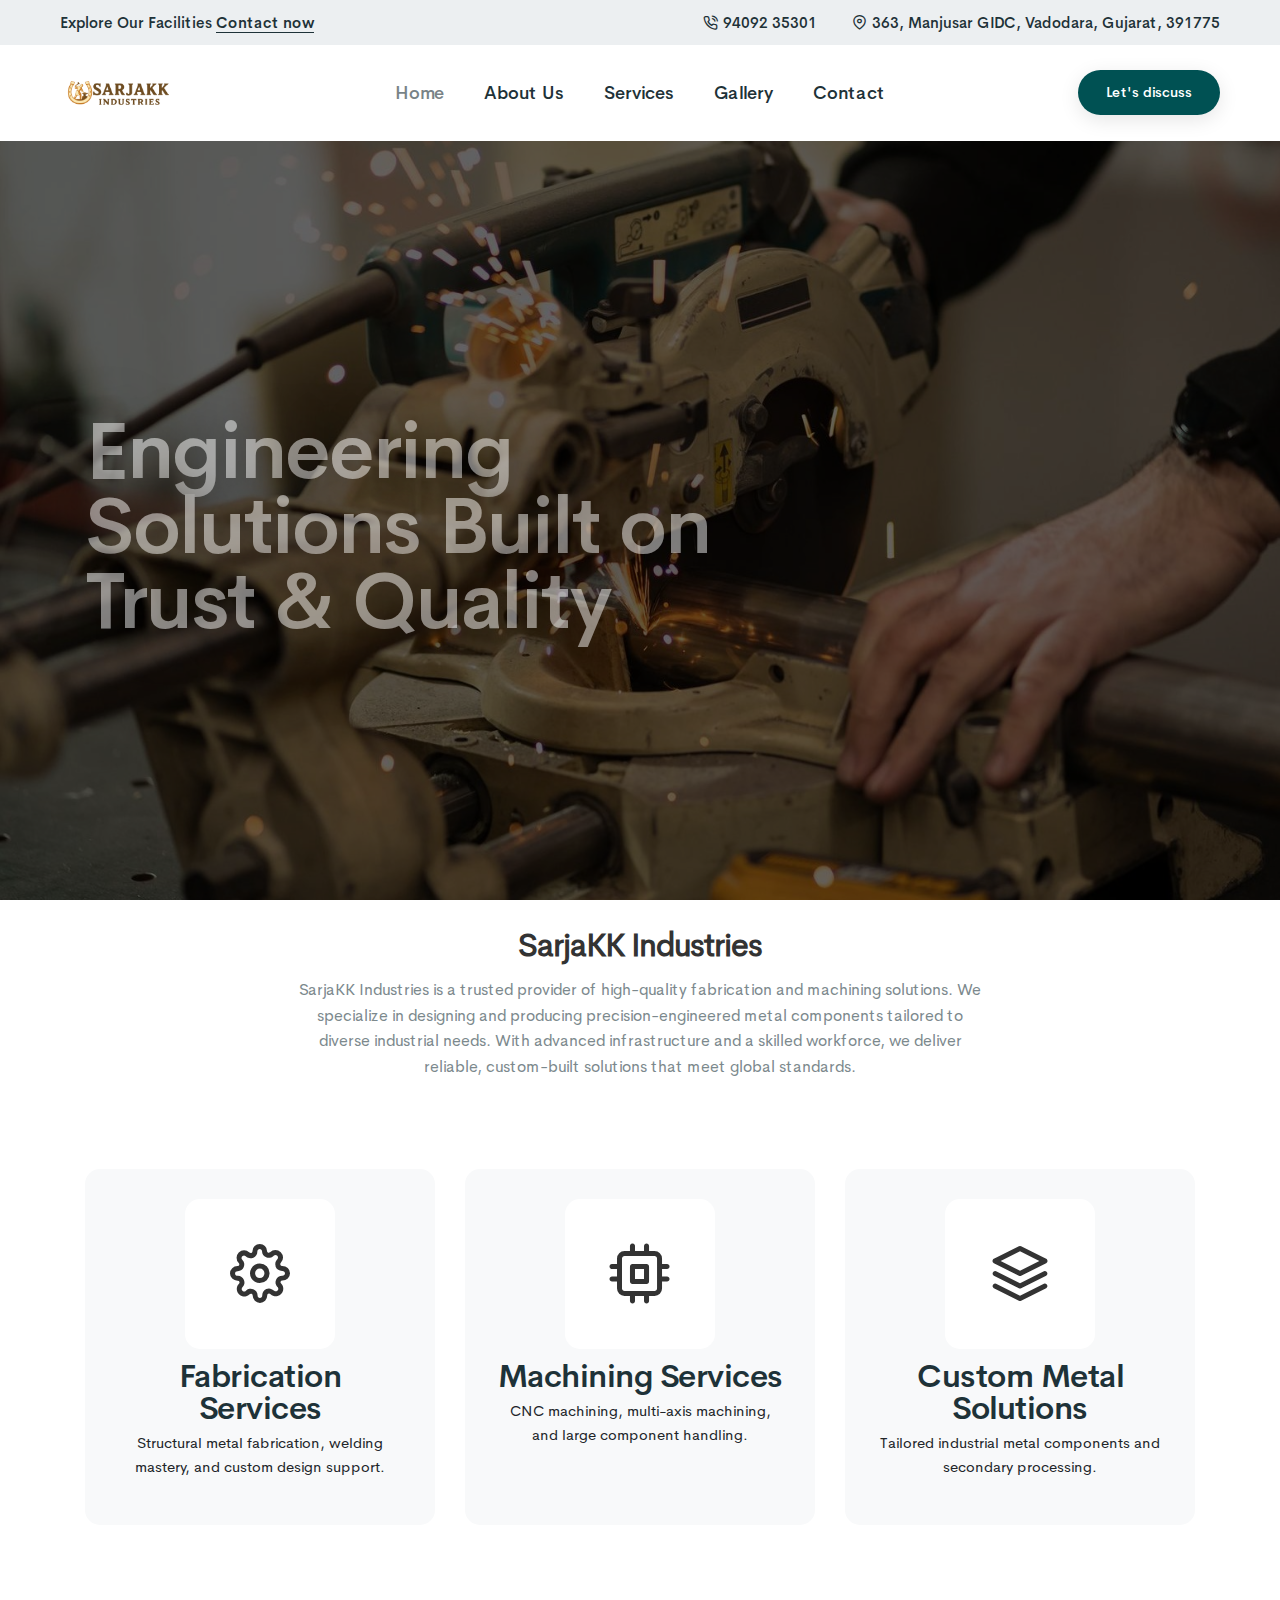
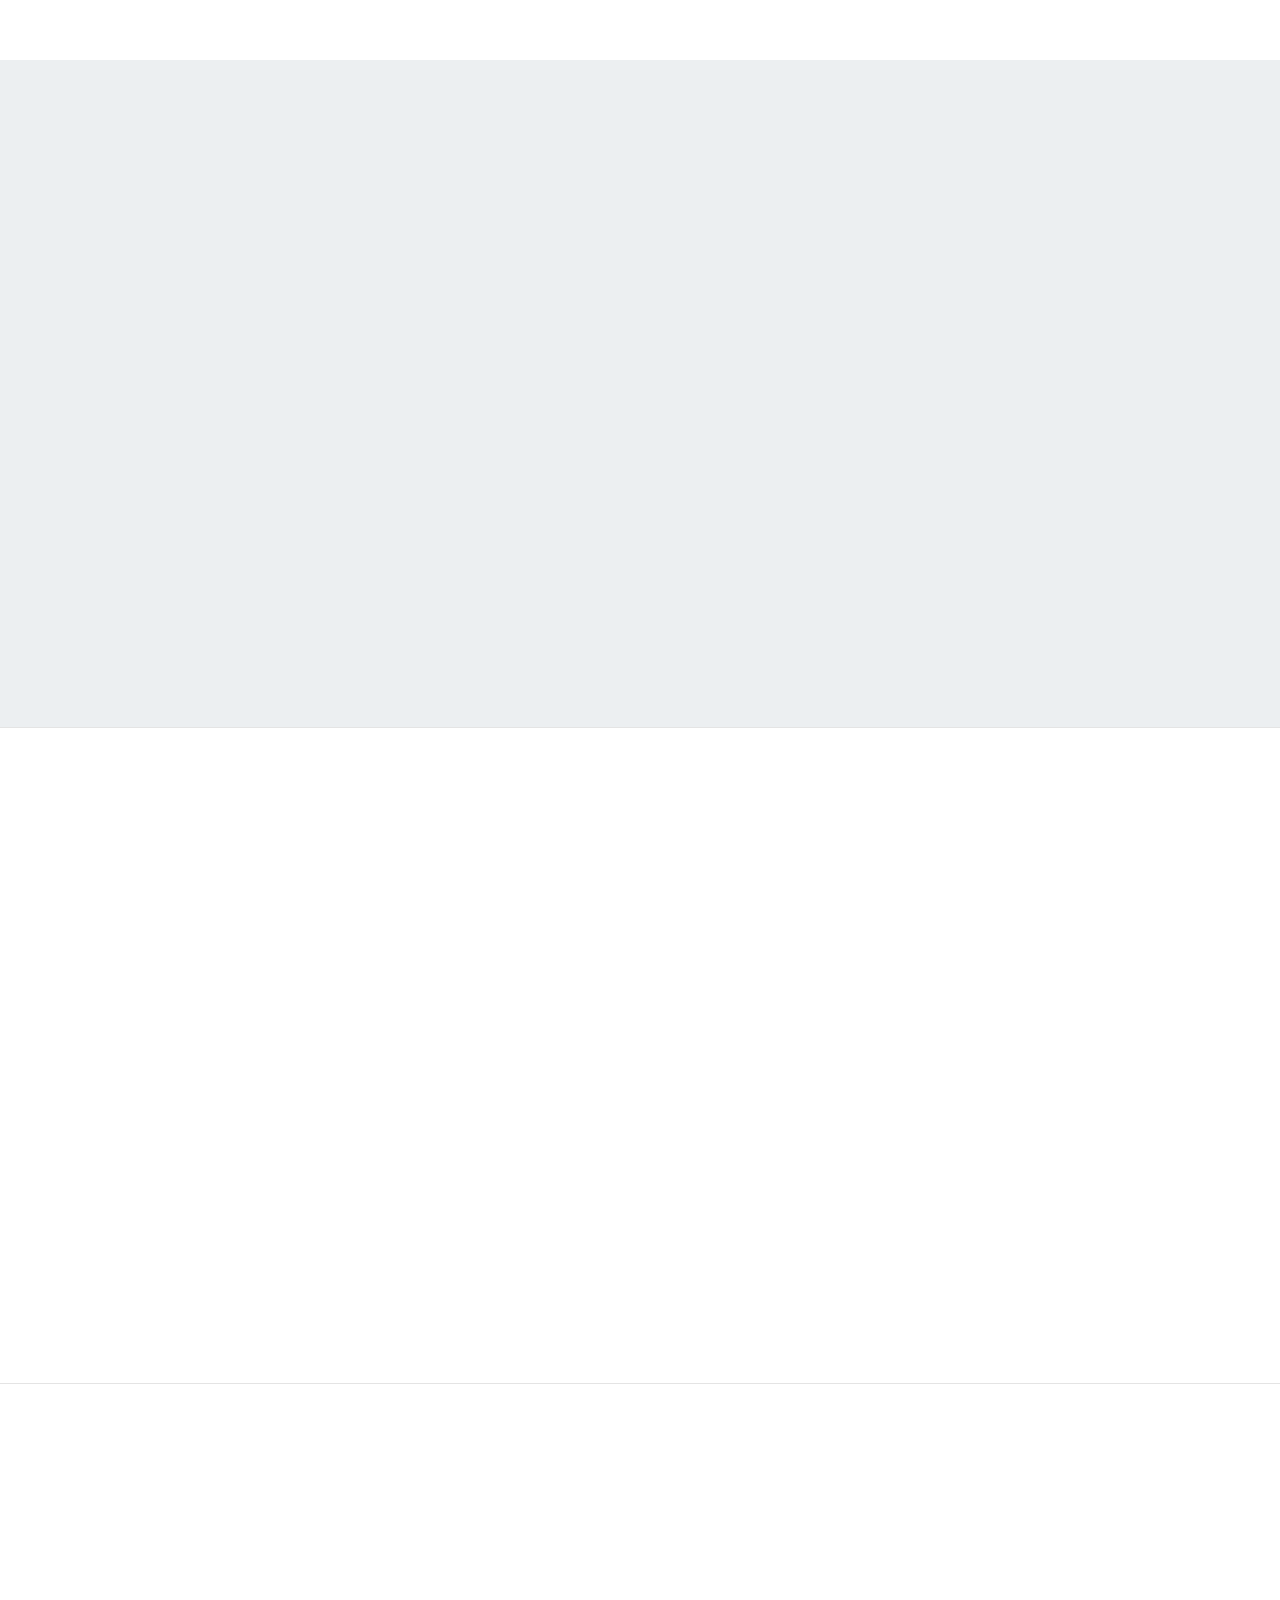
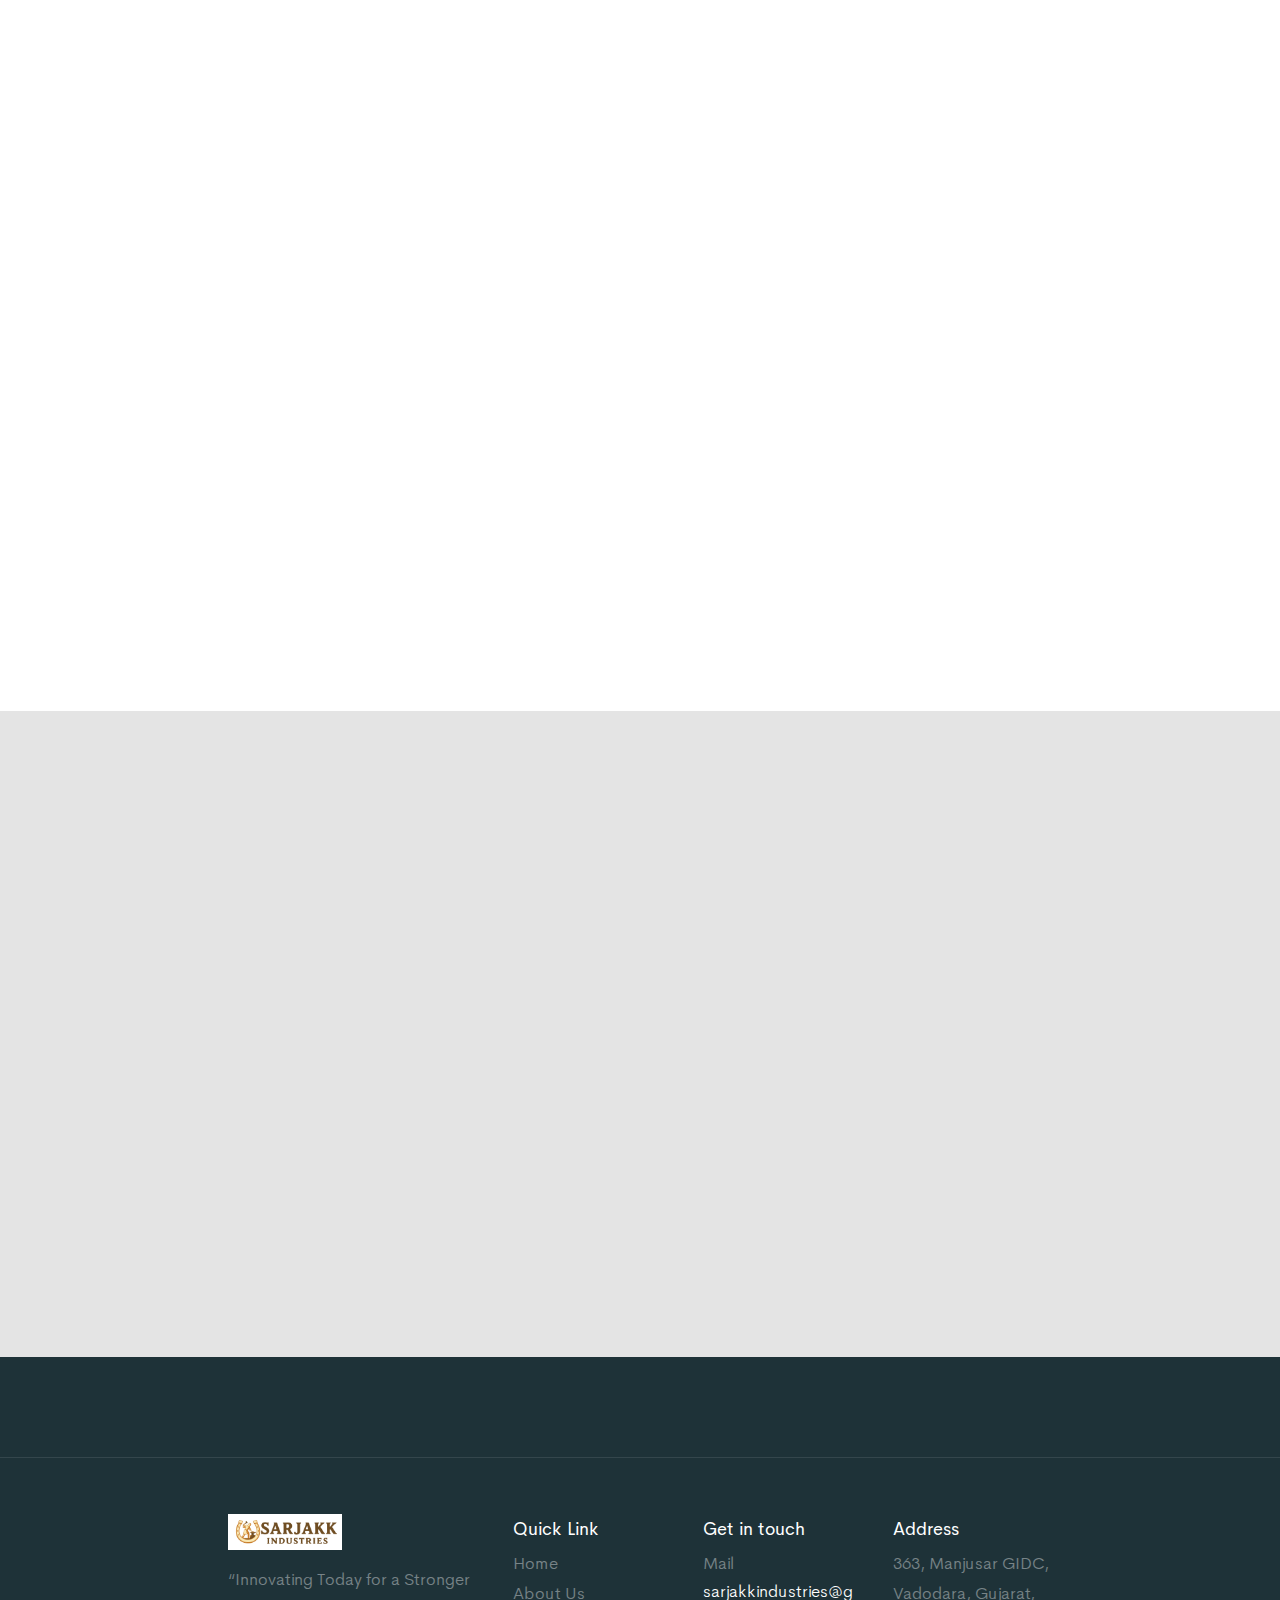
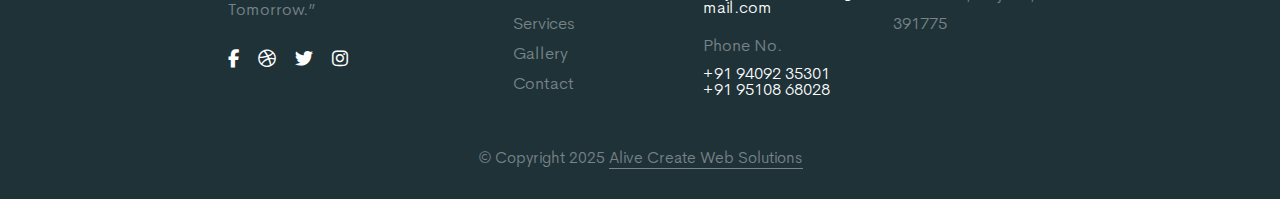
<file: index.html>
﻿<!doctype html>
<html class="no-js" lang="en">
    <head>
        <title>SarjakK Industries – Empowering Excellency in Engineering</title>
        <meta charset="utf-8">
        <meta http-equiv="X-UA-Compatible" content="IE=edge" />
        <meta name="author" content="SarjakK Industries">
        <meta name="viewport" content="width=device-width,initial-scale=1.0" />
        <meta name="description" content="SarjakK Industries specializes in precision fabrication, heavy machining, CNC components manufacturing, sheet metal fabrication and rollers manufacturing under one roof.">
        <!-- favicon icon -->
        <link rel="shortcut icon" href="pictures/sarjacklogo.png">
        <link rel="apple-touch-icon" href="pictures/sarjacklogo.png">
        <link rel="apple-touch-icon" sizes="72x72" href="pictures/sarjacklogo.png">
        <link rel="apple-touch-icon" sizes="114x114" href="pictures/sarjacklogo.png">
        <!-- google fonts preconnect -->
        <link rel="preconnect" href="https://fonts.googleapis.com" crossorigin>
        <link rel="preconnect" href="https://fonts.gstatic.com" crossorigin>
        <!-- style sheets and font icons  -->
        <link rel="stylesheet" href="css/vendors.min.css"/>
        <link rel="stylesheet" href="css/icon.min.css"/>
        <link rel="stylesheet" href="css/style.css"/>
        <link rel="stylesheet" href="css/responsive.css"/>
        <link rel="stylesheet" href="demos/accounting/accounting.css" />
    </head>
    <body data-mobile-nav-style="classic">
        <!-- start cursor -->
        <!-- <div class="cursor-page-inner">
            <div class="circle-cursor circle-cursor-inner"></div>
            <div class="circle-cursor circle-cursor-outer"></div>
        </div> -->
        <!-- end cursor -->
        <!-- start header --> 
        <header class="header-with-topbar">
            <!-- start header top bar -->
            <div class="header-top-bar top-bar-dark bg-very-light-gray">
                <div class="container-fluid">
                    <div class="row h-45px xs-h-auto align-items-center m-0 xs-pt-5px xs-pb-5px">
                        <div class="col-lg-6 col-md-7 text-center text-md-start xs-px-0">
                            <div class="fs-15 text-dark-gray fw-500">Explore Our Facilities <a href="contact.html" class="text-dark-gray text-decoration-line-bottom fw-600">Contact now</a></div>
                        </div>
                        <div class="col-lg-6 col-md-5 text-end d-none d-md-flex">
                            <div class="widget fs-15 fw-500 me-35px lg-me-25px md-me-0 text-dark-gray"><a href="tel: 9409235301"><i class="feather icon-feather-phone-call"></i>94092 35301</a></div>
                            <div class="widget fs-15 fw-500 text-dark-gray d-none d-lg-inline-block"><i class="feather icon-feather-map-pin"></i>363, Manjusar GIDC, Vadodara, Gujarat, 391775</div> 
                        </div>
                    </div>
                </div>
            </div>
            <!-- end header top bar -->
            <!-- start navigation -->
            <nav class="navbar navbar-expand-lg header-light bg-white responsive-sticky">
                <div class="container-fluid">
                    <div class="col-auto col-lg-2 me-lg-0 me-auto">
                        <a class="navbar-brand" href="index.html">
                            <img src="pictures/sarjakk-industries.png" data-at2x="pictures/sarjakk-industries.png" alt="" class="default-logo">
                            <img src="pictures/sarjakk-industries.png" data-at2x="pictures/sarjakk-industries.png" alt="" class="alt-logo">
                            <img src="pictures/sarjakk-industries.png" data-at2x="pictures/sarjakk-industries.png" alt="" class="mobile-logo"> 
                        </a>
                    </div>
                    <div class="col-auto menu-order position-static">
                        <button class="navbar-toggler float-start" type="button" data-bs-toggle="collapse" data-bs-target="#navbarNav" aria-controls="navbarNav" aria-label="Toggle navigation">
                            <span class="navbar-toggler-line"></span>
                            <span class="navbar-toggler-line"></span>
                            <span class="navbar-toggler-line"></span>
                            <span class="navbar-toggler-line"></span>
                        </button>
                        <div class="collapse navbar-collapse" id="navbarNav"> 
                            <ul class="navbar-nav fw-600">
                                <li class="nav-item"><a href="index.html" class="nav-link">Home</a></li> 
                                <li class="nav-item"><a href="about-us.html" class="nav-link">About Us</a></li>
                                <li class="nav-item">
                                    <a href="services.html" class="nav-link">Services</a>
                                    <!-- <i class="fa-solid fa-angle-down dropdown-toggle" id="navbarDropdownMenuLink" role="button" data-bs-toggle="dropdown" aria-expanded="false"></i>
                                    <ul class="dropdown-menu" aria-labelledby="navbarDropdownMenuLink"> 
                                        <li><a href="demo-accounting-services-details.html"><img src="images/demo-accounting-company-icon02.svg" alt="">Corporate finance</a></li>
                                        <li><a href="demo-accounting-services-details.html"><img src="images/demo-accounting-company-icon03.svg" alt="">Financial services</a></li>
                                        <li><a href="demo-accounting-services-details.html"><img src="images/demo-accounting-company-icon-04.svg" alt="">Online consulting</a></li>
                                        <li><a href="demo-accounting-services-details.html"><img src="images/demo-accounting-company-icon-05.svg" alt="">Investment consulting</a></li>
                                        <li><a href="demo-accounting-services-details.html"><img src="images/demo-accounting-company-icon-06.svg" alt="">Banking and financing</a></li>
                                    </ul> -->
                                </li>
                                <!-- <li class="nav-item"><a href="facilities.html" class="nav-link">Facilities & Offerings</a></li> -->
                                <li class="nav-item"><a href="gallery.html" class="nav-link">Gallery</a></li> 
                                <li class="nav-item"><a href="contact.html" class="nav-link">Contact</a></li>
                            </ul>
                        </div>
                    </div>
                    <div class="col-auto col-lg-2 text-end d-none d-sm-flex">
                        <div class="header-icon"> 
                            <div class="header-button">
                                <a href="contact.html" class="btn btn-small btn-rounded btn-base-color btn-box-shadow">Let's discuss</a>
                            </div>
                        </div>  
                    </div>
                </div>
            </nav>
            <!-- end navigation -->
        </header>
        <!-- end header --> 
        <!-- start banner -->
        <section class="top-space-margin p-0 full-screen md-h-600px sm-h-500px section-dark position-relative" 
                data-parallax-background-ratio="0.8" 
                style="background-image: url('pictures/head.jpg'); background-size: cover; background-position: center;">
            
            <!-- Dark overlay -->
            <div style="position:absolute; top:0; left:0; width:100%; height:100%; background-color:rgba(0,0,0,0.6); z-index:1;"></div>

            <div class="container h-100 position-relative" style="z-index:2;">
                <div class="row align-items-center h-100">
                    <div class="col-xl-7 col-md-9 col-sm-9 position-relative text-white" 
                        data-anime='{ "el": "childs", "opacity": [0, 1], "translateY": [30, 0], "staggervalue": 200, "easing": "easeInOutSine" }'>  
                        <div class="fs-80 lh-75 sm-fs-65 fw-600 mb-20px text-shadow-large ls-minus-2px">
                            Engineering Solutions Built on Trust & Quality
                        </div> 
                    </div>
                </div> 
            </div>
        </section>
        <!-- end banner -->     
        <!-- start section -->
        <section class="pt-0">
        <div class="container">
            <div class="row align-items-center justify-content-center">
            <div class="col-lg-8 col-md-11 text-center"> 
                <h5 style="font-weight:600; padding-top: 30px; color:#333; letter-spacing:-1px; margin-bottom:15px; text-align:center;">
                SarjaKK Industries
                </h5>
                <p style="
                display:-webkit-box;
                -webkit-line-clamp:4;
                -webkit-box-orient:vertical;
                overflow:hidden;
                text-align:center;
                font-size:16px;
                line-height:1.6;
                margin:0 auto;
                max-width:700px;">
                SarjaKK Industries is a trusted provider of high-quality fabrication and machining solutions. 
                We specialize in designing and producing precision-engineered metal components tailored to 
                diverse industrial needs. With advanced infrastructure and a skilled workforce, we deliver 
                reliable, custom-built solutions that meet global standards.
                </p>
            </div>
            </div>
        </div>
        </section>
        <!-- end section -->

        <!-- start section -->
    <section class="pt-0">
    <div class="container">    
        <!-- Heading -->
        <!-- <div class="row justify-content-center mb-4">
        <div class="col-xxl-5 col-lg-7 col-md-8 text-center">
            <h4 class="text-dark-gray fw-700 ls-minus-1px" style="text-align:center;">
            Our Core Services
            </h4>
        </div>
        </div>          -->

        <!-- Blog cards -->
        <div class="row justify-content-center">
        
        <!-- start blog item 1 -->
        <div class="col-md-4 col-sm-6 mb-4">
            <div class="card bg-light border-0 h-100 text-center" 
                style="border-radius:15px; padding:30px;">
            <div class="blog-image position-relative overflow-hidden d-flex align-items-center justify-content-center"
                style="height:150px; width:150px; margin:0 auto; background:#fff; border-radius:15px;">
                <!-- Replace with your icon -->
                <i class="feather icon-feather-settings" style="font-size:60px; color:#333;"></i>
            </div>
            <div class="card-body px-0 pt-4">
                <h5 class="fw-600 text-dark-gray d-block mb-2">Fabrication Services</h5>
                <p style="font-size:15px; line-height:1.6; margin:0;">Structural metal fabrication, welding mastery, and custom design support.</p> 
            </div>
            </div>
        </div>
        <!-- end blog item 1 -->

        <!-- start blog item 2 -->
        <div class="col-md-4 col-sm-6 mb-4">
            <div class="card bg-light border-0 h-100 text-center" 
                style="border-radius:15px; padding:30px;">
            <div class="blog-image position-relative overflow-hidden d-flex align-items-center justify-content-center"
                style="height:150px; width:150px; margin:0 auto; background:#fff; border-radius:15px;">
                <!-- Replace with your icon -->
                <i class="feather icon-feather-cpu" style="font-size:60px; color:#333;"></i>
            </div>
            <div class="card-body px-0 pt-4">
                <h5 class="fw-600 text-dark-gray d-block mb-2">Machining Services</h5>
                <p style="font-size:15px; line-height:1.6; margin:0;">CNC machining, multi-axis machining, and large component handling.</p> 
            </div>
            </div>
        </div>
        <!-- end blog item 2 -->

        <!-- start blog item 3 -->
        <div class="col-md-4 col-sm-6 mb-4">
            <div class="card bg-light border-0 h-100 text-center" 
                style="border-radius:15px; padding:30px;">
            <div class="blog-image position-relative overflow-hidden d-flex align-items-center justify-content-center"
                style="height:150px; width:150px; margin:0 auto; background:#fff; border-radius:15px;">
                <!-- Replace with your icon -->
                <i class="feather icon-feather-layers" style="font-size:60px; color:#333;"></i>
            </div>
            <div class="card-body px-0 pt-4">
                <h5 class="fw-600 text-dark-gray d-block mb-2">Custom Metal Solutions</h5>
                <p style="font-size:15px; line-height:1.6; margin:0;">Tailored industrial metal components and secondary processing.</p> 
            </div>
            </div>
        </div>
        <!-- end blog item 3 -->

        </div>
    </div>
    </section>
        <!-- end section -->
         


        <!-- start section -->
        <section class="bg-very-light-gray pb-0" id="services">
            <div class="container">
                <div class="row mb-8 sm-mb-10">
                    <div class="col-12 tab-style-08"> 
                        <div class="tab-content">
                            <!-- start tab content -->
                            <div class="tab-pane fade in active show" id="tab_eight1">
                                <div class="row align-items-center justify-content-center g-lg-0">
                                    <div class="col-md-6 sm-mb-30px position-relative overflow-hidden" data-anime='{ "effect": "slide", "color": "#005153", "direction":"lr", "easing": "easeOutQuad", "delay":50}'>
                                        <img src="pictures/image1.jpg" alt="" class="w-100 border-radius-6px">
                                        <!-- <div class="bg-very-light-gray w-250px position-absolute pt-20px pb-20px ps-25px pe-25px border-radius-4px bottom-30px left-35px box-shadow-large d-flex align-items-center" data-anime='{ "translateY": [0, 0], "opacity": [0,1], "duration": 1200, "delay": 800, "staggervalue": 500, "easing": "easeOutQuad" }'>
                                            <h2 class="vertical-counter d-inline-flex text-dark-gray fw-700 ls-minus-2px md-ls-minus-1px mb-0 text-nowrap border-end border-1 border-color-transparent-dark-very-light pe-20px me-20px" data-to="85"></h2>
                                            <span class="text-dark-gray ls-minus-05px d-inline-block lh-22">Project completed</span>
                                        </div> -->
                                    </div>
                                    <div class="col-xl-4 col-lg-5 offset-lg-1 col-md-6 text-center text-md-start" data-anime='{ "el": "childs", "translateX": [50, 0], "opacity": [0,1], "duration": 1200, "delay": 0, "staggervalue": 150, "easing": "easeOutQuad" }'>
                                        <div class="mb-20px">
                                            <div class="separator-line-1px w-50px bg-base-color d-inline-block align-middle me-10px opacity-2"></div>
                                            <span class="d-inline-block text-dark-gray align-middle fw-500 fs-20 ls-minus-05px">What We Do</span>
                                        </div>
                                        <h4 class="fw-700 text-dark-gray ls-minus-1px md-mb-20px">“Innovative Fabrication & Machining Solutions”</h4>
                                        <p class="mb-35px md-mb-25px">SarjaKK Industries delivers precision fabrication and machining solutions tailored to your needs. We specialize in custom metal work, CNC machining, and structural fabrication — combining advanced technology with expert craftsmanship to create reliable, high-quality components.</p> 
                                        <!-- <a href="services.html" class="btn btn-large btn-rounded with-rounded btn-white btn-box-shadow fw-600">Learn more<span class="bg-base-color text-white"><i class="bi bi-arrow-right-short icon-extra-medium"></i></span></a> -->
                                    </div>
                                </div>
                            </div>
                            <!-- end tab content -->
                        </div>
                    </div>
                </div>
            </div>
            <div class="tab-style-08 border-bottom border-color-extra-medium-gray bg-white box-shadow-quadruple-large">
                <div class="container">
                    <!-- start tab navigation -->
                    <!-- <ul class="nav nav-tabs border-0 fw-500 fs-19 text-center">
                        <li class="nav-item"><a data-bs-toggle="tab" href="#tab_eight1" class="nav-link active">Strategic planning<span class="tab-border bg-base-color"></span></a></li>
                        <li class="nav-item"><a class="nav-link" data-bs-toggle="tab" href="#tab_eight2" data-tab="counter">Audit assurance<span class="tab-border bg-base-color"></span></a></li>
                        <li class="nav-item"><a class="nav-link" data-bs-toggle="tab" href="#tab_eight3" data-tab="counter">Financial projections<span class="tab-border bg-base-color"></span></a></li>
                        <li class="nav-item"><a class="nav-link" data-bs-toggle="tab" href="#tab_eight4" data-tab="counter">Business planning<span class="tab-border bg-base-color"></span></a></li>
                    </ul> -->
                    <!-- end tab navigation -->
                </div>
            </div>
        </section>
        <!-- end section -->

        <section class="bg-white pb-0" id="facilities">
        <div class="container">
            <div class="row mb-8 sm-mb-10">
            <div class="col-12 tab-style-08"> 
                <div class="tab-content">
                <!-- start tab content -->
                <div class="tab-pane fade in active show" id="tab_facilities">
                    <div class="row align-items-center justify-content-center g-lg-0">
                    
                    <!-- TEXT LEFT -->
                    <div class="col-xl-4 col-lg-5 col-md-6 text-center text-md-start" 
                        data-anime='{ "el": "childs", "translateX": [50, 0], "opacity": [0,1], "duration": 1200, "delay": 0, "staggervalue": 150, "easing": "easeOutQuad" }'>
                        <div class="mb-20px">
                        <div class="separator-line-1px w-50px bg-base-color d-inline-block align-middle me-10px opacity-2"></div>
                        <span class="d-inline-block text-dark-gray align-middle fw-500 fs-20 ls-minus-05px">Our Facilities</span>
                        </div>
                        <h4 class="fw-700 text-dark-gray ls-minus-1px md-mb-20px">“State-of-the-Art Infrastructure & Expert Team”</h4>
                        <p class="mb-35px md-mb-25px">
                        At SarjaKK Industries, our facilities are equipped with modern machinery, CNC systems, and advanced welding & fabrication tools. This cutting-edge setup allows us to handle large-scale projects, ensure precision, and maintain the highest quality standards across every component we produce.
                        </p> 
                        <!-- optional button -->
                        <!-- <a href="#" class="btn btn-large btn-rounded with-rounded btn-white btn-box-shadow fw-600">Learn more<span class="bg-base-color text-white"><i class="bi bi-arrow-right-short icon-extra-medium"></i></span></a> -->
                    </div>
                    <!-- END TEXT LEFT -->

                    <!-- IMAGE RIGHT -->
                    <div class="col-md-6 offset-lg-1 sm-mb-30px position-relative overflow-hidden" 
                        data-anime='{ "effect": "slide", "color": "#005153", "direction":"lr", "easing": "easeOutQuad", "delay":50}'>
                        <img src="pictures/image2.jpg" alt="" class="w-100 border-radius-6px">
                    </div>
                    <!-- END IMAGE RIGHT -->

                    </div>
                </div>
                <!-- end tab content -->
                </div>
            </div>
            </div>
        </div>

        <div class="tab-style-08 border-bottom border-color-extra-medium-gray bg-white box-shadow-quadruple-large">
            <div class="container">
            <!-- no tab nav here -->
            </div>
        </div>
        </section>
        <!-- start section --> 
        <section> 
            <div class="container">  
                <div class="row justify-content-center mb-3">
                    <div class="col-lg-7 col-md-8 col-sm-9 text-center" data-anime='{ "translateY": [50, 0], "opacity": [0,1], "duration": 1200, "delay": 0, "staggervalue": 150, "easing": "easeOutQuad" }'>
                        <h3 class="text-dark-gray fw-700 ls-minus-2px">Why Choose Us</h3>
                        <p class="mt-2 fs-16">Delivering precision engineering, reliable fabrication, and on-time solutions for diverse industries.</p>
                    </div>
                </div>

                <div class="row row-cols-1 row-cols-lg-3 row-cols-md-2 justify-content-center mb-5" data-anime='{ "el": "childs", "translateX": [-30, 0], "opacity": [0,1], "duration": 1200, "delay": 0, "staggervalue": 300, "easing": "easeOutQuad" }'>
                    
                    <!-- start features box item -->
                    <div class="col icon-with-text-style-07 transition-inner-all md-mb-30px">
                        <div class="bg-very-light-gray h-100 justify-content-end feature-box flex-column-reverse p-15 md-p-13 border-radius-8px">
                            <div class="feature-box-icon"> 
                                <img src="pictures/picture1.png" alt="Modern Infrastructure" 
                                    style="width:100%; height:150px; object-fit:contain; display:block; margin:0 auto;">
                            </div>
                            <div class="feature-box-content">
                                <span class="d-inline-block fw-600 text-dark-gray mb-5px fs-20 ls-minus-05px">Modern Infrastructure</span>
                                <p class="mb-30px">15,000 sq. ft. workshop with heavy-duty cranes, CNC machines and advanced fabrication tools to handle large-scale projects with ease.</p>
                            </div>                        
                        </div>
                    </div>
                    <!-- end features box item -->

                    <!-- start features box item -->
                    <div class="col icon-with-text-style-07 transition-inner-all md-mb-30px">
                        <div class="bg-very-light-gray h-100 justify-content-end feature-box flex-column-reverse p-15 md-p-13 border-radius-8px">
                            <div class="feature-box-icon"> 
                                <img src="pictures/picture2.png" alt="Quality & Precision" 
                                    style="width:100%; height:150px; object-fit:contain; display:block; margin:0 auto;">
                            </div>
                            <div class="feature-box-content">
                                <span class="d-inline-block fw-600 text-dark-gray mb-5px fs-20 ls-minus-05px">Quality & Precision</span>
                                <p class="mb-30px">Expertise in MS & SS fabrication, CNC machining, and rollers manufacturing ensuring top-notch precision and reliability.</p>
                            </div>
                        </div>
                    </div>
                    <!-- end features box item -->

                    <!-- start features box item -->
                    <div class="col icon-with-text-style-07 transition-inner-all">
                        <div class="bg-very-light-gray h-100 justify-content-end feature-box flex-column-reverse p-15 md-p-13 border-radius-8px">
                            <div class="feature-box-icon"> 
                                <img src="pictures/picture3.png" alt="Skilled Workforce" 
                                    style="width:100%; height:150px; object-fit:contain; display:block; margin:0 auto;">
                            </div>
                            <div class="feature-box-content">
                                <span class="d-inline-block fw-600 text-dark-gray mb-5px fs-20 ls-minus-05px">Skilled Workforce</span>
                                <p class="mb-30px">Our experienced engineers and technicians deliver innovative, cost-effective, and timely solutions for every project.</p>
                            </div>                        
                        </div>
                    </div>
                    <!-- end features box item -->


                </div>

                <!-- <div class="row" data-anime='{ "translateY": [50, 0], "opacity": [0,1], "duration": 1200, "delay": 0, "staggervalue": 150, "easing": "easeOutQuad" }'>
                    <div class="col-12 text-center">
                        <div class="d-inline-block align-middle bg-yellow fw-600 text-white text-uppercase border-radius-30px ps-20px pe-20px fs-12 me-10px lh-30 sm-m-5px">Trusted</div>
                        <div class="d-inline-block align-middle text-dark-gray fs-19 fw-600 ls-minus-05px">Join the <span class="text-decoration-line-bottom text-dark-gray">leading industries</span> who trust SarjakK Industries for engineering excellence.</div>
                    </div>
                </div> -->
            </div>
        </section>
        <!-- end section -->

        <!-- start section --> 
        <section class="pb-4 bg-extra-medium-gray sm-pb-50px">
            <div class="container">
                <div class="row">
                    <div class="col text-center"> <!-- changed col-lg-5 md-mb-35px text-center text-lg-start to col text-center -->
                        <h3 class="fw-700 mb-0 text-dark-gray ls-minus-2px sm-ls-minus-1px" data-anime='{ "el": "lines", "translateY": [30, 0], "opacity": [0,1], "delay": 0, "staggervalue": 250, "easing": "easeOutQuad" }'>
                            Our Services
                        </h3>
                    </div>
                </div>
                
            </div>
        </section>
        <!-- end section -->

        <!-- start section --> 
        <section class="pt-0 bg-extra-medium-gray">
            <div class="container ">
                <div class="row justify-content-center mb-6">
                    <div class="col-12 sliding-box sliding-box-style-02 d-flex lg-flex-nowrap flex-wrap p-md-0" data-anime='{ "el": "childs", "translateX": [50, 0], "opacity": [0,1], "duration": 1200, "delay": 0, "staggervalue": 150, "easing": "easeOutQuad" }'>

                        <!-- Sliding Box Item 1 -->
                        <div class="sliding-box-item md-mb-30px">
                            <div class="sliding-box-img overflow-hidden" style="height: 300px;"> <!-- fixed height -->
                                <img src="pictures/comp5.jpg" alt="" class="w-100 h-100" style="object-fit: cover;" />
                            </div>
                            <div class="d-flex flex-column align-items-start justify-content-center sliding-box-content bg-very-light-gray p-50px xl-p-35px">
                                <div class="content-hover w-100 last-paragraph-no-margin">
                                    <div class="fw-600 text-dark-gray ls-minus-05px fs-19 mb-5px">Structural Fabrication</div>
                                    <p class="lh-30">Precision fabrication of machine frames, conveyor structures, and process equipment with high-quality standards.</p>
                                </div>
                            </div>
                        </div>

                        <!-- Sliding Box Item 2 -->
                        <div class="sliding-box-item active md-mb-30px">
                            <div class="sliding-box-img overflow-hidden" style="height: 300px;">
                                <img src="pictures/comp2.jpg" alt="" class="w-100 h-100" style="object-fit: cover;" />
                            </div>
                            <div class="d-flex flex-column align-items-start justify-content-center sliding-box-content bg-very-light-gray p-50px xl-p-35px">
                                <div class="content-hover w-100 last-paragraph-no-margin">
                                    <div class="fw-600 text-dark-gray ls-minus-05px fs-19 mb-5px">CNC & Heavy Machining</div>
                                    <p class="lh-30">High-precision machining of components up to 10T in MS, SS, Aluminium, Brass, Copper, and Nylon.</p>
                                </div>
                            </div>
                        </div>

                        <!-- Sliding Box Item 3 -->
                        <div class="sliding-box-item">
                            <div class="sliding-box-img overflow-hidden" style="height: 300px;">
                                <img src="pictures/comp6.jpg" alt="" class="w-100 h-100" style="object-fit: cover;" />
                            </div>
                            <div class="d-flex flex-column align-items-start justify-content-center sliding-box-content bg-very-light-gray p-45px xl-p-35px">
                                <div class="content-hover w-100 last-paragraph-no-margin">
                                    <div class="fw-600 text-dark-gray ls-minus-05px fs-19 mb-5px">Rollers & Sheet Metal Manufacturing</div>
                                    <p class="lh-30">Automated rollers production and custom MS & SS sheet metal components for diverse industrial applications.</p>
                                </div>
                            </div>
                        </div>

                    </div>
                </div>

                <!-- CTA / Promise -->
                <!-- <div class="row">
                    <div class="col-12 text-center" data-anime='{ "translateY": [50, 0], "opacity": [0,1], "duration": 1200, "delay": 0, "staggervalue": 150, "easing": "easeOutQuad" }'>
                        <div class="d-inline-block align-middle bg-yellow fw-600 text-white text-uppercase border-radius-30px ps-20px pe-20px fs-12 me-10px lh-30 sm-m-5px">Promise</div>
                        <div class="d-inline-block align-middle text-dark-gray fs-19 fw-600 ls-minus-05px">
                            Any service related question? <a href="contact.html" class="text-decoration-line-bottom text-dark-gray">We're ready to help!</a>
                        </div>
                    </div>
                </div> -->
            </div>
        </section>
        <!-- end section -->

        <!-- start footer -->
        <footer class="footer-dark bg-dark-gray pt-0 pb-2 lg-pb-35px">
            <div class="footer-top pt-50px pb-50px sm-pt-35px sm-pb-35px border-bottom border-1 border-color-transparent-white-light">
                <!-- <div class="container">
                    <div class="row align-items-center justify-content-center">
                        <div class="col-xl-6 text-center text-xl-start lg-mb-30px sm-mb-20px">
                            <h3 class="text-white mb-5px fw-500 ls-minus-1px">Get a consultation services.</h3>
                            <span class="fs-20 widget-text fw-300">We will take care of your business accounting services.</span>
                        </div>
                        <div class="col-xl-6 text-center text-xl-end">
                            <a href="contact.html" class="btn btn-extra-large btn-yellow left-icon btn-box-shadow btn-rounded text-transform-none d-inline-block align-middle me-15px xs-m-10px"><i class="feather icon-feather-mail"></i>Free consultation</a>
                            <a href="tel:12345678910" class="btn btn-extra-large btn-base-color left-icon btn-box-shadow btn-rounded d-inline-block align-middle xs-m-10px"><i class="feather icon-feather-phone-call"></i>+1 234 567 8910</a>
                        </div>
                    </div>
                </div> -->
            </div>
            <div class="container">
                <div class="row justify-content-center fs-17 fw-300 mt-5 mb-4 md-mt-45px md-mb-45px xs-mt-35px xs-mb-35px">
                    <!-- start footer column -->
                    <div class="col-6 col-lg-3 order-sm-1 md-mb-40px xs-mb-30px last-paragraph-no-margin">
                        <a href="index.html" class="footer-logo mb-15px d-inline-block"><img src="pictures/sarjakk-industries.png" data-at2x="pictures/sarjakk-industries.png" alt=""></a>
                        <p class="w-85 xl-w-95 sm-w-100">“Innovating Today for a Stronger Tomorrow.”</p>
                        <div class="elements-social social-icon-style-02 mt-20px lg-mt-20px">
                            <ul class="small-icon light">
                                <li><a class="facebook" href="https://www.facebook.com/" target="_blank"><i class="fa-brands fa-facebook-f"></i></a></li>
                                <li><a class="dribbble" href="http://www.dribbble.com" target="_blank"><i class="fa-brands fa-dribbble"></i></a></li> 
                                <li><a class="twitter" href="http://www.twitter.com" target="_blank"><i class="fa-brands fa-twitter"></i></a></li> 
                                <li><a class="instagram" href="http://www.instagram.com" target="_blank"><i class="fa-brands fa-instagram"></i></a></li> 
                            </ul>
                        </div>
                    </div>
                    <!-- end footer column -->
                    <!-- start footer column -->
                    <div class="col-6 col-lg-2 col-sm-4 xs-mb-30px order-sm-3 order-lg-2">
                        <span class="fs-18 fw-400 d-block text-white mb-5px">Quick Link</span>
                        <ul>
                            <li><a href="index.html">Home</a></li>
                            <li><a href="about-us.html">About Us</a></li>
                            <li><a href="services.html">Services</a></li>
                            <!-- <li><a href="facilities.html">Process</a></li> -->
                            <li><a href="gallery.html">Gallery</a></li>
                            <li><a href="contact.html">Contact</a></li>
                        </ul>
                    </div>
                    <!-- end footer column -->
                    <!-- start footer column -->
                    <!-- <div class="col-6 col-lg-2 col-sm-4 xs-mb-30px order-sm-4 order-lg-3">
                        <span class="fs-18 fw-400 d-block text-white mb-5px">Services</span>
                        <ul>
                            <li><a href="services.html">Financial</a></li>
                            <li><a href="services.html">Investment</a></li>
                            <li><a href="services.html">Banking</a></li>
                            <li><a href="services.html">Consulting</a></li>
                        </ul>
                    </div> -->
                    <!-- end footer column -->
                    <!-- start footer column -->
                    <div class="col-6 col-lg-2 col-sm-4 xs-mb-30px order-sm-5 order-lg-4">
                        <span class="fs-18 fw-400 d-block text-white mb-5px">Get in touch</span>
                        <p class="mb-5px">Mail</p>
                        <a href="mailto:hi@domain.com" class="text-white lh-16 d-block mb-15px">sarjakkindustries@gmail.com</a>
                        <p class="mb-5px">Phone No.</p>
                        <a href="tel:9409235301" class="text-white lh-16 d-block">+91 94092 35301</a>
                        <a href="tel:9510868028" class="text-white lh-16 d-block">+91 95108 68028</a>
                    </div>
                    <!-- end footer column -->

                    <div class="col-6 col-lg-2 col-sm-4 xs-mb-30px order-sm-5 order-lg-4">
                        <span class="fs-18 fw-400 d-block text-white mb-5px">Address</span>
                        <p class="mb-5px">363, Manjusar GIDC, Vadodara, Gujarat, 391775</p>
                    </div>
                    <!-- start footer column -->
                    <!-- <div class="col-lg-3 col-sm-6 md-mb-40px xs-mb-0 order-sm-2 order-lg-5">
                        <span class="fs-18 fw-400 d-block text-white mb-5px">Subscribe to newsletter</span>
                        <p class="mb-20px">Enter your email and we contact you!</p>
                        <div class="d-inline-block w-100 newsletter-style-02 position-relative"> 
                            <form action="email-templates/subscribe-newsletter.php" method="post" class="position-relative">
                                <input class="border-color-transparent-white-light bg-transparent border-radius-4px w-100 form-control lg-ps-15px required" type="email" name="email" placeholder="Enter your email" />
                                <input type="hidden" name="redirect" value="">
                                <button class="btn pe-20px submit" aria-label="submit"><i class="bi bi-envelope icon-small text-white"></i></button>
                                <div class="form-results border-radius-4px pt-5px pb-5px ps-15px pe-15px fs-14 lh-22 mt-10px w-100 text-center position-absolute d-none"></div>
                            </form>
                        </div>
                    </div> -->
                    <!-- end footer column -->                       
                </div> 
                <div class="row align-items-center fs-16 fw-300">
                    <!-- start copyright -->
                     <div class="col-12 text-center last-paragraph-no-margin">
                        <p>&COPY; Copyright 2025 
                            <a href="https://www.alivecreate.com/" target="_blank" class="text-decoration-line-bottom text-white">
                                Alive Create Web Solutions
                            </a>
                        </p>
                    </div>
                    <!-- <div class="col-md-4 last-paragraph-no-margin order-2 order-md-1 text-center text-md-start"><p>&COPY; Copyright 2025 <a href="https://www.alivecreate.com/" target="_blank" class="text-decoration-line-bottom text-white">Alive Create Web Solutions</a></p></div> -->
                    <!-- end copyright -->
                    <!-- start footer menu -->
                    <!-- <div class="col-md-8 text-md-end order-1 order-md-2 text-center text-md-end sm-mb-10px">
                        <ul class="footer-navbar sm-lh-normal"> 
                            <li><a href="#" class="nav-link">Privacy policy</a></li>
                            <li><a href="#" class="nav-link">Terms and conditions</a></li>
                            <li><a href="#" class="nav-link">Copyright</a></li>
                        </ul>
                    </div> -->
                    <!-- end footer menu -->
                </div>
            </div> 
        </footer>
        <!-- end footer -->
        <!-- start sticky -->
        <!-- <div class="sticky-wrap d-none d-lg-inline-block" data-animation-delay="100" data-shadow-animation="true">
            <span class="fs-16"><i class="bi bi-envelope icon-small me-10px"></i>Get our service — <a href="mailto:info@domain.com" class="text-decoration-line-bottom fw-500">Send a message</a></span>
        </div> -->
        <!-- end sticky -->
         <!-- start scroll progress -->
        <div class="scroll-progress d-none d-xxl-block">
          <a href="#" class="scroll-top" aria-label="scroll">
            <span class="scroll-text">Scroll</span><span class="scroll-line"><span class="scroll-point"></span></span>
          </a>
        </div>
        <!-- end scroll progress -->
        <!-- javascript libraries -->
        <script type="text/javascript" src="js/jquery.js"></script>
        <script type="text/javascript" src="js/vendors.min.js"></script>
        <script type="text/javascript" src="js/main.js"></script>
    </body>
</html>
</file>
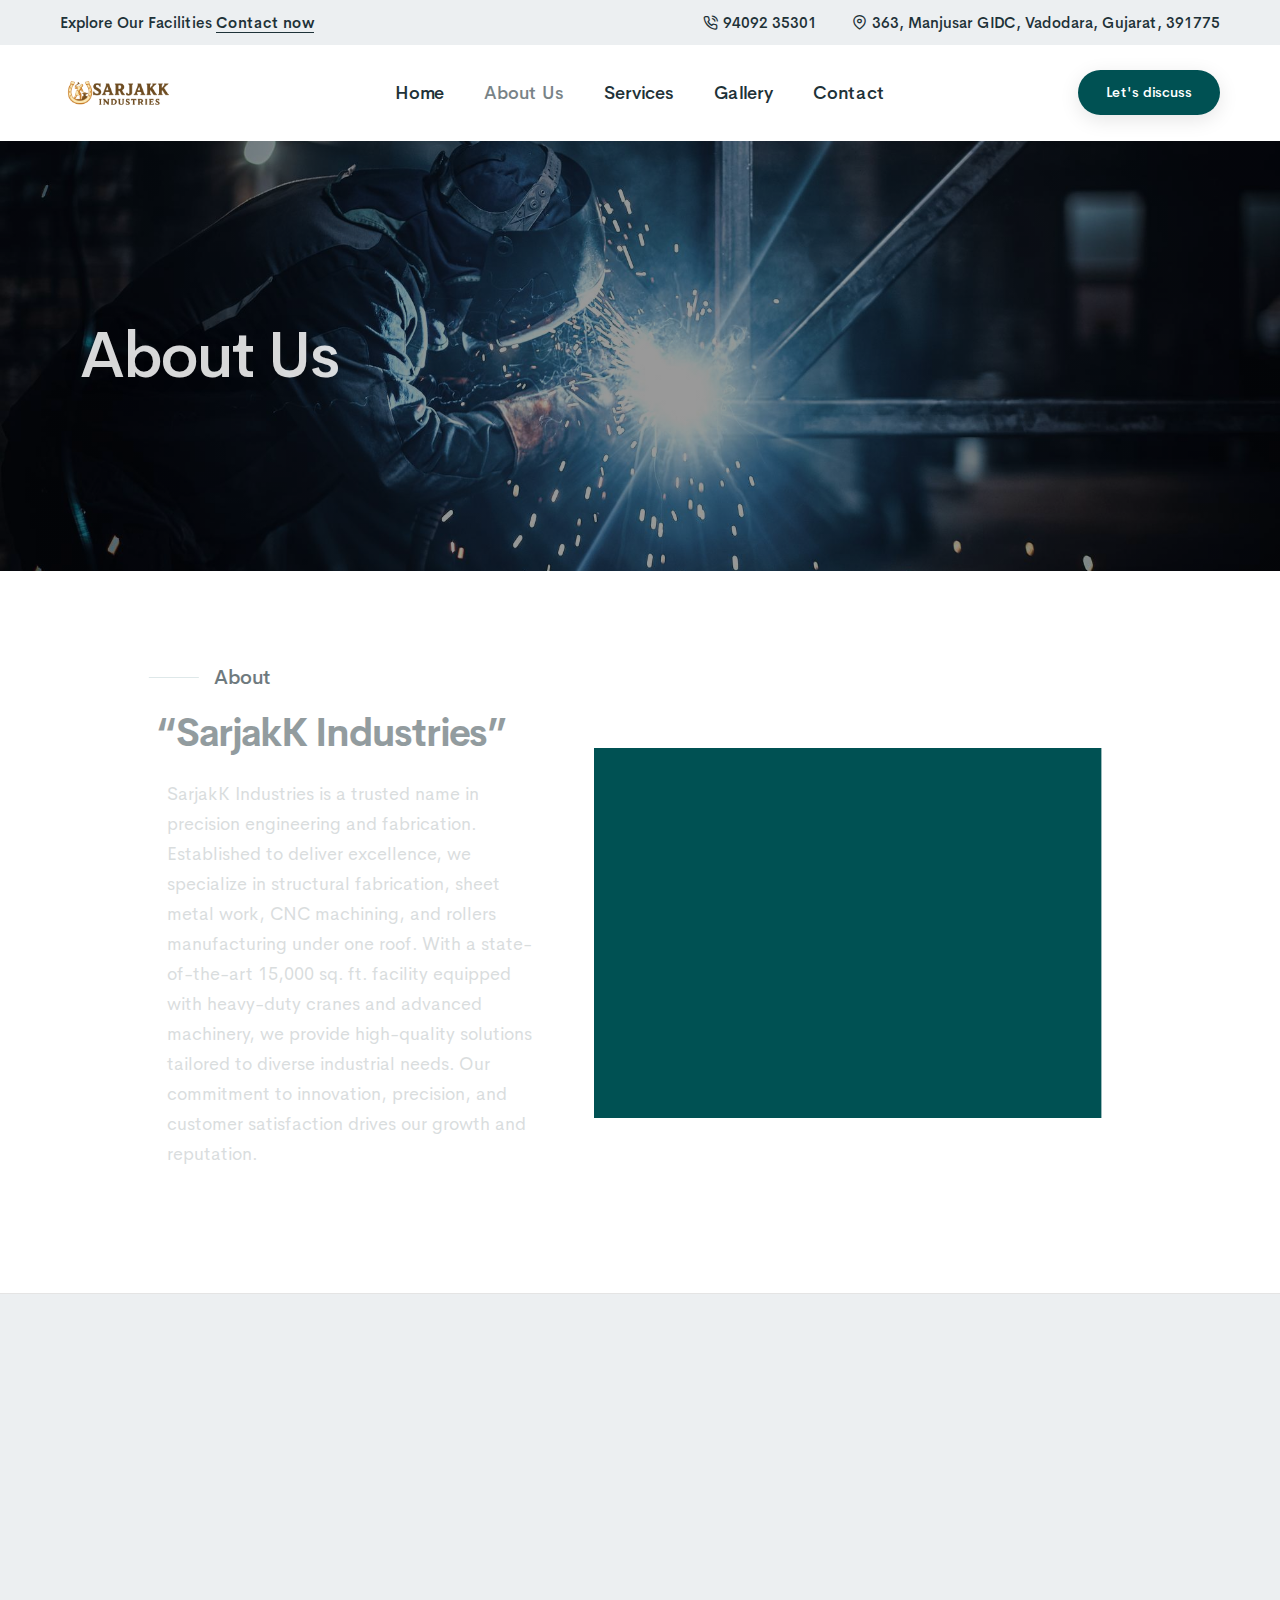
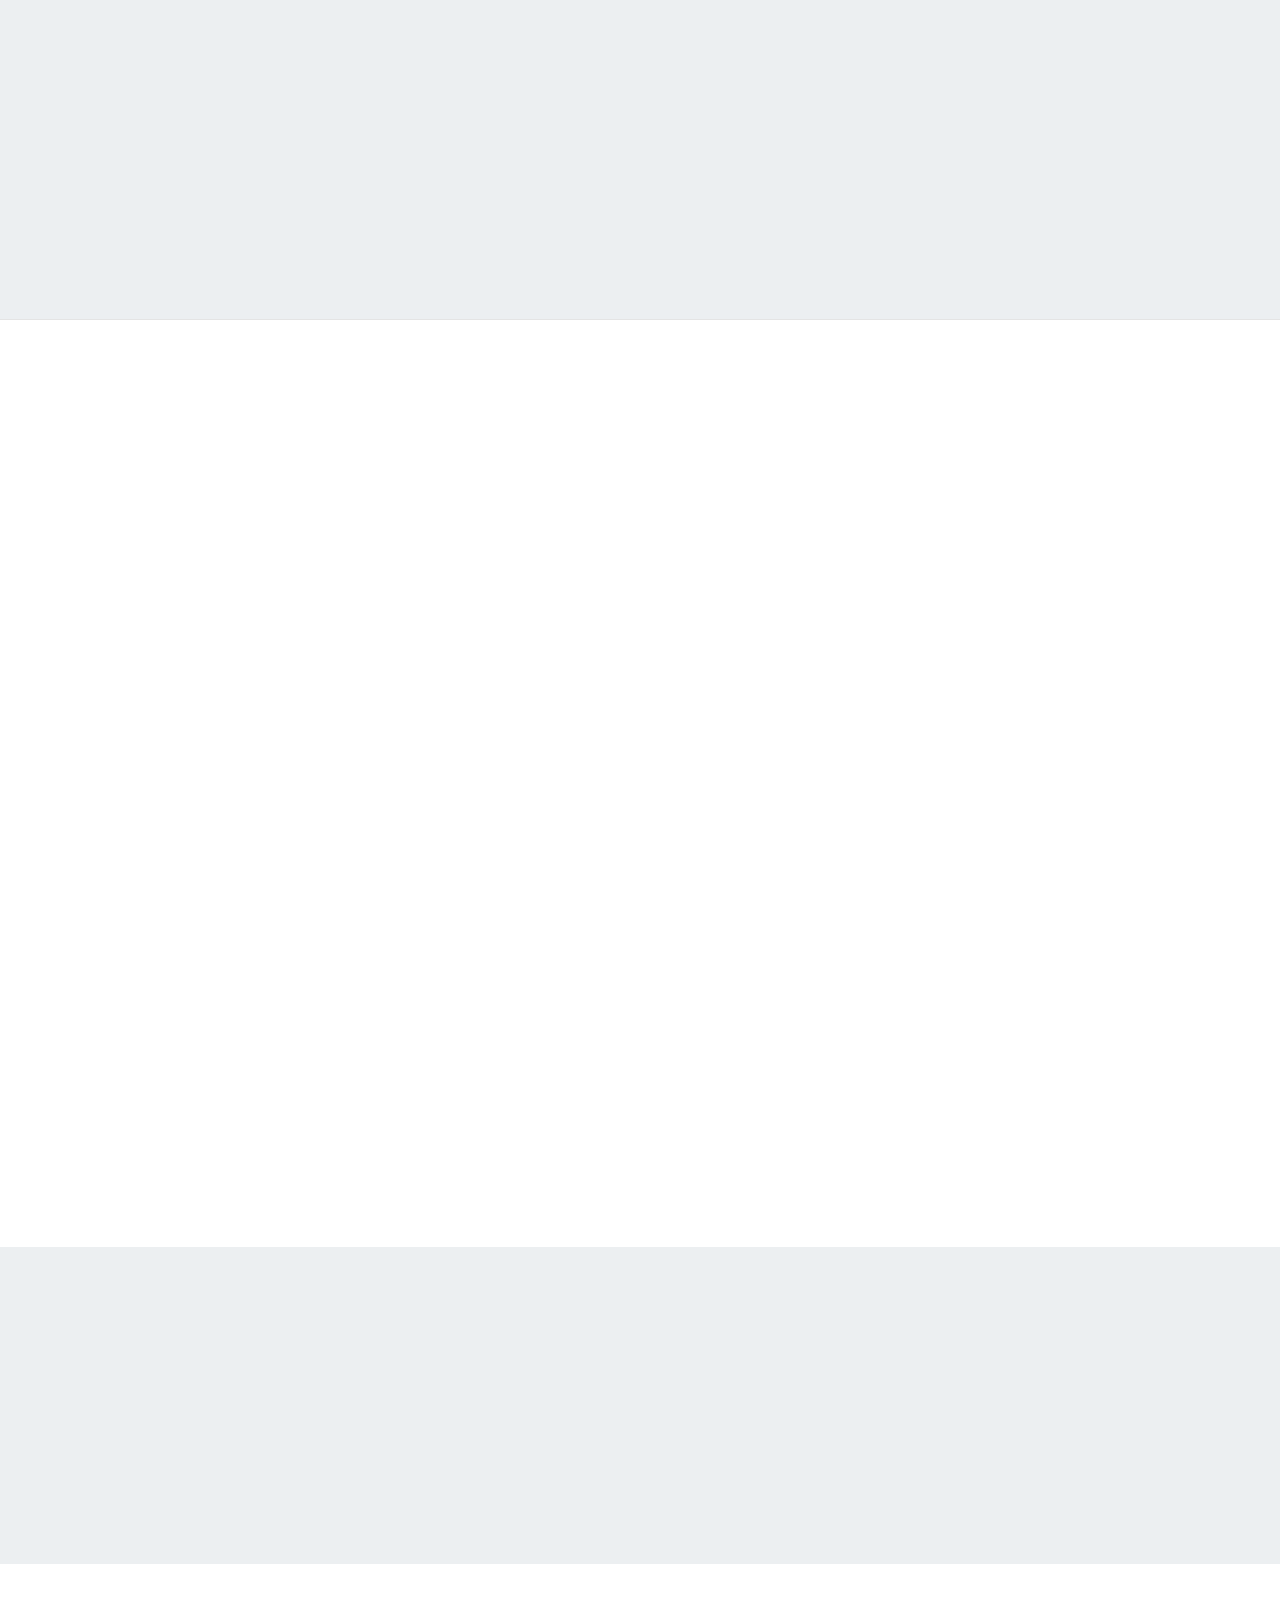
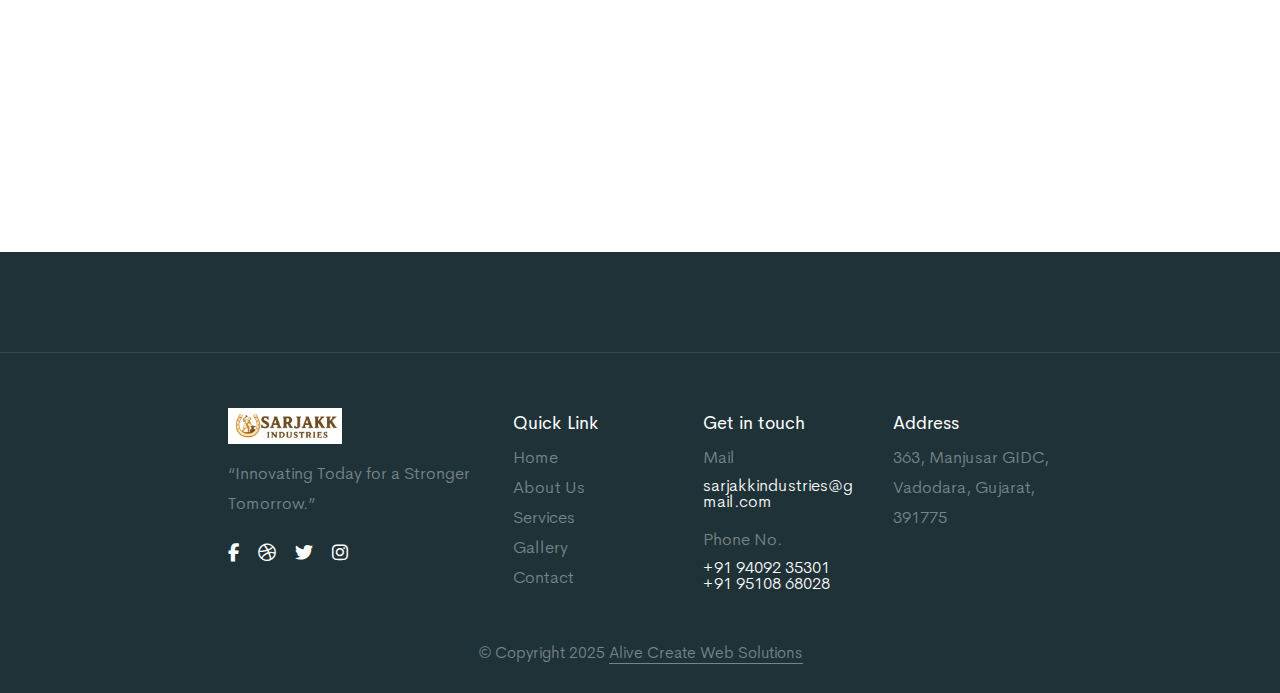
<file: about-us.html>
﻿<!doctype html>
<html class="no-js" lang="en">
    <head>
        <title>SarjakK Industries – Empowering Excellency in Engineering</title>
        <meta charset="utf-8">
        <meta http-equiv="X-UA-Compatible" content="IE=edge" />
        <meta name="author" content="SarjakK Industries">
        <meta name="viewport" content="width=device-width,initial-scale=1.0" />
        <meta name="description" content="SarjakK Industries specializes in precision fabrication, heavy machining, CNC components manufacturing, sheet metal fabrication and rollers manufacturing under one roof.">
        <!-- favicon icon -->
        <link rel="shortcut icon" href="pictures/sarjacklogo.png">
        <link rel="apple-touch-icon" href="pictures/sarjacklogo.png">
        <link rel="apple-touch-icon" sizes="72x72" href="pictures/sarjacklogo.png">
        <link rel="apple-touch-icon" sizes="114x114" href="pictures/sarjacklogo.png">
        <!-- google fonts preconnect -->
        <link rel="preconnect" href="https://fonts.googleapis.com" crossorigin>
        <link rel="preconnect" href="https://fonts.gstatic.com" crossorigin>
        <!-- style sheets and font icons  -->
        <link rel="stylesheet" href="css/vendors.min.css"/>
        <link rel="stylesheet" href="css/icon.min.css"/>
        <link rel="stylesheet" href="css/style.css"/>
        <link rel="stylesheet" href="css/responsive.css"/>
        <link rel="stylesheet" href="demos/accounting/accounting.css" />
    </head>
    <body data-mobile-nav-style="classic">
        <!-- start cursor -->
        <!-- <div class="cursor-page-inner">
            <div class="circle-cursor circle-cursor-inner"></div>
            <div class="circle-cursor circle-cursor-outer"></div>
        </div> -->
        <!-- end cursor -->
        <!-- start header --> 
        <header class="header-with-topbar">
            <!-- start header top bar -->
            <div class="header-top-bar top-bar-dark bg-very-light-gray">
                <div class="container-fluid">
                    <div class="row h-45px xs-h-auto align-items-center m-0 xs-pt-5px xs-pb-5px">
                        <div class="col-lg-6 col-md-7 text-center text-md-start xs-px-0">
                            <div class="fs-15 text-dark-gray fw-500">Explore Our Facilities <a href="contact.html" class="text-dark-gray text-decoration-line-bottom fw-600">Contact now</a></div>
                        </div>
                        <div class="col-lg-6 col-md-5 text-end d-none d-md-flex">
                            <div class="widget fs-15 fw-500 me-35px lg-me-25px md-me-0 text-dark-gray"><a href="tel: 9409235301"><i class="feather icon-feather-phone-call"></i>94092 35301</a></div>
                            <div class="widget fs-15 fw-500 text-dark-gray d-none d-lg-inline-block"><i class="feather icon-feather-map-pin"></i>363, Manjusar GIDC, Vadodara, Gujarat, 391775</div> 
                        </div>
                    </div>
                </div>
            </div>
            <!-- end header top bar -->
            <!-- start navigation -->
            <nav class="navbar navbar-expand-lg header-light bg-white responsive-sticky">
                <div class="container-fluid">
                    <div class="col-auto col-lg-2 me-lg-0 me-auto">
                        <a class="navbar-brand" href="./">
                            <img src="pictures/sarjakk-industries.png" data-at2x="pictures/sarjakk-industries.png" alt="" class="default-logo">
                            <img src="pictures/sarjakk-industries.png" data-at2x="pictures/sarjakk-industries.png" alt="" class="alt-logo">
                            <img src="pictures/sarjakk-industries.png" data-at2x="pictures/sarjakk-industries.png" alt="" class="mobile-logo"> 
                        </a>
                    </div>
                    <div class="col-auto menu-order position-static">
                        <button class="navbar-toggler float-start" type="button" data-bs-toggle="collapse" data-bs-target="#navbarNav" aria-controls="navbarNav" aria-label="Toggle navigation">
                            <span class="navbar-toggler-line"></span>
                            <span class="navbar-toggler-line"></span>
                            <span class="navbar-toggler-line"></span>
                            <span class="navbar-toggler-line"></span>
                        </button>
                        <div class="collapse navbar-collapse" id="navbarNav"> 
                            <ul class="navbar-nav fw-600">
                                <li class="nav-item"><a href="./" class="nav-link">Home</a></li> 
                                <li class="nav-item"><a href="about-us.html" class="nav-link">About Us</a></li>
                                <li class="nav-item">
                                    <a href="services.html" class="nav-link">Services</a>
                                    <!-- <i class="fa-solid fa-angle-down dropdown-toggle" id="navbarDropdownMenuLink" role="button" data-bs-toggle="dropdown" aria-expanded="false"></i>
                                    <ul class="dropdown-menu" aria-labelledby="navbarDropdownMenuLink"> 
                                        <li><a href="demo-accounting-services-details.html"><img src="images/demo-accounting-company-icon02.svg" alt="">Corporate finance</a></li>
                                        <li><a href="demo-accounting-services-details.html"><img src="images/demo-accounting-company-icon03.svg" alt="">Financial services</a></li>
                                        <li><a href="demo-accounting-services-details.html"><img src="images/demo-accounting-company-icon-04.svg" alt="">Online consulting</a></li>
                                        <li><a href="demo-accounting-services-details.html"><img src="images/demo-accounting-company-icon-05.svg" alt="">Investment consulting</a></li>
                                        <li><a href="demo-accounting-services-details.html"><img src="images/demo-accounting-company-icon-06.svg" alt="">Banking and financing</a></li>
                                    </ul> -->
                                </li>
                                <!-- <li class="nav-item"><a href="facilities.html" class="nav-link">Facilities & Offerings</a></li> -->
                                <li class="nav-item"><a href="gallery.html" class="nav-link">Gallery</a></li> 
                                <li class="nav-item"><a href="contact.html" class="nav-link">Contact</a></li>
                            </ul>
                        </div>
                    </div>
                    <div class="col-auto col-lg-2 text-end d-none d-sm-flex">
                        <div class="header-icon"> 
                            <div class="header-button">
                                <a href="contact.html" class="btn btn-small btn-rounded btn-base-color btn-box-shadow">Let's discuss</a>
                            </div>
                        </div>  
                    </div>
                </div>
            </nav>
            <!-- end navigation -->
        </header>
        <!-- end header -->
        <!-- start page title -->
        <section class="top-space-margin page-title-big-typography cover-background" 
            style="background-image: linear-gradient(rgba(0,0,0,0.4), rgba(0,0,0,0.4)), url('pictures/about.jpg'); background-size: cover; background-position: center;">
            <div class="container">
                <div class="row extra-very-small-screen align-items-center">
                    <div class="col-lg-5 col-sm-8 position-relative page-title-extra-small" data-anime='{ "el": "childs", "opacity": [0, 1], "translateX": [-30, 0], "duration": 800, "delay": 0, "staggervalue": 300, "easing": "easeOutQuad" }'>
                        <h2 class="text-white text-shadow-medium fw-500 ls-minus-2px mb-0">About Us</h2>
                    </div>
                </div>
            </div>
        </section>
        <!-- end page title -->

    <section class="bg-white pb-0" id="facilities">
        <div class="container">
            <div class="row mb-8 sm-mb-10">
            <div class="col-12 tab-style-08"> 
                <div class="tab-content">
                <!-- start tab content -->
                <div class="tab-pane fade in active show" id="tab_facilities">
                    <div class="row align-items-center justify-content-center g-lg-0">
                    
                    <!-- TEXT LEFT -->
                    <div class="col-xl-4 col-lg-5 col-md-6 text-center text-md-start" 
                        data-anime='{ "el": "childs", "translateX": [50, 0], "opacity": [0,1], "duration": 1200, "delay": 0, "staggervalue": 150, "easing": "easeOutQuad" }'>
                        <div class="mb-20px">
                        <div class="separator-line-1px w-50px bg-base-color d-inline-block align-middle me-10px opacity-2"></div>
                        <span class="d-inline-block text-dark-gray align-middle fw-500 fs-20 ls-minus-05px">About </span>
                        </div>
                        <h4 class="fw-700 text-dark-gray ls-minus-1px md-mb-20px">“SarjakK Industries”</h4>
                        <p class="mb-35px md-mb-25px">
                            SarjakK Industries is a trusted name in precision engineering and fabrication. Established to deliver excellence, we specialize in structural fabrication, sheet metal work, CNC machining, and rollers manufacturing under one roof. With a state-of-the-art 15,000 sq. ft. facility equipped with heavy-duty cranes and advanced machinery, we provide high-quality solutions tailored to diverse industrial needs. Our commitment to innovation, precision, and customer satisfaction drives our growth and reputation.
                        </p> 
                        <!-- optional button -->
                        <!-- <a href="#" class="btn btn-large btn-rounded with-rounded btn-white btn-box-shadow fw-600">Learn more<span class="bg-base-color text-white"><i class="bi bi-arrow-right-short icon-extra-medium"></i></span></a> -->
                    </div>
                    <!-- END TEXT LEFT -->

                    <!-- IMAGE RIGHT -->
                    <div class="col-md-6 offset-lg-1 sm-mb-30px position-relative overflow-hidden" 
                        data-anime='{ "effect": "slide", "color": "#005153", "direction":"lr", "easing": "easeOutQuad", "delay":50}'>
                        <img src="pictures/image2.jpg" alt="" class="w-100 border-radius-6px">
                    </div>
                    <!-- END IMAGE RIGHT -->

                    </div>
                </div>
                <!-- end tab content -->
                </div>
            </div>
            </div>
        </div>

        <div class="tab-style-08 border-bottom border-color-extra-medium-gray bg-white box-shadow-quadruple-large">
            <div class="container">
            <!-- no tab nav here -->
            </div>
        </div>
    </section>

                <!-- start section -->
        <section class="bg-very-light-gray pb-0" id="services">
            <div class="container">
                <div class="row mb-8 sm-mb-10">
                    <div class="col-12 tab-style-08"> 
                        <div class="tab-content">
                            <!-- start tab content -->
                            <div class="tab-pane fade in active show" id="tab_eight1">
                                <div class="row align-items-center justify-content-center g-lg-0">
                                    <div class="col-md-6 sm-mb-30px position-relative overflow-hidden" data-anime='{ "effect": "slide", "color": "#005153", "direction":"lr", "easing": "easeOutQuad", "delay":50}'>
                                        <img src="pictures/image1.jpg" alt="" class="w-100 border-radius-6px">
                                        <!-- <div class="bg-very-light-gray w-250px position-absolute pt-20px pb-20px ps-25px pe-25px border-radius-4px bottom-30px left-35px box-shadow-large d-flex align-items-center" data-anime='{ "translateY": [0, 0], "opacity": [0,1], "duration": 1200, "delay": 800, "staggervalue": 500, "easing": "easeOutQuad" }'>
                                            <h2 class="vertical-counter d-inline-flex text-dark-gray fw-700 ls-minus-2px md-ls-minus-1px mb-0 text-nowrap border-end border-1 border-color-transparent-dark-very-light pe-20px me-20px" data-to="85"></h2>
                                            <span class="text-dark-gray ls-minus-05px d-inline-block lh-22">Project completed</span>
                                        </div> -->
                                    </div>
                                    <div class="col-xl-4 col-lg-5 offset-lg-1 col-md-6 text-center text-md-start" data-anime='{ "el": "childs", "translateX": [50, 0], "opacity": [0,1], "duration": 1200, "delay": 0, "staggervalue": 150, "easing": "easeOutQuad" }'>
                                        <div class="mb-20px">
                                            <div class="separator-line-1px w-50px bg-base-color d-inline-block align-middle me-10px opacity-2"></div>
                                            <span class="d-inline-block text-dark-gray align-middle fw-500 fs-20 ls-minus-05px">Who We Are</span>
                                        </div>
                                        <h4 class="fw-700 text-dark-gray ls-minus-1px md-mb-20px">“Empowering Excellency in Engineering.”</h4>
                                        <p class="mb-35px md-mb-25px">SarjaKK Industries delivers precision fabrication and machining solutions tailored to your needs. We specialize in custom metal work, CNC machining, and structural fabrication — combining advanced technology with expert craftsmanship to create reliable, high-quality components.</p> 
                                        <!-- <a href="services.html" class="btn btn-large btn-rounded with-rounded btn-white btn-box-shadow fw-600">Learn more<span class="bg-base-color text-white"><i class="bi bi-arrow-right-short icon-extra-medium"></i></span></a> -->
                                    </div>
                                </div>
                            </div>
                            <!-- end tab content -->
                        </div>
                    </div>
                </div>
            </div>
            <div class="tab-style-08 border-bottom border-color-extra-medium-gray bg-white box-shadow-quadruple-large">
                <div class="container">
                    <!-- start tab navigation -->
                    <!-- <ul class="nav nav-tabs border-0 fw-500 fs-19 text-center">
                        <li class="nav-item"><a data-bs-toggle="tab" href="#tab_eight1" class="nav-link active">Strategic planning<span class="tab-border bg-base-color"></span></a></li>
                        <li class="nav-item"><a class="nav-link" data-bs-toggle="tab" href="#tab_eight2" data-tab="counter">Audit assurance<span class="tab-border bg-base-color"></span></a></li>
                        <li class="nav-item"><a class="nav-link" data-bs-toggle="tab" href="#tab_eight3" data-tab="counter">Financial projections<span class="tab-border bg-base-color"></span></a></li>
                        <li class="nav-item"><a class="nav-link" data-bs-toggle="tab" href="#tab_eight4" data-tab="counter">Business planning<span class="tab-border bg-base-color"></span></a></li>
                    </ul> -->
                    <!-- end tab navigation -->
                </div>
            </div>
        </section>
        <!-- end section -->


        <!-- start section -->
        <section> 
            <div class="container">  
                <div class="row justify-content-center mb-3">
                    <div class="col-lg-7 col-md-8 col-sm-9 text-center" data-anime='{ "translateY": [50, 0], "opacity": [0,1], "duration": 1200, "delay": 0, "staggervalue": 150, "easing": "easeOutQuad" }'>
                        <h3 class="text-dark-gray fw-700 ls-minus-2px">Why Choose Us</h3>
                        <p class="mt-2 fs-16">Delivering precision engineering, reliable fabrication, and on-time solutions for diverse industries.</p>
                    </div>
                </div>

                <div class="row row-cols-1 row-cols-lg-3 row-cols-md-2 justify-content-center mb-5" data-anime='{ "el": "childs", "translateX": [-30, 0], "opacity": [0,1], "duration": 1200, "delay": 0, "staggervalue": 300, "easing": "easeOutQuad" }'>
                    
                    <!-- start features box item -->
                    <div class="col icon-with-text-style-07 transition-inner-all md-mb-30px">
                        <div class="bg-very-light-gray h-100 justify-content-end feature-box flex-column-reverse p-15 md-p-13 border-radius-8px">
                            <div class="feature-box-icon"> 
                                <img src="pictures/picture1.png" alt="Modern Infrastructure" 
                                    style="width:100%; height:150px; object-fit:contain; display:block; margin:0 auto;">
                            </div>
                            <div class="feature-box-content">
                                <span class="d-inline-block fw-600 text-dark-gray mb-5px fs-20 ls-minus-05px">Modern Infrastructure</span>
                                <p class="mb-30px">15,000 sq. ft. workshop with heavy-duty cranes, CNC machines and advanced fabrication tools to handle large-scale projects with ease.</p>
                            </div>                        
                        </div>
                    </div>
                    <!-- end features box item -->

                    <!-- start features box item -->
                    <div class="col icon-with-text-style-07 transition-inner-all md-mb-30px">
                        <div class="bg-very-light-gray h-100 justify-content-end feature-box flex-column-reverse p-15 md-p-13 border-radius-8px">
                            <div class="feature-box-icon"> 
                                <img src="pictures/picture2.png" alt="Quality & Precision" 
                                    style="width:100%; height:150px; object-fit:contain; display:block; margin:0 auto;">
                            </div>
                            <div class="feature-box-content">
                                <span class="d-inline-block fw-600 text-dark-gray mb-5px fs-20 ls-minus-05px">Quality & Precision</span>
                                <p class="mb-30px">Expertise in MS & SS fabrication, CNC machining, and rollers manufacturing ensuring top-notch precision and reliability.</p>
                            </div>
                        </div>
                    </div>
                    <!-- end features box item -->

                    <!-- start features box item -->
                    <div class="col icon-with-text-style-07 transition-inner-all">
                        <div class="bg-very-light-gray h-100 justify-content-end feature-box flex-column-reverse p-15 md-p-13 border-radius-8px">
                            <div class="feature-box-icon"> 
                                <img src="pictures/picture3.png" alt="Skilled Workforce" 
                                    style="width:100%; height:150px; object-fit:contain; display:block; margin:0 auto;">
                            </div>
                            <div class="feature-box-content">
                                <span class="d-inline-block fw-600 text-dark-gray mb-5px fs-20 ls-minus-05px">Skilled Workforce</span>
                                <p class="mb-30px">Our experienced engineers and technicians deliver innovative, cost-effective, and timely solutions for every project.</p>
                            </div>                        
                        </div>
                    </div>
                    <!-- end features box item -->


                </div>

                <!-- <div class="row" data-anime='{ "translateY": [50, 0], "opacity": [0,1], "duration": 1200, "delay": 0, "staggervalue": 150, "easing": "easeOutQuad" }'>
                    <div class="col-12 text-center">
                        <div class="d-inline-block align-middle bg-yellow fw-600 text-white text-uppercase border-radius-30px ps-20px pe-20px fs-12 me-10px lh-30 sm-m-5px">Trusted</div>
                        <div class="d-inline-block align-middle text-dark-gray fs-19 fw-600 ls-minus-05px">Join the <span class="text-decoration-line-bottom text-dark-gray">leading industries</span> who trust SarjakK Industries for engineering excellence.</div>
                    </div>
                </div> -->
            </div>
        </section>
        <!-- end section -->

        <!-- start section -->
<section class="bg-very-light-gray py-5">
    <div class="container">
        <div class="row justify-content-center mb-3">
            <div class="col-lg-7 col-md-8 col-sm-9 text-center" data-anime='{ "translateY": [50, 0], "opacity": [0,1], "duration": 1200, "delay": 0, "staggervalue": 150, "easing": "easeOutQuad" }'>
                <h3 class="text-dark-gray fw-700 ls-minus-2px">Our Mission</h3>
                <p class="mt-2 fs-16 text-dark-gray">
                    To deliver world-class engineering solutions through cutting-edge technology, skilled craftsmanship, and uncompromising quality standards, while fostering long-term partnerships with our clients.
                </p>
            </div>
        </div>
    </div>
</section>
        <!-- end section -->

        <section class="py-5">
    <div class="container">
        <div class="row justify-content-center mb-3">
            <div class="col-lg-7 col-md-8 col-sm-9 text-center" data-anime='{ "translateY": [50, 0], "opacity": [0,1], "duration": 1200, "delay": 0, "staggervalue": 150, "easing": "easeOutQuad" }'>
                <h3 class="text-dark-gray fw-700 ls-minus-2px">Our Vision</h3>
                <p class="mt-2 fs-16 text-dark-gray">
                    To be recognized as a leading engineering and fabrication company providing innovative, reliable, and sustainable solutions to industries worldwide.
                </p>
            </div>
        </div>
    </div>
</section>

         
        <!-- start section -->
        <!-- <section class="pt-0 big-section">
            <div class="container">
                <div class="row align-items-center" data-anime='{ "el": "childs", "translateY": [50, 0], "opacity": [0,1], "duration": 1200, "delay": 0, "staggervalue": 150, "easing": "easeOutQuad" }'> 
                    <div class="col-lg-6 position-relative md-mb-14 sm-mb-17 xs-mb-23"> 
                        <div class="w-70 md-w-75 xs-w-90" data-animation-delay="50" data-shadow-animation="true">
                            <img src="https://placehold.co/407x489" alt="" class="border-radius-8px w-100">
                        </div>
                        <div class="w-55 overflow-hidden position-absolute right-15px xs-w-60 bottom-minus-20px" data-shadow-animation="true" data-animation-delay="250" data-bottom-top="transform: translateY(50px)" data-top-bottom="transform: translateY(-50px)">
                            <img src="https://placehold.co/358x408" alt="" class="border-radius-8px w-100 box-shadow-quadruple-large" />
                        </div>
                    </div> 
                    <div class="col-xl-5 offset-xl-1 col-lg-6 text-center text-lg-start">
                        <h3 class="fw-700 text-dark-gray ls-minus-2px">We are leader in tax advisor and financial.</h3> 
                        <p class="mb-40px xs-mb-30px w-90 lg-w-95 md-w-100">There are many variations of passages of available but the majority have suffered alteration some form by humou words which don't look believable.</p> 
                        <div class="row align-items-center mb-30px xs-mb-25px justify-content-center justify-content-lg-start">

                            <div class="col-lg-5 col-md-4 col-sm-5 last-paragraph-no-margin counter-style-04 xs-mb-25px">
                                <h3 class="vertical-counter d-inline-flex fw-700 text-dark-gray mb-0 ls-minus-2px xl-ls-minus-1px" data-text="+" data-to="280"><sup class="text-yellow top-0px me-5px"><i class="feather icon-feather-users icon-very-medium"></i></sup></h3>
                                <span class="fw-500 text-dark-gray mb-10px d-block ls-minus-05px">Accountant team</span>
                            </div>
                            <div class="col-lg-6 col-md-4 col-sm-5 last-paragraph-no-margin counter-style-04">
                                <h3 class="vertical-counter d-inline-flex fw-700 text-dark-gray mb-0 ls-minus-2px xl-ls-minus-1px" data-text="+" data-to="465"><sup class="text-yellow top-0px me-5px"><i class="feather icon-feather-briefcase icon-very-medium"></i></sup></h3>
                                <span class="fw-500 text-dark-gray mb-10px d-block ls-minus-05px">Projects completed</span>
                            </div>
                        </div>
                        <a href="services.html" class="btn btn-large btn-rounded with-rounded btn-base-color btn-round-edge btn-box-shadow">Let's discuss<span class="bg-orient-blue text-white"><i class="feather icon-feather-arrow-right icon-small"></i></span></a>
                    </div> 
                </div> 
            </div>
        </section>   -->
        <!-- end section -->
        <!-- start section --> 
        <!-- <section class="p-0 bg-base-color">
            <div class="container">
                <div class="row align-items-center justify-content-center g-0">
                    <div class="col-auto d-flex align-items-center" data-anime='{ "translateY": [0, 0], "opacity": [0,1], "duration": 1200, "delay": 0, "staggervalue": 150, "easing": "easeOutQuad" }'>
                        <img src="https://placehold.co/130x100" alt="" />
                        <div class="fs-19 lh-28 last-paragraph-no-margin text-white pt-15px pb-15px">
                            <p>Save your precious time and effort spent for finding a solution. <a href="contact.html" class="text-decoration-line-bottom fw-500 text-white">Contact us now</a></p>
                        </div>
                    </div>
                </div>
            </div>
        </section> -->
        <!-- end section -->
        <!-- start section --> 
        <!-- <section class="bg-very-light-gray overflow-hidden cover-background position-relative overlap-height" style="background-image: url(https://placehold.co/1920x776)">
            <div class="container overlap-gap-section">
                <div class="row align-items-center">
                    <div class="col-lg-6 md-mb-50px" data-anime='{ "el": "childs", "translateY": [50, 0], "opacity": [0,1], "duration": 1200, "delay": 0, "staggervalue": 150, "easing": "easeOutQuad" }'>
                        <h3 class="fw-700 text-dark-gray ls-minus-2px">Global financial leader to financial markets quality.</h3>
                        <p class="w-90 lg-w-100">Financial services provides excellence in client service and compliance through our unwavering commitment.</p>
                        <div class="accordion accordion-style-02 w-90 lg-w-100" id="accordion-style-02" data-active-icon="fa-chevron-up" data-inactive-icon="fa-chevron-down">

                            <div class="accordion-item active-accordion">
                                <div class="accordion-header border-bottom border-color-transparent-dark-very-light">
                                    <a href="#" data-bs-toggle="collapse" data-bs-target="#accordion-style-02-01" aria-expanded="true" data-bs-parent="#accordion-style-02">
                                        <div class="accordion-title mb-0 position-relative text-dark-gray">
                                            <i class="fa-solid fa-chevron-up fs-15"></i><span class="fs-19 fw-600 ls-minus-05px">What is tax and legal advisory?</span>
                                        </div>
                                    </a>
                                </div>
                                <div id="accordion-style-02-01" class="accordion-collapse collapse show" data-bs-parent="#accordion-style-02">
                                    <div class="accordion-body last-paragraph-no-margin border-bottom border-color-transparent-dark-very-light">
                                        <p>The focus of the tax and legal department is on advisory services in the tax, company, civil and commercial law.</p>
                                    </div>
                                </div>
                            </div>

                            <div class="accordion-item">
                                <div class="accordion-header border-bottom border-color-transparent-dark-very-light">
                                    <a href="#" data-bs-toggle="collapse" data-bs-target="#accordion-style-02-02" aria-expanded="false" data-bs-parent="#accordion-style-02">
                                        <div class="accordion-title mb-0 position-relative text-dark-gray">
                                            <i class="fa-solid fa-chevron-down fs-15"></i><span class="fs-19 fw-600 ls-minus-05px">What is company accounting?</span>
                                        </div>
                                    </a>
                                </div>
                                <div id="accordion-style-02-02" class="accordion-collapse collapse" data-bs-parent="#accordion-style-02">
                                    <div class="accordion-body last-paragraph-no-margin border-bottom border-color-transparent-dark-very-light">
                                        <p>The focus of the tax and legal department is on advisory services in the tax, company, civil and commercial law.</p>
                                    </div>
                                </div>
                            </div>

                            <div class="accordion-item">
                                <div class="accordion-header border-bottom border-color-transparent">
                                    <a href="#" data-bs-toggle="collapse" data-bs-target="#accordion-style-02-03" aria-expanded="false" data-bs-parent="#accordion-style-02">
                                        <div class="accordion-title mb-0 position-relative text-dark-gray">
                                            <i class="fa-solid fa-chevron-down fs-15"></i><span class="fs-19 fw-600 ls-minus-05px">What do you do for corporate clients?</span>
                                        </div>
                                    </a>
                                </div>
                                <div id="accordion-style-02-03" class="accordion-collapse collapse" data-bs-parent="#accordion-style-02">
                                    <div class="accordion-body last-paragraph-no-margin border-bottom border-color-transparent">
                                        <p>The focus of the tax and legal department is on advisory services in the tax, company, civil and commercial law.</p>
                                    </div>
                                </div>
                            </div>

                        </div>
                    </div>
                    <div class="col-xl-5 offset-xl-1 col-lg-6" data-anime='{ "translateY": [0, 0], "opacity": [0,1], "duration": 1200, "delay": 0, "staggervalue": 150, "easing": "easeOutQuad" }'>
                        <div class="outside-box-right-30 position-relative">
                            <img src="https://placehold.co/1039x590" alt="" />
                            <div class="bg-base-color video-icon-box video-icon-medium feature-box-icon-rounded position-absolute top-100px left-100px mt-10 ms-15 w-40px h-40px rounded-circle d-flex align-items-center justify-content-center" data-bs-toggle="tooltip" data-bs-placement="bottom" data-bs-html="true" title="<span class=tooltip-title>Crafto - New York</span><p class=m-0>401 Broadway, 24th Floor, Orchard View,  New York</p>">
                                <span>
                                    <span class="video-icon"> 
                                        <span class="bg-base-color w-100 h-100 border-radius-100 text-center d-flex align-items-center justify-content-center">
                                            <i class="fa-solid fa-location-dot m-0 text-white icon-small"></i>
                                        </span>
                                        <span class="video-icon-sonar"> 
                                            <span class="video-icon-sonar-bfr bg-red"></span> 
                                            <span class="video-icon-sonar-bfr bg-yellow"></span> 
                                        </span>
                                    </span> 
                                </span>
                            </div>
                            <div class="bg-base-color video-icon-box video-icon-medium feature-box-icon-rounded position-absolute bottom-100px start-50 mb-10 ms-7 w-40px h-40px rounded-circle d-flex align-items-center justify-content-center" data-bs-toggle="tooltip" data-bs-placement="bottom" data-bs-html="true" title="<span class=tooltip-title>Crafto - Canada</span><p class=m-0>2839 lalemant view road, Niagara falls, Canada</p>">
                                <span>
                                    <span class="video-icon">
                                        <span class="w-100 h-100 bg-base-color border-radius-100 d-flex align-items-center justify-content-center">
                                            <i class="fa-solid fa-location-dot m-0 text-white icon-small"></i>
                                        </span>
                                        <span class="video-icon-sonar"> 
                                            <span class="video-icon-sonar-bfr bg-red"></span> 
                                            <span class="video-icon-sonar-bfr bg-yellow"></span> 
                                        </span>
                                    </span> 
                                </span>
                            </div>
                        </div>
                    </div>
                </div>
            </div>
        </section> -->
        <!-- end section -->
        <!-- start section --> 
        <!-- <section class="pt-md-0">
            <div class="container overlap-section">
                <div class="row m-0 align-items-center justify-content-center bg-white border-radius-100px md-border-radius-6px ps-10px pe-10px box-shadow-quadruple-large appear anime-complete" data-anime='{ "scale": [1.1, 1], "opacity": [0,1], "duration": 800, "delay": 0, "staggervalue": 300, "easing": "easeOutQuad" }'>                    
                    <div class="col-lg-10">
                        <div class="swiper slider-one-slide testimonials-style-09" data-slider-options='{ "slidesPerView": 1, "loop": true, "autoplay": { "delay": 4000, "disableOnInteraction": false }, "navigation": { "nextEl": ".slider-one-slide-next-1", "prevEl": ".slider-one-slide-prev-1" }, "keyboard": { "enabled": true, "onlyInViewport": true }, "effect": "slide" }'>
                            <div class="swiper-wrapper">
                                <div class="swiper-slide">
                                    <div class="row align-items-center pt-25px pb-25px"> 
                                        <div class="col-lg-8 d-lg-flex align-items-center text-center text-lg-start">
                                            <img src="https://placehold.co/210x210" class="rounded-circle w-100px h-100px md-mb-35px" alt="">  
                                            <span class="d-block ps-40px md-ps-0 md-mx-auto position-relative"><img src="images/demo-accounting-home-quote-img.png" class="position-absolute left-minus-25px top-minus-15px lg-top-minus-5px md-top-minus-50px w-40px md-left-0px md-right-0px md-mx-auto" alt="">This is one of the best templates I've came across. Very organized, great design style and easy around.</span>
                                        </div>
                                        <div class="col-lg-1 d-none d-lg-inline-block">
                                            <div class="separator-line w-1px md-w-100 h-60px md-h-1px bg-extra-medium-gray mx-auto"></div>
                                        </div>
                                        <div class="col-lg-3 text-center text-lg-start md-mt-15px">
                                            <span class="fs-19 ls-minus-05px fw-600 text-dark-gray d-block lh-28">Shoko mugikura</span>
                                            <div>Financial manager</div>
                                        </div>
                                    </div>
                                </div>
                                <div class="swiper-slide">
                                    <div class="row align-items-center pt-25px pb-25px"> 
                                        <div class="col-lg-8 d-lg-flex align-items-center text-center text-lg-start"> 
                                            <img src="https://placehold.co/200x200" class="rounded-circle w-100px h-100px md-mb-35px" alt="">
                                            <span class="d-block ps-40px md-ps-0 md-mx-auto position-relative"><img src="images/demo-accounting-home-quote-img.png" class="position-absolute left-minus-25px top-minus-15px lg-top-minus-5px md-top-minus-50px w-40px md-left-0px md-right-0px md-mx-auto" alt="">This is one of the best templates I've came across. Very organized, great design style and easy around.</span>
                                        </div>
                                        <div class="col-lg-1 d-none d-lg-inline-block">
                                            <div class="separator-line w-1px md-w-100 h-60px md-h-1px bg-extra-medium-gray mx-auto"></div>
                                        </div>
                                        <div class="col-lg-3 text-center text-lg-start md-mt-15px">
                                            <span class="fs-19 ls-minus-05px fw-600 text-dark-gray d-block lh-28">Matthew taylor</span>
                                            <div>Financial manager</div>
                                        </div>
                                    </div>
                                </div>
                                <div class="swiper-slide">
                                    <div class="row align-items-center pt-25px pb-25px"> 
                                        <div class="col-lg-8 d-lg-flex align-items-center text-center text-lg-start"> 
                                            <img src="https://placehold.co/200x200" class="rounded-circle w-100px h-100px md-mb-35px" alt="">
                                            <span class="d-block ps-40px md-ps-0 md-mx-auto position-relative"><img src="images/demo-accounting-home-quote-img.png" class="position-absolute left-minus-25px top-minus-15px lg-top-minus-5px md-top-minus-50px w-40px md-left-0px md-right-0px md-mx-auto" alt="">This is one of the best templates I've came across. Very organized, great design style and easy around.</span>
                                        </div>
                                        <div class="col-lg-1 d-none d-lg-inline-block">
                                            <div class="separator-line w-1px md-w-100 h-60px md-h-1px bg-extra-medium-gray mx-auto"></div>
                                        </div>
                                        <div class="col-lg-3 text-center text-lg-start md-mt-15px">
                                            <span class="fs-19 ls-minus-05px fw-600 text-dark-gray d-block lh-28">Herman miller</span>
                                            <div>Chief financial</div>
                                        </div>
                                    </div>
                                </div>
                            </div> 
                        </div>
                    </div> 
                    <div class="col-lg-2 md-mb-25px">
                        <div class="d-flex justify-content-center">
                            <div class="slider-one-slide-prev-1 swiper-button-prev slider-navigation-style-04 bg-very-light-gray"><i class="fa-solid fa-arrow-left icon-small text-dark-gray"></i></div>
                            <div class="slider-one-slide-next-1 swiper-button-next slider-navigation-style-04 bg-very-light-gray"><i class="fa-solid fa-arrow-right icon-small text-dark-gray"></i></div>
                        </div>
                    </div>
                </div>
            </div>
        </section> -->
        <!-- end section -->
        <!-- start section -->
        <!-- <section class="py-0">
            <div class="container">        
                <div class="row justify-content-center mb-3">
                    <div class="col-lg-6 col-md-7 col-sm-8 text-center" data-anime='{ "el": "childs", "translateY": [50, 0], "opacity": [0,1], "duration": 1200, "delay": 0, "staggervalue": 150, "easing": "easeOutQuad" }'>
                        <h3 class="fw-700 text-dark-gray ls-minus-2px">Meet the professional accounting people</h3>
                    </div>
                </div>
                <div class="row row-cols-1 row-cols-lg-4 row-cols-sm-2" data-anime='{ "el": "childs", "translateX": [-50, 0], "opacity": [0,1], "duration": 1200, "delay": 0, "staggervalue": 150, "easing": "easeOutQuad" }'>

                    <div class="col text-center team-style-01 md-mb-30px">
                        <figure class="mb-0 hover-box box-hover position-relative">
                            <img src="https://placehold.co/600x756" alt="" class="border-radius-6px" />
                            <figcaption class="w-100 p-30px lg-p-25px bg-white">
                                <div class="position-relative z-index-1 overflow-hidden lg-pb-5px">
                                    <span class="fs-19 d-block fw-600 text-dark-gray lh-26 ls-minus-05px">Jeremy dupont</span>
                                    <p class="m-0">Executive officer</p>
                                    <div class="social-icon hover-text mt-20px lg-mt-10px social-icon-style-05">
                                        <a href="https://www.facebook.com/" target="_blank" class="fw-600 text-dark-gray">Fb.</a>
                                        <a href="https://www.instagram.com/" target="_blank" class="fw-600 text-dark-gray">In.</a>
                                        <a href="https://www.twitter.com/" target="_blank" class="fw-600 text-dark-gray">Tw.</a>
                                        <a href="https://dribbble.com/" target="_blank" class="fw-600 text-dark-gray">Dr.</a>
                                    </div>
                                </div>
                                <div class="box-overlay bg-white box-shadow-quadruple-large border-radius-6px"></div>
                            </figcaption>
                        </figure>
                    </div>

                    <div class="col text-center team-style-01 md-mb-30px">
                        <figure class="mb-0 hover-box box-hover position-relative">
                            <img src="https://placehold.co/600x756" alt="" class="border-radius-6px" />
                            <figcaption class="w-100 p-30px lg-p-25px bg-white">
                                <div class="position-relative z-index-1 overflow-hidden lg-pb-5px">
                                    <span class="fs-19 d-block fw-600 text-dark-gray lh-26 ls-minus-05px">Jessica dover</span>
                                    <p class="m-0">Vice president</p>
                                    <div class="social-icon hover-text mt-20px lg-mt-10px">
                                        <a href="https://www.facebook.com/" target="_blank" class="fw-600 text-dark-gray">Fb.</a>
                                        <a href="https://www.instagram.com/" target="_blank" class="fw-600 text-dark-gray">In.</a>
                                        <a href="https://www.twitter.com/" target="_blank" class="fw-600 text-dark-gray">Tw.</a>
                                        <a href="https://dribbble.com/" target="_blank" class="fw-600 text-dark-gray">Dr.</a>
                                    </div>
                                </div>
                                <div class="box-overlay bg-white box-shadow-quadruple-large border-radius-6px"></div>
                            </figcaption>
                        </figure>
                    </div>

                    <div class="col text-center team-style-01 xs-mb-30px">
                        <figure class="mb-0 hover-box box-hover position-relative">
                            <img src="https://placehold.co/600x756" alt="" class="border-radius-6px" />
                            <figcaption class="w-100 p-30px lg-p-25px bg-white">
                                <div class="position-relative z-index-1 overflow-hidden lg-pb-5px">
                                    <span class="fs-19 d-block fw-600 text-dark-gray lh-26 ls-minus-05px">Matthew taylor</span>
                                    <p class="m-0">Financial officer</p>
                                    <div class="social-icon hover-text mt-20px lg-mt-10px">
                                        <a href="https://www.facebook.com/" target="_blank" class="fw-600 text-dark-gray">Fb.</a>
                                        <a href="https://www.instagram.com/" target="_blank" class="fw-600 text-dark-gray">In.</a>
                                        <a href="https://www.twitter.com/" target="_blank" class="fw-600 text-dark-gray">Tw.</a>
                                        <a href="https://dribbble.com/" target="_blank" class="fw-600 text-dark-gray">Dr.</a>
                                    </div>
                                </div>
                                <div class="box-overlay bg-white box-shadow-quadruple-large border-radius-6px"></div>
                            </figcaption>
                        </figure>
                    </div>

                    <div class="col text-center team-style-01">
                        <figure class="mb-0 hover-box box-hover position-relative">
                            <img src="https://placehold.co/600x756" alt="" class="border-radius-6px" />
                            <figcaption class="w-100 p-30px lg-p-25px bg-white">
                                <div class="position-relative z-index-1 overflow-hidden lg-pb-5px">
                                    <span class="fs-19 d-block fw-600 text-dark-gray lh-26 ls-minus-05px">Daniel james</span>
                                    <p class="m-0">People officer</p>
                                    <div class="social-icon hover-text mt-20px lg-mt-10px">
                                        <a href="https://www.facebook.com/" target="_blank" class="fw-600 text-dark-gray">Fb.</a>
                                        <a href="https://www.instagram.com/" target="_blank" class="fw-600 text-dark-gray">In.</a>
                                        <a href="https://www.twitter.com/" target="_blank" class="fw-600 text-dark-gray">Tw.</a>
                                        <a href="https://dribbble.com/" target="_blank" class="fw-600 text-dark-gray">Dr.</a>
                                    </div>
                                </div>
                                <div class="box-overlay bg-white box-shadow-quadruple-large border-radius-6px"></div>
                            </figcaption>
                        </figure>
                    </div>

                </div>
            </div>
        </section> -->
        <!-- end section -->
        
        <!-- start section -->
        <!-- <section class="half-section">
            <div class="container">
                <div class="row justify-content-center mb-30px" data-anime='{ "translateX": [-50, 0], "opacity": [0,1], "duration": 800, "delay": 0, "staggervalue": 150, "easing": "easeOutQuad" }'>
                    <div class="col-lg-5 text-center mb-15px">
                        <span class="text-dark-gray fw-600 fs-16 ls-minus-05px text-uppercase border-1 pb-5px border-bottom border-color-extra-medium-gray text-dark-gray">Join the 10,000+ companies using crafto</span>
                    </div>
                </div>
                <div class="row position-relative clients-style-08 mb-35px" data-anime='{"translateY": [0, 0], "opacity": [0,1], "duration": 800, "delay": 50, "staggervalue": 150, "easing": "easeOutQuad" }'>
                    <div class="col swiper text-center feather-shadow" data-slider-options='{ "slidesPerView": 2, "spaceBetween":0, "speed": 6000, "loop": true, "pagination": { "el": ".slider-four-slide-pagination-2", "clickable": false }, "allowTouchMove": false, "autoplay": { "delay":0, "disableOnInteraction": false }, "navigation": { "nextEl": ".slider-four-slide-next-2", "prevEl": ".slider-four-slide-prev-2" }, "keyboard": { "enabled": true, "onlyInViewport": true }, "breakpoints": { "1200": { "slidesPerView": 5 }, "992": { "slidesPerView": 4 }, "768": { "slidesPerView": 3 } }, "effect": "slide" }'>
                        <div class="swiper-wrapper marquee-slide">
                            <div class="swiper-slide">
                                <a href="#"><img src="images/logo-netflix-oxford-blue.svg" class="h-40px xs-h-30px" alt="" /></a>
                            </div>
                            <div class="swiper-slide">
                                <a href="#"><img src="images/logo-invision-oxford-blue.svg" class="h-40px xs-h-30px" alt="" /></a>
                            </div>
                            <div class="swiper-slide">
                                <a href="#"><img src="images/logo-yahoo-oxford-blue.svg" class="h-40px xs-h-30px" alt="" /></a>
                            </div>
                            <div class="swiper-slide">
                                <a href="#"><img src="images/logo-walmart-oxford-blue.svg" class="h-40px xs-h-30px" alt="" /></a>
                            </div>
                            <div class="swiper-slide">
                                <a href="#"><img src="images/logo-logitech-oxford-blue.svg" class="h-40px xs-h-30px" alt="" /></a>
                            </div>
                            <div class="swiper-slide">
                                <a href="#"><img src="images/logo-netflix-oxford-blue.svg" class="h-40px xs-h-30px" alt="" /></a>
                            </div>
                            <div class="swiper-slide">
                                <a href="#"><img src="images/logo-invision-oxford-blue.svg" class="h-40px xs-h-30px" alt="" /></a>
                            </div>
                            <div class="swiper-slide">
                                <a href="#"><img src="images/logo-yahoo-oxford-blue.svg" class="h-40px xs-h-30px" alt="" /></a>
                            </div>
                            <div class="swiper-slide">
                                <a href="#"><img src="images/logo-walmart-oxford-blue.svg" class="h-40px xs-h-30px" alt="" /></a>
                            </div>
                            <div class="swiper-slide">
                                <a href="#"><img src="images/logo-logitech-oxford-blue.svg" class="h-40px xs-h-30px" alt="" /></a>
                            </div>
                        </div> 
                    </div>  
                </div>
            </div>
        </section> -->
        <!-- end section --> 

        <!-- start footer -->
        <footer class="footer-dark bg-dark-gray pt-0 pb-2 lg-pb-35px">
            <div class="footer-top pt-50px pb-50px sm-pt-35px sm-pb-35px border-bottom border-1 border-color-transparent-white-light">
                <!-- <div class="container">
                    <div class="row align-items-center justify-content-center">
                        <div class="col-xl-6 text-center text-xl-start lg-mb-30px sm-mb-20px">
                            <h3 class="text-white mb-5px fw-500 ls-minus-1px">Get a consultation services.</h3>
                            <span class="fs-20 widget-text fw-300">We will take care of your business accounting services.</span>
                        </div>
                        <div class="col-xl-6 text-center text-xl-end">
                            <a href="contact.html" class="btn btn-extra-large btn-yellow left-icon btn-box-shadow btn-rounded text-transform-none d-inline-block align-middle me-15px xs-m-10px"><i class="feather icon-feather-mail"></i>Free consultation</a>
                            <a href="tel:12345678910" class="btn btn-extra-large btn-base-color left-icon btn-box-shadow btn-rounded d-inline-block align-middle xs-m-10px"><i class="feather icon-feather-phone-call"></i>+1 234 567 8910</a>
                        </div>
                    </div>
                </div> -->
            </div>
            <div class="container">
                <div class="row justify-content-center fs-17 fw-300 mt-5 mb-4 md-mt-45px md-mb-45px xs-mt-35px xs-mb-35px">
                    <!-- start footer column -->
                    <div class="col-6 col-lg-3 order-sm-1 md-mb-40px xs-mb-30px last-paragraph-no-margin">
                        <a href="./" class="footer-logo mb-15px d-inline-block"><img src="pictures/sarjakk-industries.png" data-at2x="pictures/sarjakk-industries.png" alt=""></a>
                        <p class="w-85 xl-w-95 sm-w-100">“Innovating Today for a Stronger Tomorrow.”</p>
                        <div class="elements-social social-icon-style-02 mt-20px lg-mt-20px">
                            <ul class="small-icon light">
                                <li><a class="facebook" href="https://www.facebook.com/" target="_blank"><i class="fa-brands fa-facebook-f"></i></a></li>
                                <li><a class="dribbble" href="http://www.dribbble.com" target="_blank"><i class="fa-brands fa-dribbble"></i></a></li> 
                                <li><a class="twitter" href="http://www.twitter.com" target="_blank"><i class="fa-brands fa-twitter"></i></a></li> 
                                <li><a class="instagram" href="http://www.instagram.com" target="_blank"><i class="fa-brands fa-instagram"></i></a></li> 
                            </ul>
                        </div>
                    </div>
                    <!-- end footer column -->
                    <!-- start footer column -->
                    <div class="col-6 col-lg-2 col-sm-4 xs-mb-30px order-sm-3 order-lg-2">
                        <span class="fs-18 fw-400 d-block text-white mb-5px">Quick Link</span>
                        <ul>
                            <li><a href="./">Home</a></li>
                            <li><a href="about-us.html">About Us</a></li>
                            <li><a href="services.html">Services</a></li>
                            <!-- <li><a href="facilities.html">Process</a></li> -->
                            <li><a href="gallery.html">Gallery</a></li>
                            <li><a href="contact.html">Contact</a></li>
                        </ul>
                    </div>
                    <!-- end footer column -->
                    <!-- start footer column -->
                    <!-- <div class="col-6 col-lg-2 col-sm-4 xs-mb-30px order-sm-4 order-lg-3">
                        <span class="fs-18 fw-400 d-block text-white mb-5px">Services</span>
                        <ul>
                            <li><a href="services.html">Financial</a></li>
                            <li><a href="services.html">Investment</a></li>
                            <li><a href="services.html">Banking</a></li>
                            <li><a href="services.html">Consulting</a></li>
                        </ul>
                    </div> -->
                    <!-- end footer column -->
                    <!-- start footer column -->
                    <div class="col-6 col-lg-2 col-sm-4 xs-mb-30px order-sm-5 order-lg-4">
                        <span class="fs-18 fw-400 d-block text-white mb-5px">Get in touch</span>
                        <p class="mb-5px">Mail</p>
                        <a href="mailto:hi@domain.com" class="text-white lh-16 d-block mb-15px">sarjakkindustries@gmail.com</a>
                        <p class="mb-5px">Phone No.</p>
                        <a href="tel:9409235301" class="text-white lh-16 d-block">+91 94092 35301</a>
                        <a href="tel:9510868028" class="text-white lh-16 d-block">+91 95108 68028</a>
                    </div>
                    <!-- end footer column -->

                    <div class="col-6 col-lg-2 col-sm-4 xs-mb-30px order-sm-5 order-lg-4">
                        <span class="fs-18 fw-400 d-block text-white mb-5px">Address</span>
                        <p class="mb-5px">363, Manjusar GIDC, Vadodara, Gujarat, 391775</p>
                    </div>
                    <!-- start footer column -->
                    <!-- <div class="col-lg-3 col-sm-6 md-mb-40px xs-mb-0 order-sm-2 order-lg-5">
                        <span class="fs-18 fw-400 d-block text-white mb-5px">Subscribe to newsletter</span>
                        <p class="mb-20px">Enter your email and we contact you!</p>
                        <div class="d-inline-block w-100 newsletter-style-02 position-relative"> 
                            <form action="email-templates/subscribe-newsletter.php" method="post" class="position-relative">
                                <input class="border-color-transparent-white-light bg-transparent border-radius-4px w-100 form-control lg-ps-15px required" type="email" name="email" placeholder="Enter your email" />
                                <input type="hidden" name="redirect" value="">
                                <button class="btn pe-20px submit" aria-label="submit"><i class="bi bi-envelope icon-small text-white"></i></button>
                                <div class="form-results border-radius-4px pt-5px pb-5px ps-15px pe-15px fs-14 lh-22 mt-10px w-100 text-center position-absolute d-none"></div>
                            </form>
                        </div>
                    </div> -->
                    <!-- end footer column -->                       
                </div> 
                <div class="row align-items-center fs-16 fw-300">
                    <!-- start copyright -->
                    <div class="col-12 text-center last-paragraph-no-margin">
                        <p>&COPY; Copyright 2025 
                            <a href="https://www.alivecreate.com/" target="_blank" class="text-decoration-line-bottom text-white">
                                Alive Create Web Solutions
                            </a>
                        </p>
                    </div>

                    <!-- <div class="col-md-4 last-paragraph-no-margin order-2 order-md-1 text-center text-md-start"><p>&COPY; Copyright 2025 <a href="https://www.alivecreate.com/" target="_blank" class="text-decoration-line-bottom text-white">Alive Create Web Solutions</a></p></div> -->
                    <!-- <div class="col-md-4 last-paragraph-no-margin order-2 order-md-1 text-center text-md-start"><p>&COPY; Copyright 2024 <a href="./" target="_blank" class="text-decoration-line-bottom text-white">Crafto</a></p></div> -->
                    <!-- end copyright -->
                    <!-- start footer menu -->
                    <!-- <div class="col-md-8 text-md-end order-1 order-md-2 text-center text-md-end sm-mb-10px">
                        <ul class="footer-navbar sm-lh-normal"> 
                            <li><a href="#" class="nav-link">Privacy policy</a></li>
                            <li><a href="#" class="nav-link">Terms and conditions</a></li>
                            <li><a href="#" class="nav-link">Copyright</a></li>
                        </ul>
                    </div> -->
                    <!-- end footer menu -->
                </div>
            </div> 
        </footer>
        <!-- end footer -->
         <!-- start scroll progress -->
        <div class="scroll-progress d-none d-xxl-block">
          <a href="#" class="scroll-top" aria-label="scroll">
            <span class="scroll-text">Scroll</span><span class="scroll-line"><span class="scroll-point"></span></span>
          </a>
        </div>
        <!-- end scroll progress -->
        <!-- javascript libraries -->
        <script type="text/javascript" src="js/jquery.js"></script>
        <script type="text/javascript" src="js/vendors.min.js"></script>
        <script type="text/javascript" src="js/main.js"></script>
    </body>
</html>
</file>
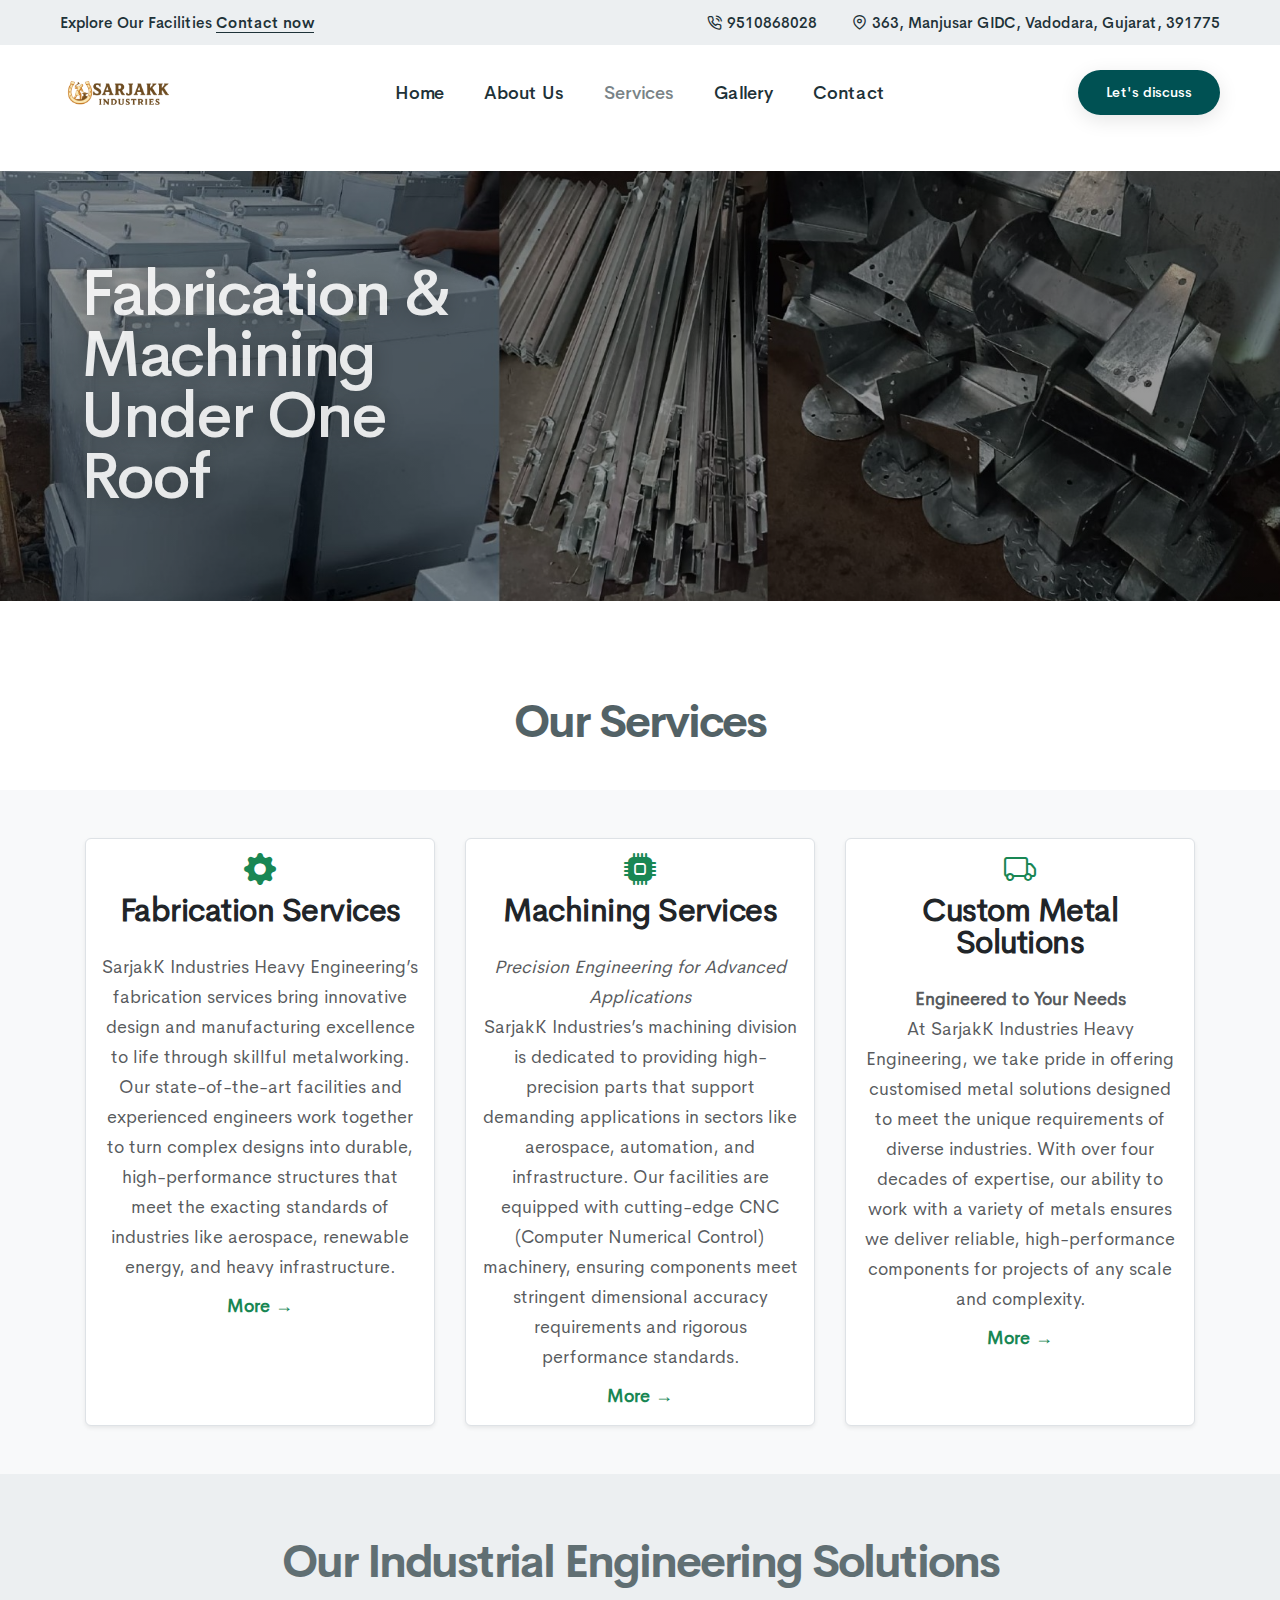
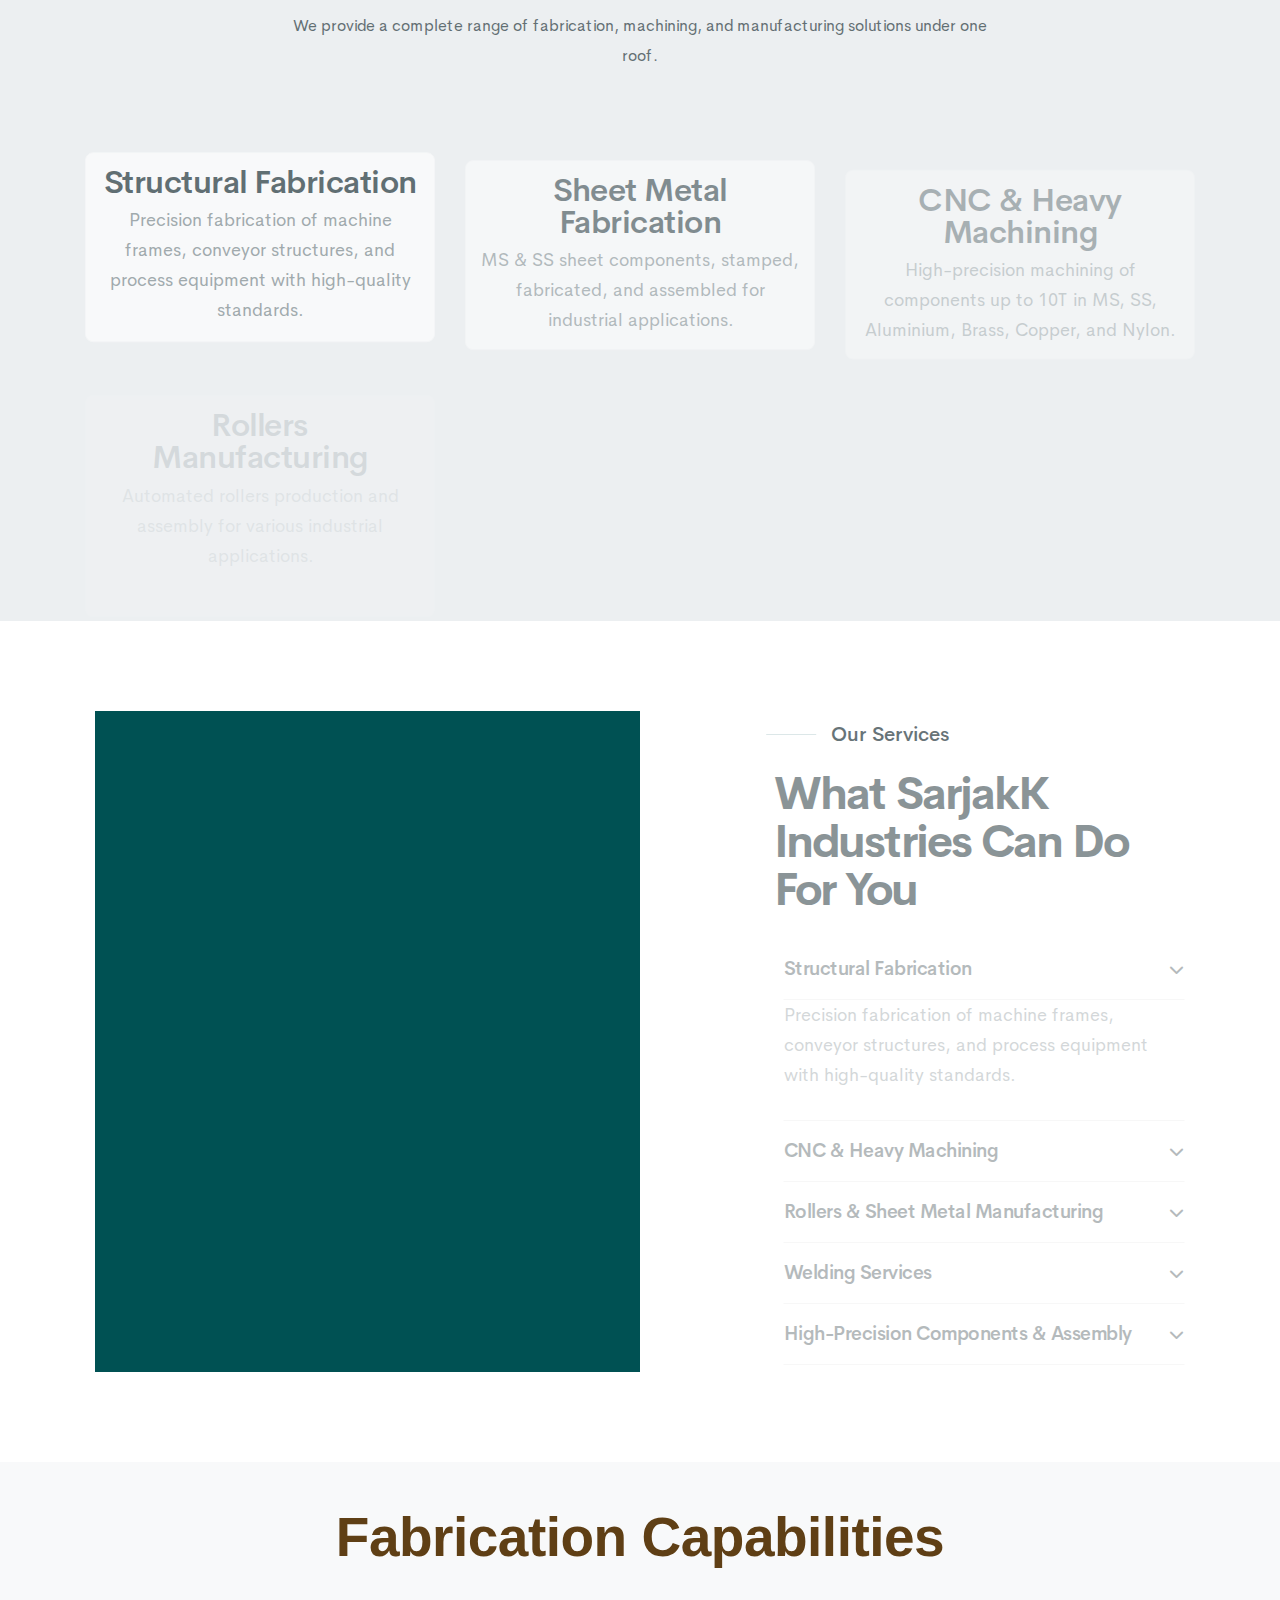
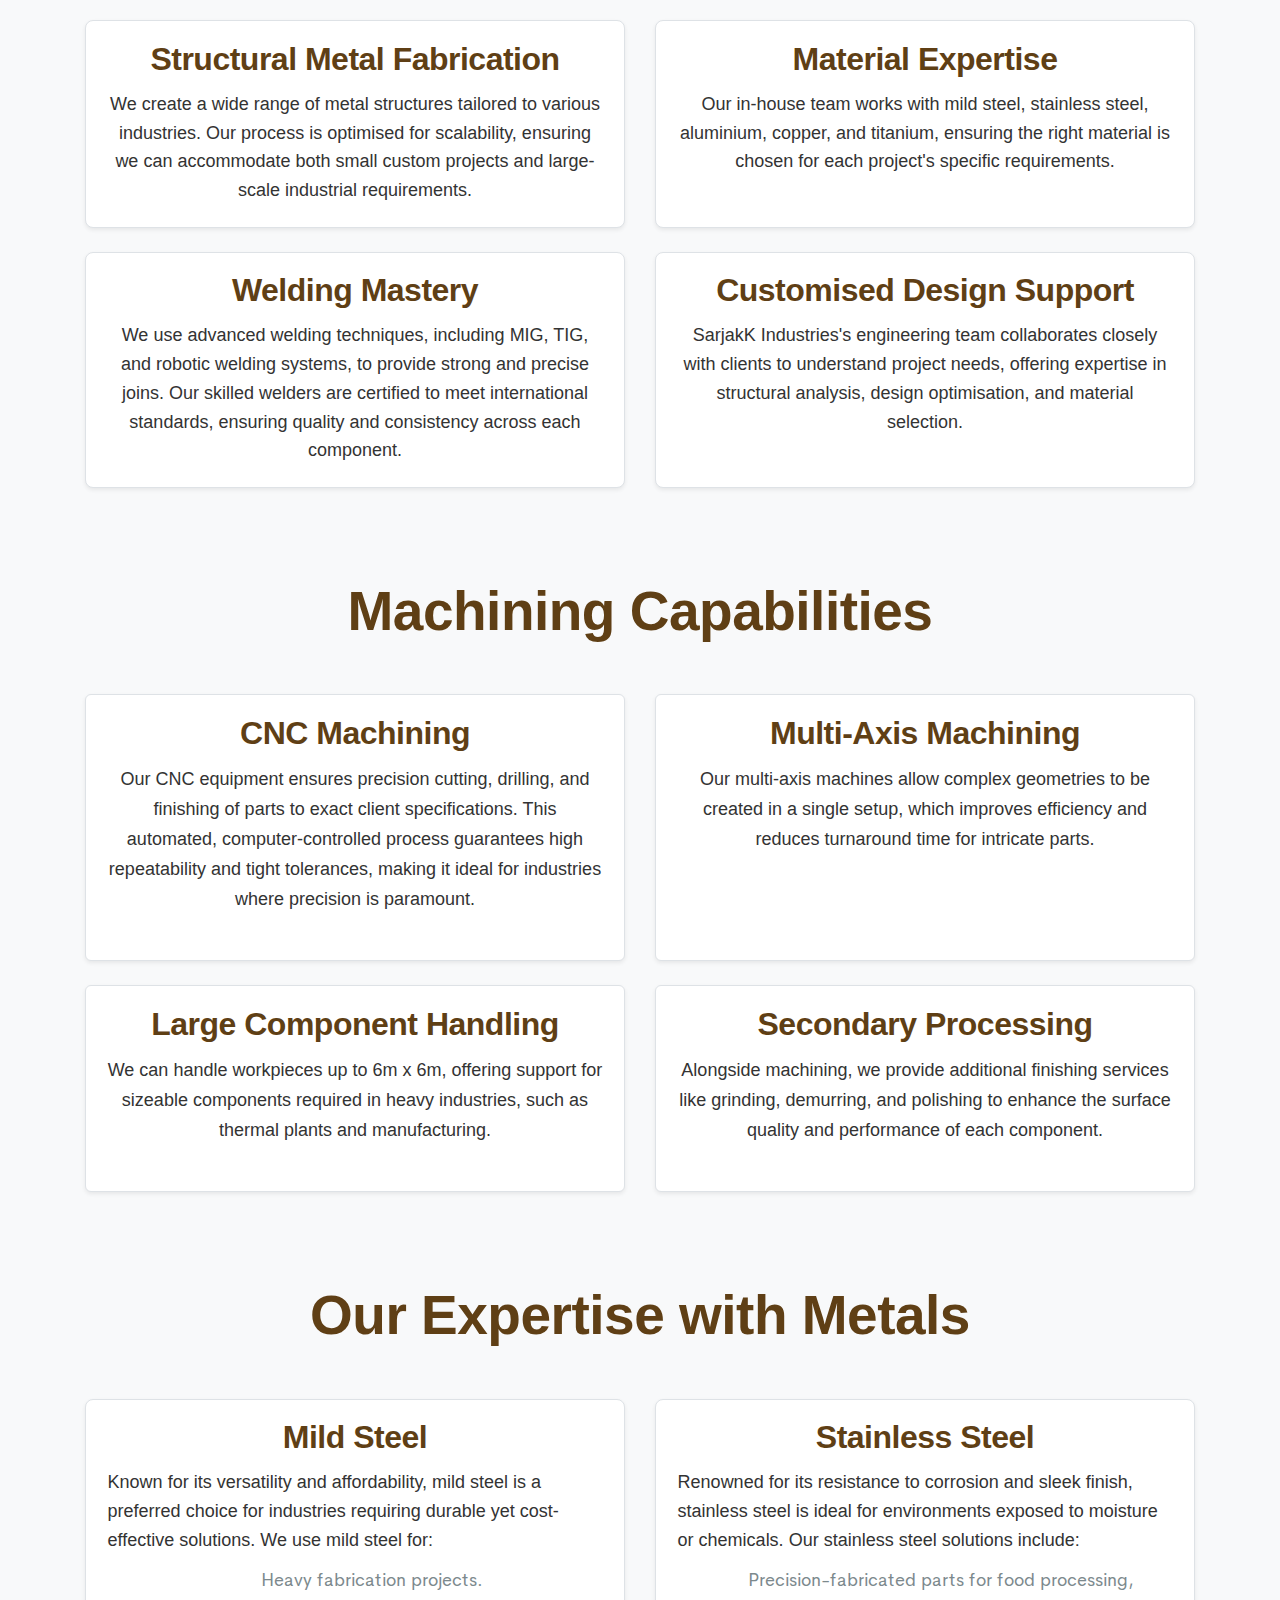
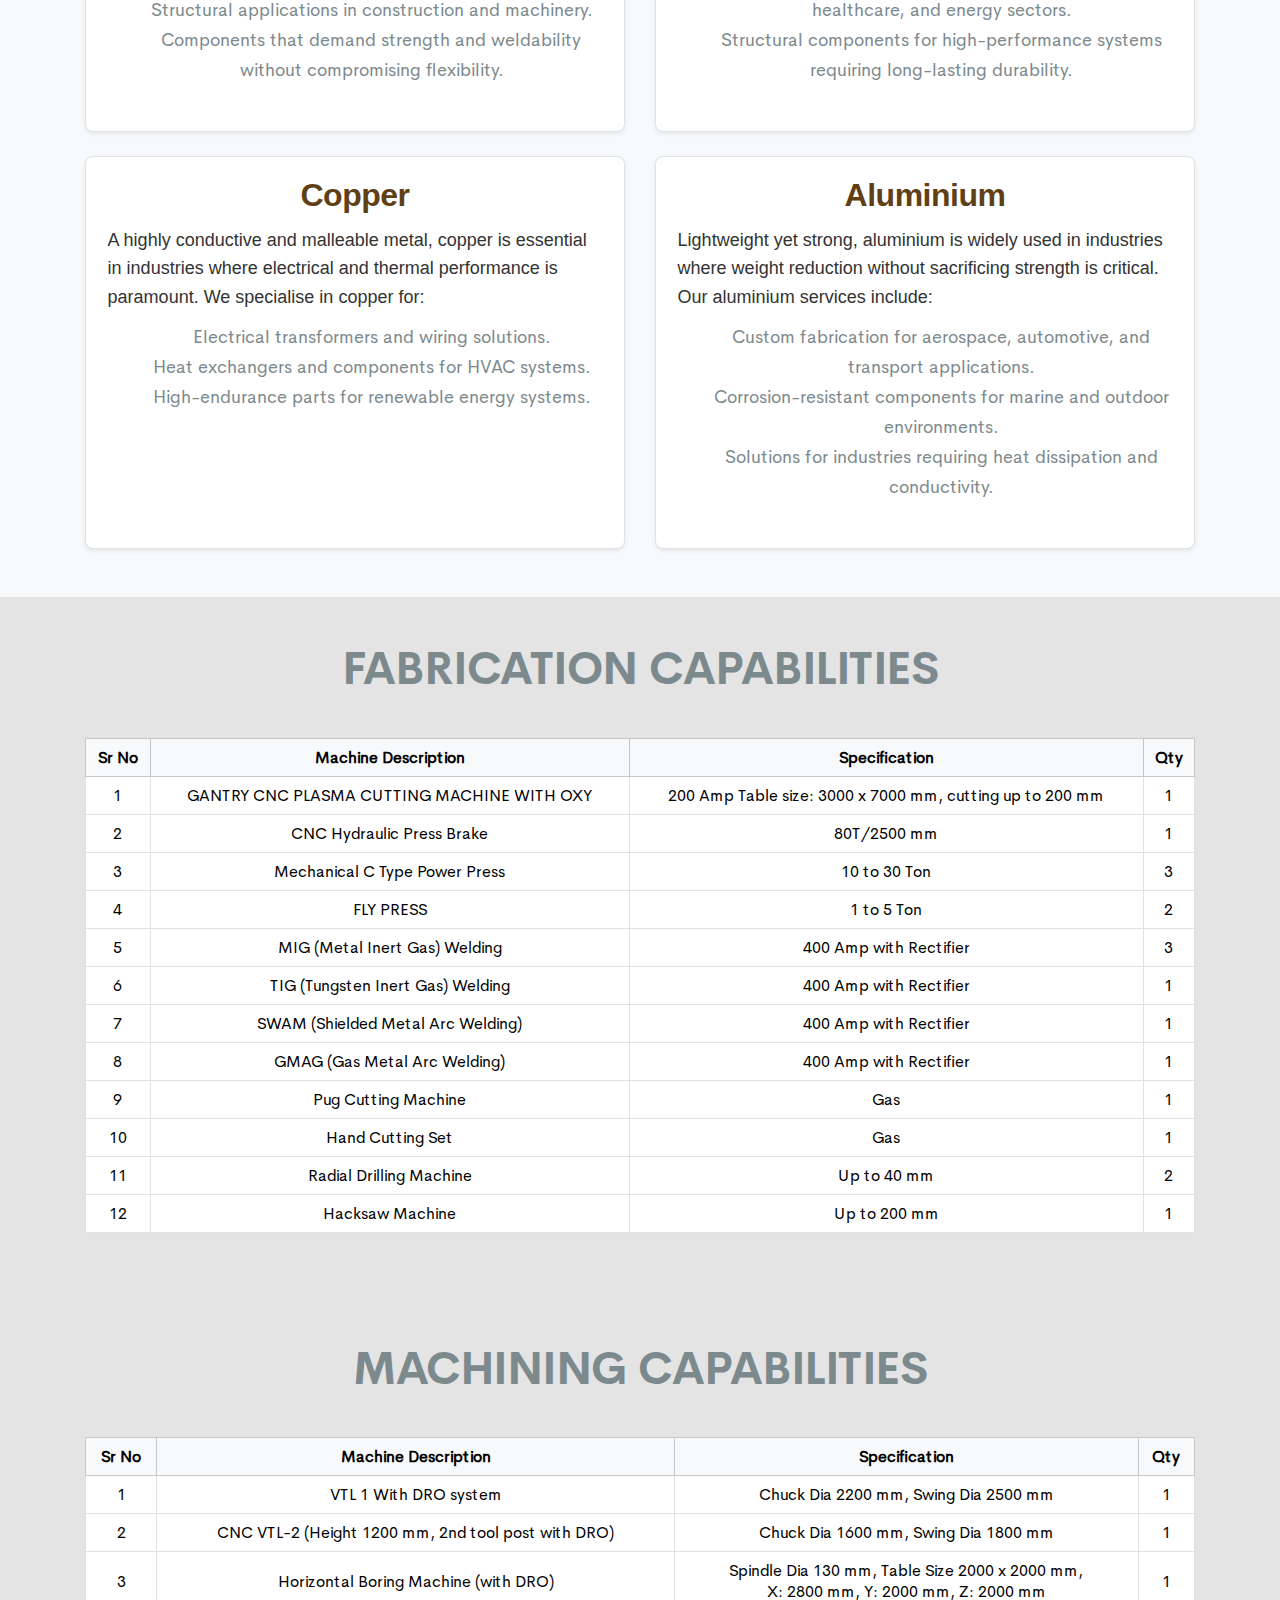
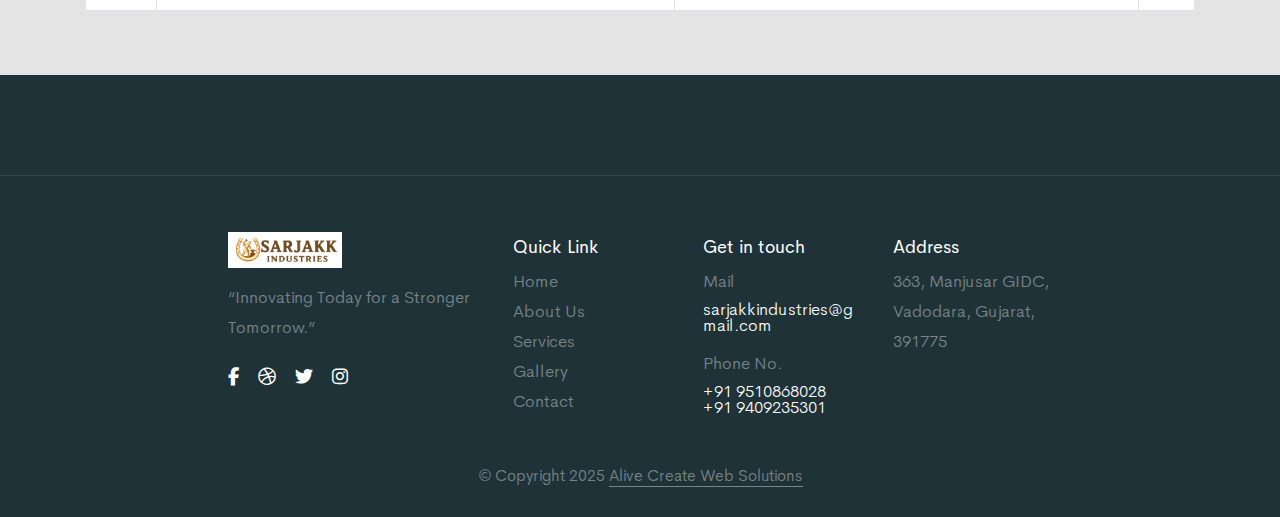
<file: services.html>
﻿﻿<!doctype html>
<html class="no-js" lang="en">

<head>
    <title>SarjakK Industries – Empowering Excellency in Engineering</title>
    <meta charset="utf-8">
    <meta http-equiv="X-UA-Compatible" content="IE=edge" />
    <meta name="author" content="SarjakK Industries">
    <meta name="viewport" content="width=device-width,initial-scale=1.0" />
    <meta name="description"
        content="SarjakK Industries specializes in precision fabrication, heavy machining, CNC components manufacturing, sheet metal fabrication and rollers manufacturing under one roof.">
    <!-- favicon icon -->
    <link rel="shortcut icon" href="pictures/sarjacklogo.png">
    <link rel="apple-touch-icon" href="pictures/sarjacklogo.png">
    <link rel="apple-touch-icon" sizes="72x72" href="pictures/sarjacklogo.png">
    <link rel="apple-touch-icon" sizes="114x114" href="pictures/sarjacklogo.png">
    <!-- google fonts preconnect -->
    <link rel="preconnect" href="https://fonts.googleapis.com" crossorigin>
    <link rel="preconnect" href="https://fonts.gstatic.com" crossorigin>
    <!-- style sheets and font icons  -->
    <link rel="stylesheet" href="css/vendors.min.css" />
    <link rel="stylesheet" href="css/icon.min.css" />
    <link rel="stylesheet" href="css/style.css" />
    <link rel="stylesheet" href="css/responsive.css" />
    <link rel="stylesheet" href="demos/accounting/accounting.css" />
</head>

<body data-mobile-nav-style="classic">
    <!-- start cursor -->
    <!-- <div class="cursor-page-inner">
            <div class="circle-cursor circle-cursor-inner"></div>
            <div class="circle-cursor circle-cursor-outer"></div>
        </div> -->
    <!-- end cursor -->
    <!-- start header -->
    <header class="header-with-topbar">
        <!-- start header top bar -->
        <div class="header-top-bar top-bar-dark bg-very-light-gray">
            <div class="container-fluid">
                <div class="row h-45px xs-h-auto align-items-center m-0 xs-pt-5px xs-pb-5px">
                    <div class="col-lg-6 col-md-7 text-center text-md-start xs-px-0">
                        <div class="fs-15 text-dark-gray fw-500">Explore Our Facilities <a href="contact.html"
                                class="text-dark-gray text-decoration-line-bottom fw-600">Contact now</a></div>
                    </div>
                    <div class="col-lg-6 col-md-5 text-end d-none d-md-flex">
                        <div class="widget fs-15 fw-500 me-35px lg-me-25px md-me-0 text-dark-gray"><a
                                href="tel: 9409235301"><i class="feather icon-feather-phone-call"></i>9510868028</a>
                        </div>
                        <div class="widget fs-15 fw-500 text-dark-gray d-none d-lg-inline-block"><i
                                class="feather icon-feather-map-pin"></i>363, Manjusar GIDC, Vadodara, Gujarat, 391775
                        </div>
                    </div>
                </div>
            </div>
        </div>
        <!-- end header top bar -->
        <!-- start navigation -->
        <nav class="navbar navbar-expand-lg header-light bg-white responsive-sticky">
            <div class="container-fluid">
                <div class="col-auto col-lg-2 me-lg-0 me-auto">
                    <a class="navbar-brand" href="./">
                        <img src="pictures/sarjakk-industries.png" data-at2x="pictures/sarjakk-industries.png" alt=""
                            class="default-logo">
                        <img src="pictures/sarjakk-industries.png" data-at2x="pictures/sarjakk-industries.png" alt=""
                            class="alt-logo">
                        <img src="pictures/sarjakk-industries.png" data-at2x="pictures/sarjakk-industries.png" alt=""
                            class="mobile-logo">
                    </a>
                </div>
                <div class="col-auto menu-order position-static">
                    <button class="navbar-toggler float-start" type="button" data-bs-toggle="collapse"
                        data-bs-target="#navbarNav" aria-controls="navbarNav" aria-label="Toggle navigation">
                        <span class="navbar-toggler-line"></span>
                        <span class="navbar-toggler-line"></span>
                        <span class="navbar-toggler-line"></span>
                        <span class="navbar-toggler-line"></span>
                    </button>
                    <div class="collapse navbar-collapse" id="navbarNav">
                        <ul class="navbar-nav fw-600">
                            <li class="nav-item"><a href="./" class="nav-link">Home</a></li>
                            <li class="nav-item"><a href="about-us.html" class="nav-link">About Us</a></li>
                            <li class="nav-item">
                                <a href="services.html" class="nav-link">Services</a>
                                <!-- <i class="fa-solid fa-angle-down dropdown-toggle" id="navbarDropdownMenuLink" role="button" data-bs-toggle="dropdown" aria-expanded="false"></i>
                                    <ul class="dropdown-menu" aria-labelledby="navbarDropdownMenuLink"> 
                                        <li><a href="demo-accounting-services-details.html"><img src="images/demo-accounting-company-icon02.svg" alt="">Corporate finance</a></li>
                                        <li><a href="demo-accounting-services-details.html"><img src="images/demo-accounting-company-icon03.svg" alt="">Financial services</a></li>
                                        <li><a href="demo-accounting-services-details.html"><img src="images/demo-accounting-company-icon-04.svg" alt="">Online consulting</a></li>
                                        <li><a href="demo-accounting-services-details.html"><img src="images/demo-accounting-company-icon-05.svg" alt="">Investment consulting</a></li>
                                        <li><a href="demo-accounting-services-details.html"><img src="images/demo-accounting-company-icon-06.svg" alt="">Banking and financing</a></li>
                                    </ul> -->
                            </li>
                            <!-- <li class="nav-item"><a href="facilities.html" class="nav-link">Facilities & Offerings</a></li> -->
                            <li class="nav-item"><a href="gallery.html" class="nav-link">Gallery</a></li>
                            <li class="nav-item"><a href="contact.html" class="nav-link">Contact</a></li>
                        </ul>
                    </div>
                </div>
                <div class="col-auto col-lg-2 text-end d-none d-sm-flex">
                    <div class="header-icon">
                        <div class="header-button">
                            <a href="contact.html" class="btn btn-small btn-rounded btn-base-color btn-box-shadow">Let's
                                discuss</a>
                        </div>
                    </div>
                </div>
            </div>
        </nav>
        <!-- end navigation -->
    </header>
    <!-- end header -->
    <!-- start page title -->
    <section class="top-space-margin page-title-big-typography cover-background"
        style="background-image: linear-gradient(rgba(0,0,0,0.4), rgba(0,0,0,0.4)), url('pictures/comp1.jpg'); background-size: cover; background-position: center;">
        <div class="container">
            <div class="row extra-very-small-screen align-items-center">
                <div class="col-lg-5 col-sm-8 position-relative page-title-extra-small"
                    data-anime='{ "el": "childs", "opacity": [0, 1], "translateX": [-30, 0], "duration": 800, "delay": 0, "staggervalue": 300, "easing": "easeOutQuad" }'>
                    <h2 class="text-white text-shadow-medium fw-500 ls-minus-2px mb-0">Fabrication & Machining Under One
                        Roof</h2>
                </div>
            </div>
        </div>
    </section>
    <!-- end page title -->
    <!-- start section -->
    <section class="pb-4 sm-pb-50px">
        <div class="container">
            <div class="row">
                <div class="col text-center">
                    <!-- changed col-lg-5 md-mb-35px text-center text-lg-start to col text-center -->
                    <h3 class="fw-700 mb-0 text-dark-gray ls-minus-2px sm-ls-minus-1px"
                        data-anime='{ "el": "lines", "translateY": [30, 0], "opacity": [0,1], "delay": 0, "staggervalue": 250, "easing": "easeOutQuad" }'>
                        Our Services
                    </h3>
                </div>
            </div>
        </div>
    </section>
    <!-- end section -->

    <!-- start section -->

    <section class="py-5 bg-light">
        <div class="container">
            <div class="row g-4 text-center">

                <!-- Fabrication Services -->
                <div class="col-md-4">
                    <div class="h-100 p-4 border rounded shadow-sm bg-white">
                        <div class="mb-3">
                            <i class="bi bi-gear-fill fs-2 text-success"></i>
                        </div>
                        <h5 class="fw-bold text-dark">Fabrication Services</h5>
                        <p class="text-muted mb-3">
                            SarjakK Industries Heavy Engineering’s fabrication services bring innovative design and manufacturing
                            excellence to life through skillful metalworking. Our state-of-the-art facilities and
                            experienced engineers work together to turn complex designs into durable, high-performance
                            structures that meet the exacting standards of industries like aerospace, renewable energy,
                            and heavy infrastructure.
                        </p>
                        <a href="#" class="fw-semibold text-success text-decoration-none">More →</a>
                    </div>
                </div>

                <!-- Machining Services -->
                <div class="col-md-4">
                    <div class="h-100 p-4 border rounded shadow-sm bg-white">
                        <div class="mb-3">
                            <i class="bi bi-cpu-fill fs-2 text-success"></i>
                        </div>
                        <h5 class="fw-bold text-dark">Machining Services</h5>
                        <p class="text-muted mb-3">
                            <em>Precision Engineering for Advanced Applications</em><br>
                            SarjakK Industries’s machining division is dedicated to providing high-precision parts that support
                            demanding applications in sectors like aerospace, automation, and infrastructure.
                            Our facilities are equipped with cutting-edge CNC (Computer Numerical Control) machinery,
                            ensuring components meet stringent dimensional accuracy requirements and rigorous
                            performance standards.
                        </p>
                        <a href="#" class="fw-semibold text-success text-decoration-none">More →</a>
                    </div>
                </div>

                <!-- Custom Metal Solutions -->
                <div class="col-md-4">
                    <div class="h-100 p-4 border rounded shadow-sm bg-white">
                        <div class="mb-3">
                            <i class="bi bi-truck fs-2 text-success"></i>
                        </div>
                        <h5 class="fw-bold text-dark">Custom Metal Solutions</h5>
                        <p class="text-muted mb-3">
                            <strong>Engineered to Your Needs</strong><br>
                            At SarjakK Industries Heavy Engineering, we take pride in offering customised metal solutions
                            designed to meet the unique requirements of diverse industries. With over four decades
                            of expertise, our ability to work with a variety of metals ensures we deliver reliable,
                            high-performance components for projects of any scale and complexity.
                        </p>
                        <a href="#" class="fw-semibold text-success text-decoration-none">More →</a>
                    </div>
                </div>

            </div>
        </div>
    </section>



    <!-- end section -->
    <!-- start section -->
    <section class="bg-very-light-gray py-5">
        <div class="container">
            <div class="row justify-content-center mb-5">
                <div class="col-xl-8 col-lg-9 col-md-10 text-center"
                    data-anime='{ "translateY": [50, 0], "opacity": [0,1], "duration": 1200, "delay": 0, "staggervalue": 150, "easing": "easeOutQuad" }'>
                    <h3 class="fw-700 text-dark-gray ls-minus-2px sm-ls-minus-1px">Our Industrial Engineering Solutions
                    </h3>
                    <p class="mt-2 fs-16 text-dark-gray">We provide a complete range of fabrication, machining, and
                        manufacturing solutions under one roof.</p>
                </div>
            </div>

            <div class="row row-cols-1 row-cols-md-2 row-cols-lg-3 g-4"
                data-anime='{ "el": "childs", "translateY": [50, 0], "opacity": [0,1], "duration": 1200, "delay": 0, "staggervalue": 150, "easing": "easeOutQuad" }'>

                <!-- Structural Fabrication -->
                <div class="col">
                    <div class="bg-white h-100 p-4 border border-1 border-light rounded-3 text-center">
                        <h5 class="fw-600 text-dark-gray mb-2">Structural Fabrication</h5>
                        <p class="mb-0">Precision fabrication of machine frames, conveyor structures, and process
                            equipment with high-quality standards.</p>
                    </div>
                </div>

                <!-- Sheet Metal Fabrication -->
                <div class="col">
                    <div class="bg-white h-100 p-4 border border-1 border-light rounded-3 text-center">
                        <h5 class="fw-600 text-dark-gray mb-2">Sheet Metal Fabrication</h5>
                        <p class="mb-0">MS & SS sheet components, stamped, fabricated, and assembled for industrial
                            applications.</p>
                    </div>
                </div>

                <!-- CNC & Heavy Machining -->
                <div class="col">
                    <div class="bg-white h-100 p-4 border border-1 border-light rounded-3 text-center">
                        <h5 class="fw-600 text-dark-gray mb-2">CNC & Heavy Machining</h5>
                        <p class="mb-0">High-precision machining of components up to 10T in MS, SS, Aluminium, Brass,
                            Copper, and Nylon.</p>
                    </div>
                </div>

                <!-- Rollers Manufacturing -->
                <div class="col">
                    <div class="bg-white h-100 p-4 border border-1 border-light rounded-3 text-center">
                        <h5 class="fw-600 text-dark-gray mb-2">Rollers Manufacturing</h5>
                        <p class="mb-0">Automated rollers production and assembly for various industrial applications.
                        </p>
                    </div>
                </div>

                <!-- Welding Services -->
                <div class="col">
                    <div class="bg-white h-100 p-4 border border-1 border-light rounded-3 text-center">
                        <h5 class="fw-600 text-dark-gray mb-2">Welding Services</h5>
                        <p class="mb-0">MIG & TIG welding for MS and SS materials, ensuring precision and quality.</p>
                    </div>
                </div>

                <!-- High-Precision Components & Assembly -->
                <div class="col">
                    <div class="bg-white h-100 p-4 border border-1 border-light rounded-3 text-center">
                        <h5 class="fw-600 text-dark-gray mb-2">High-Precision Components & Assembly</h5>
                        <p class="mb-0">Manufacturing and assembly of CNC components and industrial equipment with exact
                            alignment and testing.</p>
                    </div>
                </div>

            </div>
        </div>
    </section>
    <!-- end section -->
    <!-- start section -->
    <section>
        <div class="container">
            <div class="row align-items-center">
                <div class="col-lg-6 md-mb-50px text-center text-lg-start"
                    data-anime='{ "effect": "slide", "color": "#005153", "direction":"rl", "easing": "easeOutQuad", "delay":50}'>
                    <figure class="position-relative m-0 md-w-90">
                        <img src="pictures/comp7.jpg" class="w-90 border-radius-6px" alt="Our Services">
                    </figure>
                </div>

                <div class="col-lg-5 offset-lg-1"
                    data-anime='{ "el": "childs", "translateX": [50, 0], "opacity": [0,1], "duration": 1200, "delay": 0, "staggervalue": 150, "easing": "easeOutQuad" }'>
                    <div class="mb-20px md-mb-15px">
                        <div
                            class="separator-line-1px w-50px bg-base-color d-inline-block align-middle me-10px opacity-2">
                        </div>
                        <span class="d-inline-block text-dark-gray align-middle fw-500 fs-20">Our Services</span>
                    </div>
                    <h3 class="fw-700 text-dark-gray ls-minus-2px sm-ls-minus-1px w-90 lg-w-100">What SarjakK Industries
                        Can Do For You</h3>

                    <div class="accordion accordion-style-02 w-90 lg-w-100" id="accordion-style-02"
                        data-active-icon="fa-chevron-up" data-inactive-icon="fa-chevron-down">

                        <!-- Structural Fabrication -->
                        <div class="accordion-item">
                            <div class="accordion-header border-bottom border-color-transparent-dark-very-light">
                                <a href="#" data-bs-toggle="collapse" data-bs-target="#accordion-style-02-01"
                                    aria-expanded="true" data-bs-parent="#accordion-style-02">
                                    <div class="accordion-title mb-0 position-relative text-dark-gray">
                                        <i class="fa-solid fa-chevron-down fs-15"></i>
                                        <span class="fs-19 fw-600 ls-minus-05px">Structural Fabrication</span>
                                    </div>
                                </a>
                            </div>
                            <div id="accordion-style-02-01" class="accordion-collapse collapse show"
                                data-bs-parent="#accordion-style-02">
                                <div
                                    class="accordion-body last-paragraph-no-margin border-bottom border-color-transparent-dark-very-light">
                                    <p>Precision fabrication of machine frames, conveyor structures, and process
                                        equipment with high-quality standards.</p>
                                </div>
                            </div>
                        </div>

                        <!-- CNC & Heavy Machining -->
                        <div class="accordion-item">
                            <div class="accordion-header border-bottom border-color-transparent-dark-very-light">
                                <a href="#" data-bs-toggle="collapse" data-bs-target="#accordion-style-02-02"
                                    aria-expanded="false" data-bs-parent="#accordion-style-02">
                                    <div class="accordion-title mb-0 position-relative text-dark-gray">
                                        <i class="fa-solid fa-chevron-down fs-15"></i>
                                        <span class="fs-19 fw-600 ls-minus-05px">CNC & Heavy Machining</span>
                                    </div>
                                </a>
                            </div>
                            <div id="accordion-style-02-02" class="accordion-collapse collapse"
                                data-bs-parent="#accordion-style-02">
                                <div
                                    class="accordion-body last-paragraph-no-margin border-bottom border-color-transparent-dark-very-light">
                                    <p>High-precision machining of components up to 10T in MS, SS, Aluminium, Brass,
                                        Copper, and Nylon.</p>
                                </div>
                            </div>
                        </div>

                        <!-- Rollers & Sheet Metal Manufacturing -->
                        <div class="accordion-item">
                            <div class="accordion-header border-bottom border-color-transparent-dark-very-light">
                                <a href="#" data-bs-toggle="collapse" data-bs-target="#accordion-style-02-03"
                                    aria-expanded="false" data-bs-parent="#accordion-style-02">
                                    <div class="accordion-title mb-0 position-relative text-dark-gray">
                                        <i class="fa-solid fa-chevron-down fs-15"></i>
                                        <span class="fs-19 fw-600 ls-minus-05px">Rollers & Sheet Metal
                                            Manufacturing</span>
                                    </div>
                                </a>
                            </div>
                            <div id="accordion-style-02-03" class="accordion-collapse collapse"
                                data-bs-parent="#accordion-style-02">
                                <div
                                    class="accordion-body last-paragraph-no-margin border-bottom border-color-transparent-dark-very-light">
                                    <p>Automated rollers production and custom MS & SS sheet metal components for
                                        diverse industrial applications.</p>
                                </div>
                            </div>
                        </div>

                        <!-- Welding Services -->
                        <div class="accordion-item">
                            <div class="accordion-header border-bottom border-color-transparent-dark-very-light">
                                <a href="#" data-bs-toggle="collapse" data-bs-target="#accordion-style-02-04"
                                    aria-expanded="false" data-bs-parent="#accordion-style-02">
                                    <div class="accordion-title mb-0 position-relative text-dark-gray">
                                        <i class="fa-solid fa-chevron-down fs-15"></i>
                                        <span class="fs-19 fw-600 ls-minus-05px">Welding Services</span>
                                    </div>
                                </a>
                            </div>
                            <div id="accordion-style-02-04" class="accordion-collapse collapse"
                                data-bs-parent="#accordion-style-02">
                                <div
                                    class="accordion-body last-paragraph-no-margin border-bottom border-color-transparent-dark-very-light">
                                    <p>MIG and TIG welding for MS and SS materials with precision and quality standards.
                                    </p>
                                </div>
                            </div>
                        </div>

                        <!-- High-Precision Components & Assembly -->
                        <div class="accordion-item">
                            <div class="accordion-header border-bottom border-color-transparent-dark-very-light">
                                <a href="#" data-bs-toggle="collapse" data-bs-target="#accordion-style-02-05"
                                    aria-expanded="false" data-bs-parent="#accordion-style-02">
                                    <div class="accordion-title mb-0 position-relative text-dark-gray">
                                        <i class="fa-solid fa-chevron-down fs-15"></i>
                                        <span class="fs-19 fw-600 ls-minus-05px">High-Precision Components &
                                            Assembly</span>
                                    </div>
                                </a>
                            </div>
                            <div id="accordion-style-02-05" class="accordion-collapse collapse"
                                data-bs-parent="#accordion-style-02">
                                <div
                                    class="accordion-body last-paragraph-no-margin border-bottom border-color-transparent-dark-very-light">
                                    <p>Manufacturing and assembly of CNC components and industrial equipment, ensuring
                                        precise alignment and testing.</p>
                                </div>
                            </div>
                        </div>

                    </div>

                    <!-- <div class="row justify-content-center mt-6 sm-mt-4">
                            <div class="col-auto icon-with-text-style-08 md-mb-15px" data-anime='{ "translateX": [-50, 0], "opacity": [0,1], "duration": 600, "delay": 0, "staggervalue": 300, "easing": "easeOutQuad" }'>
                                <div class="feature-box feature-box-left-icon-middle">
                                    <div class="feature-box-icon me-10px">
                                        <i class="bi bi-chat-square-text icon-extra-medium text-dark-gray"></i>
                                    </div>
                                    <div class="feature-box-content">
                                        <span class="alt-font text-dark-gray fw-500 fs-19">Looking for help? <a href="contact.html" class="text-decoration-line-bottom text-dark-gray fw-600">Contact today</a></span>
                                    </div>
                                </div>
                            </div>
                            <div class="col-auto icon-with-text-style-08" data-anime='{ "translateX": [50, 0], "opacity": [0,1], "duration": 600, "delay": 0, "staggervalue": 300, "easing": "easeOutQuad" }'>
                                <div class="feature-box feature-box-left-icon-middle">
                                    <div class="feature-box-icon me-10px">
                                        <i class="bi bi-briefcase icon-extra-medium text-dark-gray"></i>
                                    </div>
                                    <div class="feature-box-content">
                                        <span class="alt-font text-dark-gray fw-500 fs-19">Request a quote? <a href="services.html" class="text-decoration-line-bottom text-dark-gray fw-600">Our Services</a></span>
                                    </div>
                                </div>
                            </div>
                        </div> -->
                </div>
            </div>
        </div>
    </section>
    <!-- end section -->

    <!-- start section -->

    <section class="py-5 bg-light">
        <div class="container">
            <!-- Section Title -->
            <h2 class="fw-bold text-center mb-5" style="color:#5f3f15; font-family:Arial, Helvetica, sans-serif;">
                Fabrication <span style="color:#5f3f15;">Capabilities</span>
            </h2>

            <div class="row g-4">

                <!-- Structural Metal Fabrication -->
                <div class="col-md-6 col-lg-6">
                    <div class="p-4 border rounded-3 shadow-sm h-100 bg-white text-center">
                        <h5 class="fw-bold mb-3" style="color:#5f3f15; font-family:Arial, Helvetica, sans-serif;">
                            Structural Metal Fabrication
                        </h5>
                        <p class="mb-0"
                            style="color:#333333; font-family:Arial, Helvetica, sans-serif; line-height:1.6;">
                            We create a wide range of metal structures tailored to various industries. Our process is
                            optimised for scalability, ensuring we can accommodate both small custom projects and
                            large-scale industrial requirements.
                        </p>
                    </div>
                </div>

                <!-- Material Expertise -->
                <div class="col-md-6 col-lg-6">
                    <div class="p-4 border rounded-3 shadow-sm h-100 bg-white text-center">
                        <h5 class="fw-bold mb-3" style="color:#5f3f15; font-family:Arial, Helvetica, sans-serif;">
                            Material Expertise
                        </h5>
                        <p class="mb-0"
                            style="color:#333333; font-family:Arial, Helvetica, sans-serif; line-height:1.6;">
                            Our in-house team works with mild steel, stainless steel, aluminium, copper, and titanium,
                            ensuring the right material is chosen for each project's specific requirements.
                        </p>
                    </div>
                </div>

                <!-- Welding Mastery -->
                <div class="col-md-6 col-lg-6">
                    <div class="p-4 border rounded-3 shadow-sm h-100 bg-white text-center">
                        <h5 class="fw-bold mb-3" style="color:#5f3f15; font-family:Arial, Helvetica, sans-serif;">
                            Welding Mastery
                        </h5>
                        <p class="mb-0"
                            style="color:#333333; font-family:Arial, Helvetica, sans-serif; line-height:1.6;">
                            We use advanced welding techniques, including MIG, TIG, and robotic welding systems, to
                            provide strong and precise joins. Our skilled welders are certified to meet international
                            standards, ensuring quality and consistency across each component.
                        </p>
                    </div>
                </div>

                <!-- Customised Design Support -->
                <div class="col-md-6 col-lg-6">
                    <div class="p-4 border rounded-3 shadow-sm h-100 bg-white text-center">
                        <h5 class="fw-bold mb-3" style="color:#5f3f15; font-family:Arial, Helvetica, sans-serif;">
                            Customised Design Support
                        </h5>
                        <p class="mb-0"
                            style="color:#333333; font-family:Arial, Helvetica, sans-serif; line-height:1.6;">
                            SarjakK Industries's engineering team collaborates closely with clients to understand project needs,
                            offering expertise in structural analysis, design optimisation, and material selection.
                        </p>
                    </div>
                </div>
            </div>
        </div>
    </section>
    <!-- end section -->




    <!-- start section -->
    <section class="py-5 bg-light">
        <div class="container">
            <!-- Section Title -->
            <h2 class="fw-bold text-center mb-5" style="color:#5f3f15; font-family:Arial, Helvetica, sans-serif;">
                Machining <span style="color:#5f3f15;">Capabilities</span>
            </h2>

            <div class="row g-4 text-center">

                <!-- CNC Machining -->
                <div class="col-md-6">
                    <div class="p-4 border rounded shadow-sm h-100 bg-white">
                        <h5 class="fw-bold mb-3" style="color:#5f3f15; font-family:Arial, Helvetica, sans-serif;">
                            CNC Machining
                        </h5>
                        <p style="color:#333333; font-family:Arial, Helvetica, sans-serif;">
                            Our CNC equipment ensures precision cutting, drilling, and finishing of parts to exact
                            client specifications.
                            This automated, computer-controlled process guarantees high repeatability and tight
                            tolerances, making it ideal
                            for industries where precision is paramount.
                        </p>
                    </div>
                </div>

                <!-- Multi-Axis Machining -->
                <div class="col-md-6">
                    <div class="p-4 border rounded shadow-sm h-100 bg-white">
                        <h5 class="fw-bold mb-3" style="color:#5f3f15; font-family:Arial, Helvetica, sans-serif;">
                            Multi-Axis Machining
                        </h5>
                        <p style="color:#333333; font-family:Arial, Helvetica, sans-serif;">
                            Our multi-axis machines allow complex geometries to be created in a single setup, which
                            improves efficiency
                            and reduces turnaround time for intricate parts.
                        </p>
                    </div>
                </div>

                <!-- Large Component Handling -->
                <div class="col-md-6">
                    <div class="p-4 border rounded shadow-sm h-100 bg-white">
                        <h5 class="fw-bold mb-3" style="color:#5f3f15; font-family:Arial, Helvetica, sans-serif;">
                            Large Component Handling
                        </h5>
                        <p style="color:#333333; font-family:Arial, Helvetica, sans-serif;">
                            We can handle workpieces up to 6m x 6m, offering support for sizeable components required in
                            heavy industries,
                            such as thermal plants and manufacturing.
                        </p>
                    </div>
                </div>

                <!-- Secondary Processing -->
                <div class="col-md-6">
                    <div class="p-4 border rounded shadow-sm h-100 bg-white">
                        <h5 class="fw-bold mb-3" style="color:#5f3f15; font-family:Arial, Helvetica, sans-serif;">
                            Secondary Processing
                        </h5>
                        <p style="color:#333333; font-family:Arial, Helvetica, sans-serif;">
                            Alongside machining, we provide additional finishing services like grinding, demurring, and
                            polishing to
                            enhance the surface quality and performance of each component.
                        </p>
                    </div>
                </div>

            </div>
        </div>
    </section>

    <!-- end section -->


    <!-- start section -->

    <section class="py-5 bg-light">
        <div class="container">
            <!-- Section Title -->
            <h2 class="fw-bold text-center mb-5" style="color:#5f3f15; font-family:Arial, Helvetica, sans-serif;">
                Our Expertise <span style="color:#5f3f15;">with Metals</span>
            </h2>

            <div class="row g-4">

                <!-- Mild Steel -->
                <div class="col-md-6 col-lg-6">
                    <div class="p-4 border rounded-3 shadow-sm h-100 bg-white text-center">
                        <h5 class="fw-bold mb-3" style="color:#5f3f15; font-family:Arial, Helvetica, sans-serif;">
                            Mild Steel
                        </h5>
                        <p class="mb-0"
                            style="color:#333333; font-family:Arial, Helvetica, sans-serif; line-height:1.6; text-align:left;">
                            Known for its versatility and affordability, mild steel is a preferred choice for industries
                            requiring durable yet cost-effective solutions. We use mild steel for:
                        <ul class="mt-2">
                            <li>Heavy fabrication projects.</li>
                            <li>Structural applications in construction and machinery.</li>
                            <li>Components that demand strength and weldability without compromising flexibility.</li>
                        </ul>
                        </p>
                    </div>
                </div>

                <!-- Stainless Steel -->
                <div class="col-md-6 col-lg-6">
                    <div class="p-4 border rounded-3 shadow-sm h-100 bg-white text-center">
                        <h5 class="fw-bold mb-3" style="color:#5f3f15; font-family:Arial, Helvetica, sans-serif;">
                            Stainless Steel
                        </h5>
                        <p class="mb-0"
                            style="color:#333333; font-family:Arial, Helvetica, sans-serif; line-height:1.6; text-align:left;">
                            Renowned for its resistance to corrosion and sleek finish, stainless steel is ideal for
                            environments exposed to moisture or chemicals. Our stainless steel solutions include:
                        <ul class="mt-2">
                            <li>Precision-fabricated parts for food processing, healthcare, and energy sectors.</li>
                            <li>Structural components for high-performance systems requiring long-lasting durability.
                            </li>
                        </ul>
                        </p>
                    </div>
                </div>

                <!-- Copper -->
                <div class="col-md-6 col-lg-6">
                    <div class="p-4 border rounded-3 shadow-sm h-100 bg-white text-center">
                        <h5 class="fw-bold mb-3" style="color:#5f3f15; font-family:Arial, Helvetica, sans-serif;">
                            Copper
                        </h5>
                        <p class="mb-0"
                            style="color:#333333; font-family:Arial, Helvetica, sans-serif; line-height:1.6; text-align:left;">
                            A highly conductive and malleable metal, copper is essential in industries where electrical
                            and thermal performance is paramount. We specialise in copper for:
                        <ul class="mt-2">
                            <li>Electrical transformers and wiring solutions.</li>
                            <li>Heat exchangers and components for HVAC systems.</li>
                            <li>High-endurance parts for renewable energy systems.</li>
                        </ul>
                        </p>
                    </div>
                </div>

                <!-- Aluminium -->
                <div class="col-md-6 col-lg-6">
                    <div class="p-4 border rounded-3 shadow-sm h-100 bg-white text-center">
                        <h5 class="fw-bold mb-3" style="color:#5f3f15; font-family:Arial, Helvetica, sans-serif;">
                            Aluminium
                        </h5>
                        <p class="mb-0"
                            style="color:#333333; font-family:Arial, Helvetica, sans-serif; line-height:1.6; text-align:left;">
                            Lightweight yet strong, aluminium is widely used in industries where weight reduction
                            without sacrificing strength is critical. Our aluminium services include:
                        <ul class="mt-2">
                            <li>Custom fabrication for aerospace, automotive, and transport applications.</li>
                            <li>Corrosion-resistant components for marine and outdoor environments.</li>
                            <li>Solutions for industries requiring heat dissipation and conductivity.</li>
                        </ul>
                        </p>
                    </div>
                </div>

            </div>
        </div>
    </section>


    <!-- end section -->




    <!-- start footer -->

    <section class="py-5 bg-extra-medium-gray">
        <div class="container">
            <h3 class="text-center fw-700 mb-4">FABRICATION CAPABILITIES</h3>
            <div class="table-responsive">
                <table class="table table-bordered text-center align-middle">
                    <thead class="table-light">
                        <tr>
                            <th>Sr No</th>
                            <th>Machine Description</th>
                            <th>Specification</th>
                            <th>Qty</th>
                        </tr>
                    </thead>
                    <tbody>
                        <tr>
                            <td>1</td>
                            <td>GANTRY CNC PLASMA CUTTING MACHINE WITH OXY</td>
                            <td>200 Amp Table size: 3000 x 7000 mm, cutting up to 200 mm</td>
                            <td>1</td>
                        </tr>
                        <tr>
                            <td>2</td>
                            <td>CNC Hydraulic Press Brake</td>
                            <td>80T/2500 mm</td>
                            <td>1</td>
                        </tr>
                        <tr>
                            <td>3</td>
                            <td>Mechanical C Type Power Press</td>
                            <td>10 to 30 Ton</td>
                            <td>3</td>
                        </tr>
                        <tr>
                            <td>4</td>
                            <td>FLY PRESS</td>
                            <td>1 to 5 Ton</td>
                            <td>2</td>
                        </tr>
                        <tr>
                            <td>5</td>
                            <td>MIG (Metal Inert Gas) Welding</td>
                            <td>400 Amp with Rectifier</td>
                            <td>3</td>
                        </tr>
                        <tr>
                            <td>6</td>
                            <td>TIG (Tungsten Inert Gas) Welding</td>
                            <td>400 Amp with Rectifier</td>
                            <td>1</td>
                        </tr>
                        <tr>
                            <td>7</td>
                            <td>SWAM (Shielded Metal Arc Welding)</td>
                            <td>400 Amp with Rectifier</td>
                            <td>1</td>
                        </tr>
                        <tr>
                            <td>8</td>
                            <td>GMAG (Gas Metal Arc Welding)</td>
                            <td>400 Amp with Rectifier</td>
                            <td>1</td>
                        </tr>
                        <tr>
                            <td>9</td>
                            <td>Pug Cutting Machine</td>
                            <td>Gas</td>
                            <td>1</td>
                        </tr>
                        <tr>
                            <td>10</td>
                            <td>Hand Cutting Set</td>
                            <td>Gas</td>
                            <td>1</td>
                        </tr>
                        <tr>
                            <td>11</td>
                            <td>Radial Drilling Machine</td>
                            <td>Up to 40 mm</td>
                            <td>2</td>
                        </tr>
                        <tr>
                            <td>12</td>
                            <td>Hacksaw Machine</td>
                            <td>Up to 200 mm</td>
                            <td>1</td>
                        </tr>
                    </tbody>
                </table>
            </div>
        </div>
    </section>

    <section class="py-5 bg-extra-medium-gray">
        <div class="container">
            <h3 class="text-center fw-700 mb-4">MACHINING CAPABILITIES</h3>
            <div class="table-responsive">
                <table class="table table-bordered text-center align-middle">
                    <thead class="table-light">
                        <tr>
                            <th>Sr No</th>
                            <th>Machine Description</th>
                            <th>Specification</th>
                            <th>Qty</th>
                        </tr>
                    </thead>
                    <tbody>
                        <tr>
                            <td>1</td>
                            <td>VTL 1 With DRO system</td>
                            <td>Chuck Dia 2200 mm, Swing Dia 2500 mm</td>
                            <td>1</td>
                        </tr>
                        <tr>
                            <td>2</td>
                            <td>CNC VTL-2 (Height 1200 mm, 2nd tool post with DRO)</td>
                            <td>Chuck Dia 1600 mm, Swing Dia 1800 mm</td>
                            <td>1</td>
                        </tr>
                        <tr>
                            <td>3</td>
                            <td>Horizontal Boring Machine (with DRO)</td>
                            <td>Spindle Dia 130 mm, Table Size 2000 x 2000 mm,<br>X: 2800 mm, Y: 2000 mm, Z: 2000 mm
                            </td>
                            <td>1</td>
                        </tr>
                    </tbody>
                </table>
            </div>
        </div>
    </section>


    <!-- end section -->

    <!-- start footer -->
    <footer class="footer-dark bg-dark-gray pt-0 pb-2 lg-pb-35px">
        <div
            class="footer-top pt-50px pb-50px sm-pt-35px sm-pb-35px border-bottom border-1 border-color-transparent-white-light">
            <!-- <div class="container">
                    <div class="row align-items-center justify-content-center">
                        <div class="col-xl-6 text-center text-xl-start lg-mb-30px sm-mb-20px">
                            <h3 class="text-white mb-5px fw-500 ls-minus-1px">Get a consultation services.</h3>
                            <span class="fs-20 widget-text fw-300">We will take care of your business accounting services.</span>
                        </div>
                        <div class="col-xl-6 text-center text-xl-end">
                            <a href="contact.html" class="btn btn-extra-large btn-yellow left-icon btn-box-shadow btn-rounded text-transform-none d-inline-block align-middle me-15px xs-m-10px"><i class="feather icon-feather-mail"></i>Free consultation</a>
                            <a href="tel:12345678910" class="btn btn-extra-large btn-base-color left-icon btn-box-shadow btn-rounded d-inline-block align-middle xs-m-10px"><i class="feather icon-feather-phone-call"></i>+1 234 567 8910</a>
                        </div>
                    </div>
                </div> -->
        </div>
        <div class="container">
            <div class="row justify-content-center fs-17 fw-300 mt-5 mb-4 md-mt-45px md-mb-45px xs-mt-35px xs-mb-35px">
                <!-- start footer column -->
                <div class="col-6 col-lg-3 order-sm-1 md-mb-40px xs-mb-30px last-paragraph-no-margin">
                    <a href="./" class="footer-logo mb-15px d-inline-block"><img src="pictures/sarjakk-industries.png"
                            data-at2x="pictures/sarjakk-industries.png" alt=""></a>
                    <p class="w-85 xl-w-95 sm-w-100">“Innovating Today for a Stronger Tomorrow.”</p>
                    <div class="elements-social social-icon-style-02 mt-20px lg-mt-20px">
                        <ul class="small-icon light">
                            <li><a class="facebook" href="https://www.facebook.com/" target="_blank"><i
                                        class="fa-brands fa-facebook-f"></i></a></li>
                            <li><a class="dribbble" href="http://www.dribbble.com" target="_blank"><i
                                        class="fa-brands fa-dribbble"></i></a></li>
                            <li><a class="twitter" href="http://www.twitter.com" target="_blank"><i
                                        class="fa-brands fa-twitter"></i></a></li>
                            <li><a class="instagram" href="http://www.instagram.com" target="_blank"><i
                                        class="fa-brands fa-instagram"></i></a></li>
                        </ul>
                    </div>
                </div>
                <!-- end footer column -->
                <!-- start footer column -->
                <div class="col-6 col-lg-2 col-sm-4 xs-mb-30px order-sm-3 order-lg-2">
                    <span class="fs-18 fw-400 d-block text-white mb-5px">Quick Link</span>
                    <ul>
                        <li><a href="./">Home</a></li>
                        <li><a href="about-us.html">About Us</a></li>
                        <li><a href="services.html">Services</a></li>
                        <!-- <li><a href="facilities.html">Process</a></li> -->
                        <li><a href="gallery.html">Gallery</a></li>
                        <li><a href="contact.html">Contact</a></li>
                    </ul>
                </div>
                <!-- end footer column -->
                <!-- start footer column -->
                <!-- <div class="col-6 col-lg-2 col-sm-4 xs-mb-30px order-sm-4 order-lg-3">
                        <span class="fs-18 fw-400 d-block text-white mb-5px">Services</span>
                        <ul>
                            <li><a href="services.html">Financial</a></li>
                            <li><a href="services.html">Investment</a></li>
                            <li><a href="services.html">Banking</a></li>
                            <li><a href="services.html">Consulting</a></li>
                        </ul>
                    </div> -->
                <!-- end footer column -->
                <!-- start footer column -->
                <div class="col-6 col-lg-2 col-sm-4 xs-mb-30px order-sm-5 order-lg-4">
                    <span class="fs-18 fw-400 d-block text-white mb-5px">Get in touch</span>
                    <p class="mb-5px">Mail</p>
                    <a href="mailto:hi@domain.com"
                        class="text-white lh-16 d-block mb-15px">sarjakkindustries@gmail.com</a>
                    <p class="mb-5px">Phone No.</p>
                    <a href="tel:919510868028" class="text-white lh-16 d-block">+91 9510868028</a>
                    <a href="tel:919409235301" class="text-white lh-16 d-block">+91 9409235301</a>
                </div>
                <!-- end footer column -->

                <div class="col-6 col-lg-2 col-sm-4 xs-mb-30px order-sm-5 order-lg-4">
                    <span class="fs-18 fw-400 d-block text-white mb-5px">Address</span>
                    <p class="mb-5px">363, Manjusar GIDC, Vadodara, Gujarat, 391775</p>
                </div>
                <!-- start footer column -->
                <!-- <div class="col-lg-3 col-sm-6 md-mb-40px xs-mb-0 order-sm-2 order-lg-5">
                        <span class="fs-18 fw-400 d-block text-white mb-5px">Subscribe to newsletter</span>
                        <p class="mb-20px">Enter your email and we contact you!</p>
                        <div class="d-inline-block w-100 newsletter-style-02 position-relative"> 
                            <form action="email-templates/subscribe-newsletter.php" method="post" class="position-relative">
                                <input class="border-color-transparent-white-light bg-transparent border-radius-4px w-100 form-control lg-ps-15px required" type="email" name="email" placeholder="Enter your email" />
                                <input type="hidden" name="redirect" value="">
                                <button class="btn pe-20px submit" aria-label="submit"><i class="bi bi-envelope icon-small text-white"></i></button>
                                <div class="form-results border-radius-4px pt-5px pb-5px ps-15px pe-15px fs-14 lh-22 mt-10px w-100 text-center position-absolute d-none"></div>
                            </form>
                        </div>
                    </div> -->
                <!-- end footer column -->
            </div>
            <div class="row align-items-center fs-16 fw-300">
                <!-- start copyright -->
                <div class="col-12 text-center last-paragraph-no-margin">
                    <p>&COPY; Copyright 2025
                        <a href="https://www.alivecreate.com/" target="_blank"
                            class="text-decoration-line-bottom text-white">
                            Alive Create Web Solutions
                        </a>
                    </p>
                </div>
                <!-- <div class="col-md-4 last-paragraph-no-margin order-2 order-md-1 text-center text-md-start"><p>&COPY; Copyright 2025 <a href="https://www.alivecreate.com/" target="_blank" class="text-decoration-line-bottom text-white">Alive Create Web Solutions</a></p></div> -->
                <!-- <div class="col-md-4 last-paragraph-no-margin order-2 order-md-1 text-center text-md-start"><p>&COPY; Copyright 2024 <a href="./" target="_blank" class="text-decoration-line-bottom text-white">Crafto</a></p></div> -->
                <!-- end copyright -->
                <!-- start footer menu -->
                <!-- <div class="col-md-8 text-md-end order-1 order-md-2 text-center text-md-end sm-mb-10px">
                        <ul class="footer-navbar sm-lh-normal"> 
                            <li><a href="#" class="nav-link">Privacy policy</a></li>
                            <li><a href="#" class="nav-link">Terms and conditions</a></li>
                            <li><a href="#" class="nav-link">Copyright</a></li>
                        </ul>
                    </div> -->
                <!-- end footer menu -->
            </div>
        </div>
    </footer>
    <!-- end footer -->
    <!-- start scroll progress -->
    <div class="scroll-progress d-none d-xxl-block">
        <a href="#" class="scroll-top" aria-label="scroll">
            <span class="scroll-text">Scroll</span><span class="scroll-line"><span class="scroll-point"></span></span>
        </a>
    </div>
    <!-- end scroll progress -->
    <!-- javascript libraries -->
    <script type="text/javascript" src="js/jquery.js"></script>
    <script type="text/javascript" src="js/vendors.min.js"></script>
    <script type="text/javascript" src="js/main.js"></script>
</body>

</html>
</file>
<file: css/icon.min.css>
@charset "UTF-8";/*!
    Font Awesome
    Version: 6.5.1
    Plugin URL: https://fontawesome.com
    License: Copyright 2023 Fonticons, Inc. | https://fontawesome.com/license/free (Icons: CC BY 4.0, Fonts: SIL OFL 1.1, Code: MIT License)
!*/.fa-stack,.fa-ul>li{position:relative}.fa-beat,.fa-bounce{-webkit-animation-delay:var(--fa-animation-delay,0s);-webkit-animation-duration:var(--fa-animation-duration,1s)}.fa{font-family:var(--fa-style-family,"Font Awesome 6 Free");font-weight:var(--fa-style,900)}.fa-brands,.fa-regular,.fab,.far{font-weight:400}.fa,.fa-brands,.fa-classic,.fa-regular,.fa-sharp,.fa-solid,.fab,.far,.fas{-moz-osx-font-smoothing:grayscale;-webkit-font-smoothing:antialiased;display:var(--fa-display,inline-block);font-style:normal;font-variant:normal;line-height:1;text-rendering:auto}.fa-classic,.fa-regular,.fa-solid,.far,.fas{font-family:"Font Awesome 6 Free"}.fa-brands,.fab{font-family:"Font Awesome 6 Brands"}.fa-1x{font-size:1em}.fa-2x,.fa-2xl,.fa-stack-2x{font-size:2em}.fa-3x{font-size:3em}.fa-4x{font-size:4em}.fa-5x{font-size:5em}.fa-6x{font-size:6em}.fa-7x{font-size:7em}.fa-8x{font-size:8em}.fa-9x{font-size:9em}.fa-10x{font-size:10em}.fa-2xs{font-size:.625em;line-height:.1em;vertical-align:.225em}.fa-xs{font-size:.75em;line-height:.08333em;vertical-align:.125em}.fa-sm{font-size:.875em;line-height:.07143em;vertical-align:.05357em}.fa-lg{font-size:1.25em;line-height:.05em;vertical-align:-.075em}.fa-xl{font-size:1.5em;line-height:.04167em;vertical-align:-.125em}.fa-2xl{line-height:.03125em;vertical-align:-.1875em}.fa-fw{text-align:center;width:1.25em}.fa-ul{list-style-type:none;margin-left:var(--fa-li-margin,2.5em);padding-left:0}.fa-li{left:calc(var(--fa-li-width,2em) * -1);position:absolute;text-align:center;width:var(--fa-li-width,2em);line-height:inherit}.fa-border{border-color:var(--fa-border-color,#eee);border-radius:var(--fa-border-radius,.1em);border-style:var(--fa-border-style,solid);border-width:var(--fa-border-width,.08em);padding:var(--fa-border-padding,.2em .25em .15em)}.fa-pull-left{float:left;margin-right:var(--fa-pull-margin,.3em)}.fa-pull-right{float:right;margin-left:var(--fa-pull-margin,.3em)}.fa-beat{-webkit-animation-name:fa-beat;animation-name:fa-beat;animation-delay:var(--fa-animation-delay,0s);-webkit-animation-direction:var(--fa-animation-direction,normal);animation-direction:var(--fa-animation-direction,normal);animation-duration:var(--fa-animation-duration,1s);-webkit-animation-iteration-count:var(--fa-animation-iteration-count,infinite);animation-iteration-count:var(--fa-animation-iteration-count,infinite);-webkit-animation-timing-function:var(--fa-animation-timing,ease-in-out);animation-timing-function:var(--fa-animation-timing,ease-in-out)}.fa-bounce,.fa-fade{-webkit-animation-direction:var(--fa-animation-direction,normal);-webkit-animation-iteration-count:var(--fa-animation-iteration-count,infinite)}.fa-bounce{-webkit-animation-name:fa-bounce;animation-name:fa-bounce;animation-delay:var(--fa-animation-delay,0s);animation-direction:var(--fa-animation-direction,normal);animation-duration:var(--fa-animation-duration,1s);animation-iteration-count:var(--fa-animation-iteration-count,infinite);-webkit-animation-timing-function:var(--fa-animation-timing,cubic-bezier(.28,.84,.42,1));animation-timing-function:var(--fa-animation-timing,cubic-bezier(.28,.84,.42,1))}.fa-beat-fade,.fa-fade{-webkit-animation-delay:var(--fa-animation-delay,0s)}.fa-fade{-webkit-animation-name:fa-fade;animation-name:fa-fade;animation-delay:var(--fa-animation-delay,0s);animation-direction:var(--fa-animation-direction,normal);-webkit-animation-duration:var(--fa-animation-duration,1s);animation-duration:var(--fa-animation-duration,1s);animation-iteration-count:var(--fa-animation-iteration-count,infinite);-webkit-animation-timing-function:var(--fa-animation-timing,cubic-bezier(.4,0,.6,1));animation-timing-function:var(--fa-animation-timing,cubic-bezier(.4,0,.6,1))}.fa-beat-fade,.fa-flip{-webkit-animation-direction:var(--fa-animation-direction,normal);-webkit-animation-iteration-count:var(--fa-animation-iteration-count,infinite)}.fa-beat-fade{-webkit-animation-name:fa-beat-fade;animation-name:fa-beat-fade;animation-delay:var(--fa-animation-delay,0s);animation-direction:var(--fa-animation-direction,normal);-webkit-animation-duration:var(--fa-animation-duration,1s);animation-duration:var(--fa-animation-duration,1s);animation-iteration-count:var(--fa-animation-iteration-count,infinite);-webkit-animation-timing-function:var(--fa-animation-timing,cubic-bezier(.4,0,.6,1));animation-timing-function:var(--fa-animation-timing,cubic-bezier(.4,0,.6,1))}.fa-flip,.fa-shake{-webkit-animation-delay:var(--fa-animation-delay,0s)}.fa-flip{-webkit-animation-name:fa-flip;animation-name:fa-flip;animation-delay:var(--fa-animation-delay,0s);animation-direction:var(--fa-animation-direction,normal);-webkit-animation-duration:var(--fa-animation-duration,1s);animation-duration:var(--fa-animation-duration,1s);animation-iteration-count:var(--fa-animation-iteration-count,infinite);-webkit-animation-timing-function:var(--fa-animation-timing,ease-in-out);animation-timing-function:var(--fa-animation-timing,ease-in-out)}.fa-shake,.fa-spin{-webkit-animation-direction:var(--fa-animation-direction,normal);-webkit-animation-iteration-count:var(--fa-animation-iteration-count,infinite)}.fa-shake{-webkit-animation-name:fa-shake;animation-name:fa-shake;animation-delay:var(--fa-animation-delay,0s);animation-direction:var(--fa-animation-direction,normal);-webkit-animation-duration:var(--fa-animation-duration,1s);animation-duration:var(--fa-animation-duration,1s);animation-iteration-count:var(--fa-animation-iteration-count,infinite);-webkit-animation-timing-function:var(--fa-animation-timing,linear);animation-timing-function:var(--fa-animation-timing,linear)}.fa-spin{-webkit-animation-name:fa-spin;animation-name:fa-spin;-webkit-animation-delay:var(--fa-animation-delay,0s);animation-delay:var(--fa-animation-delay,0s);animation-direction:var(--fa-animation-direction,normal);-webkit-animation-duration:var(--fa-animation-duration,2s);animation-duration:var(--fa-animation-duration,2s);animation-iteration-count:var(--fa-animation-iteration-count,infinite);-webkit-animation-timing-function:var(--fa-animation-timing,linear);animation-timing-function:var(--fa-animation-timing,linear)}.fa-spin-reverse{--fa-animation-direction:reverse}.fa-pulse,.fa-spin-pulse{-webkit-animation-name:fa-spin;animation-name:fa-spin;-webkit-animation-direction:var(--fa-animation-direction,normal);animation-direction:var(--fa-animation-direction,normal);-webkit-animation-duration:var(--fa-animation-duration,1s);animation-duration:var(--fa-animation-duration,1s);-webkit-animation-iteration-count:var(--fa-animation-iteration-count,infinite);animation-iteration-count:var(--fa-animation-iteration-count,infinite);-webkit-animation-timing-function:var(--fa-animation-timing,steps(8));animation-timing-function:var(--fa-animation-timing,steps(8))}@media (prefers-reduced-motion:reduce){.fa-beat,.fa-beat-fade,.fa-bounce,.fa-fade,.fa-flip,.fa-pulse,.fa-shake,.fa-spin,.fa-spin-pulse{-webkit-animation-delay:-1ms;animation-delay:-1ms;-webkit-animation-duration:1ms;animation-duration:1ms;-webkit-animation-iteration-count:1;animation-iteration-count:1;-webkit-transition-delay:0s;transition-delay:0s;-webkit-transition-duration:0s;transition-duration:0s}}@-webkit-keyframes fa-beat{0%,90%{-webkit-transform:scale(1);transform:scale(1)}45%{-webkit-transform:scale(var(--fa-beat-scale,1.25));transform:scale(var(--fa-beat-scale,1.25))}}@keyframes fa-beat{0%,90%{-webkit-transform:scale(1);transform:scale(1)}45%{-webkit-transform:scale(var(--fa-beat-scale,1.25));transform:scale(var(--fa-beat-scale,1.25))}}@-webkit-keyframes fa-bounce{0%,100%,64%{-webkit-transform:scale(1,1) translateY(0);transform:scale(1,1) translateY(0)}10%{-webkit-transform:scale(var(--fa-bounce-start-scale-x,1.1),var(--fa-bounce-start-scale-y,.9)) translateY(0);transform:scale(var(--fa-bounce-start-scale-x,1.1),var(--fa-bounce-start-scale-y,.9)) translateY(0)}30%{-webkit-transform:scale(var(--fa-bounce-jump-scale-x,.9),var(--fa-bounce-jump-scale-y,1.1)) translateY(var(--fa-bounce-height,-.5em));transform:scale(var(--fa-bounce-jump-scale-x,.9),var(--fa-bounce-jump-scale-y,1.1)) translateY(var(--fa-bounce-height,-.5em))}50%{-webkit-transform:scale(var(--fa-bounce-land-scale-x,1.05),var(--fa-bounce-land-scale-y,.95)) translateY(0);transform:scale(var(--fa-bounce-land-scale-x,1.05),var(--fa-bounce-land-scale-y,.95)) translateY(0)}57%{-webkit-transform:scale(1,1) translateY(var(--fa-bounce-rebound,-.125em));transform:scale(1,1) translateY(var(--fa-bounce-rebound,-.125em))}}@keyframes fa-bounce{0%,100%,64%{-webkit-transform:scale(1,1) translateY(0);transform:scale(1,1) translateY(0)}10%{-webkit-transform:scale(var(--fa-bounce-start-scale-x,1.1),var(--fa-bounce-start-scale-y,.9)) translateY(0);transform:scale(var(--fa-bounce-start-scale-x,1.1),var(--fa-bounce-start-scale-y,.9)) translateY(0)}30%{-webkit-transform:scale(var(--fa-bounce-jump-scale-x,.9),var(--fa-bounce-jump-scale-y,1.1)) translateY(var(--fa-bounce-height,-.5em));transform:scale(var(--fa-bounce-jump-scale-x,.9),var(--fa-bounce-jump-scale-y,1.1)) translateY(var(--fa-bounce-height,-.5em))}50%{-webkit-transform:scale(var(--fa-bounce-land-scale-x,1.05),var(--fa-bounce-land-scale-y,.95)) translateY(0);transform:scale(var(--fa-bounce-land-scale-x,1.05),var(--fa-bounce-land-scale-y,.95)) translateY(0)}57%{-webkit-transform:scale(1,1) translateY(var(--fa-bounce-rebound,-.125em));transform:scale(1,1) translateY(var(--fa-bounce-rebound,-.125em))}}@-webkit-keyframes fa-fade{50%{opacity:var(--fa-fade-opacity,.4)}}@keyframes fa-fade{50%{opacity:var(--fa-fade-opacity,.4)}}@-webkit-keyframes fa-beat-fade{0%,100%{opacity:var(--fa-beat-fade-opacity,.4);-webkit-transform:scale(1);transform:scale(1)}50%{opacity:1;-webkit-transform:scale(var(--fa-beat-fade-scale,1.125));transform:scale(var(--fa-beat-fade-scale,1.125))}}@keyframes fa-beat-fade{0%,100%{opacity:var(--fa-beat-fade-opacity,.4);-webkit-transform:scale(1);transform:scale(1)}50%{opacity:1;-webkit-transform:scale(var(--fa-beat-fade-scale,1.125));transform:scale(var(--fa-beat-fade-scale,1.125))}}@-webkit-keyframes fa-flip{50%{-webkit-transform:rotate3d(var(--fa-flip-x,0),var(--fa-flip-y,1),var(--fa-flip-z,0),var(--fa-flip-angle,-180deg));transform:rotate3d(var(--fa-flip-x,0),var(--fa-flip-y,1),var(--fa-flip-z,0),var(--fa-flip-angle,-180deg))}}@keyframes fa-flip{50%{-webkit-transform:rotate3d(var(--fa-flip-x,0),var(--fa-flip-y,1),var(--fa-flip-z,0),var(--fa-flip-angle,-180deg));transform:rotate3d(var(--fa-flip-x,0),var(--fa-flip-y,1),var(--fa-flip-z,0),var(--fa-flip-angle,-180deg))}}@-webkit-keyframes fa-shake{0%{-webkit-transform:rotate(-15deg);transform:rotate(-15deg)}4%{-webkit-transform:rotate(15deg);transform:rotate(15deg)}24%,8%{-webkit-transform:rotate(-18deg);transform:rotate(-18deg)}12%,28%{-webkit-transform:rotate(18deg);transform:rotate(18deg)}16%{-webkit-transform:rotate(-22deg);transform:rotate(-22deg)}20%{-webkit-transform:rotate(22deg);transform:rotate(22deg)}32%{-webkit-transform:rotate(-12deg);transform:rotate(-12deg)}36%{-webkit-transform:rotate(12deg);transform:rotate(12deg)}100%,40%{-webkit-transform:rotate(0);transform:rotate(0)}}@keyframes fa-shake{0%{-webkit-transform:rotate(-15deg);transform:rotate(-15deg)}4%{-webkit-transform:rotate(15deg);transform:rotate(15deg)}24%,8%{-webkit-transform:rotate(-18deg);transform:rotate(-18deg)}12%,28%{-webkit-transform:rotate(18deg);transform:rotate(18deg)}16%{-webkit-transform:rotate(-22deg);transform:rotate(-22deg)}20%{-webkit-transform:rotate(22deg);transform:rotate(22deg)}32%{-webkit-transform:rotate(-12deg);transform:rotate(-12deg)}36%{-webkit-transform:rotate(12deg);transform:rotate(12deg)}100%,40%{-webkit-transform:rotate(0);transform:rotate(0)}}@-webkit-keyframes fa-spin{0%{-webkit-transform:rotate(0);transform:rotate(0)}100%{-webkit-transform:rotate(360deg);transform:rotate(360deg)}}@keyframes fa-spin{0%{-webkit-transform:rotate(0);transform:rotate(0)}100%{-webkit-transform:rotate(360deg);transform:rotate(360deg)}}.fa-rotate-90{-webkit-transform:rotate(90deg);transform:rotate(90deg)}.fa-rotate-180{-webkit-transform:rotate(180deg);transform:rotate(180deg)}.fa-rotate-270{-webkit-transform:rotate(270deg);transform:rotate(270deg)}.fa-flip-horizontal{-webkit-transform:scale(-1,1);transform:scale(-1,1)}.fa-flip-vertical{-webkit-transform:scale(1,-1);transform:scale(1,-1)}.fa-flip-both,.fa-flip-horizontal.fa-flip-vertical{-webkit-transform:scale(-1,-1);transform:scale(-1,-1)}.fa-rotate-by{-webkit-transform:rotate(var(--fa-rotate-angle,none));transform:rotate(var(--fa-rotate-angle,none))}.fa-stack{display:inline-block;height:2em;line-height:2em;vertical-align:middle;width:2.5em}.fa-stack-1x,.fa-stack-2x{left:0;position:absolute;text-align:center;width:100%;z-index:var(--fa-stack-z-index,auto)}.fa-stack-1x{line-height:inherit}.fa-inverse{color:var(--fa-inverse,#fff)}.fa-0::before{content:"0"}.fa-1::before{content:"1"}.fa-2::before{content:"2"}.fa-3::before{content:"3"}.fa-4::before{content:"4"}.fa-5::before{content:"5"}.fa-6::before{content:"6"}.fa-7::before{content:"7"}.fa-8::before{content:"8"}.fa-9::before{content:"9"}.fa-fill-drip::before{content:"\f576"}.fa-arrows-to-circle::before{content:"\e4bd"}.fa-chevron-circle-right::before,.fa-circle-chevron-right::before{content:"\f138"}.fa-at::before{content:"@"}.fa-trash-alt::before,.fa-trash-can::before{content:"\f2ed"}.fa-text-height::before{content:"\f034"}.fa-user-times::before,.fa-user-xmark::before{content:"\f235"}.fa-stethoscope::before{content:"\f0f1"}.fa-comment-alt::before,.fa-message::before{content:"\f27a"}.fa-info::before{content:"\f129"}.fa-compress-alt::before,.fa-down-left-and-up-right-to-center::before{content:"\f422"}.fa-explosion::before{content:"\e4e9"}.fa-file-alt::before,.fa-file-lines::before,.fa-file-text::before{content:"\f15c"}.fa-wave-square::before{content:"\f83e"}.fa-ring::before{content:"\f70b"}.fa-building-un::before{content:"\e4d9"}.fa-dice-three::before{content:"\f527"}.fa-calendar-alt::before,.fa-calendar-days::before{content:"\f073"}.fa-anchor-circle-check::before{content:"\e4aa"}.fa-building-circle-arrow-right::before{content:"\e4d1"}.fa-volleyball-ball::before,.fa-volleyball::before{content:"\f45f"}.fa-arrows-up-to-line::before{content:"\e4c2"}.fa-sort-desc::before,.fa-sort-down::before{content:"\f0dd"}.fa-circle-minus::before,.fa-minus-circle::before{content:"\f056"}.fa-door-open::before{content:"\f52b"}.fa-right-from-bracket::before,.fa-sign-out-alt::before{content:"\f2f5"}.fa-atom::before{content:"\f5d2"}.fa-soap::before{content:"\e06e"}.fa-heart-music-camera-bolt::before,.fa-icons::before{content:"\f86d"}.fa-microphone-alt-slash::before,.fa-microphone-lines-slash::before{content:"\f539"}.fa-bridge-circle-check::before{content:"\e4c9"}.fa-pump-medical::before{content:"\e06a"}.fa-fingerprint::before{content:"\f577"}.fa-hand-point-right::before{content:"\f0a4"}.fa-magnifying-glass-location::before,.fa-search-location::before{content:"\f689"}.fa-forward-step::before,.fa-step-forward::before{content:"\f051"}.fa-face-smile-beam::before,.fa-smile-beam::before{content:"\f5b8"}.fa-flag-checkered::before{content:"\f11e"}.fa-football-ball::before,.fa-football::before{content:"\f44e"}.fa-school-circle-exclamation::before{content:"\e56c"}.fa-crop::before{content:"\f125"}.fa-angle-double-down::before,.fa-angles-down::before{content:"\f103"}.fa-users-rectangle::before{content:"\e594"}.fa-people-roof::before{content:"\e537"}.fa-people-line::before{content:"\e534"}.fa-beer-mug-empty::before,.fa-beer::before{content:"\f0fc"}.fa-diagram-predecessor::before{content:"\e477"}.fa-arrow-up-long::before,.fa-long-arrow-up::before{content:"\f176"}.fa-burn::before,.fa-fire-flame-simple::before{content:"\f46a"}.fa-male::before,.fa-person::before{content:"\f183"}.fa-laptop::before{content:"\f109"}.fa-file-csv::before{content:"\f6dd"}.fa-menorah::before{content:"\f676"}.fa-truck-plane::before{content:"\e58f"}.fa-record-vinyl::before{content:"\f8d9"}.fa-face-grin-stars::before,.fa-grin-stars::before{content:"\f587"}.fa-bong::before{content:"\f55c"}.fa-pastafarianism::before,.fa-spaghetti-monster-flying::before{content:"\f67b"}.fa-arrow-down-up-across-line::before{content:"\e4af"}.fa-spoon::before,.fa-utensil-spoon::before{content:"\f2e5"}.fa-jar-wheat::before{content:"\e517"}.fa-envelopes-bulk::before,.fa-mail-bulk::before{content:"\f674"}.fa-file-circle-exclamation::before{content:"\e4eb"}.fa-circle-h::before,.fa-hospital-symbol::before{content:"\f47e"}.fa-pager::before{content:"\f815"}.fa-address-book::before,.fa-contact-book::before{content:"\f2b9"}.fa-strikethrough::before{content:"\f0cc"}.fa-k::before{content:"K"}.fa-landmark-flag::before{content:"\e51c"}.fa-pencil-alt::before,.fa-pencil::before{content:"\f303"}.fa-backward::before{content:"\f04a"}.fa-caret-right::before{content:"\f0da"}.fa-comments::before{content:"\f086"}.fa-file-clipboard::before,.fa-paste::before{content:"\f0ea"}.fa-code-pull-request::before{content:"\e13c"}.fa-clipboard-list::before{content:"\f46d"}.fa-truck-loading::before,.fa-truck-ramp-box::before{content:"\f4de"}.fa-user-check::before{content:"\f4fc"}.fa-vial-virus::before{content:"\e597"}.fa-sheet-plastic::before{content:"\e571"}.fa-blog::before{content:"\f781"}.fa-user-ninja::before{content:"\f504"}.fa-person-arrow-up-from-line::before{content:"\e539"}.fa-scroll-torah::before,.fa-torah::before{content:"\f6a0"}.fa-broom-ball::before,.fa-quidditch-broom-ball::before,.fa-quidditch::before{content:"\f458"}.fa-toggle-off::before{content:"\f204"}.fa-archive::before,.fa-box-archive::before{content:"\f187"}.fa-person-drowning::before{content:"\e545"}.fa-arrow-down-9-1::before,.fa-sort-numeric-desc::before,.fa-sort-numeric-down-alt::before{content:"\f886"}.fa-face-grin-tongue-squint::before,.fa-grin-tongue-squint::before{content:"\f58a"}.fa-spray-can::before{content:"\f5bd"}.fa-truck-monster::before{content:"\f63b"}.fa-w::before{content:"W"}.fa-earth-africa::before,.fa-globe-africa::before{content:"\f57c"}.fa-rainbow::before{content:"\f75b"}.fa-circle-notch::before{content:"\f1ce"}.fa-tablet-alt::before,.fa-tablet-screen-button::before{content:"\f3fa"}.fa-paw::before{content:"\f1b0"}.fa-cloud::before{content:"\f0c2"}.fa-trowel-bricks::before{content:"\e58a"}.fa-face-flushed::before,.fa-flushed::before{content:"\f579"}.fa-hospital-user::before{content:"\f80d"}.fa-tent-arrow-left-right::before{content:"\e57f"}.fa-gavel::before,.fa-legal::before{content:"\f0e3"}.fa-binoculars::before{content:"\f1e5"}.fa-microphone-slash::before{content:"\f131"}.fa-box-tissue::before{content:"\e05b"}.fa-motorcycle::before{content:"\f21c"}.fa-bell-concierge::before,.fa-concierge-bell::before{content:"\f562"}.fa-pen-ruler::before,.fa-pencil-ruler::before{content:"\f5ae"}.fa-people-arrows-left-right::before,.fa-people-arrows::before{content:"\e068"}.fa-mars-and-venus-burst::before{content:"\e523"}.fa-caret-square-right::before,.fa-square-caret-right::before{content:"\f152"}.fa-cut::before,.fa-scissors::before{content:"\f0c4"}.fa-sun-plant-wilt::before{content:"\e57a"}.fa-toilets-portable::before{content:"\e584"}.fa-hockey-puck::before{content:"\f453"}.fa-table::before{content:"\f0ce"}.fa-magnifying-glass-arrow-right::before{content:"\e521"}.fa-digital-tachograph::before,.fa-tachograph-digital::before{content:"\f566"}.fa-users-slash::before{content:"\e073"}.fa-clover::before{content:"\e139"}.fa-mail-reply::before,.fa-reply::before{content:"\f3e5"}.fa-star-and-crescent::before{content:"\f699"}.fa-house-fire::before{content:"\e50c"}.fa-minus-square::before,.fa-square-minus::before{content:"\f146"}.fa-helicopter::before{content:"\f533"}.fa-compass::before{content:"\f14e"}.fa-caret-square-down::before,.fa-square-caret-down::before{content:"\f150"}.fa-file-circle-question::before{content:"\e4ef"}.fa-laptop-code::before{content:"\f5fc"}.fa-swatchbook::before{content:"\f5c3"}.fa-prescription-bottle::before{content:"\f485"}.fa-bars::before,.fa-navicon::before{content:"\f0c9"}.fa-people-group::before{content:"\e533"}.fa-hourglass-3::before,.fa-hourglass-end::before{content:"\f253"}.fa-heart-broken::before,.fa-heart-crack::before{content:"\f7a9"}.fa-external-link-square-alt::before,.fa-square-up-right::before{content:"\f360"}.fa-face-kiss-beam::before,.fa-kiss-beam::before{content:"\f597"}.fa-film::before{content:"\f008"}.fa-ruler-horizontal::before{content:"\f547"}.fa-people-robbery::before{content:"\e536"}.fa-lightbulb::before{content:"\f0eb"}.fa-caret-left::before{content:"\f0d9"}.fa-circle-exclamation::before,.fa-exclamation-circle::before{content:"\f06a"}.fa-school-circle-xmark::before{content:"\e56d"}.fa-arrow-right-from-bracket::before,.fa-sign-out::before{content:"\f08b"}.fa-chevron-circle-down::before,.fa-circle-chevron-down::before{content:"\f13a"}.fa-unlock-alt::before,.fa-unlock-keyhole::before{content:"\f13e"}.fa-cloud-showers-heavy::before{content:"\f740"}.fa-headphones-alt::before,.fa-headphones-simple::before{content:"\f58f"}.fa-sitemap::before{content:"\f0e8"}.fa-circle-dollar-to-slot::before,.fa-donate::before{content:"\f4b9"}.fa-memory::before{content:"\f538"}.fa-road-spikes::before{content:"\e568"}.fa-fire-burner::before{content:"\e4f1"}.fa-flag::before{content:"\f024"}.fa-hanukiah::before{content:"\f6e6"}.fa-feather::before{content:"\f52d"}.fa-volume-down::before,.fa-volume-low::before{content:"\f027"}.fa-comment-slash::before{content:"\f4b3"}.fa-cloud-sun-rain::before{content:"\f743"}.fa-compress::before{content:"\f066"}.fa-wheat-alt::before,.fa-wheat-awn::before{content:"\e2cd"}.fa-ankh::before{content:"\f644"}.fa-hands-holding-child::before{content:"\e4fa"}.fa-asterisk::before{content:"*"}.fa-check-square::before,.fa-square-check::before{content:"\f14a"}.fa-peseta-sign::before{content:"\e221"}.fa-header::before,.fa-heading::before{content:"\f1dc"}.fa-ghost::before{content:"\f6e2"}.fa-list-squares::before,.fa-list::before{content:"\f03a"}.fa-phone-square-alt::before,.fa-square-phone-flip::before{content:"\f87b"}.fa-cart-plus::before{content:"\f217"}.fa-gamepad::before{content:"\f11b"}.fa-circle-dot::before,.fa-dot-circle::before{content:"\f192"}.fa-dizzy::before,.fa-face-dizzy::before{content:"\f567"}.fa-egg::before{content:"\f7fb"}.fa-house-medical-circle-xmark::before{content:"\e513"}.fa-campground::before{content:"\f6bb"}.fa-folder-plus::before{content:"\f65e"}.fa-futbol-ball::before,.fa-futbol::before,.fa-soccer-ball::before{content:"\f1e3"}.fa-paint-brush::before,.fa-paintbrush::before{content:"\f1fc"}.fa-lock::before{content:"\f023"}.fa-gas-pump::before{content:"\f52f"}.fa-hot-tub-person::before,.fa-hot-tub::before{content:"\f593"}.fa-map-location::before,.fa-map-marked::before{content:"\f59f"}.fa-house-flood-water::before{content:"\e50e"}.fa-tree::before{content:"\f1bb"}.fa-bridge-lock::before{content:"\e4cc"}.fa-sack-dollar::before{content:"\f81d"}.fa-edit::before,.fa-pen-to-square::before{content:"\f044"}.fa-car-side::before{content:"\f5e4"}.fa-share-alt::before,.fa-share-nodes::before{content:"\f1e0"}.fa-heart-circle-minus::before{content:"\e4ff"}.fa-hourglass-2::before,.fa-hourglass-half::before{content:"\f252"}.fa-microscope::before{content:"\f610"}.fa-sink::before{content:"\e06d"}.fa-bag-shopping::before,.fa-shopping-bag::before{content:"\f290"}.fa-arrow-down-z-a::before,.fa-sort-alpha-desc::before,.fa-sort-alpha-down-alt::before{content:"\f881"}.fa-mitten::before{content:"\f7b5"}.fa-person-rays::before{content:"\e54d"}.fa-users::before{content:"\f0c0"}.fa-eye-slash::before{content:"\f070"}.fa-flask-vial::before{content:"\e4f3"}.fa-hand-paper::before,.fa-hand::before{content:"\f256"}.fa-om::before{content:"\f679"}.fa-worm::before{content:"\e599"}.fa-house-circle-xmark::before{content:"\e50b"}.fa-plug::before{content:"\f1e6"}.fa-chevron-up::before{content:"\f077"}.fa-hand-spock::before{content:"\f259"}.fa-stopwatch::before{content:"\f2f2"}.fa-face-kiss::before,.fa-kiss::before{content:"\f596"}.fa-bridge-circle-xmark::before{content:"\e4cb"}.fa-face-grin-tongue::before,.fa-grin-tongue::before{content:"\f589"}.fa-chess-bishop::before{content:"\f43a"}.fa-face-grin-wink::before,.fa-grin-wink::before{content:"\f58c"}.fa-deaf::before,.fa-deafness::before,.fa-ear-deaf::before,.fa-hard-of-hearing::before{content:"\f2a4"}.fa-road-circle-check::before{content:"\e564"}.fa-dice-five::before{content:"\f523"}.fa-rss-square::before,.fa-square-rss::before{content:"\f143"}.fa-land-mine-on::before{content:"\e51b"}.fa-i-cursor::before{content:"\f246"}.fa-stamp::before{content:"\f5bf"}.fa-stairs::before{content:"\e289"}.fa-i::before{content:"I"}.fa-hryvnia-sign::before,.fa-hryvnia::before{content:"\f6f2"}.fa-pills::before{content:"\f484"}.fa-face-grin-wide::before,.fa-grin-alt::before{content:"\f581"}.fa-tooth::before{content:"\f5c9"}.fa-v::before{content:"V"}.fa-bangladeshi-taka-sign::before{content:"\e2e6"}.fa-bicycle::before{content:"\f206"}.fa-rod-asclepius::before,.fa-rod-snake::before,.fa-staff-aesculapius::before,.fa-staff-snake::before{content:"\e579"}.fa-head-side-cough-slash::before{content:"\e062"}.fa-ambulance::before,.fa-truck-medical::before{content:"\f0f9"}.fa-wheat-awn-circle-exclamation::before{content:"\e598"}.fa-snowman::before{content:"\f7d0"}.fa-mortar-pestle::before{content:"\f5a7"}.fa-road-barrier::before{content:"\e562"}.fa-school::before{content:"\f549"}.fa-igloo::before{content:"\f7ae"}.fa-joint::before{content:"\f595"}.fa-angle-right::before{content:"\f105"}.fa-horse::before{content:"\f6f0"}.fa-q::before{content:"Q"}.fa-g::before{content:"G"}.fa-notes-medical::before{content:"\f481"}.fa-temperature-2::before,.fa-temperature-half::before,.fa-thermometer-2::before,.fa-thermometer-half::before{content:"\f2c9"}.fa-dong-sign::before{content:"\e169"}.fa-capsules::before{content:"\f46b"}.fa-poo-bolt::before,.fa-poo-storm::before{content:"\f75a"}.fa-face-frown-open::before,.fa-frown-open::before{content:"\f57a"}.fa-hand-point-up::before{content:"\f0a6"}.fa-money-bill::before{content:"\f0d6"}.fa-bookmark::before{content:"\f02e"}.fa-align-justify::before{content:"\f039"}.fa-umbrella-beach::before{content:"\f5ca"}.fa-helmet-un::before{content:"\e503"}.fa-bullseye::before{content:"\f140"}.fa-bacon::before{content:"\f7e5"}.fa-hand-point-down::before{content:"\f0a7"}.fa-arrow-up-from-bracket::before{content:"\e09a"}.fa-folder-blank::before,.fa-folder::before{content:"\f07b"}.fa-file-medical-alt::before,.fa-file-waveform::before{content:"\f478"}.fa-radiation::before{content:"\f7b9"}.fa-chart-simple::before{content:"\e473"}.fa-mars-stroke::before{content:"\f229"}.fa-vial::before{content:"\f492"}.fa-dashboard::before,.fa-gauge-med::before,.fa-gauge::before,.fa-tachometer-alt-average::before{content:"\f624"}.fa-magic-wand-sparkles::before,.fa-wand-magic-sparkles::before{content:"\e2ca"}.fa-e::before{content:"E"}.fa-pen-alt::before,.fa-pen-clip::before{content:"\f305"}.fa-bridge-circle-exclamation::before{content:"\e4ca"}.fa-user::before{content:"\f007"}.fa-school-circle-check::before{content:"\e56b"}.fa-dumpster::before{content:"\f793"}.fa-shuttle-van::before,.fa-van-shuttle::before{content:"\f5b6"}.fa-building-user::before{content:"\e4da"}.fa-caret-square-left::before,.fa-square-caret-left::before{content:"\f191"}.fa-highlighter::before{content:"\f591"}.fa-key::before{content:"\f084"}.fa-bullhorn::before{content:"\f0a1"}.fa-globe::before{content:"\f0ac"}.fa-synagogue::before{content:"\f69b"}.fa-person-half-dress::before{content:"\e548"}.fa-road-bridge::before{content:"\e563"}.fa-location-arrow::before{content:"\f124"}.fa-c::before{content:"C"}.fa-tablet-button::before{content:"\f10a"}.fa-building-lock::before{content:"\e4d6"}.fa-pizza-slice::before{content:"\f818"}.fa-money-bill-wave::before{content:"\f53a"}.fa-area-chart::before,.fa-chart-area::before{content:"\f1fe"}.fa-house-flag::before{content:"\e50d"}.fa-person-circle-minus::before{content:"\e540"}.fa-ban::before,.fa-cancel::before{content:"\f05e"}.fa-camera-rotate::before{content:"\e0d8"}.fa-air-freshener::before,.fa-spray-can-sparkles::before{content:"\f5d0"}.fa-star::before{content:"\f005"}.fa-repeat::before{content:"\f363"}.fa-cross::before{content:"\f654"}.fa-box::before{content:"\f466"}.fa-venus-mars::before{content:"\f228"}.fa-arrow-pointer::before,.fa-mouse-pointer::before{content:"\f245"}.fa-expand-arrows-alt::before,.fa-maximize::before{content:"\f31e"}.fa-charging-station::before{content:"\f5e7"}.fa-shapes::before,.fa-triangle-circle-square::before{content:"\f61f"}.fa-random::before,.fa-shuffle::before{content:"\f074"}.fa-person-running::before,.fa-running::before{content:"\f70c"}.fa-mobile-retro::before{content:"\e527"}.fa-grip-lines-vertical::before{content:"\f7a5"}.fa-spider::before{content:"\f717"}.fa-hands-bound::before{content:"\e4f9"}.fa-file-invoice-dollar::before{content:"\f571"}.fa-plane-circle-exclamation::before{content:"\e556"}.fa-x-ray::before{content:"\f497"}.fa-spell-check::before{content:"\f891"}.fa-slash::before{content:"\f715"}.fa-computer-mouse::before,.fa-mouse::before{content:"\f8cc"}.fa-arrow-right-to-bracket::before,.fa-sign-in::before{content:"\f090"}.fa-shop-slash::before,.fa-store-alt-slash::before{content:"\e070"}.fa-server::before{content:"\f233"}.fa-virus-covid-slash::before{content:"\e4a9"}.fa-shop-lock::before{content:"\e4a5"}.fa-hourglass-1::before,.fa-hourglass-start::before{content:"\f251"}.fa-blender-phone::before{content:"\f6b6"}.fa-building-wheat::before{content:"\e4db"}.fa-person-breastfeeding::before{content:"\e53a"}.fa-right-to-bracket::before,.fa-sign-in-alt::before{content:"\f2f6"}.fa-venus::before{content:"\f221"}.fa-passport::before{content:"\f5ab"}.fa-heart-pulse::before,.fa-heartbeat::before{content:"\f21e"}.fa-people-carry-box::before,.fa-people-carry::before{content:"\f4ce"}.fa-temperature-high::before{content:"\f769"}.fa-microchip::before{content:"\f2db"}.fa-crown::before{content:"\f521"}.fa-weight-hanging::before{content:"\f5cd"}.fa-xmarks-lines::before{content:"\e59a"}.fa-file-prescription::before{content:"\f572"}.fa-weight-scale::before,.fa-weight::before{content:"\f496"}.fa-user-friends::before,.fa-user-group::before{content:"\f500"}.fa-arrow-up-a-z::before,.fa-sort-alpha-up::before{content:"\f15e"}.fa-chess-knight::before{content:"\f441"}.fa-face-laugh-squint::before,.fa-laugh-squint::before{content:"\f59b"}.fa-wheelchair::before{content:"\f193"}.fa-arrow-circle-up::before,.fa-circle-arrow-up::before{content:"\f0aa"}.fa-toggle-on::before{content:"\f205"}.fa-person-walking::before,.fa-walking::before{content:"\f554"}.fa-l::before{content:"L"}.fa-fire::before{content:"\f06d"}.fa-bed-pulse::before,.fa-procedures::before{content:"\f487"}.fa-shuttle-space::before,.fa-space-shuttle::before{content:"\f197"}.fa-face-laugh::before,.fa-laugh::before{content:"\f599"}.fa-folder-open::before{content:"\f07c"}.fa-heart-circle-plus::before{content:"\e500"}.fa-code-fork::before{content:"\e13b"}.fa-city::before{content:"\f64f"}.fa-microphone-alt::before,.fa-microphone-lines::before{content:"\f3c9"}.fa-pepper-hot::before{content:"\f816"}.fa-unlock::before{content:"\f09c"}.fa-colon-sign::before{content:"\e140"}.fa-headset::before{content:"\f590"}.fa-store-slash::before{content:"\e071"}.fa-road-circle-xmark::before{content:"\e566"}.fa-user-minus::before{content:"\f503"}.fa-mars-stroke-up::before,.fa-mars-stroke-v::before{content:"\f22a"}.fa-champagne-glasses::before,.fa-glass-cheers::before{content:"\f79f"}.fa-clipboard::before{content:"\f328"}.fa-house-circle-exclamation::before{content:"\e50a"}.fa-file-arrow-up::before,.fa-file-upload::before{content:"\f574"}.fa-wifi-3::before,.fa-wifi-strong::before,.fa-wifi::before{content:"\f1eb"}.fa-bath::before,.fa-bathtub::before{content:"\f2cd"}.fa-underline::before{content:"\f0cd"}.fa-user-edit::before,.fa-user-pen::before{content:"\f4ff"}.fa-signature::before{content:"\f5b7"}.fa-stroopwafel::before{content:"\f551"}.fa-bold::before{content:"\f032"}.fa-anchor-lock::before{content:"\e4ad"}.fa-building-ngo::before{content:"\e4d7"}.fa-manat-sign::before{content:"\e1d5"}.fa-not-equal::before{content:"\f53e"}.fa-border-style::before,.fa-border-top-left::before{content:"\f853"}.fa-map-location-dot::before,.fa-map-marked-alt::before{content:"\f5a0"}.fa-jedi::before{content:"\f669"}.fa-poll::before,.fa-square-poll-vertical::before{content:"\f681"}.fa-mug-hot::before{content:"\f7b6"}.fa-battery-car::before,.fa-car-battery::before{content:"\f5df"}.fa-gift::before{content:"\f06b"}.fa-dice-two::before{content:"\f528"}.fa-chess-queen::before{content:"\f445"}.fa-glasses::before{content:"\f530"}.fa-chess-board::before{content:"\f43c"}.fa-building-circle-check::before{content:"\e4d2"}.fa-person-chalkboard::before{content:"\e53d"}.fa-mars-stroke-h::before,.fa-mars-stroke-right::before{content:"\f22b"}.fa-hand-back-fist::before,.fa-hand-rock::before{content:"\f255"}.fa-caret-square-up::before,.fa-square-caret-up::before{content:"\f151"}.fa-cloud-showers-water::before{content:"\e4e4"}.fa-bar-chart::before,.fa-chart-bar::before{content:"\f080"}.fa-hands-bubbles::before,.fa-hands-wash::before{content:"\e05e"}.fa-less-than-equal::before{content:"\f537"}.fa-train::before{content:"\f238"}.fa-eye-low-vision::before,.fa-low-vision::before{content:"\f2a8"}.fa-crow::before{content:"\f520"}.fa-sailboat::before{content:"\e445"}.fa-window-restore::before{content:"\f2d2"}.fa-plus-square::before,.fa-square-plus::before{content:"\f0fe"}.fa-torii-gate::before{content:"\f6a1"}.fa-frog::before{content:"\f52e"}.fa-bucket::before{content:"\e4cf"}.fa-image::before{content:"\f03e"}.fa-microphone::before{content:"\f130"}.fa-cow::before{content:"\f6c8"}.fa-caret-up::before{content:"\f0d8"}.fa-screwdriver::before{content:"\f54a"}.fa-folder-closed::before{content:"\e185"}.fa-house-tsunami::before{content:"\e515"}.fa-square-nfi::before{content:"\e576"}.fa-arrow-up-from-ground-water::before{content:"\e4b5"}.fa-glass-martini-alt::before,.fa-martini-glass::before{content:"\f57b"}.fa-rotate-back::before,.fa-rotate-backward::before,.fa-rotate-left::before,.fa-undo-alt::before{content:"\f2ea"}.fa-columns::before,.fa-table-columns::before{content:"\f0db"}.fa-lemon::before{content:"\f094"}.fa-head-side-mask::before{content:"\e063"}.fa-handshake::before{content:"\f2b5"}.fa-gem::before{content:"\f3a5"}.fa-dolly-box::before,.fa-dolly::before{content:"\f472"}.fa-smoking::before{content:"\f48d"}.fa-compress-arrows-alt::before,.fa-minimize::before{content:"\f78c"}.fa-monument::before{content:"\f5a6"}.fa-snowplow::before{content:"\f7d2"}.fa-angle-double-right::before,.fa-angles-right::before{content:"\f101"}.fa-cannabis::before{content:"\f55f"}.fa-circle-play::before,.fa-play-circle::before{content:"\f144"}.fa-tablets::before{content:"\f490"}.fa-ethernet::before{content:"\f796"}.fa-eur::before,.fa-euro-sign::before,.fa-euro::before{content:"\f153"}.fa-chair::before{content:"\f6c0"}.fa-check-circle::before,.fa-circle-check::before{content:"\f058"}.fa-circle-stop::before,.fa-stop-circle::before{content:"\f28d"}.fa-compass-drafting::before,.fa-drafting-compass::before{content:"\f568"}.fa-plate-wheat::before{content:"\e55a"}.fa-icicles::before{content:"\f7ad"}.fa-person-shelter::before{content:"\e54f"}.fa-neuter::before{content:"\f22c"}.fa-id-badge::before{content:"\f2c1"}.fa-marker::before{content:"\f5a1"}.fa-face-laugh-beam::before,.fa-laugh-beam::before{content:"\f59a"}.fa-helicopter-symbol::before{content:"\e502"}.fa-universal-access::before{content:"\f29a"}.fa-chevron-circle-up::before,.fa-circle-chevron-up::before{content:"\f139"}.fa-lari-sign::before{content:"\e1c8"}.fa-volcano::before{content:"\f770"}.fa-person-walking-dashed-line-arrow-right::before{content:"\e553"}.fa-gbp::before,.fa-pound-sign::before,.fa-sterling-sign::before{content:"\f154"}.fa-viruses::before{content:"\e076"}.fa-square-person-confined::before{content:"\e577"}.fa-user-tie::before{content:"\f508"}.fa-arrow-down-long::before,.fa-long-arrow-down::before{content:"\f175"}.fa-tent-arrow-down-to-line::before{content:"\e57e"}.fa-certificate::before{content:"\f0a3"}.fa-mail-reply-all::before,.fa-reply-all::before{content:"\f122"}.fa-suitcase::before{content:"\f0f2"}.fa-person-skating::before,.fa-skating::before{content:"\f7c5"}.fa-filter-circle-dollar::before,.fa-funnel-dollar::before{content:"\f662"}.fa-camera-retro::before{content:"\f083"}.fa-arrow-circle-down::before,.fa-circle-arrow-down::before{content:"\f0ab"}.fa-arrow-right-to-file::before,.fa-file-import::before{content:"\f56f"}.fa-external-link-square::before,.fa-square-arrow-up-right::before{content:"\f14c"}.fa-box-open::before{content:"\f49e"}.fa-scroll::before{content:"\f70e"}.fa-spa::before{content:"\f5bb"}.fa-location-pin-lock::before{content:"\e51f"}.fa-pause::before{content:"\f04c"}.fa-hill-avalanche::before{content:"\e507"}.fa-temperature-0::before,.fa-temperature-empty::before,.fa-thermometer-0::before,.fa-thermometer-empty::before{content:"\f2cb"}.fa-bomb::before{content:"\f1e2"}.fa-registered::before{content:"\f25d"}.fa-address-card::before,.fa-contact-card::before,.fa-vcard::before{content:"\f2bb"}.fa-balance-scale-right::before,.fa-scale-unbalanced-flip::before{content:"\f516"}.fa-subscript::before{content:"\f12c"}.fa-diamond-turn-right::before,.fa-directions::before{content:"\f5eb"}.fa-burst::before{content:"\e4dc"}.fa-house-laptop::before,.fa-laptop-house::before{content:"\e066"}.fa-face-tired::before,.fa-tired::before{content:"\f5c8"}.fa-money-bills::before{content:"\e1f3"}.fa-smog::before{content:"\f75f"}.fa-crutch::before{content:"\f7f7"}.fa-cloud-arrow-up::before,.fa-cloud-upload-alt::before,.fa-cloud-upload::before{content:"\f0ee"}.fa-palette::before{content:"\f53f"}.fa-arrows-turn-right::before{content:"\e4c0"}.fa-vest::before{content:"\e085"}.fa-ferry::before{content:"\e4ea"}.fa-arrows-down-to-people::before{content:"\e4b9"}.fa-seedling::before,.fa-sprout::before{content:"\f4d8"}.fa-arrows-alt-h::before,.fa-left-right::before{content:"\f337"}.fa-boxes-packing::before{content:"\e4c7"}.fa-arrow-circle-left::before,.fa-circle-arrow-left::before{content:"\f0a8"}.fa-group-arrows-rotate::before{content:"\e4f6"}.fa-bowl-food::before{content:"\e4c6"}.fa-candy-cane::before{content:"\f786"}.fa-arrow-down-wide-short::before,.fa-sort-amount-asc::before,.fa-sort-amount-down::before{content:"\f160"}.fa-cloud-bolt::before,.fa-thunderstorm::before{content:"\f76c"}.fa-remove-format::before,.fa-text-slash::before{content:"\f87d"}.fa-face-smile-wink::before,.fa-smile-wink::before{content:"\f4da"}.fa-file-word::before{content:"\f1c2"}.fa-file-powerpoint::before{content:"\f1c4"}.fa-arrows-h::before,.fa-arrows-left-right::before{content:"\f07e"}.fa-house-lock::before{content:"\e510"}.fa-cloud-arrow-down::before,.fa-cloud-download-alt::before,.fa-cloud-download::before{content:"\f0ed"}.fa-children::before{content:"\e4e1"}.fa-blackboard::before,.fa-chalkboard::before{content:"\f51b"}.fa-user-alt-slash::before,.fa-user-large-slash::before{content:"\f4fa"}.fa-envelope-open::before{content:"\f2b6"}.fa-handshake-alt-slash::before,.fa-handshake-simple-slash::before{content:"\e05f"}.fa-mattress-pillow::before{content:"\e525"}.fa-guarani-sign::before{content:"\e19a"}.fa-arrows-rotate::before,.fa-refresh::before,.fa-sync::before{content:"\f021"}.fa-fire-extinguisher::before{content:"\f134"}.fa-cruzeiro-sign::before{content:"\e152"}.fa-greater-than-equal::before{content:"\f532"}.fa-shield-alt::before,.fa-shield-halved::before{content:"\f3ed"}.fa-atlas::before,.fa-book-atlas::before{content:"\f558"}.fa-virus::before{content:"\e074"}.fa-envelope-circle-check::before{content:"\e4e8"}.fa-layer-group::before{content:"\f5fd"}.fa-arrows-to-dot::before{content:"\e4be"}.fa-archway::before{content:"\f557"}.fa-heart-circle-check::before{content:"\e4fd"}.fa-house-chimney-crack::before,.fa-house-damage::before{content:"\f6f1"}.fa-file-archive::before,.fa-file-zipper::before{content:"\f1c6"}.fa-square::before{content:"\f0c8"}.fa-glass-martini::before,.fa-martini-glass-empty::before{content:"\f000"}.fa-couch::before{content:"\f4b8"}.fa-cedi-sign::before{content:"\e0df"}.fa-italic::before{content:"\f033"}.fa-church::before{content:"\f51d"}.fa-comments-dollar::before{content:"\f653"}.fa-democrat::before{content:"\f747"}.fa-z::before{content:"Z"}.fa-person-skiing::before,.fa-skiing::before{content:"\f7c9"}.fa-road-lock::before{content:"\e567"}.fa-a::before{content:"A"}.fa-temperature-arrow-down::before,.fa-temperature-down::before{content:"\e03f"}.fa-feather-alt::before,.fa-feather-pointed::before{content:"\f56b"}.fa-p::before{content:"P"}.fa-snowflake::before{content:"\f2dc"}.fa-newspaper::before{content:"\f1ea"}.fa-ad::before,.fa-rectangle-ad::before{content:"\f641"}.fa-arrow-circle-right::before,.fa-circle-arrow-right::before{content:"\f0a9"}.fa-filter-circle-xmark::before{content:"\e17b"}.fa-locust::before{content:"\e520"}.fa-sort::before,.fa-unsorted::before{content:"\f0dc"}.fa-list-1-2::before,.fa-list-numeric::before,.fa-list-ol::before{content:"\f0cb"}.fa-person-dress-burst::before{content:"\e544"}.fa-money-check-alt::before,.fa-money-check-dollar::before{content:"\f53d"}.fa-vector-square::before{content:"\f5cb"}.fa-bread-slice::before{content:"\f7ec"}.fa-language::before{content:"\f1ab"}.fa-face-kiss-wink-heart::before,.fa-kiss-wink-heart::before{content:"\f598"}.fa-filter::before{content:"\f0b0"}.fa-question::before{content:"?"}.fa-file-signature::before{content:"\f573"}.fa-arrows-alt::before,.fa-up-down-left-right::before{content:"\f0b2"}.fa-house-chimney-user::before{content:"\e065"}.fa-hand-holding-heart::before{content:"\f4be"}.fa-puzzle-piece::before{content:"\f12e"}.fa-money-check::before{content:"\f53c"}.fa-star-half-alt::before,.fa-star-half-stroke::before{content:"\f5c0"}.fa-code::before{content:"\f121"}.fa-glass-whiskey::before,.fa-whiskey-glass::before{content:"\f7a0"}.fa-building-circle-exclamation::before{content:"\e4d3"}.fa-magnifying-glass-chart::before{content:"\e522"}.fa-arrow-up-right-from-square::before,.fa-external-link::before{content:"\f08e"}.fa-cubes-stacked::before{content:"\e4e6"}.fa-krw::before,.fa-won-sign::before,.fa-won::before{content:"\f159"}.fa-virus-covid::before{content:"\e4a8"}.fa-austral-sign::before{content:"\e0a9"}.fa-f::before{content:"F"}.fa-leaf::before{content:"\f06c"}.fa-road::before{content:"\f018"}.fa-cab::before,.fa-taxi::before{content:"\f1ba"}.fa-person-circle-plus::before{content:"\e541"}.fa-chart-pie::before,.fa-pie-chart::before{content:"\f200"}.fa-bolt-lightning::before{content:"\e0b7"}.fa-sack-xmark::before{content:"\e56a"}.fa-file-excel::before{content:"\f1c3"}.fa-file-contract::before{content:"\f56c"}.fa-fish-fins::before{content:"\e4f2"}.fa-building-flag::before{content:"\e4d5"}.fa-face-grin-beam::before,.fa-grin-beam::before{content:"\f582"}.fa-object-ungroup::before{content:"\f248"}.fa-poop::before{content:"\f619"}.fa-location-pin::before,.fa-map-marker::before{content:"\f041"}.fa-kaaba::before{content:"\f66b"}.fa-toilet-paper::before{content:"\f71e"}.fa-hard-hat::before,.fa-hat-hard::before,.fa-helmet-safety::before{content:"\f807"}.fa-eject::before{content:"\f052"}.fa-arrow-alt-circle-right::before,.fa-circle-right::before{content:"\f35a"}.fa-plane-circle-check::before{content:"\e555"}.fa-face-rolling-eyes::before,.fa-meh-rolling-eyes::before{content:"\f5a5"}.fa-object-group::before{content:"\f247"}.fa-chart-line::before,.fa-line-chart::before{content:"\f201"}.fa-mask-ventilator::before{content:"\e524"}.fa-arrow-right::before{content:"\f061"}.fa-map-signs::before,.fa-signs-post::before{content:"\f277"}.fa-cash-register::before{content:"\f788"}.fa-person-circle-question::before{content:"\e542"}.fa-h::before{content:"H"}.fa-tarp::before{content:"\e57b"}.fa-screwdriver-wrench::before,.fa-tools::before{content:"\f7d9"}.fa-arrows-to-eye::before{content:"\e4bf"}.fa-plug-circle-bolt::before{content:"\e55b"}.fa-heart::before{content:"\f004"}.fa-mars-and-venus::before{content:"\f224"}.fa-home-user::before,.fa-house-user::before{content:"\e1b0"}.fa-dumpster-fire::before{content:"\f794"}.fa-house-crack::before{content:"\e3b1"}.fa-cocktail::before,.fa-martini-glass-citrus::before{content:"\f561"}.fa-face-surprise::before,.fa-surprise::before{content:"\f5c2"}.fa-bottle-water::before{content:"\e4c5"}.fa-circle-pause::before,.fa-pause-circle::before{content:"\f28b"}.fa-toilet-paper-slash::before{content:"\e072"}.fa-apple-alt::before,.fa-apple-whole::before{content:"\f5d1"}.fa-kitchen-set::before{content:"\e51a"}.fa-r::before{content:"R"}.fa-temperature-1::before,.fa-temperature-quarter::before,.fa-thermometer-1::before,.fa-thermometer-quarter::before{content:"\f2ca"}.fa-cube::before{content:"\f1b2"}.fa-bitcoin-sign::before{content:"\e0b4"}.fa-shield-dog::before{content:"\e573"}.fa-solar-panel::before{content:"\f5ba"}.fa-lock-open::before{content:"\f3c1"}.fa-elevator::before{content:"\e16d"}.fa-money-bill-transfer::before{content:"\e528"}.fa-money-bill-trend-up::before{content:"\e529"}.fa-house-flood-water-circle-arrow-right::before{content:"\e50f"}.fa-poll-h::before,.fa-square-poll-horizontal::before{content:"\f682"}.fa-circle::before{content:"\f111"}.fa-backward-fast::before,.fa-fast-backward::before{content:"\f049"}.fa-recycle::before{content:"\f1b8"}.fa-user-astronaut::before{content:"\f4fb"}.fa-plane-slash::before{content:"\e069"}.fa-trademark::before{content:"\f25c"}.fa-basketball-ball::before,.fa-basketball::before{content:"\f434"}.fa-satellite-dish::before{content:"\f7c0"}.fa-arrow-alt-circle-up::before,.fa-circle-up::before{content:"\f35b"}.fa-mobile-alt::before,.fa-mobile-screen-button::before{content:"\f3cd"}.fa-volume-high::before,.fa-volume-up::before{content:"\f028"}.fa-users-rays::before{content:"\e593"}.fa-wallet::before{content:"\f555"}.fa-clipboard-check::before{content:"\f46c"}.fa-file-audio::before{content:"\f1c7"}.fa-burger::before,.fa-hamburger::before{content:"\f805"}.fa-wrench::before{content:"\f0ad"}.fa-bugs::before{content:"\e4d0"}.fa-rupee-sign::before,.fa-rupee::before{content:"\f156"}.fa-file-image::before{content:"\f1c5"}.fa-circle-question::before,.fa-question-circle::before{content:"\f059"}.fa-plane-departure::before{content:"\f5b0"}.fa-handshake-slash::before{content:"\e060"}.fa-book-bookmark::before{content:"\e0bb"}.fa-code-branch::before{content:"\f126"}.fa-hat-cowboy::before{content:"\f8c0"}.fa-bridge::before{content:"\e4c8"}.fa-phone-alt::before,.fa-phone-flip::before{content:"\f879"}.fa-truck-front::before{content:"\e2b7"}.fa-cat::before{content:"\f6be"}.fa-anchor-circle-exclamation::before{content:"\e4ab"}.fa-truck-field::before{content:"\e58d"}.fa-route::before{content:"\f4d7"}.fa-clipboard-question::before{content:"\e4e3"}.fa-panorama::before{content:"\e209"}.fa-comment-medical::before{content:"\f7f5"}.fa-teeth-open::before{content:"\f62f"}.fa-file-circle-minus::before{content:"\e4ed"}.fa-tags::before{content:"\f02c"}.fa-wine-glass::before{content:"\f4e3"}.fa-fast-forward::before,.fa-forward-fast::before{content:"\f050"}.fa-face-meh-blank::before,.fa-meh-blank::before{content:"\f5a4"}.fa-parking::before,.fa-square-parking::before{content:"\f540"}.fa-house-signal::before{content:"\e012"}.fa-bars-progress::before,.fa-tasks-alt::before{content:"\f828"}.fa-faucet-drip::before{content:"\e006"}.fa-cart-flatbed::before,.fa-dolly-flatbed::before{content:"\f474"}.fa-ban-smoking::before,.fa-smoking-ban::before{content:"\f54d"}.fa-terminal::before{content:"\f120"}.fa-mobile-button::before{content:"\f10b"}.fa-house-medical-flag::before{content:"\e514"}.fa-basket-shopping::before,.fa-shopping-basket::before{content:"\f291"}.fa-tape::before{content:"\f4db"}.fa-bus-alt::before,.fa-bus-simple::before{content:"\f55e"}.fa-eye::before{content:"\f06e"}.fa-face-sad-cry::before,.fa-sad-cry::before{content:"\f5b3"}.fa-audio-description::before{content:"\f29e"}.fa-person-military-to-person::before{content:"\e54c"}.fa-file-shield::before{content:"\e4f0"}.fa-user-slash::before{content:"\f506"}.fa-pen::before{content:"\f304"}.fa-tower-observation::before{content:"\e586"}.fa-file-code::before{content:"\f1c9"}.fa-signal-5::before,.fa-signal-perfect::before,.fa-signal::before{content:"\f012"}.fa-bus::before{content:"\f207"}.fa-heart-circle-xmark::before{content:"\e501"}.fa-home-lg::before,.fa-house-chimney::before{content:"\e3af"}.fa-window-maximize::before{content:"\f2d0"}.fa-face-frown::before,.fa-frown::before{content:"\f119"}.fa-prescription::before{content:"\f5b1"}.fa-shop::before,.fa-store-alt::before{content:"\f54f"}.fa-floppy-disk::before,.fa-save::before{content:"\f0c7"}.fa-vihara::before{content:"\f6a7"}.fa-balance-scale-left::before,.fa-scale-unbalanced::before{content:"\f515"}.fa-sort-asc::before,.fa-sort-up::before{content:"\f0de"}.fa-comment-dots::before,.fa-commenting::before{content:"\f4ad"}.fa-plant-wilt::before{content:"\e5aa"}.fa-diamond::before{content:"\f219"}.fa-face-grin-squint::before,.fa-grin-squint::before{content:"\f585"}.fa-hand-holding-dollar::before,.fa-hand-holding-usd::before{content:"\f4c0"}.fa-bacterium::before{content:"\e05a"}.fa-hand-pointer::before{content:"\f25a"}.fa-drum-steelpan::before{content:"\f56a"}.fa-hand-scissors::before{content:"\f257"}.fa-hands-praying::before,.fa-praying-hands::before{content:"\f684"}.fa-arrow-right-rotate::before,.fa-arrow-rotate-forward::before,.fa-arrow-rotate-right::before,.fa-redo::before{content:"\f01e"}.fa-biohazard::before{content:"\f780"}.fa-location-crosshairs::before,.fa-location::before{content:"\f601"}.fa-mars-double::before{content:"\f227"}.fa-child-dress::before{content:"\e59c"}.fa-users-between-lines::before{content:"\e591"}.fa-lungs-virus::before{content:"\e067"}.fa-face-grin-tears::before,.fa-grin-tears::before{content:"\f588"}.fa-phone::before{content:"\f095"}.fa-calendar-times::before,.fa-calendar-xmark::before{content:"\f273"}.fa-child-reaching::before{content:"\e59d"}.fa-head-side-virus::before{content:"\e064"}.fa-user-cog::before,.fa-user-gear::before{content:"\f4fe"}.fa-arrow-up-1-9::before,.fa-sort-numeric-up::before{content:"\f163"}.fa-door-closed::before{content:"\f52a"}.fa-shield-virus::before{content:"\e06c"}.fa-dice-six::before{content:"\f526"}.fa-mosquito-net::before{content:"\e52c"}.fa-bridge-water::before{content:"\e4ce"}.fa-person-booth::before{content:"\f756"}.fa-text-width::before{content:"\f035"}.fa-hat-wizard::before{content:"\f6e8"}.fa-pen-fancy::before{content:"\f5ac"}.fa-digging::before,.fa-person-digging::before{content:"\f85e"}.fa-trash::before{content:"\f1f8"}.fa-gauge-simple-med::before,.fa-gauge-simple::before,.fa-tachometer-average::before{content:"\f629"}.fa-book-medical::before{content:"\f7e6"}.fa-poo::before{content:"\f2fe"}.fa-quote-right-alt::before,.fa-quote-right::before{content:"\f10e"}.fa-shirt::before,.fa-t-shirt::before,.fa-tshirt::before{content:"\f553"}.fa-cubes::before{content:"\f1b3"}.fa-divide::before{content:"\f529"}.fa-tenge-sign::before,.fa-tenge::before{content:"\f7d7"}.fa-headphones::before{content:"\f025"}.fa-hands-holding::before{content:"\f4c2"}.fa-hands-clapping::before{content:"\e1a8"}.fa-republican::before{content:"\f75e"}.fa-arrow-left::before{content:"\f060"}.fa-person-circle-xmark::before{content:"\e543"}.fa-ruler::before{content:"\f545"}.fa-align-left::before{content:"\f036"}.fa-dice-d6::before{content:"\f6d1"}.fa-restroom::before{content:"\f7bd"}.fa-j::before{content:"J"}.fa-users-viewfinder::before{content:"\e595"}.fa-file-video::before{content:"\f1c8"}.fa-external-link-alt::before,.fa-up-right-from-square::before{content:"\f35d"}.fa-table-cells::before,.fa-th::before{content:"\f00a"}.fa-file-pdf::before{content:"\f1c1"}.fa-bible::before,.fa-book-bible::before{content:"\f647"}.fa-o::before{content:"O"}.fa-medkit::before,.fa-suitcase-medical::before{content:"\f0fa"}.fa-user-secret::before{content:"\f21b"}.fa-otter::before{content:"\f700"}.fa-female::before,.fa-person-dress::before{content:"\f182"}.fa-comment-dollar::before{content:"\f651"}.fa-briefcase-clock::before,.fa-business-time::before{content:"\f64a"}.fa-table-cells-large::before,.fa-th-large::before{content:"\f009"}.fa-book-tanakh::before,.fa-tanakh::before{content:"\f827"}.fa-phone-volume::before,.fa-volume-control-phone::before{content:"\f2a0"}.fa-hat-cowboy-side::before{content:"\f8c1"}.fa-clipboard-user::before{content:"\f7f3"}.fa-child::before{content:"\f1ae"}.fa-lira-sign::before{content:"\f195"}.fa-satellite::before{content:"\f7bf"}.fa-plane-lock::before{content:"\e558"}.fa-tag::before{content:"\f02b"}.fa-comment::before{content:"\f075"}.fa-birthday-cake::before,.fa-cake-candles::before,.fa-cake::before{content:"\f1fd"}.fa-envelope::before{content:"\f0e0"}.fa-angle-double-up::before,.fa-angles-up::before{content:"\f102"}.fa-paperclip::before{content:"\f0c6"}.fa-arrow-right-to-city::before{content:"\e4b3"}.fa-ribbon::before{content:"\f4d6"}.fa-lungs::before{content:"\f604"}.fa-arrow-up-9-1::before,.fa-sort-numeric-up-alt::before{content:"\f887"}.fa-litecoin-sign::before{content:"\e1d3"}.fa-border-none::before{content:"\f850"}.fa-circle-nodes::before{content:"\e4e2"}.fa-parachute-box::before{content:"\f4cd"}.fa-indent::before{content:"\f03c"}.fa-truck-field-un::before{content:"\e58e"}.fa-hourglass-empty::before,.fa-hourglass::before{content:"\f254"}.fa-mountain::before{content:"\f6fc"}.fa-user-doctor::before,.fa-user-md::before{content:"\f0f0"}.fa-circle-info::before,.fa-info-circle::before{content:"\f05a"}.fa-cloud-meatball::before{content:"\f73b"}.fa-camera-alt::before,.fa-camera::before{content:"\f030"}.fa-square-virus::before{content:"\e578"}.fa-meteor::before{content:"\f753"}.fa-car-on::before{content:"\e4dd"}.fa-sleigh::before{content:"\f7cc"}.fa-arrow-down-1-9::before,.fa-sort-numeric-asc::before,.fa-sort-numeric-down::before{content:"\f162"}.fa-hand-holding-droplet::before,.fa-hand-holding-water::before{content:"\f4c1"}.fa-water::before{content:"\f773"}.fa-calendar-check::before{content:"\f274"}.fa-braille::before{content:"\f2a1"}.fa-prescription-bottle-alt::before,.fa-prescription-bottle-medical::before{content:"\f486"}.fa-landmark::before{content:"\f66f"}.fa-truck::before{content:"\f0d1"}.fa-crosshairs::before{content:"\f05b"}.fa-person-cane::before{content:"\e53c"}.fa-tent::before{content:"\e57d"}.fa-vest-patches::before{content:"\e086"}.fa-check-double::before{content:"\f560"}.fa-arrow-down-a-z::before,.fa-sort-alpha-asc::before,.fa-sort-alpha-down::before{content:"\f15d"}.fa-money-bill-wheat::before{content:"\e52a"}.fa-cookie::before{content:"\f563"}.fa-arrow-left-rotate::before,.fa-arrow-rotate-back::before,.fa-arrow-rotate-backward::before,.fa-arrow-rotate-left::before,.fa-undo::before{content:"\f0e2"}.fa-hard-drive::before,.fa-hdd::before{content:"\f0a0"}.fa-face-grin-squint-tears::before,.fa-grin-squint-tears::before{content:"\f586"}.fa-dumbbell::before{content:"\f44b"}.fa-list-alt::before,.fa-rectangle-list::before{content:"\f022"}.fa-tarp-droplet::before{content:"\e57c"}.fa-house-medical-circle-check::before{content:"\e511"}.fa-person-skiing-nordic::before,.fa-skiing-nordic::before{content:"\f7ca"}.fa-calendar-plus::before{content:"\f271"}.fa-plane-arrival::before{content:"\f5af"}.fa-arrow-alt-circle-left::before,.fa-circle-left::before{content:"\f359"}.fa-subway::before,.fa-train-subway::before{content:"\f239"}.fa-chart-gantt::before{content:"\e0e4"}.fa-indian-rupee-sign::before,.fa-indian-rupee::before,.fa-inr::before{content:"\e1bc"}.fa-crop-alt::before,.fa-crop-simple::before{content:"\f565"}.fa-money-bill-1::before,.fa-money-bill-alt::before{content:"\f3d1"}.fa-left-long::before,.fa-long-arrow-alt-left::before{content:"\f30a"}.fa-dna::before{content:"\f471"}.fa-virus-slash::before{content:"\e075"}.fa-minus::before,.fa-subtract::before{content:"\f068"}.fa-chess::before{content:"\f439"}.fa-arrow-left-long::before,.fa-long-arrow-left::before{content:"\f177"}.fa-plug-circle-check::before{content:"\e55c"}.fa-street-view::before{content:"\f21d"}.fa-franc-sign::before{content:"\e18f"}.fa-volume-off::before{content:"\f026"}.fa-american-sign-language-interpreting::before,.fa-asl-interpreting::before,.fa-hands-american-sign-language-interpreting::before,.fa-hands-asl-interpreting::before{content:"\f2a3"}.fa-cog::before,.fa-gear::before{content:"\f013"}.fa-droplet-slash::before,.fa-tint-slash::before{content:"\f5c7"}.fa-mosque::before{content:"\f678"}.fa-mosquito::before{content:"\e52b"}.fa-star-of-david::before{content:"\f69a"}.fa-person-military-rifle::before{content:"\e54b"}.fa-cart-shopping::before,.fa-shopping-cart::before{content:"\f07a"}.fa-vials::before{content:"\f493"}.fa-plug-circle-plus::before{content:"\e55f"}.fa-place-of-worship::before{content:"\f67f"}.fa-grip-vertical::before{content:"\f58e"}.fa-arrow-turn-up::before,.fa-level-up::before{content:"\f148"}.fa-u::before{content:"U"}.fa-square-root-alt::before,.fa-square-root-variable::before{content:"\f698"}.fa-clock-four::before,.fa-clock::before{content:"\f017"}.fa-backward-step::before,.fa-step-backward::before{content:"\f048"}.fa-pallet::before{content:"\f482"}.fa-faucet::before{content:"\e005"}.fa-baseball-bat-ball::before{content:"\f432"}.fa-s::before{content:"S"}.fa-timeline::before{content:"\e29c"}.fa-keyboard::before{content:"\f11c"}.fa-caret-down::before{content:"\f0d7"}.fa-clinic-medical::before,.fa-house-chimney-medical::before{content:"\f7f2"}.fa-temperature-3::before,.fa-temperature-three-quarters::before,.fa-thermometer-3::before,.fa-thermometer-three-quarters::before{content:"\f2c8"}.fa-mobile-android-alt::before,.fa-mobile-screen::before{content:"\f3cf"}.fa-plane-up::before{content:"\e22d"}.fa-piggy-bank::before{content:"\f4d3"}.fa-battery-3::before,.fa-battery-half::before{content:"\f242"}.fa-mountain-city::before{content:"\e52e"}.fa-coins::before{content:"\f51e"}.fa-khanda::before{content:"\f66d"}.fa-sliders-h::before,.fa-sliders::before{content:"\f1de"}.fa-folder-tree::before{content:"\f802"}.fa-network-wired::before{content:"\f6ff"}.fa-map-pin::before{content:"\f276"}.fa-hamsa::before{content:"\f665"}.fa-cent-sign::before{content:"\e3f5"}.fa-flask::before{content:"\f0c3"}.fa-person-pregnant::before{content:"\e31e"}.fa-wand-sparkles::before{content:"\f72b"}.fa-ellipsis-v::before,.fa-ellipsis-vertical::before{content:"\f142"}.fa-ticket::before{content:"\f145"}.fa-power-off::before{content:"\f011"}.fa-long-arrow-alt-right::before,.fa-right-long::before{content:"\f30b"}.fa-flag-usa::before{content:"\f74d"}.fa-laptop-file::before{content:"\e51d"}.fa-teletype::before,.fa-tty::before{content:"\f1e4"}.fa-diagram-next::before{content:"\e476"}.fa-person-rifle::before{content:"\e54e"}.fa-house-medical-circle-exclamation::before{content:"\e512"}.fa-closed-captioning::before{content:"\f20a"}.fa-hiking::before,.fa-person-hiking::before{content:"\f6ec"}.fa-venus-double::before{content:"\f226"}.fa-images::before{content:"\f302"}.fa-calculator::before{content:"\f1ec"}.fa-people-pulling::before{content:"\e535"}.fa-n::before{content:"N"}.fa-cable-car::before,.fa-tram::before{content:"\f7da"}.fa-cloud-rain::before{content:"\f73d"}.fa-building-circle-xmark::before{content:"\e4d4"}.fa-ship::before{content:"\f21a"}.fa-arrows-down-to-line::before{content:"\e4b8"}.fa-download::before{content:"\f019"}.fa-face-grin::before,.fa-grin::before{content:"\f580"}.fa-backspace::before,.fa-delete-left::before{content:"\f55a"}.fa-eye-dropper-empty::before,.fa-eye-dropper::before,.fa-eyedropper::before{content:"\f1fb"}.fa-file-circle-check::before{content:"\e5a0"}.fa-forward::before{content:"\f04e"}.fa-mobile-android::before,.fa-mobile-phone::before,.fa-mobile::before{content:"\f3ce"}.fa-face-meh::before,.fa-meh::before{content:"\f11a"}.fa-align-center::before{content:"\f037"}.fa-book-dead::before,.fa-book-skull::before{content:"\f6b7"}.fa-drivers-license::before,.fa-id-card::before{content:"\f2c2"}.fa-dedent::before,.fa-outdent::before{content:"\f03b"}.fa-heart-circle-exclamation::before{content:"\e4fe"}.fa-home-alt::before,.fa-home-lg-alt::before,.fa-home::before,.fa-house::before{content:"\f015"}.fa-calendar-week::before{content:"\f784"}.fa-laptop-medical::before{content:"\f812"}.fa-b::before{content:"B"}.fa-file-medical::before{content:"\f477"}.fa-dice-one::before{content:"\f525"}.fa-kiwi-bird::before{content:"\f535"}.fa-arrow-right-arrow-left::before,.fa-exchange::before{content:"\f0ec"}.fa-redo-alt::before,.fa-rotate-forward::before,.fa-rotate-right::before{content:"\f2f9"}.fa-cutlery::before,.fa-utensils::before{content:"\f2e7"}.fa-arrow-up-wide-short::before,.fa-sort-amount-up::before{content:"\f161"}.fa-mill-sign::before{content:"\e1ed"}.fa-bowl-rice::before{content:"\e2eb"}.fa-skull::before{content:"\f54c"}.fa-broadcast-tower::before,.fa-tower-broadcast::before{content:"\f519"}.fa-truck-pickup::before{content:"\f63c"}.fa-long-arrow-alt-up::before,.fa-up-long::before{content:"\f30c"}.fa-stop::before{content:"\f04d"}.fa-code-merge::before{content:"\f387"}.fa-upload::before{content:"\f093"}.fa-hurricane::before{content:"\f751"}.fa-mound::before{content:"\e52d"}.fa-toilet-portable::before{content:"\e583"}.fa-compact-disc::before{content:"\f51f"}.fa-file-arrow-down::before,.fa-file-download::before{content:"\f56d"}.fa-caravan::before{content:"\f8ff"}.fa-shield-cat::before{content:"\e572"}.fa-bolt::before,.fa-zap::before{content:"\f0e7"}.fa-glass-water::before{content:"\e4f4"}.fa-oil-well::before{content:"\e532"}.fa-vault::before{content:"\e2c5"}.fa-mars::before{content:"\f222"}.fa-toilet::before{content:"\f7d8"}.fa-plane-circle-xmark::before{content:"\e557"}.fa-cny::before,.fa-jpy::before,.fa-rmb::before,.fa-yen-sign::before,.fa-yen::before{content:"\f157"}.fa-rouble::before,.fa-rub::before,.fa-ruble-sign::before,.fa-ruble::before{content:"\f158"}.fa-sun::before{content:"\f185"}.fa-guitar::before{content:"\f7a6"}.fa-face-laugh-wink::before,.fa-laugh-wink::before{content:"\f59c"}.fa-horse-head::before{content:"\f7ab"}.fa-bore-hole::before{content:"\e4c3"}.fa-industry::before{content:"\f275"}.fa-arrow-alt-circle-down::before,.fa-circle-down::before{content:"\f358"}.fa-arrows-turn-to-dots::before{content:"\e4c1"}.fa-florin-sign::before{content:"\e184"}.fa-arrow-down-short-wide::before,.fa-sort-amount-desc::before,.fa-sort-amount-down-alt::before{content:"\f884"}.fa-less-than::before{content:"<"}.fa-angle-down::before{content:"\f107"}.fa-car-tunnel::before{content:"\e4de"}.fa-head-side-cough::before{content:"\e061"}.fa-grip-lines::before{content:"\f7a4"}.fa-thumbs-down::before{content:"\f165"}.fa-user-lock::before{content:"\f502"}.fa-arrow-right-long::before,.fa-long-arrow-right::before{content:"\f178"}.fa-anchor-circle-xmark::before{content:"\e4ac"}.fa-ellipsis-h::before,.fa-ellipsis::before{content:"\f141"}.fa-chess-pawn::before{content:"\f443"}.fa-first-aid::before,.fa-kit-medical::before{content:"\f479"}.fa-person-through-window::before{content:"\e5a9"}.fa-toolbox::before{content:"\f552"}.fa-hands-holding-circle::before{content:"\e4fb"}.fa-bug::before{content:"\f188"}.fa-credit-card-alt::before,.fa-credit-card::before{content:"\f09d"}.fa-automobile::before,.fa-car::before{content:"\f1b9"}.fa-hand-holding-hand::before{content:"\e4f7"}.fa-book-open-reader::before,.fa-book-reader::before{content:"\f5da"}.fa-mountain-sun::before{content:"\e52f"}.fa-arrows-left-right-to-line::before{content:"\e4ba"}.fa-dice-d20::before{content:"\f6cf"}.fa-truck-droplet::before{content:"\e58c"}.fa-file-circle-xmark::before{content:"\e5a1"}.fa-temperature-arrow-up::before,.fa-temperature-up::before{content:"\e040"}.fa-medal::before{content:"\f5a2"}.fa-bed::before{content:"\f236"}.fa-h-square::before,.fa-square-h::before{content:"\f0fd"}.fa-podcast::before{content:"\f2ce"}.fa-temperature-4::before,.fa-temperature-full::before,.fa-thermometer-4::before,.fa-thermometer-full::before{content:"\f2c7"}.fa-bell::before{content:"\f0f3"}.fa-superscript::before{content:"\f12b"}.fa-plug-circle-xmark::before{content:"\e560"}.fa-star-of-life::before{content:"\f621"}.fa-phone-slash::before{content:"\f3dd"}.fa-paint-roller::before{content:"\f5aa"}.fa-hands-helping::before,.fa-handshake-angle::before{content:"\f4c4"}.fa-location-dot::before,.fa-map-marker-alt::before{content:"\f3c5"}.fa-file::before{content:"\f15b"}.fa-greater-than::before{content:">"}.fa-person-swimming::before,.fa-swimmer::before{content:"\f5c4"}.fa-arrow-down::before{content:"\f063"}.fa-droplet::before,.fa-tint::before{content:"\f043"}.fa-eraser::before{content:"\f12d"}.fa-earth-america::before,.fa-earth-americas::before,.fa-earth::before,.fa-globe-americas::before{content:"\f57d"}.fa-person-burst::before{content:"\e53b"}.fa-dove::before{content:"\f4ba"}.fa-battery-0::before,.fa-battery-empty::before{content:"\f244"}.fa-socks::before{content:"\f696"}.fa-inbox::before{content:"\f01c"}.fa-section::before{content:"\e447"}.fa-gauge-high::before,.fa-tachometer-alt-fast::before,.fa-tachometer-alt::before{content:"\f625"}.fa-envelope-open-text::before{content:"\f658"}.fa-hospital-alt::before,.fa-hospital-wide::before,.fa-hospital::before{content:"\f0f8"}.fa-wine-bottle::before{content:"\f72f"}.fa-chess-rook::before{content:"\f447"}.fa-bars-staggered::before,.fa-reorder::before,.fa-stream::before{content:"\f550"}.fa-dharmachakra::before{content:"\f655"}.fa-hotdog::before{content:"\f80f"}.fa-blind::before,.fa-person-walking-with-cane::before{content:"\f29d"}.fa-drum::before{content:"\f569"}.fa-ice-cream::before{content:"\f810"}.fa-heart-circle-bolt::before{content:"\e4fc"}.fa-fax::before{content:"\f1ac"}.fa-paragraph::before{content:"\f1dd"}.fa-check-to-slot::before,.fa-vote-yea::before{content:"\f772"}.fa-star-half::before{content:"\f089"}.fa-boxes-alt::before,.fa-boxes-stacked::before,.fa-boxes::before{content:"\f468"}.fa-chain::before,.fa-link::before{content:"\f0c1"}.fa-assistive-listening-systems::before,.fa-ear-listen::before{content:"\f2a2"}.fa-tree-city::before{content:"\e587"}.fa-play::before{content:"\f04b"}.fa-font::before{content:"\f031"}.fa-rupiah-sign::before{content:"\e23d"}.fa-magnifying-glass::before,.fa-search::before{content:"\f002"}.fa-ping-pong-paddle-ball::before,.fa-table-tennis-paddle-ball::before,.fa-table-tennis::before{content:"\f45d"}.fa-diagnoses::before,.fa-person-dots-from-line::before{content:"\f470"}.fa-trash-can-arrow-up::before,.fa-trash-restore-alt::before{content:"\f82a"}.fa-naira-sign::before{content:"\e1f6"}.fa-cart-arrow-down::before{content:"\f218"}.fa-walkie-talkie::before{content:"\f8ef"}.fa-file-edit::before,.fa-file-pen::before{content:"\f31c"}.fa-receipt::before{content:"\f543"}.fa-pen-square::before,.fa-pencil-square::before,.fa-square-pen::before{content:"\f14b"}.fa-suitcase-rolling::before{content:"\f5c1"}.fa-person-circle-exclamation::before{content:"\e53f"}.fa-chevron-down::before{content:"\f078"}.fa-battery-5::before,.fa-battery-full::before,.fa-battery::before{content:"\f240"}.fa-skull-crossbones::before{content:"\f714"}.fa-code-compare::before{content:"\e13a"}.fa-list-dots::before,.fa-list-ul::before{content:"\f0ca"}.fa-school-lock::before{content:"\e56f"}.fa-tower-cell::before{content:"\e585"}.fa-down-long::before,.fa-long-arrow-alt-down::before{content:"\f309"}.fa-ranking-star::before{content:"\e561"}.fa-chess-king::before{content:"\f43f"}.fa-person-harassing::before{content:"\e549"}.fa-brazilian-real-sign::before{content:"\e46c"}.fa-landmark-alt::before,.fa-landmark-dome::before{content:"\f752"}.fa-arrow-up::before{content:"\f062"}.fa-television::before,.fa-tv-alt::before,.fa-tv::before{content:"\f26c"}.fa-shrimp::before{content:"\e448"}.fa-list-check::before,.fa-tasks::before{content:"\f0ae"}.fa-jug-detergent::before{content:"\e519"}.fa-circle-user::before,.fa-user-circle::before{content:"\f2bd"}.fa-user-shield::before{content:"\f505"}.fa-wind::before{content:"\f72e"}.fa-car-burst::before,.fa-car-crash::before{content:"\f5e1"}.fa-y::before{content:"Y"}.fa-person-snowboarding::before,.fa-snowboarding::before{content:"\f7ce"}.fa-shipping-fast::before,.fa-truck-fast::before{content:"\f48b"}.fa-fish::before{content:"\f578"}.fa-user-graduate::before{content:"\f501"}.fa-adjust::before,.fa-circle-half-stroke::before{content:"\f042"}.fa-clapperboard::before{content:"\e131"}.fa-circle-radiation::before,.fa-radiation-alt::before{content:"\f7ba"}.fa-baseball-ball::before,.fa-baseball::before{content:"\f433"}.fa-jet-fighter-up::before{content:"\e518"}.fa-diagram-project::before,.fa-project-diagram::before{content:"\f542"}.fa-copy::before{content:"\f0c5"}.fa-volume-mute::before,.fa-volume-times::before,.fa-volume-xmark::before{content:"\f6a9"}.fa-hand-sparkles::before{content:"\e05d"}.fa-grip-horizontal::before,.fa-grip::before{content:"\f58d"}.fa-share-from-square::before,.fa-share-square::before{content:"\f14d"}.fa-child-combatant::before,.fa-child-rifle::before{content:"\e4e0"}.fa-gun::before{content:"\e19b"}.fa-phone-square::before,.fa-square-phone::before{content:"\f098"}.fa-add::before,.fa-plus::before{content:"+"}.fa-expand::before{content:"\f065"}.fa-computer::before{content:"\e4e5"}.fa-close::before,.fa-multiply::before,.fa-remove::before,.fa-times::before,.fa-xmark::before{content:"\f00d"}.fa-arrows-up-down-left-right::before,.fa-arrows::before{content:"\f047"}.fa-chalkboard-teacher::before,.fa-chalkboard-user::before{content:"\f51c"}.fa-peso-sign::before{content:"\e222"}.fa-building-shield::before{content:"\e4d8"}.fa-baby::before{content:"\f77c"}.fa-users-line::before{content:"\e592"}.fa-quote-left-alt::before,.fa-quote-left::before{content:"\f10d"}.fa-tractor::before{content:"\f722"}.fa-trash-arrow-up::before,.fa-trash-restore::before{content:"\f829"}.fa-arrow-down-up-lock::before{content:"\e4b0"}.fa-lines-leaning::before{content:"\e51e"}.fa-ruler-combined::before{content:"\f546"}.fa-copyright::before{content:"\f1f9"}.fa-equals::before{content:"="}.fa-blender::before{content:"\f517"}.fa-teeth::before{content:"\f62e"}.fa-ils::before,.fa-shekel-sign::before,.fa-shekel::before,.fa-sheqel-sign::before,.fa-sheqel::before{content:"\f20b"}.fa-map::before{content:"\f279"}.fa-rocket::before{content:"\f135"}.fa-photo-film::before,.fa-photo-video::before{content:"\f87c"}.fa-folder-minus::before{content:"\f65d"}.fa-store::before{content:"\f54e"}.fa-arrow-trend-up::before{content:"\e098"}.fa-plug-circle-minus::before{content:"\e55e"}.fa-sign-hanging::before,.fa-sign::before{content:"\f4d9"}.fa-bezier-curve::before{content:"\f55b"}.fa-bell-slash::before{content:"\f1f6"}.fa-tablet-android::before,.fa-tablet::before{content:"\f3fb"}.fa-school-flag::before{content:"\e56e"}.fa-fill::before{content:"\f575"}.fa-angle-up::before{content:"\f106"}.fa-drumstick-bite::before{content:"\f6d7"}.fa-holly-berry::before{content:"\f7aa"}.fa-chevron-left::before{content:"\f053"}.fa-bacteria::before{content:"\e059"}.fa-hand-lizard::before{content:"\f258"}.fa-notdef::before{content:"\e1fe"}.fa-disease::before{content:"\f7fa"}.fa-briefcase-medical::before{content:"\f469"}.fa-genderless::before{content:"\f22d"}.fa-chevron-right::before{content:"\f054"}.fa-retweet::before{content:"\f079"}.fa-car-alt::before,.fa-car-rear::before{content:"\f5de"}.fa-pump-soap::before{content:"\e06b"}.fa-video-slash::before{content:"\f4e2"}.fa-battery-2::before,.fa-battery-quarter::before{content:"\f243"}.fa-radio::before{content:"\f8d7"}.fa-baby-carriage::before,.fa-carriage-baby::before{content:"\f77d"}.fa-traffic-light::before{content:"\f637"}.fa-thermometer::before{content:"\f491"}.fa-vr-cardboard::before{content:"\f729"}.fa-hand-middle-finger::before{content:"\f806"}.fa-percent::before,.fa-percentage::before{content:"%"}.fa-truck-moving::before{content:"\f4df"}.fa-glass-water-droplet::before{content:"\e4f5"}.fa-display::before{content:"\e163"}.fa-face-smile::before,.fa-smile::before{content:"\f118"}.fa-thumb-tack::before,.fa-thumbtack::before{content:"\f08d"}.fa-trophy::before{content:"\f091"}.fa-person-praying::before,.fa-pray::before{content:"\f683"}.fa-hammer::before{content:"\f6e3"}.fa-hand-peace::before{content:"\f25b"}.fa-rotate::before,.fa-sync-alt::before{content:"\f2f1"}.fa-spinner::before{content:"\f110"}.fa-robot::before{content:"\f544"}.fa-peace::before{content:"\f67c"}.fa-cogs::before,.fa-gears::before{content:"\f085"}.fa-warehouse::before{content:"\f494"}.fa-arrow-up-right-dots::before{content:"\e4b7"}.fa-splotch::before{content:"\f5bc"}.fa-face-grin-hearts::before,.fa-grin-hearts::before{content:"\f584"}.fa-dice-four::before{content:"\f524"}.fa-sim-card::before{content:"\f7c4"}.fa-transgender-alt::before,.fa-transgender::before{content:"\f225"}.fa-mercury::before{content:"\f223"}.fa-arrow-turn-down::before,.fa-level-down::before{content:"\f149"}.fa-person-falling-burst::before{content:"\e547"}.fa-award::before{content:"\f559"}.fa-ticket-alt::before,.fa-ticket-simple::before{content:"\f3ff"}.fa-building::before{content:"\f1ad"}.fa-angle-double-left::before,.fa-angles-left::before{content:"\f100"}.fa-qrcode::before{content:"\f029"}.fa-clock-rotate-left::before,.fa-history::before{content:"\f1da"}.fa-face-grin-beam-sweat::before,.fa-grin-beam-sweat::before{content:"\f583"}.fa-arrow-right-from-file::before,.fa-file-export::before{content:"\f56e"}.fa-shield-blank::before,.fa-shield::before{content:"\f132"}.fa-arrow-up-short-wide::before,.fa-sort-amount-up-alt::before{content:"\f885"}.fa-house-medical::before{content:"\e3b2"}.fa-golf-ball-tee::before,.fa-golf-ball::before{content:"\f450"}.fa-chevron-circle-left::before,.fa-circle-chevron-left::before{content:"\f137"}.fa-house-chimney-window::before{content:"\e00d"}.fa-pen-nib::before{content:"\f5ad"}.fa-tent-arrow-turn-left::before{content:"\e580"}.fa-tents::before{content:"\e582"}.fa-magic::before,.fa-wand-magic::before{content:"\f0d0"}.fa-dog::before{content:"\f6d3"}.fa-carrot::before{content:"\f787"}.fa-moon::before{content:"\f186"}.fa-wine-glass-alt::before,.fa-wine-glass-empty::before{content:"\f5ce"}.fa-cheese::before{content:"\f7ef"}.fa-yin-yang::before{content:"\f6ad"}.fa-music::before{content:"\f001"}.fa-code-commit::before{content:"\f386"}.fa-temperature-low::before{content:"\f76b"}.fa-biking::before,.fa-person-biking::before{content:"\f84a"}.fa-broom::before{content:"\f51a"}.fa-shield-heart::before{content:"\e574"}.fa-gopuram::before{content:"\f664"}.fa-earth-oceania::before,.fa-globe-oceania::before{content:"\e47b"}.fa-square-xmark::before,.fa-times-square::before,.fa-xmark-square::before{content:"\f2d3"}.fa-hashtag::before{content:"#"}.fa-expand-alt::before,.fa-up-right-and-down-left-from-center::before{content:"\f424"}.fa-oil-can::before{content:"\f613"}.fa-t::before{content:"T"}.fa-hippo::before{content:"\f6ed"}.fa-chart-column::before{content:"\e0e3"}.fa-infinity::before{content:"\f534"}.fa-vial-circle-check::before{content:"\e596"}.fa-person-arrow-down-to-line::before{content:"\e538"}.fa-voicemail::before{content:"\f897"}.fa-fan::before{content:"\f863"}.fa-person-walking-luggage::before{content:"\e554"}.fa-arrows-alt-v::before,.fa-up-down::before{content:"\f338"}.fa-cloud-moon-rain::before{content:"\f73c"}.fa-calendar::before{content:"\f133"}.fa-trailer::before{content:"\e041"}.fa-bahai::before,.fa-haykal::before{content:"\f666"}.fa-sd-card::before{content:"\f7c2"}.fa-dragon::before{content:"\f6d5"}.fa-shoe-prints::before{content:"\f54b"}.fa-circle-plus::before,.fa-plus-circle::before{content:"\f055"}.fa-face-grin-tongue-wink::before,.fa-grin-tongue-wink::before{content:"\f58b"}.fa-hand-holding::before{content:"\f4bd"}.fa-plug-circle-exclamation::before{content:"\e55d"}.fa-chain-broken::before,.fa-chain-slash::before,.fa-link-slash::before,.fa-unlink::before{content:"\f127"}.fa-clone::before{content:"\f24d"}.fa-person-walking-arrow-loop-left::before{content:"\e551"}.fa-arrow-up-z-a::before,.fa-sort-alpha-up-alt::before{content:"\f882"}.fa-fire-alt::before,.fa-fire-flame-curved::before{content:"\f7e4"}.fa-tornado::before{content:"\f76f"}.fa-file-circle-plus::before{content:"\e494"}.fa-book-quran::before,.fa-quran::before{content:"\f687"}.fa-anchor::before{content:"\f13d"}.fa-border-all::before{content:"\f84c"}.fa-angry::before,.fa-face-angry::before{content:"\f556"}.fa-cookie-bite::before{content:"\f564"}.fa-arrow-trend-down::before{content:"\e097"}.fa-feed::before,.fa-rss::before{content:"\f09e"}.fa-draw-polygon::before{content:"\f5ee"}.fa-balance-scale::before,.fa-scale-balanced::before{content:"\f24e"}.fa-gauge-simple-high::before,.fa-tachometer-fast::before,.fa-tachometer::before{content:"\f62a"}.fa-shower::before{content:"\f2cc"}.fa-desktop-alt::before,.fa-desktop::before{content:"\f390"}.fa-m::before{content:"M"}.fa-table-list::before,.fa-th-list::before{content:"\f00b"}.fa-comment-sms::before,.fa-sms::before{content:"\f7cd"}.fa-book::before{content:"\f02d"}.fa-user-plus::before{content:"\f234"}.fa-check::before{content:"\f00c"}.fa-battery-4::before,.fa-battery-three-quarters::before{content:"\f241"}.fa-house-circle-check::before{content:"\e509"}.fa-angle-left::before{content:"\f104"}.fa-diagram-successor::before{content:"\e47a"}.fa-truck-arrow-right::before{content:"\e58b"}.fa-arrows-split-up-and-left::before{content:"\e4bc"}.fa-fist-raised::before,.fa-hand-fist::before{content:"\f6de"}.fa-cloud-moon::before{content:"\f6c3"}.fa-briefcase::before{content:"\f0b1"}.fa-person-falling::before{content:"\e546"}.fa-image-portrait::before,.fa-portrait::before{content:"\f3e0"}.fa-user-tag::before{content:"\f507"}.fa-rug::before{content:"\e569"}.fa-earth-europe::before,.fa-globe-europe::before{content:"\f7a2"}.fa-cart-flatbed-suitcase::before,.fa-luggage-cart::before{content:"\f59d"}.fa-rectangle-times::before,.fa-rectangle-xmark::before,.fa-times-rectangle::before,.fa-window-close::before{content:"\f410"}.fa-baht-sign::before{content:"\e0ac"}.fa-book-open::before{content:"\f518"}.fa-book-journal-whills::before,.fa-journal-whills::before{content:"\f66a"}.fa-handcuffs::before{content:"\e4f8"}.fa-exclamation-triangle::before,.fa-triangle-exclamation::before,.fa-warning::before{content:"\f071"}.fa-database::before{content:"\f1c0"}.fa-mail-forward::before,.fa-share::before{content:"\f064"}.fa-bottle-droplet::before{content:"\e4c4"}.fa-mask-face::before{content:"\e1d7"}.fa-hill-rockslide::before{content:"\e508"}.fa-exchange-alt::before,.fa-right-left::before{content:"\f362"}.fa-paper-plane::before{content:"\f1d8"}.fa-road-circle-exclamation::before{content:"\e565"}.fa-dungeon::before{content:"\f6d9"}.fa-align-right::before{content:"\f038"}.fa-money-bill-1-wave::before,.fa-money-bill-wave-alt::before{content:"\f53b"}.fa-life-ring::before{content:"\f1cd"}.fa-hands::before,.fa-sign-language::before,.fa-signing::before{content:"\f2a7"}.fa-calendar-day::before{content:"\f783"}.fa-ladder-water::before,.fa-swimming-pool::before,.fa-water-ladder::before{content:"\f5c5"}.fa-arrows-up-down::before,.fa-arrows-v::before{content:"\f07d"}.fa-face-grimace::before,.fa-grimace::before{content:"\f57f"}.fa-wheelchair-alt::before,.fa-wheelchair-move::before{content:"\e2ce"}.fa-level-down-alt::before,.fa-turn-down::before{content:"\f3be"}.fa-person-walking-arrow-right::before{content:"\e552"}.fa-envelope-square::before,.fa-square-envelope::before{content:"\f199"}.fa-dice::before{content:"\f522"}.fa-bowling-ball::before{content:"\f436"}.fa-brain::before{content:"\f5dc"}.fa-band-aid::before,.fa-bandage::before{content:"\f462"}.fa-calendar-minus::before{content:"\f272"}.fa-circle-xmark::before,.fa-times-circle::before,.fa-xmark-circle::before{content:"\f057"}.fa-gifts::before{content:"\f79c"}.fa-hotel::before{content:"\f594"}.fa-earth-asia::before,.fa-globe-asia::before{content:"\f57e"}.fa-id-card-alt::before,.fa-id-card-clip::before{content:"\f47f"}.fa-magnifying-glass-plus::before,.fa-search-plus::before{content:"\f00e"}.fa-thumbs-up::before{content:"\f164"}.fa-user-clock::before{content:"\f4fd"}.fa-allergies::before,.fa-hand-dots::before{content:"\f461"}.fa-file-invoice::before{content:"\f570"}.fa-window-minimize::before{content:"\f2d1"}.fa-coffee::before,.fa-mug-saucer::before{content:"\f0f4"}.fa-brush::before{content:"\f55d"}.fa-mask::before{content:"\f6fa"}.fa-magnifying-glass-minus::before,.fa-search-minus::before{content:"\f010"}.fa-ruler-vertical::before{content:"\f548"}.fa-user-alt::before,.fa-user-large::before{content:"\f406"}.fa-train-tram::before{content:"\e5b4"}.fa-user-nurse::before{content:"\f82f"}.fa-syringe::before{content:"\f48e"}.fa-cloud-sun::before{content:"\f6c4"}.fa-stopwatch-20::before{content:"\e06f"}.fa-square-full::before{content:"\f45c"}.fa-magnet::before{content:"\f076"}.fa-jar::before{content:"\e516"}.fa-note-sticky::before,.fa-sticky-note::before{content:"\f249"}.fa-bug-slash::before{content:"\e490"}.fa-arrow-up-from-water-pump::before{content:"\e4b6"}.fa-bone::before{content:"\f5d7"}.fa-user-injured::before{content:"\f728"}.fa-face-sad-tear::before,.fa-sad-tear::before{content:"\f5b4"}.fa-plane::before{content:"\f072"}.fa-tent-arrows-down::before{content:"\e581"}.fa-exclamation::before{content:"!"}.fa-arrows-spin::before{content:"\e4bb"}.fa-print::before{content:"\f02f"}.fa-try::before,.fa-turkish-lira-sign::before,.fa-turkish-lira::before{content:"\e2bb"}.fa-dollar-sign::before,.fa-dollar::before,.fa-usd::before{content:"$"}.fa-x::before{content:"X"}.fa-magnifying-glass-dollar::before,.fa-search-dollar::before{content:"\f688"}.fa-users-cog::before,.fa-users-gear::before{content:"\f509"}.fa-person-military-pointing::before{content:"\e54a"}.fa-bank::before,.fa-building-columns::before,.fa-institution::before,.fa-museum::before,.fa-university::before{content:"\f19c"}.fa-umbrella::before{content:"\f0e9"}.fa-trowel::before{content:"\e589"}.fa-d::before{content:"D"}.fa-stapler::before{content:"\e5af"}.fa-masks-theater::before,.fa-theater-masks::before{content:"\f630"}.fa-kip-sign::before{content:"\e1c4"}.fa-hand-point-left::before{content:"\f0a5"}.fa-handshake-alt::before,.fa-handshake-simple::before{content:"\f4c6"}.fa-fighter-jet::before,.fa-jet-fighter::before{content:"\f0fb"}.fa-share-alt-square::before,.fa-square-share-nodes::before{content:"\f1e1"}.fa-barcode::before{content:"\f02a"}.fa-plus-minus::before{content:"\e43c"}.fa-video-camera::before,.fa-video::before{content:"\f03d"}.fa-graduation-cap::before,.fa-mortar-board::before{content:"\f19d"}.fa-hand-holding-medical::before{content:"\e05c"}.fa-person-circle-check::before{content:"\e53e"}.fa-level-up-alt::before,.fa-turn-up::before{content:"\f3bf"}.fa-sr-only,.fa-sr-only-focusable:not(:focus),.sr-only,.sr-only-focusable:not(:focus){position:absolute;width:1px;height:1px;padding:0;margin:-1px;overflow:hidden;clip:rect(0,0,0,0);white-space:nowrap;border-width:0}:host,:root{--fa-style-family-brands:"Font Awesome 6 Brands";--fa-font-brands:normal 400 1em/1 "Font Awesome 6 Brands";--fa-font-regular:normal 400 1em/1 "Font Awesome 6 Free";--fa-style-family-classic:"Font Awesome 6 Free";--fa-font-solid:normal 900 1em/1 "Font Awesome 6 Free"}@font-face{font-family:"Font Awesome 6 Brands";font-style:normal;font-weight:400;font-display:block;src:url(../fonts/fa-brands-400.woff2) format("woff2"),url(../fonts/fa-brands-400.ttf) format("truetype")}.fa-monero:before{content:"\f3d0"}.fa-hooli:before{content:"\f427"}.fa-yelp:before{content:"\f1e9"}.fa-cc-visa:before{content:"\f1f0"}.fa-lastfm:before{content:"\f202"}.fa-shopware:before{content:"\f5b5"}.fa-creative-commons-nc:before{content:"\f4e8"}.fa-aws:before{content:"\f375"}.fa-redhat:before{content:"\f7bc"}.fa-yoast:before{content:"\f2b1"}.fa-cloudflare:before{content:"\e07d"}.fa-ups:before{content:"\f7e0"}.fa-pixiv:before{content:"\e640"}.fa-wpexplorer:before{content:"\f2de"}.fa-dyalog:before{content:"\f399"}.fa-bity:before{content:"\f37a"}.fa-stackpath:before{content:"\f842"}.fa-buysellads:before{content:"\f20d"}.fa-first-order:before{content:"\f2b0"}.fa-modx:before{content:"\f285"}.fa-guilded:before{content:"\e07e"}.fa-vnv:before{content:"\f40b"}.fa-js-square:before,.fa-square-js:before{content:"\f3b9"}.fa-microsoft:before{content:"\f3ca"}.fa-qq:before{content:"\f1d6"}.fa-orcid:before{content:"\f8d2"}.fa-java:before{content:"\f4e4"}.fa-invision:before{content:"\f7b0"}.fa-creative-commons-pd-alt:before{content:"\f4ed"}.fa-centercode:before{content:"\f380"}.fa-glide-g:before{content:"\f2a6"}.fa-drupal:before{content:"\f1a9"}.fa-hire-a-helper:before{content:"\f3b0"}.fa-creative-commons-by:before{content:"\f4e7"}.fa-unity:before{content:"\e049"}.fa-whmcs:before{content:"\f40d"}.fa-rocketchat:before{content:"\f3e8"}.fa-vk:before{content:"\f189"}.fa-untappd:before{content:"\f405"}.fa-mailchimp:before{content:"\f59e"}.fa-css3-alt:before{content:"\f38b"}.fa-reddit-square:before,.fa-square-reddit:before{content:"\f1a2"}.fa-vimeo-v:before{content:"\f27d"}.fa-contao:before{content:"\f26d"}.fa-square-font-awesome:before{content:"\e5ad"}.fa-deskpro:before{content:"\f38f"}.fa-brave:before{content:"\e63c"}.fa-sistrix:before{content:"\f3ee"}.fa-instagram-square:before,.fa-square-instagram:before{content:"\e055"}.fa-battle-net:before{content:"\f835"}.fa-the-red-yeti:before{content:"\f69d"}.fa-hacker-news-square:before,.fa-square-hacker-news:before{content:"\f3af"}.fa-edge:before{content:"\f282"}.fa-threads:before{content:"\e618"}.fa-napster:before{content:"\f3d2"}.fa-snapchat-square:before,.fa-square-snapchat:before{content:"\f2ad"}.fa-google-plus-g:before{content:"\f0d5"}.fa-artstation:before{content:"\f77a"}.fa-markdown:before{content:"\f60f"}.fa-sourcetree:before{content:"\f7d3"}.fa-google-plus:before{content:"\f2b3"}.fa-diaspora:before{content:"\f791"}.fa-foursquare:before{content:"\f180"}.fa-stack-overflow:before{content:"\f16c"}.fa-github-alt:before{content:"\f113"}.fa-phoenix-squadron:before{content:"\f511"}.fa-pagelines:before{content:"\f18c"}.fa-algolia:before{content:"\f36c"}.fa-red-river:before{content:"\f3e3"}.fa-creative-commons-sa:before{content:"\f4ef"}.fa-safari:before{content:"\f267"}.fa-google:before{content:"\f1a0"}.fa-font-awesome-alt:before,.fa-square-font-awesome-stroke:before{content:"\f35c"}.fa-atlassian:before{content:"\f77b"}.fa-linkedin-in:before{content:"\f0e1"}.fa-digital-ocean:before{content:"\f391"}.fa-nimblr:before{content:"\f5a8"}.fa-chromecast:before{content:"\f838"}.fa-evernote:before{content:"\f839"}.fa-hacker-news:before{content:"\f1d4"}.fa-creative-commons-sampling:before{content:"\f4f0"}.fa-adversal:before{content:"\f36a"}.fa-creative-commons:before{content:"\f25e"}.fa-watchman-monitoring:before{content:"\e087"}.fa-fonticons:before{content:"\f280"}.fa-weixin:before{content:"\f1d7"}.fa-shirtsinbulk:before{content:"\f214"}.fa-codepen:before{content:"\f1cb"}.fa-git-alt:before{content:"\f841"}.fa-lyft:before{content:"\f3c3"}.fa-rev:before{content:"\f5b2"}.fa-windows:before{content:"\f17a"}.fa-wizards-of-the-coast:before{content:"\f730"}.fa-square-viadeo:before,.fa-viadeo-square:before{content:"\f2aa"}.fa-meetup:before{content:"\f2e0"}.fa-centos:before{content:"\f789"}.fa-adn:before{content:"\f170"}.fa-cloudsmith:before{content:"\f384"}.fa-opensuse:before{content:"\e62b"}.fa-pied-piper-alt:before{content:"\f1a8"}.fa-dribbble-square:before,.fa-square-dribbble:before{content:"\f397"}.fa-codiepie:before{content:"\f284"}.fa-node:before{content:"\f419"}.fa-mix:before{content:"\f3cb"}.fa-steam:before{content:"\f1b6"}.fa-cc-apple-pay:before{content:"\f416"}.fa-scribd:before{content:"\f28a"}.fa-debian:before{content:"\e60b"}.fa-openid:before{content:"\f19b"}.fa-instalod:before{content:"\e081"}.fa-expeditedssl:before{content:"\f23e"}.fa-sellcast:before{content:"\f2da"}.fa-square-twitter:before,.fa-twitter-square:before{content:"\f081"}.fa-r-project:before{content:"\f4f7"}.fa-delicious:before{content:"\f1a5"}.fa-freebsd:before{content:"\f3a4"}.fa-vuejs:before{content:"\f41f"}.fa-accusoft:before{content:"\f369"}.fa-ioxhost:before{content:"\f208"}.fa-fonticons-fi:before{content:"\f3a2"}.fa-app-store:before{content:"\f36f"}.fa-cc-mastercard:before{content:"\f1f1"}.fa-itunes-note:before{content:"\f3b5"}.fa-golang:before{content:"\e40f"}.fa-kickstarter:before{content:"\f3bb"}.fa-grav:before{content:"\f2d6"}.fa-weibo:before{content:"\f18a"}.fa-uncharted:before{content:"\e084"}.fa-firstdraft:before{content:"\f3a1"}.fa-square-youtube:before,.fa-youtube-square:before{content:"\f431"}.fa-wikipedia-w:before{content:"\f266"}.fa-rendact:before,.fa-wpressr:before{content:"\f3e4"}.fa-angellist:before{content:"\f209"}.fa-galactic-republic:before{content:"\f50c"}.fa-nfc-directional:before{content:"\e530"}.fa-skype:before{content:"\f17e"}.fa-joget:before{content:"\f3b7"}.fa-fedora:before{content:"\f798"}.fa-stripe-s:before{content:"\f42a"}.fa-meta:before{content:"\e49b"}.fa-laravel:before{content:"\f3bd"}.fa-hotjar:before{content:"\f3b1"}.fa-bluetooth-b:before{content:"\f294"}.fa-square-letterboxd:before{content:"\e62e"}.fa-sticker-mule:before{content:"\f3f7"}.fa-creative-commons-zero:before{content:"\f4f3"}.fa-hips:before{content:"\f452"}.fa-behance:before{content:"\f1b4"}.fa-reddit:before{content:"\f1a1"}.fa-discord:before{content:"\f392"}.fa-chrome:before{content:"\f268"}.fa-app-store-ios:before{content:"\f370"}.fa-cc-discover:before{content:"\f1f2"}.fa-wpbeginner:before{content:"\f297"}.fa-confluence:before{content:"\f78d"}.fa-shoelace:before{content:"\e60c"}.fa-mdb:before{content:"\f8ca"}.fa-dochub:before{content:"\f394"}.fa-accessible-icon:before{content:"\f368"}.fa-ebay:before{content:"\f4f4"}.fa-amazon:before{content:"\f270"}.fa-unsplash:before{content:"\e07c"}.fa-yarn:before{content:"\f7e3"}.fa-square-steam:before,.fa-steam-square:before{content:"\f1b7"}.fa-500px:before{content:"\f26e"}.fa-square-vimeo:before,.fa-vimeo-square:before{content:"\f194"}.fa-asymmetrik:before{content:"\f372"}.fa-font-awesome-flag:before,.fa-font-awesome-logo-full:before,.fa-font-awesome:before{content:"\f2b4"}.fa-gratipay:before{content:"\f184"}.fa-apple:before{content:"\f179"}.fa-hive:before{content:"\e07f"}.fa-gitkraken:before{content:"\f3a6"}.fa-keybase:before{content:"\f4f5"}.fa-apple-pay:before{content:"\f415"}.fa-padlet:before{content:"\e4a0"}.fa-amazon-pay:before{content:"\f42c"}.fa-github-square:before,.fa-square-github:before{content:"\f092"}.fa-stumbleupon:before{content:"\f1a4"}.fa-fedex:before{content:"\f797"}.fa-phoenix-framework:before{content:"\f3dc"}.fa-shopify:before{content:"\e057"}.fa-neos:before{content:"\f612"}.fa-square-threads:before{content:"\e619"}.fa-hackerrank:before{content:"\f5f7"}.fa-researchgate:before{content:"\f4f8"}.fa-swift:before{content:"\f8e1"}.fa-angular:before{content:"\f420"}.fa-speakap:before{content:"\f3f3"}.fa-angrycreative:before{content:"\f36e"}.fa-y-combinator:before{content:"\f23b"}.fa-empire:before{content:"\f1d1"}.fa-envira:before{content:"\f299"}.fa-google-scholar:before{content:"\e63b"}.fa-gitlab-square:before,.fa-square-gitlab:before{content:"\e5ae"}.fa-studiovinari:before{content:"\f3f8"}.fa-pied-piper:before{content:"\f2ae"}.fa-wordpress:before{content:"\f19a"}.fa-product-hunt:before{content:"\f288"}.fa-firefox:before{content:"\f269"}.fa-linode:before{content:"\f2b8"}.fa-goodreads:before{content:"\f3a8"}.fa-odnoklassniki-square:before,.fa-square-odnoklassniki:before{content:"\f264"}.fa-jsfiddle:before{content:"\f1cc"}.fa-sith:before{content:"\f512"}.fa-themeisle:before{content:"\f2b2"}.fa-page4:before{content:"\f3d7"}.fa-hashnode:before{content:"\e499"}.fa-react:before{content:"\f41b"}.fa-cc-paypal:before{content:"\f1f4"}.fa-squarespace:before{content:"\f5be"}.fa-cc-stripe:before{content:"\f1f5"}.fa-creative-commons-share:before{content:"\f4f2"}.fa-bitcoin:before{content:"\f379"}.fa-keycdn:before{content:"\f3ba"}.fa-opera:before{content:"\f26a"}.fa-itch-io:before{content:"\f83a"}.fa-umbraco:before{content:"\f8e8"}.fa-galactic-senate:before{content:"\f50d"}.fa-ubuntu:before{content:"\f7df"}.fa-draft2digital:before{content:"\f396"}.fa-stripe:before{content:"\f429"}.fa-houzz:before{content:"\f27c"}.fa-gg:before{content:"\f260"}.fa-dhl:before{content:"\f790"}.fa-pinterest-square:before,.fa-square-pinterest:before{content:"\f0d3"}.fa-xing:before{content:"\f168"}.fa-blackberry:before{content:"\f37b"}.fa-creative-commons-pd:before{content:"\f4ec"}.fa-playstation:before{content:"\f3df"}.fa-quinscape:before{content:"\f459"}.fa-less:before{content:"\f41d"}.fa-blogger-b:before{content:"\f37d"}.fa-opencart:before{content:"\f23d"}.fa-vine:before{content:"\f1ca"}.fa-signal-messenger:before{content:"\e663"}.fa-paypal:before{content:"\f1ed"}.fa-gitlab:before{content:"\f296"}.fa-typo3:before{content:"\f42b"}.fa-reddit-alien:before{content:"\f281"}.fa-yahoo:before{content:"\f19e"}.fa-dailymotion:before{content:"\e052"}.fa-affiliatetheme:before{content:"\f36b"}.fa-pied-piper-pp:before{content:"\f1a7"}.fa-bootstrap:before{content:"\f836"}.fa-odnoklassniki:before{content:"\f263"}.fa-nfc-symbol:before{content:"\e531"}.fa-mintbit:before{content:"\e62f"}.fa-ethereum:before{content:"\f42e"}.fa-speaker-deck:before{content:"\f83c"}.fa-creative-commons-nc-eu:before{content:"\f4e9"}.fa-patreon:before{content:"\f3d9"}.fa-avianex:before{content:"\f374"}.fa-ello:before{content:"\f5f1"}.fa-gofore:before{content:"\f3a7"}.fa-bimobject:before{content:"\f378"}.fa-brave-reverse:before{content:"\e63d"}.fa-facebook-f:before{content:"\f39e"}.fa-google-plus-square:before,.fa-square-google-plus:before{content:"\f0d4"}.fa-mandalorian:before{content:"\f50f"}.fa-first-order-alt:before{content:"\f50a"}.fa-osi:before{content:"\f41a"}.fa-google-wallet:before{content:"\f1ee"}.fa-d-and-d-beyond:before{content:"\f6ca"}.fa-periscope:before{content:"\f3da"}.fa-fulcrum:before{content:"\f50b"}.fa-cloudscale:before{content:"\f383"}.fa-forumbee:before{content:"\f211"}.fa-mizuni:before{content:"\f3cc"}.fa-schlix:before{content:"\f3ea"}.fa-square-xing:before,.fa-xing-square:before{content:"\f169"}.fa-bandcamp:before{content:"\f2d5"}.fa-wpforms:before{content:"\f298"}.fa-cloudversify:before{content:"\f385"}.fa-usps:before{content:"\f7e1"}.fa-megaport:before{content:"\f5a3"}.fa-magento:before{content:"\f3c4"}.fa-spotify:before{content:"\f1bc"}.fa-optin-monster:before{content:"\f23c"}.fa-fly:before{content:"\f417"}.fa-aviato:before{content:"\f421"}.fa-itunes:before{content:"\f3b4"}.fa-cuttlefish:before{content:"\f38c"}.fa-blogger:before{content:"\f37c"}.fa-flickr:before{content:"\f16e"}.fa-viber:before{content:"\f409"}.fa-soundcloud:before{content:"\f1be"}.fa-digg:before{content:"\f1a6"}.fa-tencent-weibo:before{content:"\f1d5"}.fa-letterboxd:before{content:"\e62d"}.fa-symfony:before{content:"\f83d"}.fa-maxcdn:before{content:"\f136"}.fa-etsy:before{content:"\f2d7"}.fa-facebook-messenger:before{content:"\f39f"}.fa-audible:before{content:"\f373"}.fa-think-peaks:before{content:"\f731"}.fa-bilibili:before{content:"\e3d9"}.fa-erlang:before{content:"\f39d"}.fa-x-twitter:before{content:"\e61b"}.fa-cotton-bureau:before{content:"\f89e"}.fa-dashcube:before{content:"\f210"}.fa-42-group:before,.fa-innosoft:before{content:"\e080"}.fa-stack-exchange:before{content:"\f18d"}.fa-elementor:before{content:"\f430"}.fa-pied-piper-square:before,.fa-square-pied-piper:before{content:"\e01e"}.fa-creative-commons-nd:before{content:"\f4eb"}.fa-palfed:before{content:"\f3d8"}.fa-superpowers:before{content:"\f2dd"}.fa-resolving:before{content:"\f3e7"}.fa-xbox:before{content:"\f412"}.fa-searchengin:before{content:"\f3eb"}.fa-tiktok:before{content:"\e07b"}.fa-facebook-square:before,.fa-square-facebook:before{content:"\f082"}.fa-renren:before{content:"\f18b"}.fa-linux:before{content:"\f17c"}.fa-glide:before{content:"\f2a5"}.fa-linkedin:before{content:"\f08c"}.fa-hubspot:before{content:"\f3b2"}.fa-deploydog:before{content:"\f38e"}.fa-twitch:before{content:"\f1e8"}.fa-ravelry:before{content:"\f2d9"}.fa-mixer:before{content:"\e056"}.fa-lastfm-square:before,.fa-square-lastfm:before{content:"\f203"}.fa-vimeo:before{content:"\f40a"}.fa-mendeley:before{content:"\f7b3"}.fa-uniregistry:before{content:"\f404"}.fa-figma:before{content:"\f799"}.fa-creative-commons-remix:before{content:"\f4ee"}.fa-cc-amazon-pay:before{content:"\f42d"}.fa-dropbox:before{content:"\f16b"}.fa-instagram:before{content:"\f16d"}.fa-cmplid:before{content:"\e360"}.fa-upwork:before{content:"\e641"}.fa-facebook:before{content:"\f09a"}.fa-gripfire:before{content:"\f3ac"}.fa-jedi-order:before{content:"\f50e"}.fa-uikit:before{content:"\f403"}.fa-fort-awesome-alt:before{content:"\f3a3"}.fa-phabricator:before{content:"\f3db"}.fa-ussunnah:before{content:"\f407"}.fa-earlybirds:before{content:"\f39a"}.fa-trade-federation:before{content:"\f513"}.fa-autoprefixer:before{content:"\f41c"}.fa-whatsapp:before{content:"\f232"}.fa-slideshare:before{content:"\f1e7"}.fa-google-play:before{content:"\f3ab"}.fa-viadeo:before{content:"\f2a9"}.fa-line:before{content:"\f3c0"}.fa-google-drive:before{content:"\f3aa"}.fa-servicestack:before{content:"\f3ec"}.fa-simplybuilt:before{content:"\f215"}.fa-bitbucket:before{content:"\f171"}.fa-imdb:before{content:"\f2d8"}.fa-deezer:before{content:"\e077"}.fa-raspberry-pi:before{content:"\f7bb"}.fa-jira:before{content:"\f7b1"}.fa-docker:before{content:"\f395"}.fa-screenpal:before{content:"\e570"}.fa-bluetooth:before{content:"\f293"}.fa-gitter:before{content:"\f426"}.fa-d-and-d:before{content:"\f38d"}.fa-microblog:before{content:"\e01a"}.fa-cc-diners-club:before{content:"\f24c"}.fa-gg-circle:before{content:"\f261"}.fa-pied-piper-hat:before{content:"\f4e5"}.fa-kickstarter-k:before{content:"\f3bc"}.fa-yandex:before{content:"\f413"}.fa-readme:before{content:"\f4d5"}.fa-html5:before{content:"\f13b"}.fa-sellsy:before{content:"\f213"}.fa-sass:before{content:"\f41e"}.fa-wirsindhandwerk:before,.fa-wsh:before{content:"\e2d0"}.fa-buromobelexperte:before{content:"\f37f"}.fa-salesforce:before{content:"\f83b"}.fa-octopus-deploy:before{content:"\e082"}.fa-medapps:before{content:"\f3c6"}.fa-ns8:before{content:"\f3d5"}.fa-pinterest-p:before{content:"\f231"}.fa-apper:before{content:"\f371"}.fa-fort-awesome:before{content:"\f286"}.fa-waze:before{content:"\f83f"}.fa-cc-jcb:before{content:"\f24b"}.fa-snapchat-ghost:before,.fa-snapchat:before{content:"\f2ab"}.fa-fantasy-flight-games:before{content:"\f6dc"}.fa-rust:before{content:"\e07a"}.fa-wix:before{content:"\f5cf"}.fa-behance-square:before,.fa-square-behance:before{content:"\f1b5"}.fa-supple:before{content:"\f3f9"}.fa-webflow:before{content:"\e65c"}.fa-rebel:before{content:"\f1d0"}.fa-css3:before{content:"\f13c"}.fa-staylinked:before{content:"\f3f5"}.fa-kaggle:before{content:"\f5fa"}.fa-space-awesome:before{content:"\e5ac"}.fa-deviantart:before{content:"\f1bd"}.fa-cpanel:before{content:"\f388"}.fa-goodreads-g:before{content:"\f3a9"}.fa-git-square:before,.fa-square-git:before{content:"\f1d2"}.fa-square-tumblr:before,.fa-tumblr-square:before{content:"\f174"}.fa-trello:before{content:"\f181"}.fa-creative-commons-nc-jp:before{content:"\f4ea"}.fa-get-pocket:before{content:"\f265"}.fa-perbyte:before{content:"\e083"}.fa-grunt:before{content:"\f3ad"}.fa-weebly:before{content:"\f5cc"}.fa-connectdevelop:before{content:"\f20e"}.fa-leanpub:before{content:"\f212"}.fa-black-tie:before{content:"\f27e"}.fa-themeco:before{content:"\f5c6"}.fa-python:before{content:"\f3e2"}.fa-android:before{content:"\f17b"}.fa-bots:before{content:"\e340"}.fa-free-code-camp:before{content:"\f2c5"}.fa-hornbill:before{content:"\f592"}.fa-js:before{content:"\f3b8"}.fa-ideal:before{content:"\e013"}.fa-git:before{content:"\f1d3"}.fa-dev:before{content:"\f6cc"}.fa-sketch:before{content:"\f7c6"}.fa-yandex-international:before{content:"\f414"}.fa-cc-amex:before{content:"\f1f3"}.fa-uber:before{content:"\f402"}.fa-github:before{content:"\f09b"}.fa-php:before{content:"\f457"}.fa-alipay:before{content:"\f642"}.fa-youtube:before{content:"\f167"}.fa-skyatlas:before{content:"\f216"}.fa-firefox-browser:before{content:"\e007"}.fa-replyd:before{content:"\f3e6"}.fa-suse:before{content:"\f7d6"}.fa-jenkins:before{content:"\f3b6"}.fa-twitter:before{content:"\f099"}.fa-rockrms:before{content:"\f3e9"}.fa-pinterest:before{content:"\f0d2"}.fa-buffer:before{content:"\f837"}.fa-npm:before{content:"\f3d4"}.fa-yammer:before{content:"\f840"}.fa-btc:before{content:"\f15a"}.fa-dribbble:before{content:"\f17d"}.fa-stumbleupon-circle:before{content:"\f1a3"}.fa-internet-explorer:before{content:"\f26b"}.fa-stubber:before{content:"\e5c7"}.fa-telegram-plane:before,.fa-telegram:before{content:"\f2c6"}.fa-old-republic:before{content:"\f510"}.fa-odysee:before{content:"\e5c6"}.fa-square-whatsapp:before,.fa-whatsapp-square:before{content:"\f40c"}.fa-node-js:before{content:"\f3d3"}.fa-edge-legacy:before{content:"\e078"}.fa-slack-hash:before,.fa-slack:before{content:"\f198"}.fa-medrt:before{content:"\f3c8"}.fa-usb:before{content:"\f287"}.fa-tumblr:before{content:"\f173"}.fa-vaadin:before{content:"\f408"}.fa-quora:before{content:"\f2c4"}.fa-square-x-twitter:before{content:"\e61a"}.fa-reacteurope:before{content:"\f75d"}.fa-medium-m:before,.fa-medium:before{content:"\f23a"}.fa-amilia:before{content:"\f36d"}.fa-mixcloud:before{content:"\f289"}.fa-flipboard:before{content:"\f44d"}.fa-viacoin:before{content:"\f237"}.fa-critical-role:before{content:"\f6c9"}.fa-sitrox:before{content:"\e44a"}.fa-discourse:before{content:"\f393"}.fa-joomla:before{content:"\f1aa"}.fa-mastodon:before{content:"\f4f6"}.fa-airbnb:before{content:"\f834"}.fa-wolf-pack-battalion:before{content:"\f514"}.fa-buy-n-large:before{content:"\f8a6"}.fa-gulp:before{content:"\f3ae"}.fa-creative-commons-sampling-plus:before{content:"\f4f1"}.fa-strava:before{content:"\f428"}.fa-ember:before{content:"\f423"}.fa-canadian-maple-leaf:before{content:"\f785"}.fa-teamspeak:before{content:"\f4f9"}.fa-pushed:before{content:"\f3e1"}.fa-wordpress-simple:before{content:"\f411"}.fa-nutritionix:before{content:"\f3d6"}.fa-wodu:before{content:"\e088"}.fa-google-pay:before{content:"\e079"}.fa-intercom:before{content:"\f7af"}.fa-zhihu:before{content:"\f63f"}.fa-korvue:before{content:"\f42f"}.fa-pix:before{content:"\e43a"}.fa-steam-symbol:before{content:"\f3f6"}@font-face{font-family:"Font Awesome 6 Free";font-style:normal;font-weight:400;font-display:block;src:url(../fonts/fa-regular-400.woff2) format("woff2"),url(../fonts/fa-regular-400.ttf) format("truetype")}@font-face{font-family:"Font Awesome 6 Free";font-style:normal;font-weight:900;font-display:block;src:url(../fonts/fa-solid-900.woff2) format("woff2"),url(../fonts/fa-solid-900.ttf) format("truetype")}.fa-solid,.fas{font-weight:900}.feather,[class*=" ti-"],[class*=" line-icon-"],[class^=line-icon-],[class^=ti-]{speak:none;font-weight:400;font-style:normal;font-variant:normal;text-transform:none;line-height:1;-webkit-font-smoothing:antialiased;-moz-osx-font-smoothing:grayscale}@font-face{font-family:"Font Awesome 5 Brands";font-display:block;font-weight:400;src:url(../fonts/fa-brands-400.woff2) format("woff2"),url(../fonts/fa-brands-400.ttf) format("truetype")}@font-face{font-family:"Font Awesome 5 Free";font-display:block;font-weight:900;src:url(../fonts/fa-solid-900.woff2) format("woff2"),url(../fonts/fa-solid-900.ttf) format("truetype")}@font-face{font-family:"Font Awesome 5 Free";font-display:block;font-weight:400;src:url(../fonts/fa-regular-400.woff2) format("woff2"),url(../fonts/fa-regular-400.ttf) format("truetype")}@font-face{font-family:FontAwesome;font-display:block;src:url(../fonts/fa-solid-900.woff2) format("woff2"),url(../fonts/fa-solid-900.ttf) format("truetype")}@font-face{font-family:FontAwesome;font-display:block;src:url(../fonts/fa-brands-400.woff2) format("woff2"),url(../fonts/fa-brands-400.ttf) format("truetype")}@font-face{font-family:FontAwesome;font-display:block;src:url(../fonts/fa-regular-400.woff2) format("woff2"),url(../fonts/fa-regular-400.ttf) format("truetype");unicode-range:U+F003,U+F006,U+F014,U+F016-F017,U+F01A-F01B,U+F01D,U+F022,U+F03E,U+F044,U+F046,U+F05C-F05D,U+F06E,U+F070,U+F087-F088,U+F08A,U+F094,U+F096-F097,U+F09D,U+F0A0,U+F0A2,U+F0A4-F0A7,U+F0C5,U+F0C7,U+F0E5-F0E6,U+F0EB,U+F0F6-F0F8,U+F10C,U+F114-F115,U+F118-F11A,U+F11C-F11D,U+F133,U+F147,U+F14E,U+F150-F152,U+F185-F186,U+F18E,U+F190-F192,U+F196,U+F1C1-F1C9,U+F1D9,U+F1DB,U+F1E3,U+F1EA,U+F1F7,U+F1F9,U+F20A,U+F247-F248,U+F24A,U+F24D,U+F255-F25B,U+F25D,U+F271-F274,U+F278,U+F27B,U+F28C,U+F28E,U+F29C,U+F2B5,U+F2B7,U+F2BA,U+F2BC,U+F2BE,U+F2C0-F2C1,U+F2C3,U+F2D0,U+F2D2,U+F2D4,U+F2DC}@font-face{font-family:FontAwesome;font-display:block;src:url(../fonts/fa-v4compatibility.woff2) format("woff2"),url(../fonts/fa-v4compatibility.ttf) format("truetype");unicode-range:U+F041,U+F047,U+F065-F066,U+F07D-F07E,U+F080,U+F08B,U+F08E,U+F090,U+F09A,U+F0AC,U+F0AE,U+F0B2,U+F0D0,U+F0D6,U+F0E4,U+F0EC,U+F10A-F10B,U+F123,U+F13E,U+F148-F149,U+F14C,U+F156,U+F15E,U+F160-F161,U+F163,U+F175-F178,U+F195,U+F1F8,U+F219,U+F27A}/*!
    Themify
    Version: 1.0.1
    Plugin URL: https://themify.me/themify-icons
    License: Themify Icons font licensed under: http://scripts.sil.org/OFL
!*/@font-face{font-family:themify;src:url(../fonts/themify.eot?-fvbane);src:url(../fonts/themify.eot?#iefix-fvbane) format("embedded-opentype"),url(../fonts/themify.woff?-fvbane) format("woff"),url(../fonts/themify.ttf?-fvbane) format("truetype"),url(../fonts/themify.svg?-fvbane#themify) format("svg");font-weight:400;font-style:normal}[class*=" ti-"],[class^=ti-]{font-family:themify}.ti-wand:before{content:"\e600"}.ti-volume:before{content:"\e601"}.ti-user:before{content:"\e602"}.ti-unlock:before{content:"\e603"}.ti-unlink:before{content:"\e604"}.ti-trash:before{content:"\e605"}.ti-thought:before{content:"\e606"}.ti-target:before{content:"\e607"}.ti-tag:before{content:"\e608"}.ti-tablet:before{content:"\e609"}.ti-star:before{content:"\e60a"}.ti-spray:before{content:"\e60b"}.ti-signal:before{content:"\e60c"}.ti-shopping-cart:before{content:"\e60d"}.ti-shopping-cart-full:before{content:"\e60e"}.ti-settings:before{content:"\e60f"}.ti-search:before{content:"\e610"}.ti-zoom-in:before{content:"\e611"}.ti-zoom-out:before{content:"\e612"}.ti-cut:before{content:"\e613"}.ti-ruler:before{content:"\e614"}.ti-ruler-pencil:before{content:"\e615"}.ti-ruler-alt:before{content:"\e616"}.ti-bookmark:before{content:"\e617"}.ti-bookmark-alt:before{content:"\e618"}.ti-reload:before{content:"\e619"}.ti-plus:before{content:"\e61a"}.ti-pin:before{content:"\e61b"}.ti-pencil:before{content:"\e61c"}.ti-pencil-alt:before{content:"\e61d"}.ti-paint-roller:before{content:"\e61e"}.ti-paint-bucket:before{content:"\e61f"}.ti-na:before{content:"\e620"}.ti-mobile:before{content:"\e621"}.ti-minus:before{content:"\e622"}.ti-medall:before{content:"\e623"}.ti-medall-alt:before{content:"\e624"}.ti-marker:before{content:"\e625"}.ti-marker-alt:before{content:"\e626"}.ti-arrow-up:before{content:"\e627"}.ti-arrow-right:before{content:"\e628"}.ti-arrow-left:before{content:"\e629"}.ti-arrow-down:before{content:"\e62a"}.ti-lock:before{content:"\e62b"}.ti-location-arrow:before{content:"\e62c"}.ti-link:before{content:"\e62d"}.ti-layout:before{content:"\e62e"}.ti-layers:before{content:"\e62f"}.ti-layers-alt:before{content:"\e630"}.ti-key:before{content:"\e631"}.ti-import:before{content:"\e632"}.ti-image:before{content:"\e633"}.ti-heart:before{content:"\e634"}.ti-heart-broken:before{content:"\e635"}.ti-hand-stop:before{content:"\e636"}.ti-hand-open:before{content:"\e637"}.ti-hand-drag:before{content:"\e638"}.ti-folder:before{content:"\e639"}.ti-flag:before{content:"\e63a"}.ti-flag-alt:before{content:"\e63b"}.ti-flag-alt-2:before{content:"\e63c"}.ti-eye:before{content:"\e63d"}.ti-export:before{content:"\e63e"}.ti-exchange-vertical:before{content:"\e63f"}.ti-desktop:before{content:"\e640"}.ti-cup:before{content:"\e641"}.ti-crown:before{content:"\e642"}.ti-comments:before{content:"\e643"}.ti-comment:before{content:"\e644"}.ti-comment-alt:before{content:"\e645"}.ti-close:before{content:"\e646"}.ti-clip:before{content:"\e647"}.ti-angle-up:before{content:"\e648"}.ti-angle-right:before{content:"\e649"}.ti-angle-left:before{content:"\e64a"}.ti-angle-down:before{content:"\e64b"}.ti-check:before{content:"\e64c"}.ti-check-box:before{content:"\e64d"}.ti-camera:before{content:"\e64e"}.ti-announcement:before{content:"\e64f"}.ti-brush:before{content:"\e650"}.ti-briefcase:before{content:"\e651"}.ti-bolt:before{content:"\e652"}.ti-bolt-alt:before{content:"\e653"}.ti-blackboard:before{content:"\e654"}.ti-bag:before{content:"\e655"}.ti-move:before{content:"\e656"}.ti-arrows-vertical:before{content:"\e657"}.ti-arrows-horizontal:before{content:"\e658"}.ti-fullscreen:before{content:"\e659"}.ti-arrow-top-right:before{content:"\e65a"}.ti-arrow-top-left:before{content:"\e65b"}.ti-arrow-circle-up:before{content:"\e65c"}.ti-arrow-circle-right:before{content:"\e65d"}.ti-arrow-circle-left:before{content:"\e65e"}.ti-arrow-circle-down:before{content:"\e65f"}.ti-angle-double-up:before{content:"\e660"}.ti-angle-double-right:before{content:"\e661"}.ti-angle-double-left:before{content:"\e662"}.ti-angle-double-down:before{content:"\e663"}.ti-zip:before{content:"\e664"}.ti-world:before{content:"\e665"}.ti-wheelchair:before{content:"\e666"}.ti-view-list:before{content:"\e667"}.ti-view-list-alt:before{content:"\e668"}.ti-view-grid:before{content:"\e669"}.ti-uppercase:before{content:"\e66a"}.ti-upload:before{content:"\e66b"}.ti-underline:before{content:"\e66c"}.ti-truck:before{content:"\e66d"}.ti-timer:before{content:"\e66e"}.ti-ticket:before{content:"\e66f"}.ti-thumb-up:before{content:"\e670"}.ti-thumb-down:before{content:"\e671"}.ti-text:before{content:"\e672"}.ti-stats-up:before{content:"\e673"}.ti-stats-down:before{content:"\e674"}.ti-split-v:before{content:"\e675"}.ti-split-h:before{content:"\e676"}.ti-smallcap:before{content:"\e677"}.ti-shine:before{content:"\e678"}.ti-shift-right:before{content:"\e679"}.ti-shift-left:before{content:"\e67a"}.ti-shield:before{content:"\e67b"}.ti-notepad:before{content:"\e67c"}.ti-server:before{content:"\e67d"}.ti-quote-right:before{content:"\e67e"}.ti-quote-left:before{content:"\e67f"}.ti-pulse:before{content:"\e680"}.ti-printer:before{content:"\e681"}.ti-power-off:before{content:"\e682"}.ti-plug:before{content:"\e683"}.ti-pie-chart:before{content:"\e684"}.ti-paragraph:before{content:"\e685"}.ti-panel:before{content:"\e686"}.ti-package:before{content:"\e687"}.ti-music:before{content:"\e688"}.ti-music-alt:before{content:"\e689"}.ti-mouse:before{content:"\e68a"}.ti-mouse-alt:before{content:"\e68b"}.ti-money:before{content:"\e68c"}.ti-microphone:before{content:"\e68d"}.ti-menu:before{content:"\e68e"}.ti-menu-alt:before{content:"\e68f"}.ti-map:before{content:"\e690"}.ti-map-alt:before{content:"\e691"}.ti-loop:before{content:"\e692"}.ti-location-pin:before{content:"\e693"}.ti-list:before{content:"\e694"}.ti-light-bulb:before{content:"\e695"}.ti-Italic:before{content:"\e696"}.ti-info:before{content:"\e697"}.ti-infinite:before{content:"\e698"}.ti-id-badge:before{content:"\e699"}.ti-hummer:before{content:"\e69a"}.ti-home:before{content:"\e69b"}.ti-help:before{content:"\e69c"}.ti-headphone:before{content:"\e69d"}.ti-harddrives:before{content:"\e69e"}.ti-harddrive:before{content:"\e69f"}.ti-gift:before{content:"\e6a0"}.ti-game:before{content:"\e6a1"}.ti-filter:before{content:"\e6a2"}.ti-files:before{content:"\e6a3"}.ti-file:before{content:"\e6a4"}.ti-eraser:before{content:"\e6a5"}.ti-envelope:before{content:"\e6a6"}.ti-download:before{content:"\e6a7"}.ti-direction:before{content:"\e6a8"}.ti-direction-alt:before{content:"\e6a9"}.ti-dashboard:before{content:"\e6aa"}.ti-control-stop:before{content:"\e6ab"}.ti-control-shuffle:before{content:"\e6ac"}.ti-control-play:before{content:"\e6ad"}.ti-control-pause:before{content:"\e6ae"}.ti-control-forward:before{content:"\e6af"}.ti-control-backward:before{content:"\e6b0"}.ti-cloud:before{content:"\e6b1"}.ti-cloud-up:before{content:"\e6b2"}.ti-cloud-down:before{content:"\e6b3"}.ti-clipboard:before{content:"\e6b4"}.ti-car:before{content:"\e6b5"}.ti-calendar:before{content:"\e6b6"}.ti-book:before{content:"\e6b7"}.ti-bell:before{content:"\e6b8"}.ti-basketball:before{content:"\e6b9"}.ti-bar-chart:before{content:"\e6ba"}.ti-bar-chart-alt:before{content:"\e6bb"}.ti-back-right:before{content:"\e6bc"}.ti-back-left:before{content:"\e6bd"}.ti-arrows-corner:before{content:"\e6be"}.ti-archive:before{content:"\e6bf"}.ti-anchor:before{content:"\e6c0"}.ti-align-right:before{content:"\e6c1"}.ti-align-left:before{content:"\e6c2"}.ti-align-justify:before{content:"\e6c3"}.ti-align-center:before{content:"\e6c4"}.ti-alert:before{content:"\e6c5"}.ti-alarm-clock:before{content:"\e6c6"}.ti-agenda:before{content:"\e6c7"}.ti-write:before{content:"\e6c8"}.ti-window:before{content:"\e6c9"}.ti-widgetized:before{content:"\e6ca"}.ti-widget:before{content:"\e6cb"}.ti-widget-alt:before{content:"\e6cc"}.ti-wallet:before{content:"\e6cd"}.ti-video-clapper:before{content:"\e6ce"}.ti-video-camera:before{content:"\e6cf"}.ti-vector:before{content:"\e6d0"}.ti-themify-logo:before{content:"\e6d1"}.ti-themify-favicon:before{content:"\e6d2"}.ti-themify-favicon-alt:before{content:"\e6d3"}.ti-support:before{content:"\e6d4"}.ti-stamp:before{content:"\e6d5"}.ti-split-v-alt:before{content:"\e6d6"}.ti-slice:before{content:"\e6d7"}.ti-shortcode:before{content:"\e6d8"}.ti-shift-right-alt:before{content:"\e6d9"}.ti-shift-left-alt:before{content:"\e6da"}.ti-ruler-alt-2:before{content:"\e6db"}.ti-receipt:before{content:"\e6dc"}.ti-pin2:before{content:"\e6dd"}.ti-pin-alt:before{content:"\e6de"}.ti-pencil-alt2:before{content:"\e6df"}.ti-palette:before{content:"\e6e0"}.ti-more:before{content:"\e6e1"}.ti-more-alt:before{content:"\e6e2"}.ti-microphone-alt:before{content:"\e6e3"}.ti-magnet:before{content:"\e6e4"}.ti-line-double:before{content:"\e6e5"}.ti-line-dotted:before{content:"\e6e6"}.ti-line-dashed:before{content:"\e6e7"}.ti-layout-width-full:before{content:"\e6e8"}.ti-layout-width-default:before{content:"\e6e9"}.ti-layout-width-default-alt:before{content:"\e6ea"}.ti-layout-tab:before{content:"\e6eb"}.ti-layout-tab-window:before{content:"\e6ec"}.ti-layout-tab-v:before{content:"\e6ed"}.ti-layout-tab-min:before{content:"\e6ee"}.ti-layout-slider:before{content:"\e6ef"}.ti-layout-slider-alt:before{content:"\e6f0"}.ti-layout-sidebar-right:before{content:"\e6f1"}.ti-layout-sidebar-none:before{content:"\e6f2"}.ti-layout-sidebar-left:before{content:"\e6f3"}.ti-layout-placeholder:before{content:"\e6f4"}.ti-layout-menu:before{content:"\e6f5"}.ti-layout-menu-v:before{content:"\e6f6"}.ti-layout-menu-separated:before{content:"\e6f7"}.ti-layout-menu-full:before{content:"\e6f8"}.ti-layout-media-right-alt:before{content:"\e6f9"}.ti-layout-media-right:before{content:"\e6fa"}.ti-layout-media-overlay:before{content:"\e6fb"}.ti-layout-media-overlay-alt:before{content:"\e6fc"}.ti-layout-media-overlay-alt-2:before{content:"\e6fd"}.ti-layout-media-left-alt:before{content:"\e6fe"}.ti-layout-media-left:before{content:"\e6ff"}.ti-layout-media-center-alt:before{content:"\e700"}.ti-layout-media-center:before{content:"\e701"}.ti-layout-list-thumb:before{content:"\e702"}.ti-layout-list-thumb-alt:before{content:"\e703"}.ti-layout-list-post:before{content:"\e704"}.ti-layout-list-large-image:before{content:"\e705"}.ti-layout-line-solid:before{content:"\e706"}.ti-layout-grid4:before{content:"\e707"}.ti-layout-grid3:before{content:"\e708"}.ti-layout-grid2:before{content:"\e709"}.ti-layout-grid2-thumb:before{content:"\e70a"}.ti-layout-cta-right:before{content:"\e70b"}.ti-layout-cta-left:before{content:"\e70c"}.ti-layout-cta-center:before{content:"\e70d"}.ti-layout-cta-btn-right:before{content:"\e70e"}.ti-layout-cta-btn-left:before{content:"\e70f"}.ti-layout-column4:before{content:"\e710"}.ti-layout-column3:before{content:"\e711"}.ti-layout-column2:before{content:"\e712"}.ti-layout-accordion-separated:before{content:"\e713"}.ti-layout-accordion-merged:before{content:"\e714"}.ti-layout-accordion-list:before{content:"\e715"}.ti-ink-pen:before{content:"\e716"}.ti-info-alt:before{content:"\e717"}.ti-help-alt:before{content:"\e718"}.ti-headphone-alt:before{content:"\e719"}.ti-hand-point-up:before{content:"\e71a"}.ti-hand-point-right:before{content:"\e71b"}.ti-hand-point-left:before{content:"\e71c"}.ti-hand-point-down:before{content:"\e71d"}.ti-gallery:before{content:"\e71e"}.ti-face-smile:before{content:"\e71f"}.ti-face-sad:before{content:"\e720"}.ti-credit-card:before{content:"\e721"}.ti-control-skip-forward:before{content:"\e722"}.ti-control-skip-backward:before{content:"\e723"}.ti-control-record:before{content:"\e724"}.ti-control-eject:before{content:"\e725"}.ti-comments-smiley:before{content:"\e726"}.ti-brush-alt:before{content:"\e727"}.ti-youtube:before{content:"\e728"}.ti-vimeo:before{content:"\e729"}.ti-twitter:before{content:"\e72a"}.ti-time:before{content:"\e72b"}.ti-tumblr:before{content:"\e72c"}.ti-skype:before{content:"\e72d"}.ti-share:before{content:"\e72e"}.ti-share-alt:before{content:"\e72f"}.ti-rocket:before{content:"\e730"}.ti-pinterest:before{content:"\e731"}.ti-new-window:before{content:"\e732"}.ti-microsoft:before{content:"\e733"}.ti-list-ol:before{content:"\e734"}.ti-linkedin:before{content:"\e735"}.ti-layout-sidebar-2:before{content:"\e736"}.ti-layout-grid4-alt:before{content:"\e737"}.ti-layout-grid3-alt:before{content:"\e738"}.ti-layout-grid2-alt:before{content:"\e739"}.ti-layout-column4-alt:before{content:"\e73a"}.ti-layout-column3-alt:before{content:"\e73b"}.ti-layout-column2-alt:before{content:"\e73c"}.ti-instagram:before{content:"\e73d"}.ti-google:before{content:"\e73e"}.ti-github:before{content:"\e73f"}.ti-flickr:before{content:"\e740"}.ti-facebook:before{content:"\e741"}.ti-dropbox:before{content:"\e742"}.ti-dribbble:before{content:"\e743"}.ti-apple:before{content:"\e744"}.ti-android:before{content:"\e745"}.ti-save:before{content:"\e746"}.ti-save-alt:before{content:"\e747"}.ti-yahoo:before{content:"\e748"}.ti-wordpress:before{content:"\e749"}.ti-vimeo-alt:before{content:"\e74a"}.ti-twitter-alt:before{content:"\e74b"}.ti-tumblr-alt:before{content:"\e74c"}.ti-trello:before{content:"\e74d"}.ti-stack-overflow:before{content:"\e74e"}.ti-soundcloud:before{content:"\e74f"}.ti-sharethis:before{content:"\e750"}.ti-sharethis-alt:before{content:"\e751"}.ti-reddit:before{content:"\e752"}.ti-pinterest-alt:before{content:"\e753"}.ti-microsoft-alt:before{content:"\e754"}.ti-linux:before{content:"\e755"}.ti-jsfiddle:before{content:"\e756"}.ti-joomla:before{content:"\e757"}.ti-html5:before{content:"\e758"}.ti-flickr-alt:before{content:"\e759"}.ti-email:before{content:"\e75a"}.ti-drupal:before{content:"\e75b"}.ti-dropbox-alt:before{content:"\e75c"}.ti-css3:before{content:"\e75d"}.ti-rss:before{content:"\e75e"}.ti-rss-alt:before{content:"\e75f"}/*!
    Icons mind
    Plugin URI: https://iconsmind.com/view_icons/
!*/@font-face{font-family:icomoon;src:url(../fonts/icomoon.eot?-rdmvgc);src:url(../fonts/icomoon.eot?#iefix-rdmvgc) format("embedded-opentype"),url(../fonts/icomoon.woff?-rdmvgc) format("woff"),url(../fonts/icomoon.ttf?-rdmvgc) format("truetype"),url(../fonts/icomoon.svg?-rdmvgc#icomoon) format("svg");font-weight:400;font-style:normal}[class*=" line-icon-"],[class^=line-icon-]{font-family:icomoon}.line-icon-A-Z:before{content:"\e600"}.line-icon-Aa:before{content:"\e601"}.line-icon-Add-Bag:before{content:"\e602"}.line-icon-Add-Basket:before{content:"\e603"}.line-icon-Add-Cart:before{content:"\e604"}.line-icon-Add-File:before{content:"\e605"}.line-icon-Add-SpaceAfterParagraph:before{content:"\e606"}.line-icon-Add-SpaceBeforeParagraph:before{content:"\e607"}.line-icon-Add-User:before{content:"\e608"}.line-icon-Add-UserStar:before{content:"\e609"}.line-icon-Add-Window:before{content:"\e60a"}.line-icon-Add:before{content:"\e60b"}.line-icon-Address-Book:before{content:"\e60c"}.line-icon-Address-Book2:before{content:"\e60d"}.line-icon-Administrator:before{content:"\e60e"}.line-icon-Aerobics-2:before{content:"\e60f"}.line-icon-Aerobics-3:before{content:"\e610"}.line-icon-Aerobics:before{content:"\e611"}.line-icon-Affiliate:before{content:"\e612"}.line-icon-Aim:before{content:"\e613"}.line-icon-Air-Balloon:before{content:"\e614"}.line-icon-Airbrush:before{content:"\e615"}.line-icon-Airship:before{content:"\e616"}.line-icon-Alarm-Clock:before{content:"\e617"}.line-icon-Alarm-Clock2:before{content:"\e618"}.line-icon-Alarm:before{content:"\e619"}.line-icon-Alien-2:before{content:"\e61a"}.line-icon-Alien:before{content:"\e61b"}.line-icon-Aligator:before{content:"\e61c"}.line-icon-Align-Center:before{content:"\e61d"}.line-icon-Align-JustifyAll:before{content:"\e61e"}.line-icon-Align-JustifyCenter:before{content:"\e61f"}.line-icon-Align-JustifyLeft:before{content:"\e620"}.line-icon-Align-JustifyRight:before{content:"\e621"}.line-icon-Align-Left:before{content:"\e622"}.line-icon-Align-Right:before{content:"\e623"}.line-icon-Alpha:before{content:"\e624"}.line-icon-Ambulance:before{content:"\e625"}.line-icon-AMX:before{content:"\e626"}.line-icon-Anchor-2:before{content:"\e627"}.line-icon-Anchor:before{content:"\e628"}.line-icon-Android-Store:before{content:"\e629"}.line-icon-Android:before{content:"\e62a"}.line-icon-Angel-Smiley:before{content:"\e62b"}.line-icon-Angel:before{content:"\e62c"}.line-icon-Angry:before{content:"\e62d"}.line-icon-Apple-Bite:before{content:"\e62e"}.line-icon-Apple-Store:before{content:"\e62f"}.line-icon-Apple:before{content:"\e630"}.line-icon-Approved-Window:before{content:"\e631"}.line-icon-Aquarius-2:before{content:"\e632"}.line-icon-Aquarius:before{content:"\e633"}.line-icon-Archery-2:before{content:"\e634"}.line-icon-Archery:before{content:"\e635"}.line-icon-Argentina:before{content:"\e636"}.line-icon-Aries-2:before{content:"\e637"}.line-icon-Aries:before{content:"\e638"}.line-icon-Army-Key:before{content:"\e639"}.line-icon-Arrow-Around:before{content:"\e63a"}.line-icon-Arrow-Back3:before{content:"\e63b"}.line-icon-Arrow-Back:before{content:"\e63c"}.line-icon-Arrow-Back2:before{content:"\e63d"}.line-icon-Arrow-Barrier:before{content:"\e63e"}.line-icon-Arrow-Circle:before{content:"\e63f"}.line-icon-Arrow-Cross:before{content:"\e640"}.line-icon-Arrow-Down:before{content:"\e641"}.line-icon-Arrow-Down2:before{content:"\e642"}.line-icon-Arrow-Down3:before{content:"\e643"}.line-icon-Arrow-DowninCircle:before{content:"\e644"}.line-icon-Arrow-Fork:before{content:"\e645"}.line-icon-Arrow-Forward:before{content:"\e646"}.line-icon-Arrow-Forward2:before{content:"\e647"}.line-icon-Arrow-From:before{content:"\e648"}.line-icon-Arrow-Inside:before{content:"\e649"}.line-icon-Arrow-Inside45:before{content:"\e64a"}.line-icon-Arrow-InsideGap:before{content:"\e64b"}.line-icon-Arrow-InsideGap45:before{content:"\e64c"}.line-icon-Arrow-Into:before{content:"\e64d"}.line-icon-Arrow-Join:before{content:"\e64e"}.line-icon-Arrow-Junction:before{content:"\e64f"}.line-icon-Arrow-Left:before{content:"\e650"}.line-icon-Arrow-Left2:before{content:"\e651"}.line-icon-Arrow-LeftinCircle:before{content:"\e652"}.line-icon-Arrow-Loop:before{content:"\e653"}.line-icon-Arrow-Merge:before{content:"\e654"}.line-icon-Arrow-Mix:before{content:"\e655"}.line-icon-Arrow-Next:before{content:"\e656"}.line-icon-Arrow-OutLeft:before{content:"\e657"}.line-icon-Arrow-OutRight:before{content:"\e658"}.line-icon-Arrow-Outside:before{content:"\e659"}.line-icon-Arrow-Outside45:before{content:"\e65a"}.line-icon-Arrow-OutsideGap:before{content:"\e65b"}.line-icon-Arrow-OutsideGap45:before{content:"\e65c"}.line-icon-Arrow-Over:before{content:"\e65d"}.line-icon-Arrow-Refresh:before{content:"\e65e"}.line-icon-Arrow-Refresh2:before{content:"\e65f"}.line-icon-Arrow-Right:before{content:"\e660"}.line-icon-Arrow-Right2:before{content:"\e661"}.line-icon-Arrow-RightinCircle:before{content:"\e662"}.line-icon-Arrow-Shuffle:before{content:"\e663"}.line-icon-Arrow-Squiggly:before{content:"\e664"}.line-icon-Arrow-Through:before{content:"\e665"}.line-icon-Arrow-To:before{content:"\e666"}.line-icon-Arrow-TurnLeft:before{content:"\e667"}.line-icon-Arrow-TurnRight:before{content:"\e668"}.line-icon-Arrow-Up:before{content:"\e669"}.line-icon-Arrow-Up2:before{content:"\e66a"}.line-icon-Arrow-Up3:before{content:"\e66b"}.line-icon-Arrow-UpinCircle:before{content:"\e66c"}.line-icon-Arrow-XLeft:before{content:"\e66d"}.line-icon-Arrow-XRight:before{content:"\e66e"}.line-icon-Ask:before{content:"\e66f"}.line-icon-Assistant:before{content:"\e670"}.line-icon-Astronaut:before{content:"\e671"}.line-icon-At-Sign:before{content:"\e672"}.line-icon-ATM:before{content:"\e673"}.line-icon-Atom:before{content:"\e674"}.line-icon-Audio:before{content:"\e675"}.line-icon-Auto-Flash:before{content:"\e676"}.line-icon-Autumn:before{content:"\e677"}.line-icon-Baby-Clothes:before{content:"\e678"}.line-icon-Baby-Clothes2:before{content:"\e679"}.line-icon-Baby-Cry:before{content:"\e67a"}.line-icon-Baby:before{content:"\e67b"}.line-icon-Back2:before{content:"\e67c"}.line-icon-Back-Media:before{content:"\e67d"}.line-icon-Back-Music:before{content:"\e67e"}.line-icon-Back:before{content:"\e67f"}.line-icon-Background:before{content:"\e680"}.line-icon-Bacteria:before{content:"\e681"}.line-icon-Bag-Coins:before{content:"\e682"}.line-icon-Bag-Items:before{content:"\e683"}.line-icon-Bag-Quantity:before{content:"\e684"}.line-icon-Bag:before{content:"\e685"}.line-icon-Bakelite:before{content:"\e686"}.line-icon-Ballet-Shoes:before{content:"\e687"}.line-icon-Balloon:before{content:"\e688"}.line-icon-Banana:before{content:"\e689"}.line-icon-Band-Aid:before{content:"\e68a"}.line-icon-Bank:before{content:"\e68b"}.line-icon-Bar-Chart:before{content:"\e68c"}.line-icon-Bar-Chart2:before{content:"\e68d"}.line-icon-Bar-Chart3:before{content:"\e68e"}.line-icon-Bar-Chart4:before{content:"\e68f"}.line-icon-Bar-Chart5:before{content:"\e690"}.line-icon-Bar-Code:before{content:"\e691"}.line-icon-Barricade-2:before{content:"\e692"}.line-icon-Barricade:before{content:"\e693"}.line-icon-Baseball:before{content:"\e694"}.line-icon-Basket-Ball:before{content:"\e695"}.line-icon-Basket-Coins:before{content:"\e696"}.line-icon-Basket-Items:before{content:"\e697"}.line-icon-Basket-Quantity:before{content:"\e698"}.line-icon-Bat-2:before{content:"\e699"}.line-icon-Bat:before{content:"\e69a"}.line-icon-Bathrobe:before{content:"\e69b"}.line-icon-Batman-Mask:before{content:"\e69c"}.line-icon-Battery-0:before{content:"\e69d"}.line-icon-Battery-25:before{content:"\e69e"}.line-icon-Battery-50:before{content:"\e69f"}.line-icon-Battery-75:before{content:"\e6a0"}.line-icon-Battery-100:before{content:"\e6a1"}.line-icon-Battery-Charge:before{content:"\e6a2"}.line-icon-Bear:before{content:"\e6a3"}.line-icon-Beard-2:before{content:"\e6a4"}.line-icon-Beard-3:before{content:"\e6a5"}.line-icon-Beard:before{content:"\e6a6"}.line-icon-Bebo:before{content:"\e6a7"}.line-icon-Bee:before{content:"\e6a8"}.line-icon-Beer-Glass:before{content:"\e6a9"}.line-icon-Beer:before{content:"\e6aa"}.line-icon-Bell-2:before{content:"\e6ab"}.line-icon-Bell:before{content:"\e6ac"}.line-icon-Belt-2:before{content:"\e6ad"}.line-icon-Belt-3:before{content:"\e6ae"}.line-icon-Belt:before{content:"\e6af"}.line-icon-Berlin-Tower:before{content:"\e6b0"}.line-icon-Beta:before{content:"\e6b1"}.line-icon-Betvibes:before{content:"\e6b2"}.line-icon-Bicycle-2:before{content:"\e6b3"}.line-icon-Bicycle-3:before{content:"\e6b4"}.line-icon-Bicycle:before{content:"\e6b5"}.line-icon-Big-Bang:before{content:"\e6b6"}.line-icon-Big-Data:before{content:"\e6b7"}.line-icon-Bike-Helmet:before{content:"\e6b8"}.line-icon-Bikini:before{content:"\e6b9"}.line-icon-Bilk-Bottle2:before{content:"\e6ba"}.line-icon-Billing:before{content:"\e6bb"}.line-icon-Bing:before{content:"\e6bc"}.line-icon-Binocular:before{content:"\e6bd"}.line-icon-Bio-Hazard:before{content:"\e6be"}.line-icon-Biotech:before{content:"\e6bf"}.line-icon-Bird-DeliveringLetter:before{content:"\e6c0"}.line-icon-Bird:before{content:"\e6c1"}.line-icon-Birthday-Cake:before{content:"\e6c2"}.line-icon-Bisexual:before{content:"\e6c3"}.line-icon-Bishop:before{content:"\e6c4"}.line-icon-Bitcoin:before{content:"\e6c5"}.line-icon-Black-Cat:before{content:"\e6c6"}.line-icon-Blackboard:before{content:"\e6c7"}.line-icon-Blinklist:before{content:"\e6c8"}.line-icon-Block-Cloud:before{content:"\e6c9"}.line-icon-Block-Window:before{content:"\e6ca"}.line-icon-Blogger:before{content:"\e6cb"}.line-icon-Blood:before{content:"\e6cc"}.line-icon-Blouse:before{content:"\e6cd"}.line-icon-Blueprint:before{content:"\e6ce"}.line-icon-Board:before{content:"\e6cf"}.line-icon-Bodybuilding:before{content:"\e6d0"}.line-icon-Bold-Text:before{content:"\e6d1"}.line-icon-Bone:before{content:"\e6d2"}.line-icon-Bones:before{content:"\e6d3"}.line-icon-Book:before{content:"\e6d4"}.line-icon-Bookmark:before{content:"\e6d5"}.line-icon-Books-2:before{content:"\e6d6"}.line-icon-Books:before{content:"\e6d7"}.line-icon-Boom:before{content:"\e6d8"}.line-icon-Boot-2:before{content:"\e6d9"}.line-icon-Boot:before{content:"\e6da"}.line-icon-Bottom-ToTop:before{content:"\e6db"}.line-icon-Bow-2:before{content:"\e6dc"}.line-icon-Bow-3:before{content:"\e6dd"}.line-icon-Bow-4:before{content:"\e6de"}.line-icon-Bow-5:before{content:"\e6df"}.line-icon-Bow-6:before{content:"\e6e0"}.line-icon-Bow:before{content:"\e6e1"}.line-icon-Bowling-2:before{content:"\e6e2"}.line-icon-Bowling:before{content:"\e6e3"}.line-icon-Box2:before{content:"\e6e4"}.line-icon-Box-Close:before{content:"\e6e5"}.line-icon-Box-Full:before{content:"\e6e6"}.line-icon-Box-Open:before{content:"\e6e7"}.line-icon-Box-withFolders:before{content:"\e6e8"}.line-icon-Box:before{content:"\e6e9"}.line-icon-Boy:before{content:"\e6ea"}.line-icon-Bra:before{content:"\e6eb"}.line-icon-Brain-2:before{content:"\e6ec"}.line-icon-Brain-3:before{content:"\e6ed"}.line-icon-Brain:before{content:"\e6ee"}.line-icon-Brazil:before{content:"\e6ef"}.line-icon-Bread-2:before{content:"\e6f0"}.line-icon-Bread:before{content:"\e6f1"}.line-icon-Bridge:before{content:"\e6f2"}.line-icon-Brightkite:before{content:"\e6f3"}.line-icon-Broke-Link2:before{content:"\e6f4"}.line-icon-Broken-Link:before{content:"\e6f5"}.line-icon-Broom:before{content:"\e6f6"}.line-icon-Brush:before{content:"\e6f7"}.line-icon-Bucket:before{content:"\e6f8"}.line-icon-Bug:before{content:"\e6f9"}.line-icon-Building:before{content:"\e6fa"}.line-icon-Bulleted-List:before{content:"\e6fb"}.line-icon-Bus-2:before{content:"\e6fc"}.line-icon-Bus:before{content:"\e6fd"}.line-icon-Business-Man:before{content:"\e6fe"}.line-icon-Business-ManWoman:before{content:"\e6ff"}.line-icon-Business-Mens:before{content:"\e700"}.line-icon-Business-Woman:before{content:"\e701"}.line-icon-Butterfly:before{content:"\e702"}.line-icon-Button:before{content:"\e703"}.line-icon-Cable-Car:before{content:"\e704"}.line-icon-Cake:before{content:"\e705"}.line-icon-Calculator-2:before{content:"\e706"}.line-icon-Calculator-3:before{content:"\e707"}.line-icon-Calculator:before{content:"\e708"}.line-icon-Calendar-2:before{content:"\e709"}.line-icon-Calendar-3:before{content:"\e70a"}.line-icon-Calendar-4:before{content:"\e70b"}.line-icon-Calendar-Clock:before{content:"\e70c"}.line-icon-Calendar:before{content:"\e70d"}.line-icon-Camel:before{content:"\e70e"}.line-icon-Camera-2:before{content:"\e70f"}.line-icon-Camera-3:before{content:"\e710"}.line-icon-Camera-4:before{content:"\e711"}.line-icon-Camera-5:before{content:"\e712"}.line-icon-Camera-Back:before{content:"\e713"}.line-icon-Camera:before{content:"\e714"}.line-icon-Can-2:before{content:"\e715"}.line-icon-Can:before{content:"\e716"}.line-icon-Canada:before{content:"\e717"}.line-icon-Cancer-2:before{content:"\e718"}.line-icon-Cancer-3:before{content:"\e719"}.line-icon-Cancer:before{content:"\e71a"}.line-icon-Candle:before{content:"\e71b"}.line-icon-Candy-Cane:before{content:"\e71c"}.line-icon-Candy:before{content:"\e71d"}.line-icon-Cannon:before{content:"\e71e"}.line-icon-Cap-2:before{content:"\e71f"}.line-icon-Cap-3:before{content:"\e720"}.line-icon-Cap-Smiley:before{content:"\e721"}.line-icon-Cap:before{content:"\e722"}.line-icon-Capricorn-2:before{content:"\e723"}.line-icon-Capricorn:before{content:"\e724"}.line-icon-Car-2:before{content:"\e725"}.line-icon-Car-3:before{content:"\e726"}.line-icon-Car-Coins:before{content:"\e727"}.line-icon-Car-Items:before{content:"\e728"}.line-icon-Car-Wheel:before{content:"\e729"}.line-icon-Car:before{content:"\e72a"}.line-icon-Cardigan:before{content:"\e72b"}.line-icon-Cardiovascular:before{content:"\e72c"}.line-icon-Cart-Quantity:before{content:"\e72d"}.line-icon-Casette-Tape:before{content:"\e72e"}.line-icon-Cash-Register:before{content:"\e72f"}.line-icon-Cash-register2:before{content:"\e730"}.line-icon-Castle:before{content:"\e731"}.line-icon-Cat:before{content:"\e732"}.line-icon-Cathedral:before{content:"\e733"}.line-icon-Cauldron:before{content:"\e734"}.line-icon-CD-2:before{content:"\e735"}.line-icon-CD-Cover:before{content:"\e736"}.line-icon-CD:before{content:"\e737"}.line-icon-Cello:before{content:"\e738"}.line-icon-Celsius:before{content:"\e739"}.line-icon-Chacked-Flag:before{content:"\e73a"}.line-icon-Chair:before{content:"\e73b"}.line-icon-Charger:before{content:"\e73c"}.line-icon-Check-2:before{content:"\e73d"}.line-icon-Check:before{content:"\e73e"}.line-icon-Checked-User:before{content:"\e73f"}.line-icon-Checkmate:before{content:"\e740"}.line-icon-Checkout-Bag:before{content:"\e741"}.line-icon-Checkout-Basket:before{content:"\e742"}.line-icon-Checkout:before{content:"\e743"}.line-icon-Cheese:before{content:"\e744"}.line-icon-Cheetah:before{content:"\e745"}.line-icon-Chef-Hat:before{content:"\e746"}.line-icon-Chef-Hat2:before{content:"\e747"}.line-icon-Chef:before{content:"\e748"}.line-icon-Chemical-2:before{content:"\e749"}.line-icon-Chemical-3:before{content:"\e74a"}.line-icon-Chemical-4:before{content:"\e74b"}.line-icon-Chemical-5:before{content:"\e74c"}.line-icon-Chemical:before{content:"\e74d"}.line-icon-Chess-Board:before{content:"\e74e"}.line-icon-Chess:before{content:"\e74f"}.line-icon-Chicken:before{content:"\e750"}.line-icon-Chile:before{content:"\e751"}.line-icon-Chimney:before{content:"\e752"}.line-icon-China:before{content:"\e753"}.line-icon-Chinese-Temple:before{content:"\e754"}.line-icon-Chip:before{content:"\e755"}.line-icon-Chopsticks-2:before{content:"\e756"}.line-icon-Chopsticks:before{content:"\e757"}.line-icon-Christmas-Ball:before{content:"\e758"}.line-icon-Christmas-Bell:before{content:"\e759"}.line-icon-Christmas-Candle:before{content:"\e75a"}.line-icon-Christmas-Hat:before{content:"\e75b"}.line-icon-Christmas-Sleigh:before{content:"\e75c"}.line-icon-Christmas-Snowman:before{content:"\e75d"}.line-icon-Christmas-Sock:before{content:"\e75e"}.line-icon-Christmas-Tree:before{content:"\e75f"}.line-icon-Christmas:before{content:"\e760"}.line-icon-Chrome:before{content:"\e761"}.line-icon-Chrysler-Building:before{content:"\e762"}.line-icon-Cinema:before{content:"\e763"}.line-icon-Circular-Point:before{content:"\e764"}.line-icon-City-Hall:before{content:"\e765"}.line-icon-Clamp:before{content:"\e766"}.line-icon-Clapperboard-Close:before{content:"\e767"}.line-icon-Clapperboard-Open:before{content:"\e768"}.line-icon-Claps:before{content:"\e769"}.line-icon-Clef:before{content:"\e76a"}.line-icon-Clinic:before{content:"\e76b"}.line-icon-Clock-2:before{content:"\e76c"}.line-icon-Clock-3:before{content:"\e76d"}.line-icon-Clock-4:before{content:"\e76e"}.line-icon-Clock-Back:before{content:"\e76f"}.line-icon-Clock-Forward:before{content:"\e770"}.line-icon-Clock:before{content:"\e771"}.line-icon-Close-Window:before{content:"\e772"}.line-icon-Close:before{content:"\e773"}.line-icon-Clothing-Store:before{content:"\e774"}.line-icon-Cloud--:before{content:"\e775"}.line-icon-Cloud-:before{content:"\e776"}.line-icon-Cloud-Camera:before{content:"\e777"}.line-icon-Cloud-Computer:before{content:"\e778"}.line-icon-Cloud-Email:before{content:"\e779"}.line-icon-Cloud-Hail:before{content:"\e77a"}.line-icon-Cloud-Laptop:before{content:"\e77b"}.line-icon-Cloud-Lock:before{content:"\e77c"}.line-icon-Cloud-Moon:before{content:"\e77d"}.line-icon-Cloud-Music:before{content:"\e77e"}.line-icon-Cloud-Picture:before{content:"\e77f"}.line-icon-Cloud-Rain:before{content:"\e780"}.line-icon-Cloud-Remove:before{content:"\e781"}.line-icon-Cloud-Secure:before{content:"\e782"}.line-icon-Cloud-Settings:before{content:"\e783"}.line-icon-Cloud-Smartphone:before{content:"\e784"}.line-icon-Cloud-Snow:before{content:"\e785"}.line-icon-Cloud-Sun:before{content:"\e786"}.line-icon-Cloud-Tablet:before{content:"\e787"}.line-icon-Cloud-Video:before{content:"\e788"}.line-icon-Cloud-Weather:before{content:"\e789"}.line-icon-Cloud:before{content:"\e78a"}.line-icon-Clouds-Weather:before{content:"\e78b"}.line-icon-Clouds:before{content:"\e78c"}.line-icon-Clown:before{content:"\e78d"}.line-icon-CMYK:before{content:"\e78e"}.line-icon-Coat:before{content:"\e78f"}.line-icon-Cocktail:before{content:"\e790"}.line-icon-Coconut:before{content:"\e791"}.line-icon-Code-Window:before{content:"\e792"}.line-icon-Coding:before{content:"\e793"}.line-icon-Coffee-2:before{content:"\e794"}.line-icon-Coffee-Bean:before{content:"\e795"}.line-icon-Coffee-Machine:before{content:"\e796"}.line-icon-Coffee-toGo:before{content:"\e797"}.line-icon-Coffee:before{content:"\e798"}.line-icon-Coffin:before{content:"\e799"}.line-icon-Coin:before{content:"\e79a"}.line-icon-Coins-2:before{content:"\e79b"}.line-icon-Coins-3:before{content:"\e79c"}.line-icon-Coins:before{content:"\e79d"}.line-icon-Colombia:before{content:"\e79e"}.line-icon-Colosseum:before{content:"\e79f"}.line-icon-Column-2:before{content:"\e7a0"}.line-icon-Column-3:before{content:"\e7a1"}.line-icon-Column:before{content:"\e7a2"}.line-icon-Comb-2:before{content:"\e7a3"}.line-icon-Comb:before{content:"\e7a4"}.line-icon-Communication-Tower:before{content:"\e7a5"}.line-icon-Communication-Tower2:before{content:"\e7a6"}.line-icon-Compass-2:before{content:"\e7a7"}.line-icon-Compass-3:before{content:"\e7a8"}.line-icon-Compass-4:before{content:"\e7a9"}.line-icon-Compass-Rose:before{content:"\e7aa"}.line-icon-Compass:before{content:"\e7ab"}.line-icon-Computer-2:before{content:"\e7ac"}.line-icon-Computer-3:before{content:"\e7ad"}.line-icon-Computer-Secure:before{content:"\e7ae"}.line-icon-Computer:before{content:"\e7af"}.line-icon-Conference:before{content:"\e7b0"}.line-icon-Confused:before{content:"\e7b1"}.line-icon-Conservation:before{content:"\e7b2"}.line-icon-Consulting:before{content:"\e7b3"}.line-icon-Contrast:before{content:"\e7b4"}.line-icon-Control-2:before{content:"\e7b5"}.line-icon-Control:before{content:"\e7b6"}.line-icon-Cookie-Man:before{content:"\e7b7"}.line-icon-Cookies:before{content:"\e7b8"}.line-icon-Cool-Guy:before{content:"\e7b9"}.line-icon-Cool:before{content:"\e7ba"}.line-icon-Copyright:before{content:"\e7bb"}.line-icon-Costume:before{content:"\e7bc"}.line-icon-Couple-Sign:before{content:"\e7bd"}.line-icon-Cow:before{content:"\e7be"}.line-icon-CPU:before{content:"\e7bf"}.line-icon-Crane:before{content:"\e7c0"}.line-icon-Cranium:before{content:"\e7c1"}.line-icon-Credit-Card:before{content:"\e7c2"}.line-icon-Credit-Card2:before{content:"\e7c3"}.line-icon-Credit-Card3:before{content:"\e7c4"}.line-icon-Cricket:before{content:"\e7c5"}.line-icon-Criminal:before{content:"\e7c6"}.line-icon-Croissant:before{content:"\e7c7"}.line-icon-Crop-2:before{content:"\e7c8"}.line-icon-Crop-3:before{content:"\e7c9"}.line-icon-Crown-2:before{content:"\e7ca"}.line-icon-Crown:before{content:"\e7cb"}.line-icon-Crying:before{content:"\e7cc"}.line-icon-Cube-Molecule:before{content:"\e7cd"}.line-icon-Cube-Molecule2:before{content:"\e7ce"}.line-icon-Cupcake:before{content:"\e7cf"}.line-icon-Cursor-Click:before{content:"\e7d0"}.line-icon-Cursor-Click2:before{content:"\e7d1"}.line-icon-Cursor-Move:before{content:"\e7d2"}.line-icon-Cursor-Move2:before{content:"\e7d3"}.line-icon-Cursor-Select:before{content:"\e7d4"}.line-icon-Cursor:before{content:"\e7d5"}.line-icon-D-Eyeglasses:before{content:"\e7d6"}.line-icon-D-Eyeglasses2:before{content:"\e7d7"}.line-icon-Dam:before{content:"\e7d8"}.line-icon-Danemark:before{content:"\e7d9"}.line-icon-Danger-2:before{content:"\e7da"}.line-icon-Danger:before{content:"\e7db"}.line-icon-Dashboard:before{content:"\e7dc"}.line-icon-Data-Backup:before{content:"\e7dd"}.line-icon-Data-Block:before{content:"\e7de"}.line-icon-Data-Center:before{content:"\e7df"}.line-icon-Data-Clock:before{content:"\e7e0"}.line-icon-Data-Cloud:before{content:"\e7e1"}.line-icon-Data-Compress:before{content:"\e7e2"}.line-icon-Data-Copy:before{content:"\e7e3"}.line-icon-Data-Download:before{content:"\e7e4"}.line-icon-Data-Financial:before{content:"\e7e5"}.line-icon-Data-Key:before{content:"\e7e6"}.line-icon-Data-Lock:before{content:"\e7e7"}.line-icon-Data-Network:before{content:"\e7e8"}.line-icon-Data-Password:before{content:"\e7e9"}.line-icon-Data-Power:before{content:"\e7ea"}.line-icon-Data-Refresh:before{content:"\e7eb"}.line-icon-Data-Save:before{content:"\e7ec"}.line-icon-Data-Search:before{content:"\e7ed"}.line-icon-Data-Security:before{content:"\e7ee"}.line-icon-Data-Settings:before{content:"\e7ef"}.line-icon-Data-Sharing:before{content:"\e7f0"}.line-icon-Data-Shield:before{content:"\e7f1"}.line-icon-Data-Signal:before{content:"\e7f2"}.line-icon-Data-Storage:before{content:"\e7f3"}.line-icon-Data-Stream:before{content:"\e7f4"}.line-icon-Data-Transfer:before{content:"\e7f5"}.line-icon-Data-Unlock:before{content:"\e7f6"}.line-icon-Data-Upload:before{content:"\e7f7"}.line-icon-Data-Yes:before{content:"\e7f8"}.line-icon-Data:before{content:"\e7f9"}.line-icon-David-Star:before{content:"\e7fa"}.line-icon-Daylight:before{content:"\e7fb"}.line-icon-Death:before{content:"\e7fc"}.line-icon-Debian:before{content:"\e7fd"}.line-icon-Dec:before{content:"\e7fe"}.line-icon-Decrase-Inedit:before{content:"\e7ff"}.line-icon-Deer-2:before{content:"\e800"}.line-icon-Deer:before{content:"\e801"}.line-icon-Delete-File:before{content:"\e802"}.line-icon-Delete-Window:before{content:"\e803"}.line-icon-Delicious:before{content:"\e804"}.line-icon-Depression:before{content:"\e805"}.line-icon-Deviantart:before{content:"\e806"}.line-icon-Device-SyncwithCloud:before{content:"\e807"}.line-icon-Diamond:before{content:"\e808"}.line-icon-Dice-2:before{content:"\e809"}.line-icon-Dice:before{content:"\e80a"}.line-icon-Digg:before{content:"\e80b"}.line-icon-Digital-Drawing:before{content:"\e80c"}.line-icon-Diigo:before{content:"\e80d"}.line-icon-Dinosaur:before{content:"\e80e"}.line-icon-Diploma-2:before{content:"\e80f"}.line-icon-Diploma:before{content:"\e810"}.line-icon-Direction-East:before{content:"\e811"}.line-icon-Direction-North:before{content:"\e812"}.line-icon-Direction-South:before{content:"\e813"}.line-icon-Direction-West:before{content:"\e814"}.line-icon-Director:before{content:"\e815"}.line-icon-Disk:before{content:"\e816"}.line-icon-Dj:before{content:"\e817"}.line-icon-DNA-2:before{content:"\e818"}.line-icon-DNA-Helix:before{content:"\e819"}.line-icon-DNA:before{content:"\e81a"}.line-icon-Doctor:before{content:"\e81b"}.line-icon-Dog:before{content:"\e81c"}.line-icon-Dollar-Sign:before{content:"\e81d"}.line-icon-Dollar-Sign2:before{content:"\e81e"}.line-icon-Dollar:before{content:"\e81f"}.line-icon-Dolphin:before{content:"\e820"}.line-icon-Domino:before{content:"\e821"}.line-icon-Door-Hanger:before{content:"\e822"}.line-icon-Door:before{content:"\e823"}.line-icon-Doplr:before{content:"\e824"}.line-icon-Double-Circle:before{content:"\e825"}.line-icon-Double-Tap:before{content:"\e826"}.line-icon-Doughnut:before{content:"\e827"}.line-icon-Dove:before{content:"\e828"}.line-icon-Down-2:before{content:"\e829"}.line-icon-Down-3:before{content:"\e82a"}.line-icon-Down-4:before{content:"\e82b"}.line-icon-Down:before{content:"\e82c"}.line-icon-Download-2:before{content:"\e82d"}.line-icon-Download-fromCloud:before{content:"\e82e"}.line-icon-Download-Window:before{content:"\e82f"}.line-icon-Download:before{content:"\e830"}.line-icon-Downward:before{content:"\e831"}.line-icon-Drag-Down:before{content:"\e832"}.line-icon-Drag-Left:before{content:"\e833"}.line-icon-Drag-Right:before{content:"\e834"}.line-icon-Drag-Up:before{content:"\e835"}.line-icon-Drag:before{content:"\e836"}.line-icon-Dress:before{content:"\e837"}.line-icon-Drill-2:before{content:"\e838"}.line-icon-Drill:before{content:"\e839"}.line-icon-Drop:before{content:"\e83a"}.line-icon-Dropbox:before{content:"\e83b"}.line-icon-Drum:before{content:"\e83c"}.line-icon-Dry:before{content:"\e83d"}.line-icon-Duck:before{content:"\e83e"}.line-icon-Dumbbell:before{content:"\e83f"}.line-icon-Duplicate-Layer:before{content:"\e840"}.line-icon-Duplicate-Window:before{content:"\e841"}.line-icon-DVD:before{content:"\e842"}.line-icon-Eagle:before{content:"\e843"}.line-icon-Ear:before{content:"\e844"}.line-icon-Earphones-2:before{content:"\e845"}.line-icon-Earphones:before{content:"\e846"}.line-icon-Eci-Icon:before{content:"\e847"}.line-icon-Edit-Map:before{content:"\e848"}.line-icon-Edit:before{content:"\e849"}.line-icon-Eggs:before{content:"\e84a"}.line-icon-Egypt:before{content:"\e84b"}.line-icon-Eifel-Tower:before{content:"\e84c"}.line-icon-eject-2:before{content:"\e84d"}.line-icon-Eject:before{content:"\e84e"}.line-icon-El-Castillo:before{content:"\e84f"}.line-icon-Elbow:before{content:"\e850"}.line-icon-Electric-Guitar:before{content:"\e851"}.line-icon-Electricity:before{content:"\e852"}.line-icon-Elephant:before{content:"\e853"}.line-icon-Email:before{content:"\e854"}.line-icon-Embassy:before{content:"\e855"}.line-icon-Empire-StateBuilding:before{content:"\e856"}.line-icon-Empty-Box:before{content:"\e857"}.line-icon-End2:before{content:"\e858"}.line-icon-End-2:before{content:"\e859"}.line-icon-End:before{content:"\e85a"}.line-icon-Endways:before{content:"\e85b"}.line-icon-Engineering:before{content:"\e85c"}.line-icon-Envelope-2:before{content:"\e85d"}.line-icon-Envelope:before{content:"\e85e"}.line-icon-Environmental-2:before{content:"\e85f"}.line-icon-Environmental-3:before{content:"\e860"}.line-icon-Environmental:before{content:"\e861"}.line-icon-Equalizer:before{content:"\e862"}.line-icon-Eraser-2:before{content:"\e863"}.line-icon-Eraser-3:before{content:"\e864"}.line-icon-Eraser:before{content:"\e865"}.line-icon-Error-404Window:before{content:"\e866"}.line-icon-Euro-Sign:before{content:"\e867"}.line-icon-Euro-Sign2:before{content:"\e868"}.line-icon-Euro:before{content:"\e869"}.line-icon-Evernote:before{content:"\e86a"}.line-icon-Evil:before{content:"\e86b"}.line-icon-Explode:before{content:"\e86c"}.line-icon-Eye-2:before{content:"\e86d"}.line-icon-Eye-Blind:before{content:"\e86e"}.line-icon-Eye-Invisible:before{content:"\e86f"}.line-icon-Eye-Scan:before{content:"\e870"}.line-icon-Eye-Visible:before{content:"\e871"}.line-icon-Eye:before{content:"\e872"}.line-icon-Eyebrow-2:before{content:"\e873"}.line-icon-Eyebrow-3:before{content:"\e874"}.line-icon-Eyebrow:before{content:"\e875"}.line-icon-Eyeglasses-Smiley:before{content:"\e876"}.line-icon-Eyeglasses-Smiley2:before{content:"\e877"}.line-icon-Face-Style:before{content:"\e878"}.line-icon-Face-Style2:before{content:"\e879"}.line-icon-Face-Style3:before{content:"\e87a"}.line-icon-Face-Style4:before{content:"\e87b"}.line-icon-Face-Style5:before{content:"\e87c"}.line-icon-Face-Style6:before{content:"\e87d"}.line-icon-Facebook-2:before{content:"\e87e"}.line-icon-Facebook:before{content:"\e87f"}.line-icon-Factory-2:before{content:"\e880"}.line-icon-Factory:before{content:"\e881"}.line-icon-Fahrenheit:before{content:"\e882"}.line-icon-Family-Sign:before{content:"\e883"}.line-icon-Fan:before{content:"\e884"}.line-icon-Farmer:before{content:"\e885"}.line-icon-Fashion:before{content:"\e886"}.line-icon-Favorite-Window:before{content:"\e887"}.line-icon-Fax:before{content:"\e888"}.line-icon-Feather:before{content:"\e889"}.line-icon-Feedburner:before{content:"\e88a"}.line-icon-Female-2:before{content:"\e88b"}.line-icon-Female-Sign:before{content:"\e88c"}.line-icon-Female:before{content:"\e88d"}.line-icon-File-Block:before{content:"\e88e"}.line-icon-File-Bookmark:before{content:"\e88f"}.line-icon-File-Chart:before{content:"\e890"}.line-icon-File-Clipboard:before{content:"\e891"}.line-icon-File-ClipboardFileText:before{content:"\e892"}.line-icon-File-ClipboardTextImage:before{content:"\e893"}.line-icon-File-Cloud:before{content:"\e894"}.line-icon-File-Copy:before{content:"\e895"}.line-icon-File-Copy2:before{content:"\e896"}.line-icon-File-CSV:before{content:"\e897"}.line-icon-File-Download:before{content:"\e898"}.line-icon-File-Edit:before{content:"\e899"}.line-icon-File-Excel:before{content:"\e89a"}.line-icon-File-Favorite:before{content:"\e89b"}.line-icon-File-Fire:before{content:"\e89c"}.line-icon-File-Graph:before{content:"\e89d"}.line-icon-File-Hide:before{content:"\e89e"}.line-icon-File-Horizontal:before{content:"\e89f"}.line-icon-File-HorizontalText:before{content:"\e8a0"}.line-icon-File-HTML:before{content:"\e8a1"}.line-icon-File-JPG:before{content:"\e8a2"}.line-icon-File-Link:before{content:"\e8a3"}.line-icon-File-Loading:before{content:"\e8a4"}.line-icon-File-Lock:before{content:"\e8a5"}.line-icon-File-Love:before{content:"\e8a6"}.line-icon-File-Music:before{content:"\e8a7"}.line-icon-File-Network:before{content:"\e8a8"}.line-icon-File-Pictures:before{content:"\e8a9"}.line-icon-File-Pie:before{content:"\e8aa"}.line-icon-File-Presentation:before{content:"\e8ab"}.line-icon-File-Refresh:before{content:"\e8ac"}.line-icon-File-Search:before{content:"\e8ad"}.line-icon-File-Settings:before{content:"\e8ae"}.line-icon-File-Share:before{content:"\e8af"}.line-icon-File-TextImage:before{content:"\e8b0"}.line-icon-File-Trash:before{content:"\e8b1"}.line-icon-File-TXT:before{content:"\e8b2"}.line-icon-File-Upload:before{content:"\e8b3"}.line-icon-File-Video:before{content:"\e8b4"}.line-icon-File-Word:before{content:"\e8b5"}.line-icon-File-Zip:before{content:"\e8b6"}.line-icon-File:before{content:"\e8b7"}.line-icon-Files:before{content:"\e8b8"}.line-icon-Film-Board:before{content:"\e8b9"}.line-icon-Film-Cartridge:before{content:"\e8ba"}.line-icon-Film-Strip:before{content:"\e8bb"}.line-icon-Film-Video:before{content:"\e8bc"}.line-icon-Film:before{content:"\e8bd"}.line-icon-Filter-2:before{content:"\e8be"}.line-icon-Filter:before{content:"\e8bf"}.line-icon-Financial:before{content:"\e8c0"}.line-icon-Find-User:before{content:"\e8c1"}.line-icon-Finger-DragFourSides:before{content:"\e8c2"}.line-icon-Finger-DragTwoSides:before{content:"\e8c3"}.line-icon-Finger-Print:before{content:"\e8c4"}.line-icon-Finger:before{content:"\e8c5"}.line-icon-Fingerprint-2:before{content:"\e8c6"}.line-icon-Fingerprint:before{content:"\e8c7"}.line-icon-Fire-Flame:before{content:"\e8c8"}.line-icon-Fire-Flame2:before{content:"\e8c9"}.line-icon-Fire-Hydrant:before{content:"\e8ca"}.line-icon-Fire-Staion:before{content:"\e8cb"}.line-icon-Firefox:before{content:"\e8cc"}.line-icon-Firewall:before{content:"\e8cd"}.line-icon-First-Aid:before{content:"\e8ce"}.line-icon-First:before{content:"\e8cf"}.line-icon-Fish-Food:before{content:"\e8d0"}.line-icon-Fish:before{content:"\e8d1"}.line-icon-Fit-To:before{content:"\e8d2"}.line-icon-Fit-To2:before{content:"\e8d3"}.line-icon-Five-Fingers:before{content:"\e8d4"}.line-icon-Five-FingersDrag:before{content:"\e8d5"}.line-icon-Five-FingersDrag2:before{content:"\e8d6"}.line-icon-Five-FingersTouch:before{content:"\e8d7"}.line-icon-Flag-2:before{content:"\e8d8"}.line-icon-Flag-3:before{content:"\e8d9"}.line-icon-Flag-4:before{content:"\e8da"}.line-icon-Flag-5:before{content:"\e8db"}.line-icon-Flag-6:before{content:"\e8dc"}.line-icon-Flag:before{content:"\e8dd"}.line-icon-Flamingo:before{content:"\e8de"}.line-icon-Flash-2:before{content:"\e8df"}.line-icon-Flash-Video:before{content:"\e8e0"}.line-icon-Flash:before{content:"\e8e1"}.line-icon-Flashlight:before{content:"\e8e2"}.line-icon-Flask-2:before{content:"\e8e3"}.line-icon-Flask:before{content:"\e8e4"}.line-icon-Flick:before{content:"\e8e5"}.line-icon-Flickr:before{content:"\e8e6"}.line-icon-Flowerpot:before{content:"\e8e7"}.line-icon-Fluorescent:before{content:"\e8e8"}.line-icon-Fog-Day:before{content:"\e8e9"}.line-icon-Fog-Night:before{content:"\e8ea"}.line-icon-Folder-Add:before{content:"\e8eb"}.line-icon-Folder-Archive:before{content:"\e8ec"}.line-icon-Folder-Binder:before{content:"\e8ed"}.line-icon-Folder-Binder2:before{content:"\e8ee"}.line-icon-Folder-Block:before{content:"\e8ef"}.line-icon-Folder-Bookmark:before{content:"\e8f0"}.line-icon-Folder-Close:before{content:"\e8f1"}.line-icon-Folder-Cloud:before{content:"\e8f2"}.line-icon-Folder-Delete:before{content:"\e8f3"}.line-icon-Folder-Download:before{content:"\e8f4"}.line-icon-Folder-Edit:before{content:"\e8f5"}.line-icon-Folder-Favorite:before{content:"\e8f6"}.line-icon-Folder-Fire:before{content:"\e8f7"}.line-icon-Folder-Hide:before{content:"\e8f8"}.line-icon-Folder-Link:before{content:"\e8f9"}.line-icon-Folder-Loading:before{content:"\e8fa"}.line-icon-Folder-Lock:before{content:"\e8fb"}.line-icon-Folder-Love:before{content:"\e8fc"}.line-icon-Folder-Music:before{content:"\e8fd"}.line-icon-Folder-Network:before{content:"\e8fe"}.line-icon-Folder-Open:before{content:"\e8ff"}.line-icon-Folder-Open2:before{content:"\e900"}.line-icon-Folder-Organizing:before{content:"\e901"}.line-icon-Folder-Pictures:before{content:"\e902"}.line-icon-Folder-Refresh:before{content:"\e903"}.line-icon-Folder-Remove-:before{content:"\e904"}.line-icon-Folder-Search:before{content:"\e905"}.line-icon-Folder-Settings:before{content:"\e906"}.line-icon-Folder-Share:before{content:"\e907"}.line-icon-Folder-Trash:before{content:"\e908"}.line-icon-Folder-Upload:before{content:"\e909"}.line-icon-Folder-Video:before{content:"\e90a"}.line-icon-Folder-WithDocument:before{content:"\e90b"}.line-icon-Folder-Zip:before{content:"\e90c"}.line-icon-Folder:before{content:"\e90d"}.line-icon-Folders:before{content:"\e90e"}.line-icon-Font-Color:before{content:"\e90f"}.line-icon-Font-Name:before{content:"\e910"}.line-icon-Font-Size:before{content:"\e911"}.line-icon-Font-Style:before{content:"\e912"}.line-icon-Font-StyleSubscript:before{content:"\e913"}.line-icon-Font-StyleSuperscript:before{content:"\e914"}.line-icon-Font-Window:before{content:"\e915"}.line-icon-Foot-2:before{content:"\e916"}.line-icon-Foot:before{content:"\e917"}.line-icon-Football-2:before{content:"\e918"}.line-icon-Football:before{content:"\e919"}.line-icon-Footprint-2:before{content:"\e91a"}.line-icon-Footprint-3:before{content:"\e91b"}.line-icon-Footprint:before{content:"\e91c"}.line-icon-Forest:before{content:"\e91d"}.line-icon-Fork:before{content:"\e91e"}.line-icon-Formspring:before{content:"\e91f"}.line-icon-Formula:before{content:"\e920"}.line-icon-Forsquare:before{content:"\e921"}.line-icon-Forward:before{content:"\e922"}.line-icon-Fountain-Pen:before{content:"\e923"}.line-icon-Four-Fingers:before{content:"\e924"}.line-icon-Four-FingersDrag:before{content:"\e925"}.line-icon-Four-FingersDrag2:before{content:"\e926"}.line-icon-Four-FingersTouch:before{content:"\e927"}.line-icon-Fox:before{content:"\e928"}.line-icon-Frankenstein:before{content:"\e929"}.line-icon-French-Fries:before{content:"\e92a"}.line-icon-Friendfeed:before{content:"\e92b"}.line-icon-Friendster:before{content:"\e92c"}.line-icon-Frog:before{content:"\e92d"}.line-icon-Fruits:before{content:"\e92e"}.line-icon-Fuel:before{content:"\e92f"}.line-icon-Full-Bag:before{content:"\e930"}.line-icon-Full-Basket:before{content:"\e931"}.line-icon-Full-Cart:before{content:"\e932"}.line-icon-Full-Moon:before{content:"\e933"}.line-icon-Full-Screen:before{content:"\e934"}.line-icon-Full-Screen2:before{content:"\e935"}.line-icon-Full-View:before{content:"\e936"}.line-icon-Full-View2:before{content:"\e937"}.line-icon-Full-ViewWindow:before{content:"\e938"}.line-icon-Function:before{content:"\e939"}.line-icon-Funky:before{content:"\e93a"}.line-icon-Funny-Bicycle:before{content:"\e93b"}.line-icon-Furl:before{content:"\e93c"}.line-icon-Gamepad-2:before{content:"\e93d"}.line-icon-Gamepad:before{content:"\e93e"}.line-icon-Gas-Pump:before{content:"\e93f"}.line-icon-Gaugage-2:before{content:"\e940"}.line-icon-Gaugage:before{content:"\e941"}.line-icon-Gay:before{content:"\e942"}.line-icon-Gear-2:before{content:"\e943"}.line-icon-Gear:before{content:"\e944"}.line-icon-Gears-2:before{content:"\e945"}.line-icon-Gears:before{content:"\e946"}.line-icon-Geek-2:before{content:"\e947"}.line-icon-Geek:before{content:"\e948"}.line-icon-Gemini-2:before{content:"\e949"}.line-icon-Gemini:before{content:"\e94a"}.line-icon-Genius:before{content:"\e94b"}.line-icon-Gentleman:before{content:"\e94c"}.line-icon-Geo--:before{content:"\e94d"}.line-icon-Geo-:before{content:"\e94e"}.line-icon-Geo-Close:before{content:"\e94f"}.line-icon-Geo-Love:before{content:"\e950"}.line-icon-Geo-Number:before{content:"\e951"}.line-icon-Geo-Star:before{content:"\e952"}.line-icon-Geo:before{content:"\e953"}.line-icon-Geo2--:before{content:"\e954"}.line-icon-Geo2-:before{content:"\e955"}.line-icon-Geo2-Close:before{content:"\e956"}.line-icon-Geo2-Love:before{content:"\e957"}.line-icon-Geo2-Number:before{content:"\e958"}.line-icon-Geo2-Star:before{content:"\e959"}.line-icon-Geo2:before{content:"\e95a"}.line-icon-Geo3--:before{content:"\e95b"}.line-icon-Geo3-:before{content:"\e95c"}.line-icon-Geo3-Close:before{content:"\e95d"}.line-icon-Geo3-Love:before{content:"\e95e"}.line-icon-Geo3-Number:before{content:"\e95f"}.line-icon-Geo3-Star:before{content:"\e960"}.line-icon-Geo3:before{content:"\e961"}.line-icon-Gey:before{content:"\e962"}.line-icon-Gift-Box:before{content:"\e963"}.line-icon-Giraffe:before{content:"\e964"}.line-icon-Girl:before{content:"\e965"}.line-icon-Glass-Water:before{content:"\e966"}.line-icon-Glasses-2:before{content:"\e967"}.line-icon-Glasses-3:before{content:"\e968"}.line-icon-Glasses:before{content:"\e969"}.line-icon-Global-Position:before{content:"\e96a"}.line-icon-Globe-2:before{content:"\e96b"}.line-icon-Globe:before{content:"\e96c"}.line-icon-Gloves:before{content:"\e96d"}.line-icon-Go-Bottom:before{content:"\e96e"}.line-icon-Go-Top:before{content:"\e96f"}.line-icon-Goggles:before{content:"\e970"}.line-icon-Golf-2:before{content:"\e971"}.line-icon-Golf:before{content:"\e972"}.line-icon-Google-Buzz:before{content:"\e973"}.line-icon-Google-Drive:before{content:"\e974"}.line-icon-Google-Play:before{content:"\e975"}.line-icon-Google-Plus:before{content:"\e976"}.line-icon-Google:before{content:"\e977"}.line-icon-Gopro:before{content:"\e978"}.line-icon-Gorilla:before{content:"\e979"}.line-icon-Gowalla:before{content:"\e97a"}.line-icon-Grave:before{content:"\e97b"}.line-icon-Graveyard:before{content:"\e97c"}.line-icon-Greece:before{content:"\e97d"}.line-icon-Green-Energy:before{content:"\e97e"}.line-icon-Green-House:before{content:"\e97f"}.line-icon-Guitar:before{content:"\e980"}.line-icon-Gun-2:before{content:"\e981"}.line-icon-Gun-3:before{content:"\e982"}.line-icon-Gun:before{content:"\e983"}.line-icon-Gymnastics:before{content:"\e984"}.line-icon-Hair-2:before{content:"\e985"}.line-icon-Hair-3:before{content:"\e986"}.line-icon-Hair-4:before{content:"\e987"}.line-icon-Hair:before{content:"\e988"}.line-icon-Half-Moon:before{content:"\e989"}.line-icon-Halloween-HalfMoon:before{content:"\e98a"}.line-icon-Halloween-Moon:before{content:"\e98b"}.line-icon-Hamburger:before{content:"\e98c"}.line-icon-Hammer:before{content:"\e98d"}.line-icon-Hand-Touch:before{content:"\e98e"}.line-icon-Hand-Touch2:before{content:"\e98f"}.line-icon-Hand-TouchSmartphone:before{content:"\e990"}.line-icon-Hand:before{content:"\e991"}.line-icon-Hands:before{content:"\e992"}.line-icon-Handshake:before{content:"\e993"}.line-icon-Hanger:before{content:"\e994"}.line-icon-Happy:before{content:"\e995"}.line-icon-Hat-2:before{content:"\e996"}.line-icon-Hat:before{content:"\e997"}.line-icon-Haunted-House:before{content:"\e998"}.line-icon-HD-Video:before{content:"\e999"}.line-icon-HD:before{content:"\e99a"}.line-icon-HDD:before{content:"\e99b"}.line-icon-Headphone:before{content:"\e99c"}.line-icon-Headphones:before{content:"\e99d"}.line-icon-Headset:before{content:"\e99e"}.line-icon-Heart-2:before{content:"\e99f"}.line-icon-Heart:before{content:"\e9a0"}.line-icon-Heels-2:before{content:"\e9a1"}.line-icon-Heels:before{content:"\e9a2"}.line-icon-Height-Window:before{content:"\e9a3"}.line-icon-Helicopter-2:before{content:"\e9a4"}.line-icon-Helicopter:before{content:"\e9a5"}.line-icon-Helix-2:before{content:"\e9a6"}.line-icon-Hello:before{content:"\e9a7"}.line-icon-Helmet-2:before{content:"\e9a8"}.line-icon-Helmet-3:before{content:"\e9a9"}.line-icon-Helmet:before{content:"\e9aa"}.line-icon-Hipo:before{content:"\e9ab"}.line-icon-Hipster-Glasses:before{content:"\e9ac"}.line-icon-Hipster-Glasses2:before{content:"\e9ad"}.line-icon-Hipster-Glasses3:before{content:"\e9ae"}.line-icon-Hipster-Headphones:before{content:"\e9af"}.line-icon-Hipster-Men:before{content:"\e9b0"}.line-icon-Hipster-Men2:before{content:"\e9b1"}.line-icon-Hipster-Men3:before{content:"\e9b2"}.line-icon-Hipster-Sunglasses:before{content:"\e9b3"}.line-icon-Hipster-Sunglasses2:before{content:"\e9b4"}.line-icon-Hipster-Sunglasses3:before{content:"\e9b5"}.line-icon-Hokey:before{content:"\e9b6"}.line-icon-Holly:before{content:"\e9b7"}.line-icon-Home-2:before{content:"\e9b8"}.line-icon-Home-3:before{content:"\e9b9"}.line-icon-Home-4:before{content:"\e9ba"}.line-icon-Home-5:before{content:"\e9bb"}.line-icon-Home-Window:before{content:"\e9bc"}.line-icon-Home:before{content:"\e9bd"}.line-icon-Homosexual:before{content:"\e9be"}.line-icon-Honey:before{content:"\e9bf"}.line-icon-Hong-Kong:before{content:"\e9c0"}.line-icon-Hoodie:before{content:"\e9c1"}.line-icon-Horror:before{content:"\e9c2"}.line-icon-Horse:before{content:"\e9c3"}.line-icon-Hospital-2:before{content:"\e9c4"}.line-icon-Hospital:before{content:"\e9c5"}.line-icon-Host:before{content:"\e9c6"}.line-icon-Hot-Dog:before{content:"\e9c7"}.line-icon-Hotel:before{content:"\e9c8"}.line-icon-Hour:before{content:"\e9c9"}.line-icon-Hub:before{content:"\e9ca"}.line-icon-Humor:before{content:"\e9cb"}.line-icon-Hurt:before{content:"\e9cc"}.line-icon-Ice-Cream:before{content:"\e9cd"}.line-icon-ICQ:before{content:"\e9ce"}.line-icon-ID-2:before{content:"\e9cf"}.line-icon-ID-3:before{content:"\e9d0"}.line-icon-ID-Card:before{content:"\e9d1"}.line-icon-Idea-2:before{content:"\e9d2"}.line-icon-Idea-3:before{content:"\e9d3"}.line-icon-Idea-4:before{content:"\e9d4"}.line-icon-Idea-5:before{content:"\e9d5"}.line-icon-Idea:before{content:"\e9d6"}.line-icon-Identification-Badge:before{content:"\e9d7"}.line-icon-ImDB:before{content:"\e9d8"}.line-icon-Inbox-Empty:before{content:"\e9d9"}.line-icon-Inbox-Forward:before{content:"\e9da"}.line-icon-Inbox-Full:before{content:"\e9db"}.line-icon-Inbox-Into:before{content:"\e9dc"}.line-icon-Inbox-Out:before{content:"\e9dd"}.line-icon-Inbox-Reply:before{content:"\e9de"}.line-icon-Inbox:before{content:"\e9df"}.line-icon-Increase-Inedit:before{content:"\e9e0"}.line-icon-Indent-FirstLine:before{content:"\e9e1"}.line-icon-Indent-LeftMargin:before{content:"\e9e2"}.line-icon-Indent-RightMargin:before{content:"\e9e3"}.line-icon-India:before{content:"\e9e4"}.line-icon-Info-Window:before{content:"\e9e5"}.line-icon-Information:before{content:"\e9e6"}.line-icon-Inifity:before{content:"\e9e7"}.line-icon-Instagram:before{content:"\e9e8"}.line-icon-Internet-2:before{content:"\e9e9"}.line-icon-Internet-Explorer:before{content:"\e9ea"}.line-icon-Internet-Smiley:before{content:"\e9eb"}.line-icon-Internet:before{content:"\e9ec"}.line-icon-iOS-Apple:before{content:"\e9ed"}.line-icon-Israel:before{content:"\e9ee"}.line-icon-Italic-Text:before{content:"\e9ef"}.line-icon-Jacket-2:before{content:"\e9f0"}.line-icon-Jacket:before{content:"\e9f1"}.line-icon-Jamaica:before{content:"\e9f2"}.line-icon-Japan:before{content:"\e9f3"}.line-icon-Japanese-Gate:before{content:"\e9f4"}.line-icon-Jeans:before{content:"\e9f5"}.line-icon-Jeep-2:before{content:"\e9f6"}.line-icon-Jeep:before{content:"\e9f7"}.line-icon-Jet:before{content:"\e9f8"}.line-icon-Joystick:before{content:"\e9f9"}.line-icon-Juice:before{content:"\e9fa"}.line-icon-Jump-Rope:before{content:"\e9fb"}.line-icon-Kangoroo:before{content:"\e9fc"}.line-icon-Kenya:before{content:"\e9fd"}.line-icon-Key-2:before{content:"\e9fe"}.line-icon-Key-3:before{content:"\e9ff"}.line-icon-Key-Lock:before{content:"\ea00"}.line-icon-Key:before{content:"\ea01"}.line-icon-Keyboard:before{content:"\ea02"}.line-icon-Keyboard3:before{content:"\ea03"}.line-icon-Keypad:before{content:"\ea04"}.line-icon-King-2:before{content:"\ea05"}.line-icon-King:before{content:"\ea06"}.line-icon-Kiss:before{content:"\ea07"}.line-icon-Knee:before{content:"\ea08"}.line-icon-Knife-2:before{content:"\ea09"}.line-icon-Knife:before{content:"\ea0a"}.line-icon-Knight:before{content:"\ea0b"}.line-icon-Koala:before{content:"\ea0c"}.line-icon-Korea:before{content:"\ea0d"}.line-icon-Lamp:before{content:"\ea0e"}.line-icon-Landscape-2:before{content:"\ea0f"}.line-icon-Landscape:before{content:"\ea10"}.line-icon-Lantern:before{content:"\ea11"}.line-icon-Laptop-2:before{content:"\ea12"}.line-icon-Laptop-3:before{content:"\ea13"}.line-icon-Laptop-Phone:before{content:"\ea14"}.line-icon-Laptop-Secure:before{content:"\ea15"}.line-icon-Laptop-Tablet:before{content:"\ea16"}.line-icon-Laptop:before{content:"\ea17"}.line-icon-Laser:before{content:"\ea18"}.line-icon-Last-FM:before{content:"\ea19"}.line-icon-Last:before{content:"\ea1a"}.line-icon-Laughing:before{content:"\ea1b"}.line-icon-Layer-1635:before{content:"\ea1c"}.line-icon-Layer-1646:before{content:"\ea1d"}.line-icon-Layer-Backward:before{content:"\ea1e"}.line-icon-Layer-Forward:before{content:"\ea1f"}.line-icon-Leafs-2:before{content:"\ea20"}.line-icon-Leafs:before{content:"\ea21"}.line-icon-Leaning-Tower:before{content:"\ea22"}.line-icon-Left--Right:before{content:"\ea23"}.line-icon-Left--Right3:before{content:"\ea24"}.line-icon-Left-2:before{content:"\ea25"}.line-icon-Left-3:before{content:"\ea26"}.line-icon-Left-4:before{content:"\ea27"}.line-icon-Left-ToRight:before{content:"\ea28"}.line-icon-Left:before{content:"\ea29"}.line-icon-Leg-2:before{content:"\ea2a"}.line-icon-Leg:before{content:"\ea2b"}.line-icon-Lego:before{content:"\ea2c"}.line-icon-Lemon:before{content:"\ea2d"}.line-icon-Len-2:before{content:"\ea2e"}.line-icon-Len-3:before{content:"\ea2f"}.line-icon-Len:before{content:"\ea30"}.line-icon-Leo-2:before{content:"\ea31"}.line-icon-Leo:before{content:"\ea32"}.line-icon-Leopard:before{content:"\ea33"}.line-icon-Lesbian:before{content:"\ea34"}.line-icon-Lesbians:before{content:"\ea35"}.line-icon-Letter-Close:before{content:"\ea36"}.line-icon-Letter-Open:before{content:"\ea37"}.line-icon-Letter-Sent:before{content:"\ea38"}.line-icon-Libra-2:before{content:"\ea39"}.line-icon-Libra:before{content:"\ea3a"}.line-icon-Library-2:before{content:"\ea3b"}.line-icon-Library:before{content:"\ea3c"}.line-icon-Life-Jacket:before{content:"\ea3d"}.line-icon-Life-Safer:before{content:"\ea3e"}.line-icon-Light-Bulb:before{content:"\ea3f"}.line-icon-Light-Bulb2:before{content:"\ea40"}.line-icon-Light-BulbLeaf:before{content:"\ea41"}.line-icon-Lighthouse:before{content:"\ea42"}.line-icon-Like-2:before{content:"\ea43"}.line-icon-Like:before{content:"\ea44"}.line-icon-Line-Chart:before{content:"\ea45"}.line-icon-Line-Chart2:before{content:"\ea46"}.line-icon-Line-Chart3:before{content:"\ea47"}.line-icon-Line-Chart4:before{content:"\ea48"}.line-icon-Line-Spacing:before{content:"\ea49"}.line-icon-Line-SpacingText:before{content:"\ea4a"}.line-icon-Link-2:before{content:"\ea4b"}.line-icon-Link:before{content:"\ea4c"}.line-icon-Linkedin-2:before{content:"\ea4d"}.line-icon-Linkedin:before{content:"\ea4e"}.line-icon-Linux:before{content:"\ea4f"}.line-icon-Lion:before{content:"\ea50"}.line-icon-Livejournal:before{content:"\ea51"}.line-icon-Loading-2:before{content:"\ea52"}.line-icon-Loading-3:before{content:"\ea53"}.line-icon-Loading-Window:before{content:"\ea54"}.line-icon-Loading:before{content:"\ea55"}.line-icon-Location-2:before{content:"\ea56"}.line-icon-Location:before{content:"\ea57"}.line-icon-Lock-2:before{content:"\ea58"}.line-icon-Lock-3:before{content:"\ea59"}.line-icon-Lock-User:before{content:"\ea5a"}.line-icon-Lock-Window:before{content:"\ea5b"}.line-icon-Lock:before{content:"\ea5c"}.line-icon-Lollipop-2:before{content:"\ea5d"}.line-icon-Lollipop-3:before{content:"\ea5e"}.line-icon-Lollipop:before{content:"\ea5f"}.line-icon-Loop:before{content:"\ea60"}.line-icon-Loud:before{content:"\ea61"}.line-icon-Loudspeaker:before{content:"\ea62"}.line-icon-Love-2:before{content:"\ea63"}.line-icon-Love-User:before{content:"\ea64"}.line-icon-Love-Window:before{content:"\ea65"}.line-icon-Love:before{content:"\ea66"}.line-icon-Lowercase-Text:before{content:"\ea67"}.line-icon-Luggafe-Front:before{content:"\ea68"}.line-icon-Luggage-2:before{content:"\ea69"}.line-icon-Macro:before{content:"\ea6a"}.line-icon-Magic-Wand:before{content:"\ea6b"}.line-icon-Magnet:before{content:"\ea6c"}.line-icon-Magnifi-Glass-:before{content:"\ea6d"}.line-icon-Magnifi-Glass:before{content:"\ea6e"}.line-icon-Magnifi-Glass2:before{content:"\ea6f"}.line-icon-Mail-2:before{content:"\ea70"}.line-icon-Mail-3:before{content:"\ea71"}.line-icon-Mail-Add:before{content:"\ea72"}.line-icon-Mail-Attachement:before{content:"\ea73"}.line-icon-Mail-Block:before{content:"\ea74"}.line-icon-Mail-Delete:before{content:"\ea75"}.line-icon-Mail-Favorite:before{content:"\ea76"}.line-icon-Mail-Forward:before{content:"\ea77"}.line-icon-Mail-Gallery:before{content:"\ea78"}.line-icon-Mail-Inbox:before{content:"\ea79"}.line-icon-Mail-Link:before{content:"\ea7a"}.line-icon-Mail-Lock:before{content:"\ea7b"}.line-icon-Mail-Love:before{content:"\ea7c"}.line-icon-Mail-Money:before{content:"\ea7d"}.line-icon-Mail-Open:before{content:"\ea7e"}.line-icon-Mail-Outbox:before{content:"\ea7f"}.line-icon-Mail-Password:before{content:"\ea80"}.line-icon-Mail-Photo:before{content:"\ea81"}.line-icon-Mail-Read:before{content:"\ea82"}.line-icon-Mail-Removex:before{content:"\ea83"}.line-icon-Mail-Reply:before{content:"\ea84"}.line-icon-Mail-ReplyAll:before{content:"\ea85"}.line-icon-Mail-Search:before{content:"\ea86"}.line-icon-Mail-Send:before{content:"\ea87"}.line-icon-Mail-Settings:before{content:"\ea88"}.line-icon-Mail-Unread:before{content:"\ea89"}.line-icon-Mail-Video:before{content:"\ea8a"}.line-icon-Mail-withAtSign:before{content:"\ea8b"}.line-icon-Mail-WithCursors:before{content:"\ea8c"}.line-icon-Mail:before{content:"\ea8d"}.line-icon-Mailbox-Empty:before{content:"\ea8e"}.line-icon-Mailbox-Full:before{content:"\ea8f"}.line-icon-Male-2:before{content:"\ea90"}.line-icon-Male-Sign:before{content:"\ea91"}.line-icon-Male:before{content:"\ea92"}.line-icon-MaleFemale:before{content:"\ea93"}.line-icon-Man-Sign:before{content:"\ea94"}.line-icon-Management:before{content:"\ea95"}.line-icon-Mans-Underwear:before{content:"\ea96"}.line-icon-Mans-Underwear2:before{content:"\ea97"}.line-icon-Map-Marker:before{content:"\ea98"}.line-icon-Map-Marker2:before{content:"\ea99"}.line-icon-Map-Marker3:before{content:"\ea9a"}.line-icon-Map:before{content:"\ea9b"}.line-icon-Map2:before{content:"\ea9c"}.line-icon-Marker-2:before{content:"\ea9d"}.line-icon-Marker-3:before{content:"\ea9e"}.line-icon-Marker:before{content:"\ea9f"}.line-icon-Martini-Glass:before{content:"\eaa0"}.line-icon-Mask:before{content:"\eaa1"}.line-icon-Master-Card:before{content:"\eaa2"}.line-icon-Maximize-Window:before{content:"\eaa3"}.line-icon-Maximize:before{content:"\eaa4"}.line-icon-Medal-2:before{content:"\eaa5"}.line-icon-Medal-3:before{content:"\eaa6"}.line-icon-Medal:before{content:"\eaa7"}.line-icon-Medical-Sign:before{content:"\eaa8"}.line-icon-Medicine-2:before{content:"\eaa9"}.line-icon-Medicine-3:before{content:"\eaaa"}.line-icon-Medicine:before{content:"\eaab"}.line-icon-Megaphone:before{content:"\eaac"}.line-icon-Memory-Card:before{content:"\eaad"}.line-icon-Memory-Card2:before{content:"\eaae"}.line-icon-Memory-Card3:before{content:"\eaaf"}.line-icon-Men:before{content:"\eab0"}.line-icon-Menorah:before{content:"\eab1"}.line-icon-Mens:before{content:"\eab2"}.line-icon-Metacafe:before{content:"\eab3"}.line-icon-Mexico:before{content:"\eab4"}.line-icon-Mic:before{content:"\eab5"}.line-icon-Microphone-2:before{content:"\eab6"}.line-icon-Microphone-3:before{content:"\eab7"}.line-icon-Microphone-4:before{content:"\eab8"}.line-icon-Microphone-5:before{content:"\eab9"}.line-icon-Microphone-6:before{content:"\eaba"}.line-icon-Microphone-7:before{content:"\eabb"}.line-icon-Microphone:before{content:"\eabc"}.line-icon-Microscope:before{content:"\eabd"}.line-icon-Milk-Bottle:before{content:"\eabe"}.line-icon-Mine:before{content:"\eabf"}.line-icon-Minimize-Maximize-Close-Window:before{content:"\eac0"}.line-icon-Minimize-Window:before{content:"\eac1"}.line-icon-Minimize:before{content:"\eac2"}.line-icon-Mirror:before{content:"\eac3"}.line-icon-Mixer:before{content:"\eac4"}.line-icon-Mixx:before{content:"\eac5"}.line-icon-Money-2:before{content:"\eac6"}.line-icon-Money-Bag:before{content:"\eac7"}.line-icon-Money-Smiley:before{content:"\eac8"}.line-icon-Money:before{content:"\eac9"}.line-icon-Monitor-2:before{content:"\eaca"}.line-icon-Monitor-3:before{content:"\eacb"}.line-icon-Monitor-4:before{content:"\eacc"}.line-icon-Monitor-5:before{content:"\eacd"}.line-icon-Monitor-Analytics:before{content:"\eace"}.line-icon-Monitor-Laptop:before{content:"\eacf"}.line-icon-Monitor-phone:before{content:"\ead0"}.line-icon-Monitor-Tablet:before{content:"\ead1"}.line-icon-Monitor-Vertical:before{content:"\ead2"}.line-icon-Monitor:before{content:"\ead3"}.line-icon-Monitoring:before{content:"\ead4"}.line-icon-Monkey:before{content:"\ead5"}.line-icon-Monster:before{content:"\ead6"}.line-icon-Morocco:before{content:"\ead7"}.line-icon-Motorcycle:before{content:"\ead8"}.line-icon-Mouse-2:before{content:"\ead9"}.line-icon-Mouse-3:before{content:"\eada"}.line-icon-Mouse-4:before{content:"\eadb"}.line-icon-Mouse-Pointer:before{content:"\eadc"}.line-icon-Mouse:before{content:"\eadd"}.line-icon-Moustache-Smiley:before{content:"\eade"}.line-icon-Movie-Ticket:before{content:"\eadf"}.line-icon-Movie:before{content:"\eae0"}.line-icon-Mp3-File:before{content:"\eae1"}.line-icon-Museum:before{content:"\eae2"}.line-icon-Mushroom:before{content:"\eae3"}.line-icon-Music-Note:before{content:"\eae4"}.line-icon-Music-Note2:before{content:"\eae5"}.line-icon-Music-Note3:before{content:"\eae6"}.line-icon-Music-Note4:before{content:"\eae7"}.line-icon-Music-Player:before{content:"\eae8"}.line-icon-Mustache-2:before{content:"\eae9"}.line-icon-Mustache-3:before{content:"\eaea"}.line-icon-Mustache-4:before{content:"\eaeb"}.line-icon-Mustache-5:before{content:"\eaec"}.line-icon-Mustache-6:before{content:"\eaed"}.line-icon-Mustache-7:before{content:"\eaee"}.line-icon-Mustache-8:before{content:"\eaef"}.line-icon-Mustache:before{content:"\eaf0"}.line-icon-Mute:before{content:"\eaf1"}.line-icon-Myspace:before{content:"\eaf2"}.line-icon-Navigat-Start:before{content:"\eaf3"}.line-icon-Navigate-End:before{content:"\eaf4"}.line-icon-Navigation-LeftWindow:before{content:"\eaf5"}.line-icon-Navigation-RightWindow:before{content:"\eaf6"}.line-icon-Nepal:before{content:"\eaf7"}.line-icon-Netscape:before{content:"\eaf8"}.line-icon-Network-Window:before{content:"\eaf9"}.line-icon-Network:before{content:"\eafa"}.line-icon-Neutron:before{content:"\eafb"}.line-icon-New-Mail:before{content:"\eafc"}.line-icon-New-Tab:before{content:"\eafd"}.line-icon-Newspaper-2:before{content:"\eafe"}.line-icon-Newspaper:before{content:"\eaff"}.line-icon-Newsvine:before{content:"\eb00"}.line-icon-Next2:before{content:"\eb01"}.line-icon-Next-3:before{content:"\eb02"}.line-icon-Next-Music:before{content:"\eb03"}.line-icon-Next:before{content:"\eb04"}.line-icon-No-Battery:before{content:"\eb05"}.line-icon-No-Drop:before{content:"\eb06"}.line-icon-No-Flash:before{content:"\eb07"}.line-icon-No-Smoking:before{content:"\eb08"}.line-icon-Noose:before{content:"\eb09"}.line-icon-Normal-Text:before{content:"\eb0a"}.line-icon-Note:before{content:"\eb0b"}.line-icon-Notepad-2:before{content:"\eb0c"}.line-icon-Notepad:before{content:"\eb0d"}.line-icon-Nuclear:before{content:"\eb0e"}.line-icon-Numbering-List:before{content:"\eb0f"}.line-icon-Nurse:before{content:"\eb10"}.line-icon-Office-Lamp:before{content:"\eb11"}.line-icon-Office:before{content:"\eb12"}.line-icon-Oil:before{content:"\eb13"}.line-icon-Old-Camera:before{content:"\eb14"}.line-icon-Old-Cassette:before{content:"\eb15"}.line-icon-Old-Clock:before{content:"\eb16"}.line-icon-Old-Radio:before{content:"\eb17"}.line-icon-Old-Sticky:before{content:"\eb18"}.line-icon-Old-Sticky2:before{content:"\eb19"}.line-icon-Old-Telephone:before{content:"\eb1a"}.line-icon-Old-TV:before{content:"\eb1b"}.line-icon-On-Air:before{content:"\eb1c"}.line-icon-On-Off-2:before{content:"\eb1d"}.line-icon-On-Off-3:before{content:"\eb1e"}.line-icon-On-off:before{content:"\eb1f"}.line-icon-One-Finger:before{content:"\eb20"}.line-icon-One-FingerTouch:before{content:"\eb21"}.line-icon-One-Window:before{content:"\eb22"}.line-icon-Open-Banana:before{content:"\eb23"}.line-icon-Open-Book:before{content:"\eb24"}.line-icon-Opera-House:before{content:"\eb25"}.line-icon-Opera:before{content:"\eb26"}.line-icon-Optimization:before{content:"\eb27"}.line-icon-Orientation-2:before{content:"\eb28"}.line-icon-Orientation-3:before{content:"\eb29"}.line-icon-Orientation:before{content:"\eb2a"}.line-icon-Orkut:before{content:"\eb2b"}.line-icon-Ornament:before{content:"\eb2c"}.line-icon-Over-Time:before{content:"\eb2d"}.line-icon-Over-Time2:before{content:"\eb2e"}.line-icon-Owl:before{content:"\eb2f"}.line-icon-Pac-Man:before{content:"\eb30"}.line-icon-Paint-Brush:before{content:"\eb31"}.line-icon-Paint-Bucket:before{content:"\eb32"}.line-icon-Paintbrush:before{content:"\eb33"}.line-icon-Palette:before{content:"\eb34"}.line-icon-Palm-Tree:before{content:"\eb35"}.line-icon-Panda:before{content:"\eb36"}.line-icon-Panorama:before{content:"\eb37"}.line-icon-Pantheon:before{content:"\eb38"}.line-icon-Pantone:before{content:"\eb39"}.line-icon-Pants:before{content:"\eb3a"}.line-icon-Paper-Plane:before{content:"\eb3b"}.line-icon-Paper:before{content:"\eb3c"}.line-icon-Parasailing:before{content:"\eb3d"}.line-icon-Parrot:before{content:"\eb3e"}.line-icon-Password-2shopping:before{content:"\eb3f"}.line-icon-Password-Field:before{content:"\eb40"}.line-icon-Password-shopping:before{content:"\eb41"}.line-icon-Password:before{content:"\eb42"}.line-icon-pause-2:before{content:"\eb43"}.line-icon-Pause:before{content:"\eb44"}.line-icon-Paw:before{content:"\eb45"}.line-icon-Pawn:before{content:"\eb46"}.line-icon-Paypal:before{content:"\eb47"}.line-icon-Pen-2:before{content:"\eb48"}.line-icon-Pen-3:before{content:"\eb49"}.line-icon-Pen-4:before{content:"\eb4a"}.line-icon-Pen-5:before{content:"\eb4b"}.line-icon-Pen-6:before{content:"\eb4c"}.line-icon-Pen:before{content:"\eb4d"}.line-icon-Pencil-Ruler:before{content:"\eb4e"}.line-icon-Pencil:before{content:"\eb4f"}.line-icon-Penguin:before{content:"\eb50"}.line-icon-Pentagon:before{content:"\eb51"}.line-icon-People-onCloud:before{content:"\eb52"}.line-icon-Pepper-withFire:before{content:"\eb53"}.line-icon-Pepper:before{content:"\eb54"}.line-icon-Petrol:before{content:"\eb55"}.line-icon-Petronas-Tower:before{content:"\eb56"}.line-icon-Philipines:before{content:"\eb57"}.line-icon-Phone-2:before{content:"\eb58"}.line-icon-Phone-3:before{content:"\eb59"}.line-icon-Phone-3G:before{content:"\eb5a"}.line-icon-Phone-4G:before{content:"\eb5b"}.line-icon-Phone-Simcard:before{content:"\eb5c"}.line-icon-Phone-SMS:before{content:"\eb5d"}.line-icon-Phone-Wifi:before{content:"\eb5e"}.line-icon-Phone:before{content:"\eb5f"}.line-icon-Photo-2:before{content:"\eb60"}.line-icon-Photo-3:before{content:"\eb61"}.line-icon-Photo-Album:before{content:"\eb62"}.line-icon-Photo-Album2:before{content:"\eb63"}.line-icon-Photo-Album3:before{content:"\eb64"}.line-icon-Photo:before{content:"\eb65"}.line-icon-Photos:before{content:"\eb66"}.line-icon-Physics:before{content:"\eb67"}.line-icon-Pi:before{content:"\eb68"}.line-icon-Piano:before{content:"\eb69"}.line-icon-Picasa:before{content:"\eb6a"}.line-icon-Pie-Chart:before{content:"\eb6b"}.line-icon-Pie-Chart2:before{content:"\eb6c"}.line-icon-Pie-Chart3:before{content:"\eb6d"}.line-icon-Pilates-2:before{content:"\eb6e"}.line-icon-Pilates-3:before{content:"\eb6f"}.line-icon-Pilates:before{content:"\eb70"}.line-icon-Pilot:before{content:"\eb71"}.line-icon-Pinch:before{content:"\eb72"}.line-icon-Ping-Pong:before{content:"\eb73"}.line-icon-Pinterest:before{content:"\eb74"}.line-icon-Pipe:before{content:"\eb75"}.line-icon-Pipette:before{content:"\eb76"}.line-icon-Piramids:before{content:"\eb77"}.line-icon-Pisces-2:before{content:"\eb78"}.line-icon-Pisces:before{content:"\eb79"}.line-icon-Pizza-Slice:before{content:"\eb7a"}.line-icon-Pizza:before{content:"\eb7b"}.line-icon-Plane-2:before{content:"\eb7c"}.line-icon-Plane:before{content:"\eb7d"}.line-icon-Plant:before{content:"\eb7e"}.line-icon-Plasmid:before{content:"\eb7f"}.line-icon-Plaster:before{content:"\eb80"}.line-icon-Plastic-CupPhone:before{content:"\eb81"}.line-icon-Plastic-CupPhone2:before{content:"\eb82"}.line-icon-Plate:before{content:"\eb83"}.line-icon-Plates:before{content:"\eb84"}.line-icon-Plaxo:before{content:"\eb85"}.line-icon-Play-Music:before{content:"\eb86"}.line-icon-Plug-In:before{content:"\eb87"}.line-icon-Plug-In2:before{content:"\eb88"}.line-icon-Plurk:before{content:"\eb89"}.line-icon-Pointer:before{content:"\eb8a"}.line-icon-Poland:before{content:"\eb8b"}.line-icon-Police-Man:before{content:"\eb8c"}.line-icon-Police-Station:before{content:"\eb8d"}.line-icon-Police-Woman:before{content:"\eb8e"}.line-icon-Police:before{content:"\eb8f"}.line-icon-Polo-Shirt:before{content:"\eb90"}.line-icon-Portrait:before{content:"\eb91"}.line-icon-Portugal:before{content:"\eb92"}.line-icon-Post-Mail:before{content:"\eb93"}.line-icon-Post-Mail2:before{content:"\eb94"}.line-icon-Post-Office:before{content:"\eb95"}.line-icon-Post-Sign:before{content:"\eb96"}.line-icon-Post-Sign2ways:before{content:"\eb97"}.line-icon-Posterous:before{content:"\eb98"}.line-icon-Pound-Sign:before{content:"\eb99"}.line-icon-Pound-Sign2:before{content:"\eb9a"}.line-icon-Pound:before{content:"\eb9b"}.line-icon-Power-2:before{content:"\eb9c"}.line-icon-Power-3:before{content:"\eb9d"}.line-icon-Power-Cable:before{content:"\eb9e"}.line-icon-Power-Station:before{content:"\eb9f"}.line-icon-Power:before{content:"\eba0"}.line-icon-Prater:before{content:"\eba1"}.line-icon-Present:before{content:"\eba2"}.line-icon-Presents:before{content:"\eba3"}.line-icon-Press:before{content:"\eba4"}.line-icon-Preview:before{content:"\eba5"}.line-icon-Previous:before{content:"\eba6"}.line-icon-Pricing:before{content:"\eba7"}.line-icon-Printer:before{content:"\eba8"}.line-icon-Professor:before{content:"\eba9"}.line-icon-Profile:before{content:"\ebaa"}.line-icon-Project:before{content:"\ebab"}.line-icon-Projector-2:before{content:"\ebac"}.line-icon-Projector:before{content:"\ebad"}.line-icon-Pulse:before{content:"\ebae"}.line-icon-Pumpkin:before{content:"\ebaf"}.line-icon-Punk:before{content:"\ebb0"}.line-icon-Punker:before{content:"\ebb1"}.line-icon-Puzzle:before{content:"\ebb2"}.line-icon-QIK:before{content:"\ebb3"}.line-icon-QR-Code:before{content:"\ebb4"}.line-icon-Queen-2:before{content:"\ebb5"}.line-icon-Queen:before{content:"\ebb6"}.line-icon-Quill-2:before{content:"\ebb7"}.line-icon-Quill-3:before{content:"\ebb8"}.line-icon-Quill:before{content:"\ebb9"}.line-icon-Quotes-2:before{content:"\ebba"}.line-icon-Quotes:before{content:"\ebbb"}.line-icon-Radio:before{content:"\ebbc"}.line-icon-Radioactive:before{content:"\ebbd"}.line-icon-Rafting:before{content:"\ebbe"}.line-icon-Rain-Drop:before{content:"\ebbf"}.line-icon-Rainbow-2:before{content:"\ebc0"}.line-icon-Rainbow:before{content:"\ebc1"}.line-icon-Ram:before{content:"\ebc2"}.line-icon-Razzor-Blade:before{content:"\ebc3"}.line-icon-Receipt-2:before{content:"\ebc4"}.line-icon-Receipt-3:before{content:"\ebc5"}.line-icon-Receipt-4:before{content:"\ebc6"}.line-icon-Receipt:before{content:"\ebc7"}.line-icon-Record2:before{content:"\ebc8"}.line-icon-Record-3:before{content:"\ebc9"}.line-icon-Record-Music:before{content:"\ebca"}.line-icon-Record:before{content:"\ebcb"}.line-icon-Recycling-2:before{content:"\ebcc"}.line-icon-Recycling:before{content:"\ebcd"}.line-icon-Reddit:before{content:"\ebce"}.line-icon-Redhat:before{content:"\ebcf"}.line-icon-Redirect:before{content:"\ebd0"}.line-icon-Redo:before{content:"\ebd1"}.line-icon-Reel:before{content:"\ebd2"}.line-icon-Refinery:before{content:"\ebd3"}.line-icon-Refresh-Window:before{content:"\ebd4"}.line-icon-Refresh:before{content:"\ebd5"}.line-icon-Reload-2:before{content:"\ebd6"}.line-icon-Reload-3:before{content:"\ebd7"}.line-icon-Reload:before{content:"\ebd8"}.line-icon-Remote-Controll:before{content:"\ebd9"}.line-icon-Remote-Controll2:before{content:"\ebda"}.line-icon-Remove-Bag:before{content:"\ebdb"}.line-icon-Remove-Basket:before{content:"\ebdc"}.line-icon-Remove-Cart:before{content:"\ebdd"}.line-icon-Remove-File:before{content:"\ebde"}.line-icon-Remove-User:before{content:"\ebdf"}.line-icon-Remove-Window:before{content:"\ebe0"}.line-icon-Remove:before{content:"\ebe1"}.line-icon-Rename:before{content:"\ebe2"}.line-icon-Repair:before{content:"\ebe3"}.line-icon-Repeat-2:before{content:"\ebe4"}.line-icon-Repeat-3:before{content:"\ebe5"}.line-icon-Repeat-4:before{content:"\ebe6"}.line-icon-Repeat-5:before{content:"\ebe7"}.line-icon-Repeat-6:before{content:"\ebe8"}.line-icon-Repeat-7:before{content:"\ebe9"}.line-icon-Repeat:before{content:"\ebea"}.line-icon-Reset:before{content:"\ebeb"}.line-icon-Resize:before{content:"\ebec"}.line-icon-Restore-Window:before{content:"\ebed"}.line-icon-Retouching:before{content:"\ebee"}.line-icon-Retro-Camera:before{content:"\ebef"}.line-icon-Retro:before{content:"\ebf0"}.line-icon-Retweet:before{content:"\ebf1"}.line-icon-Reverbnation:before{content:"\ebf2"}.line-icon-Rewind:before{content:"\ebf3"}.line-icon-RGB:before{content:"\ebf4"}.line-icon-Ribbon-2:before{content:"\ebf5"}.line-icon-Ribbon-3:before{content:"\ebf6"}.line-icon-Ribbon:before{content:"\ebf7"}.line-icon-Right-2:before{content:"\ebf8"}.line-icon-Right-3:before{content:"\ebf9"}.line-icon-Right-4:before{content:"\ebfa"}.line-icon-Right-ToLeft:before{content:"\ebfb"}.line-icon-Right:before{content:"\ebfc"}.line-icon-Road-2:before{content:"\ebfd"}.line-icon-Road-3:before{content:"\ebfe"}.line-icon-Road:before{content:"\ebff"}.line-icon-Robot-2:before{content:"\ec00"}.line-icon-Robot:before{content:"\ec01"}.line-icon-Rock-andRoll:before{content:"\ec02"}.line-icon-Rocket:before{content:"\ec03"}.line-icon-Roller:before{content:"\ec04"}.line-icon-Roof:before{content:"\ec05"}.line-icon-Rook:before{content:"\ec06"}.line-icon-Rotate-Gesture:before{content:"\ec07"}.line-icon-Rotate-Gesture2:before{content:"\ec08"}.line-icon-Rotate-Gesture3:before{content:"\ec09"}.line-icon-Rotation-390:before{content:"\ec0a"}.line-icon-Rotation:before{content:"\ec0b"}.line-icon-Router-2:before{content:"\ec0c"}.line-icon-Router:before{content:"\ec0d"}.line-icon-RSS:before{content:"\ec0e"}.line-icon-Ruler-2:before{content:"\ec0f"}.line-icon-Ruler:before{content:"\ec10"}.line-icon-Running-Shoes:before{content:"\ec11"}.line-icon-Running:before{content:"\ec12"}.line-icon-Safari:before{content:"\ec13"}.line-icon-Safe-Box:before{content:"\ec14"}.line-icon-Safe-Box2:before{content:"\ec15"}.line-icon-Safety-PinClose:before{content:"\ec16"}.line-icon-Safety-PinOpen:before{content:"\ec17"}.line-icon-Sagittarus-2:before{content:"\ec18"}.line-icon-Sagittarus:before{content:"\ec19"}.line-icon-Sailing-Ship:before{content:"\ec1a"}.line-icon-Sand-watch:before{content:"\ec1b"}.line-icon-Sand-watch2:before{content:"\ec1c"}.line-icon-Santa-Claus:before{content:"\ec1d"}.line-icon-Santa-Claus2:before{content:"\ec1e"}.line-icon-Santa-onSled:before{content:"\ec1f"}.line-icon-Satelite-2:before{content:"\ec20"}.line-icon-Satelite:before{content:"\ec21"}.line-icon-Save-Window:before{content:"\ec22"}.line-icon-Save:before{content:"\ec23"}.line-icon-Saw:before{content:"\ec24"}.line-icon-Saxophone:before{content:"\ec25"}.line-icon-Scale:before{content:"\ec26"}.line-icon-Scarf:before{content:"\ec27"}.line-icon-Scissor:before{content:"\ec28"}.line-icon-Scooter-Front:before{content:"\ec29"}.line-icon-Scooter:before{content:"\ec2a"}.line-icon-Scorpio-2:before{content:"\ec2b"}.line-icon-Scorpio:before{content:"\ec2c"}.line-icon-Scotland:before{content:"\ec2d"}.line-icon-Screwdriver:before{content:"\ec2e"}.line-icon-Scroll-Fast:before{content:"\ec2f"}.line-icon-Scroll:before{content:"\ec30"}.line-icon-Scroller-2:before{content:"\ec31"}.line-icon-Scroller:before{content:"\ec32"}.line-icon-Sea-Dog:before{content:"\ec33"}.line-icon-Search-onCloud:before{content:"\ec34"}.line-icon-Search-People:before{content:"\ec35"}.line-icon-secound:before{content:"\ec36"}.line-icon-secound2:before{content:"\ec37"}.line-icon-Security-Block:before{content:"\ec38"}.line-icon-Security-Bug:before{content:"\ec39"}.line-icon-Security-Camera:before{content:"\ec3a"}.line-icon-Security-Check:before{content:"\ec3b"}.line-icon-Security-Settings:before{content:"\ec3c"}.line-icon-Security-Smiley:before{content:"\ec3d"}.line-icon-Securiy-Remove:before{content:"\ec3e"}.line-icon-Seed:before{content:"\ec3f"}.line-icon-Selfie:before{content:"\ec40"}.line-icon-Serbia:before{content:"\ec41"}.line-icon-Server-2:before{content:"\ec42"}.line-icon-Server:before{content:"\ec43"}.line-icon-Servers:before{content:"\ec44"}.line-icon-Settings-Window:before{content:"\ec45"}.line-icon-Sewing-Machine:before{content:"\ec46"}.line-icon-Sexual:before{content:"\ec47"}.line-icon-Share-onCloud:before{content:"\ec48"}.line-icon-Share-Window:before{content:"\ec49"}.line-icon-Share:before{content:"\ec4a"}.line-icon-Sharethis:before{content:"\ec4b"}.line-icon-Shark:before{content:"\ec4c"}.line-icon-Sheep:before{content:"\ec4d"}.line-icon-Sheriff-Badge:before{content:"\ec4e"}.line-icon-Shield:before{content:"\ec4f"}.line-icon-Ship-2:before{content:"\ec50"}.line-icon-Ship:before{content:"\ec51"}.line-icon-Shirt:before{content:"\ec52"}.line-icon-Shoes-2:before{content:"\ec53"}.line-icon-Shoes-3:before{content:"\ec54"}.line-icon-Shoes:before{content:"\ec55"}.line-icon-Shop-2:before{content:"\ec56"}.line-icon-Shop-3:before{content:"\ec57"}.line-icon-Shop-4:before{content:"\ec58"}.line-icon-Shop:before{content:"\ec59"}.line-icon-Shopping-Bag:before{content:"\ec5a"}.line-icon-Shopping-Basket:before{content:"\ec5b"}.line-icon-Shopping-Cart:before{content:"\ec5c"}.line-icon-Short-Pants:before{content:"\ec5d"}.line-icon-Shoutwire:before{content:"\ec5e"}.line-icon-Shovel:before{content:"\ec5f"}.line-icon-Shuffle-2:before{content:"\ec60"}.line-icon-Shuffle-3:before{content:"\ec61"}.line-icon-Shuffle-4:before{content:"\ec62"}.line-icon-Shuffle:before{content:"\ec63"}.line-icon-Shutter:before{content:"\ec64"}.line-icon-Sidebar-Window:before{content:"\ec65"}.line-icon-Signal:before{content:"\ec66"}.line-icon-Singapore:before{content:"\ec67"}.line-icon-Skate-Shoes:before{content:"\ec68"}.line-icon-Skateboard-2:before{content:"\ec69"}.line-icon-Skateboard:before{content:"\ec6a"}.line-icon-Skeleton:before{content:"\ec6b"}.line-icon-Ski:before{content:"\ec6c"}.line-icon-Skirt:before{content:"\ec6d"}.line-icon-Skrill:before{content:"\ec6e"}.line-icon-Skull:before{content:"\ec6f"}.line-icon-Skydiving:before{content:"\ec70"}.line-icon-Skype:before{content:"\ec71"}.line-icon-Sled-withGifts:before{content:"\ec72"}.line-icon-Sled:before{content:"\ec73"}.line-icon-Sleeping:before{content:"\ec74"}.line-icon-Sleet:before{content:"\ec75"}.line-icon-Slippers:before{content:"\ec76"}.line-icon-Smart:before{content:"\ec77"}.line-icon-Smartphone-2:before{content:"\ec78"}.line-icon-Smartphone-3:before{content:"\ec79"}.line-icon-Smartphone-4:before{content:"\ec7a"}.line-icon-Smartphone-Secure:before{content:"\ec7b"}.line-icon-Smartphone:before{content:"\ec7c"}.line-icon-Smile:before{content:"\ec7d"}.line-icon-Smoking-Area:before{content:"\ec7e"}.line-icon-Smoking-Pipe:before{content:"\ec7f"}.line-icon-Snake:before{content:"\ec80"}.line-icon-Snorkel:before{content:"\ec81"}.line-icon-Snow-2:before{content:"\ec82"}.line-icon-Snow-Dome:before{content:"\ec83"}.line-icon-Snow-Storm:before{content:"\ec84"}.line-icon-Snow:before{content:"\ec85"}.line-icon-Snowflake-2:before{content:"\ec86"}.line-icon-Snowflake-3:before{content:"\ec87"}.line-icon-Snowflake-4:before{content:"\ec88"}.line-icon-Snowflake:before{content:"\ec89"}.line-icon-Snowman:before{content:"\ec8a"}.line-icon-Soccer-Ball:before{content:"\ec8b"}.line-icon-Soccer-Shoes:before{content:"\ec8c"}.line-icon-Socks:before{content:"\ec8d"}.line-icon-Solar:before{content:"\ec8e"}.line-icon-Sound-Wave:before{content:"\ec8f"}.line-icon-Sound:before{content:"\ec90"}.line-icon-Soundcloud:before{content:"\ec91"}.line-icon-Soup:before{content:"\ec92"}.line-icon-South-Africa:before{content:"\ec93"}.line-icon-Space-Needle:before{content:"\ec94"}.line-icon-Spain:before{content:"\ec95"}.line-icon-Spam-Mail:before{content:"\ec96"}.line-icon-Speach-Bubble:before{content:"\ec97"}.line-icon-Speach-Bubble2:before{content:"\ec98"}.line-icon-Speach-Bubble3:before{content:"\ec99"}.line-icon-Speach-Bubble4:before{content:"\ec9a"}.line-icon-Speach-Bubble5:before{content:"\ec9b"}.line-icon-Speach-Bubble6:before{content:"\ec9c"}.line-icon-Speach-Bubble7:before{content:"\ec9d"}.line-icon-Speach-Bubble8:before{content:"\ec9e"}.line-icon-Speach-Bubble9:before{content:"\ec9f"}.line-icon-Speach-Bubble10:before{content:"\eca0"}.line-icon-Speach-Bubble11:before{content:"\eca1"}.line-icon-Speach-Bubble12:before{content:"\eca2"}.line-icon-Speach-Bubble13:before{content:"\eca3"}.line-icon-Speach-BubbleAsking:before{content:"\eca4"}.line-icon-Speach-BubbleComic:before{content:"\eca5"}.line-icon-Speach-BubbleComic2:before{content:"\eca6"}.line-icon-Speach-BubbleComic3:before{content:"\eca7"}.line-icon-Speach-BubbleComic4:before{content:"\eca8"}.line-icon-Speach-BubbleDialog:before{content:"\eca9"}.line-icon-Speach-Bubbles:before{content:"\ecaa"}.line-icon-Speak-2:before{content:"\ecab"}.line-icon-Speak:before{content:"\ecac"}.line-icon-Speaker-2:before{content:"\ecad"}.line-icon-Speaker:before{content:"\ecae"}.line-icon-Spell-Check:before{content:"\ecaf"}.line-icon-Spell-CheckABC:before{content:"\ecb0"}.line-icon-Spermium:before{content:"\ecb1"}.line-icon-Spider:before{content:"\ecb2"}.line-icon-Spiderweb:before{content:"\ecb3"}.line-icon-Split-FourSquareWindow:before{content:"\ecb4"}.line-icon-Split-Horizontal:before{content:"\ecb5"}.line-icon-Split-Horizontal2Window:before{content:"\ecb6"}.line-icon-Split-Vertical:before{content:"\ecb7"}.line-icon-Split-Vertical2:before{content:"\ecb8"}.line-icon-Split-Window:before{content:"\ecb9"}.line-icon-Spoder:before{content:"\ecba"}.line-icon-Spoon:before{content:"\ecbb"}.line-icon-Sport-Mode:before{content:"\ecbc"}.line-icon-Sports-Clothings1:before{content:"\ecbd"}.line-icon-Sports-Clothings2:before{content:"\ecbe"}.line-icon-Sports-Shirt:before{content:"\ecbf"}.line-icon-Spot:before{content:"\ecc0"}.line-icon-Spray:before{content:"\ecc1"}.line-icon-Spread:before{content:"\ecc2"}.line-icon-Spring:before{content:"\ecc3"}.line-icon-Spurl:before{content:"\ecc4"}.line-icon-Spy:before{content:"\ecc5"}.line-icon-Squirrel:before{content:"\ecc6"}.line-icon-SSL:before{content:"\ecc7"}.line-icon-St-BasilsCathedral:before{content:"\ecc8"}.line-icon-St-PaulsCathedral:before{content:"\ecc9"}.line-icon-Stamp-2:before{content:"\ecca"}.line-icon-Stamp:before{content:"\eccb"}.line-icon-Stapler:before{content:"\eccc"}.line-icon-Star-Track:before{content:"\eccd"}.line-icon-Star:before{content:"\ecce"}.line-icon-Starfish:before{content:"\eccf"}.line-icon-Start2:before{content:"\ecd0"}.line-icon-Start-3:before{content:"\ecd1"}.line-icon-Start-ways:before{content:"\ecd2"}.line-icon-Start:before{content:"\ecd3"}.line-icon-Statistic:before{content:"\ecd4"}.line-icon-Stethoscope:before{content:"\ecd5"}.line-icon-stop--2:before{content:"\ecd6"}.line-icon-Stop-Music:before{content:"\ecd7"}.line-icon-Stop:before{content:"\ecd8"}.line-icon-Stopwatch-2:before{content:"\ecd9"}.line-icon-Stopwatch:before{content:"\ecda"}.line-icon-Storm:before{content:"\ecdb"}.line-icon-Street-View:before{content:"\ecdc"}.line-icon-Street-View2:before{content:"\ecdd"}.line-icon-Strikethrough-Text:before{content:"\ecde"}.line-icon-Stroller:before{content:"\ecdf"}.line-icon-Structure:before{content:"\ece0"}.line-icon-Student-Female:before{content:"\ece1"}.line-icon-Student-Hat:before{content:"\ece2"}.line-icon-Student-Hat2:before{content:"\ece3"}.line-icon-Student-Male:before{content:"\ece4"}.line-icon-Student-MaleFemale:before{content:"\ece5"}.line-icon-Students:before{content:"\ece6"}.line-icon-Studio-Flash:before{content:"\ece7"}.line-icon-Studio-Lightbox:before{content:"\ece8"}.line-icon-Stumbleupon:before{content:"\ece9"}.line-icon-Suit:before{content:"\ecea"}.line-icon-Suitcase:before{content:"\eceb"}.line-icon-Sum-2:before{content:"\ecec"}.line-icon-Sum:before{content:"\eced"}.line-icon-Summer:before{content:"\ecee"}.line-icon-Sun-CloudyRain:before{content:"\ecef"}.line-icon-Sun:before{content:"\ecf0"}.line-icon-Sunglasses-2:before{content:"\ecf1"}.line-icon-Sunglasses-3:before{content:"\ecf2"}.line-icon-Sunglasses-Smiley:before{content:"\ecf3"}.line-icon-Sunglasses-Smiley2:before{content:"\ecf4"}.line-icon-Sunglasses-W:before{content:"\ecf5"}.line-icon-Sunglasses-W2:before{content:"\ecf6"}.line-icon-Sunglasses-W3:before{content:"\ecf7"}.line-icon-Sunglasses:before{content:"\ecf8"}.line-icon-Sunrise:before{content:"\ecf9"}.line-icon-Sunset:before{content:"\ecfa"}.line-icon-Superman:before{content:"\ecfb"}.line-icon-Support:before{content:"\ecfc"}.line-icon-Surprise:before{content:"\ecfd"}.line-icon-Sushi:before{content:"\ecfe"}.line-icon-Sweden:before{content:"\ecff"}.line-icon-Swimming-Short:before{content:"\ed00"}.line-icon-Swimming:before{content:"\ed01"}.line-icon-Swimmwear:before{content:"\ed02"}.line-icon-Switch:before{content:"\ed03"}.line-icon-Switzerland:before{content:"\ed04"}.line-icon-Sync-Cloud:before{content:"\ed05"}.line-icon-Sync:before{content:"\ed06"}.line-icon-Synchronize-2:before{content:"\ed07"}.line-icon-Synchronize:before{content:"\ed08"}.line-icon-T-Shirt:before{content:"\ed09"}.line-icon-Tablet-2:before{content:"\ed0a"}.line-icon-Tablet-3:before{content:"\ed0b"}.line-icon-Tablet-Orientation:before{content:"\ed0c"}.line-icon-Tablet-Phone:before{content:"\ed0d"}.line-icon-Tablet-Secure:before{content:"\ed0e"}.line-icon-Tablet-Vertical:before{content:"\ed0f"}.line-icon-Tablet:before{content:"\ed10"}.line-icon-Tactic:before{content:"\ed11"}.line-icon-Tag-2:before{content:"\ed12"}.line-icon-Tag-3:before{content:"\ed13"}.line-icon-Tag-4:before{content:"\ed14"}.line-icon-Tag-5:before{content:"\ed15"}.line-icon-Tag:before{content:"\ed16"}.line-icon-Taj-Mahal:before{content:"\ed17"}.line-icon-Talk-Man:before{content:"\ed18"}.line-icon-Tap:before{content:"\ed19"}.line-icon-Target-Market:before{content:"\ed1a"}.line-icon-Target:before{content:"\ed1b"}.line-icon-Taurus-2:before{content:"\ed1c"}.line-icon-Taurus:before{content:"\ed1d"}.line-icon-Taxi-2:before{content:"\ed1e"}.line-icon-Taxi-Sign:before{content:"\ed1f"}.line-icon-Taxi:before{content:"\ed20"}.line-icon-Teacher:before{content:"\ed21"}.line-icon-Teapot:before{content:"\ed22"}.line-icon-Technorati:before{content:"\ed23"}.line-icon-Teddy-Bear:before{content:"\ed24"}.line-icon-Tee-Mug:before{content:"\ed25"}.line-icon-Telephone-2:before{content:"\ed26"}.line-icon-Telephone:before{content:"\ed27"}.line-icon-Telescope:before{content:"\ed28"}.line-icon-Temperature-2:before{content:"\ed29"}.line-icon-Temperature-3:before{content:"\ed2a"}.line-icon-Temperature:before{content:"\ed2b"}.line-icon-Temple:before{content:"\ed2c"}.line-icon-Tennis-Ball:before{content:"\ed2d"}.line-icon-Tennis:before{content:"\ed2e"}.line-icon-Tent:before{content:"\ed2f"}.line-icon-Test-Tube:before{content:"\ed30"}.line-icon-Test-Tube2:before{content:"\ed31"}.line-icon-Testimonal:before{content:"\ed32"}.line-icon-Text-Box:before{content:"\ed33"}.line-icon-Text-Effect:before{content:"\ed34"}.line-icon-Text-HighlightColor:before{content:"\ed35"}.line-icon-Text-Paragraph:before{content:"\ed36"}.line-icon-Thailand:before{content:"\ed37"}.line-icon-The-WhiteHouse:before{content:"\ed38"}.line-icon-This-SideUp:before{content:"\ed39"}.line-icon-Thread:before{content:"\ed3a"}.line-icon-Three-ArrowFork:before{content:"\ed3b"}.line-icon-Three-Fingers:before{content:"\ed3c"}.line-icon-Three-FingersDrag:before{content:"\ed3d"}.line-icon-Three-FingersDrag2:before{content:"\ed3e"}.line-icon-Three-FingersTouch:before{content:"\ed3f"}.line-icon-Thumb:before{content:"\ed40"}.line-icon-Thumbs-DownSmiley:before{content:"\ed41"}.line-icon-Thumbs-UpSmiley:before{content:"\ed42"}.line-icon-Thunder:before{content:"\ed43"}.line-icon-Thunderstorm:before{content:"\ed44"}.line-icon-Ticket:before{content:"\ed45"}.line-icon-Tie-2:before{content:"\ed46"}.line-icon-Tie-3:before{content:"\ed47"}.line-icon-Tie-4:before{content:"\ed48"}.line-icon-Tie:before{content:"\ed49"}.line-icon-Tiger:before{content:"\ed4a"}.line-icon-Time-Backup:before{content:"\ed4b"}.line-icon-Time-Bomb:before{content:"\ed4c"}.line-icon-Time-Clock:before{content:"\ed4d"}.line-icon-Time-Fire:before{content:"\ed4e"}.line-icon-Time-Machine:before{content:"\ed4f"}.line-icon-Time-Window:before{content:"\ed50"}.line-icon-Timer-2:before{content:"\ed51"}.line-icon-Timer:before{content:"\ed52"}.line-icon-To-Bottom:before{content:"\ed53"}.line-icon-To-Bottom2:before{content:"\ed54"}.line-icon-To-Left:before{content:"\ed55"}.line-icon-To-Right:before{content:"\ed56"}.line-icon-To-Top:before{content:"\ed57"}.line-icon-To-Top2:before{content:"\ed58"}.line-icon-Token-:before{content:"\ed59"}.line-icon-Tomato:before{content:"\ed5a"}.line-icon-Tongue:before{content:"\ed5b"}.line-icon-Tooth-2:before{content:"\ed5c"}.line-icon-Tooth:before{content:"\ed5d"}.line-icon-Top-ToBottom:before{content:"\ed5e"}.line-icon-Touch-Window:before{content:"\ed5f"}.line-icon-Tourch:before{content:"\ed60"}.line-icon-Tower-2:before{content:"\ed61"}.line-icon-Tower-Bridge:before{content:"\ed62"}.line-icon-Tower:before{content:"\ed63"}.line-icon-Trace:before{content:"\ed64"}.line-icon-Tractor:before{content:"\ed65"}.line-icon-traffic-Light:before{content:"\ed66"}.line-icon-Traffic-Light2:before{content:"\ed67"}.line-icon-Train-2:before{content:"\ed68"}.line-icon-Train:before{content:"\ed69"}.line-icon-Tram:before{content:"\ed6a"}.line-icon-Transform-2:before{content:"\ed6b"}.line-icon-Transform-3:before{content:"\ed6c"}.line-icon-Transform-4:before{content:"\ed6d"}.line-icon-Transform:before{content:"\ed6e"}.line-icon-Trash-withMen:before{content:"\ed6f"}.line-icon-Tree-2:before{content:"\ed70"}.line-icon-Tree-3:before{content:"\ed71"}.line-icon-Tree-4:before{content:"\ed72"}.line-icon-Tree-5:before{content:"\ed73"}.line-icon-Tree:before{content:"\ed74"}.line-icon-Trekking:before{content:"\ed75"}.line-icon-Triangle-ArrowDown:before{content:"\ed76"}.line-icon-Triangle-ArrowLeft:before{content:"\ed77"}.line-icon-Triangle-ArrowRight:before{content:"\ed78"}.line-icon-Triangle-ArrowUp:before{content:"\ed79"}.line-icon-Tripod-2:before{content:"\ed7a"}.line-icon-Tripod-andVideo:before{content:"\ed7b"}.line-icon-Tripod-withCamera:before{content:"\ed7c"}.line-icon-Tripod-withGopro:before{content:"\ed7d"}.line-icon-Trophy-2:before{content:"\ed7e"}.line-icon-Trophy:before{content:"\ed7f"}.line-icon-Truck:before{content:"\ed80"}.line-icon-Trumpet:before{content:"\ed81"}.line-icon-Tumblr:before{content:"\ed82"}.line-icon-Turkey:before{content:"\ed83"}.line-icon-Turn-Down:before{content:"\ed84"}.line-icon-Turn-Down2:before{content:"\ed85"}.line-icon-Turn-DownFromLeft:before{content:"\ed86"}.line-icon-Turn-DownFromRight:before{content:"\ed87"}.line-icon-Turn-Left:before{content:"\ed88"}.line-icon-Turn-Left3:before{content:"\ed89"}.line-icon-Turn-Right:before{content:"\ed8a"}.line-icon-Turn-Right3:before{content:"\ed8b"}.line-icon-Turn-Up:before{content:"\ed8c"}.line-icon-Turn-Up2:before{content:"\ed8d"}.line-icon-Turtle:before{content:"\ed8e"}.line-icon-Tuxedo:before{content:"\ed8f"}.line-icon-TV:before{content:"\ed90"}.line-icon-Twister:before{content:"\ed91"}.line-icon-Twitter-2:before{content:"\ed92"}.line-icon-Twitter:before{content:"\ed93"}.line-icon-Two-Fingers:before{content:"\ed94"}.line-icon-Two-FingersDrag:before{content:"\ed95"}.line-icon-Two-FingersDrag2:before{content:"\ed96"}.line-icon-Two-FingersScroll:before{content:"\ed97"}.line-icon-Two-FingersTouch:before{content:"\ed98"}.line-icon-Two-Windows:before{content:"\ed99"}.line-icon-Type-Pass:before{content:"\ed9a"}.line-icon-Ukraine:before{content:"\ed9b"}.line-icon-Umbrela:before{content:"\ed9c"}.line-icon-Umbrella-2:before{content:"\ed9d"}.line-icon-Umbrella-3:before{content:"\ed9e"}.line-icon-Under-LineText:before{content:"\ed9f"}.line-icon-Undo:before{content:"\eda0"}.line-icon-United-Kingdom:before{content:"\eda1"}.line-icon-United-States:before{content:"\eda2"}.line-icon-University-2:before{content:"\eda3"}.line-icon-University:before{content:"\eda4"}.line-icon-Unlike-2:before{content:"\eda5"}.line-icon-Unlike:before{content:"\eda6"}.line-icon-Unlock-2:before{content:"\eda7"}.line-icon-Unlock-3:before{content:"\eda8"}.line-icon-Unlock:before{content:"\eda9"}.line-icon-Up--Down:before{content:"\edaa"}.line-icon-Up--Down3:before{content:"\edab"}.line-icon-Up-2:before{content:"\edac"}.line-icon-Up-3:before{content:"\edad"}.line-icon-Up-4:before{content:"\edae"}.line-icon-Up:before{content:"\edaf"}.line-icon-Upgrade:before{content:"\edb0"}.line-icon-Upload-2:before{content:"\edb1"}.line-icon-Upload-toCloud:before{content:"\edb2"}.line-icon-Upload-Window:before{content:"\edb3"}.line-icon-Upload:before{content:"\edb4"}.line-icon-Uppercase-Text:before{content:"\edb5"}.line-icon-Upward:before{content:"\edb6"}.line-icon-URL-Window:before{content:"\edb7"}.line-icon-Usb-2:before{content:"\edb8"}.line-icon-Usb-Cable:before{content:"\edb9"}.line-icon-Usb:before{content:"\edba"}.line-icon-User:before{content:"\edbb"}.line-icon-Ustream:before{content:"\edbc"}.line-icon-Vase:before{content:"\edbd"}.line-icon-Vector-2:before{content:"\edbe"}.line-icon-Vector-3:before{content:"\edbf"}.line-icon-Vector-4:before{content:"\edc0"}.line-icon-Vector-5:before{content:"\edc1"}.line-icon-Vector:before{content:"\edc2"}.line-icon-Venn-Diagram:before{content:"\edc3"}.line-icon-Vest-2:before{content:"\edc4"}.line-icon-Vest:before{content:"\edc5"}.line-icon-Viddler:before{content:"\edc6"}.line-icon-Video-2:before{content:"\edc7"}.line-icon-Video-3:before{content:"\edc8"}.line-icon-Video-4:before{content:"\edc9"}.line-icon-Video-5:before{content:"\edca"}.line-icon-Video-6:before{content:"\edcb"}.line-icon-Video-GameController:before{content:"\edcc"}.line-icon-Video-Len:before{content:"\edcd"}.line-icon-Video-Len2:before{content:"\edce"}.line-icon-Video-Photographer:before{content:"\edcf"}.line-icon-Video-Tripod:before{content:"\edd0"}.line-icon-Video:before{content:"\edd1"}.line-icon-Vietnam:before{content:"\edd2"}.line-icon-View-Height:before{content:"\edd3"}.line-icon-View-Width:before{content:"\edd4"}.line-icon-Vimeo:before{content:"\edd5"}.line-icon-Virgo-2:before{content:"\edd6"}.line-icon-Virgo:before{content:"\edd7"}.line-icon-Virus-2:before{content:"\edd8"}.line-icon-Virus-3:before{content:"\edd9"}.line-icon-Virus:before{content:"\edda"}.line-icon-Visa:before{content:"\eddb"}.line-icon-Voice:before{content:"\eddc"}.line-icon-Voicemail:before{content:"\eddd"}.line-icon-Volleyball:before{content:"\edde"}.line-icon-Volume-Down:before{content:"\eddf"}.line-icon-Volume-Up:before{content:"\ede0"}.line-icon-VPN:before{content:"\ede1"}.line-icon-Wacom-Tablet:before{content:"\ede2"}.line-icon-Waiter:before{content:"\ede3"}.line-icon-Walkie-Talkie:before{content:"\ede4"}.line-icon-Wallet-2:before{content:"\ede5"}.line-icon-Wallet-3:before{content:"\ede6"}.line-icon-Wallet:before{content:"\ede7"}.line-icon-Warehouse:before{content:"\ede8"}.line-icon-Warning-Window:before{content:"\ede9"}.line-icon-Watch-2:before{content:"\edea"}.line-icon-Watch-3:before{content:"\edeb"}.line-icon-Watch:before{content:"\edec"}.line-icon-Wave-2:before{content:"\eded"}.line-icon-Wave:before{content:"\edee"}.line-icon-Webcam:before{content:"\edef"}.line-icon-weight-Lift:before{content:"\edf0"}.line-icon-Wheelbarrow:before{content:"\edf1"}.line-icon-Wheelchair:before{content:"\edf2"}.line-icon-Width-Window:before{content:"\edf3"}.line-icon-Wifi-2:before{content:"\edf4"}.line-icon-Wifi-Keyboard:before{content:"\edf5"}.line-icon-Wifi:before{content:"\edf6"}.line-icon-Wind-Turbine:before{content:"\edf7"}.line-icon-Windmill:before{content:"\edf8"}.line-icon-Window-2:before{content:"\edf9"}.line-icon-Window:before{content:"\edfa"}.line-icon-Windows-2:before{content:"\edfb"}.line-icon-Windows-Microsoft:before{content:"\edfc"}.line-icon-Windows:before{content:"\edfd"}.line-icon-Windsock:before{content:"\edfe"}.line-icon-Windy:before{content:"\edff"}.line-icon-Wine-Bottle:before{content:"\ee00"}.line-icon-Wine-Glass:before{content:"\ee01"}.line-icon-Wink:before{content:"\ee02"}.line-icon-Winter-2:before{content:"\ee03"}.line-icon-Winter:before{content:"\ee04"}.line-icon-Wireless:before{content:"\ee05"}.line-icon-Witch-Hat:before{content:"\ee06"}.line-icon-Witch:before{content:"\ee07"}.line-icon-Wizard:before{content:"\ee08"}.line-icon-Wolf:before{content:"\ee09"}.line-icon-Woman-Sign:before{content:"\ee0a"}.line-icon-WomanMan:before{content:"\ee0b"}.line-icon-Womans-Underwear:before{content:"\ee0c"}.line-icon-Womans-Underwear2:before{content:"\ee0d"}.line-icon-Women:before{content:"\ee0e"}.line-icon-Wonder-Woman:before{content:"\ee0f"}.line-icon-Wordpress:before{content:"\ee10"}.line-icon-Worker-Clothes:before{content:"\ee11"}.line-icon-Worker:before{content:"\ee12"}.line-icon-Wrap-Text:before{content:"\ee13"}.line-icon-Wreath:before{content:"\ee14"}.line-icon-Wrench:before{content:"\ee15"}.line-icon-X-Box:before{content:"\ee16"}.line-icon-X-ray:before{content:"\ee17"}.line-icon-Xanga:before{content:"\ee18"}.line-icon-Xing:before{content:"\ee19"}.line-icon-Yacht:before{content:"\ee1a"}.line-icon-Yahoo-Buzz:before{content:"\ee1b"}.line-icon-Yahoo:before{content:"\ee1c"}.line-icon-Yelp:before{content:"\ee1d"}.line-icon-Yes:before{content:"\ee1e"}.line-icon-Ying-Yang:before{content:"\ee1f"}.line-icon-Youtube:before{content:"\ee20"}.line-icon-Z-A:before{content:"\ee21"}.line-icon-Zebra:before{content:"\ee22"}.line-icon-Zombie:before{content:"\ee23"}.line-icon-Zoom-Gesture:before{content:"\ee24"}.line-icon-Zootool:before{content:"\ee25"}/*!
    Feather
    Plugin URL: https://feathericons.com/
!*/@font-face{font-family:feather;src:url(../fonts/feather.eot?t=1525787366991);src:url(../fonts/feather.eot?t=1525787366991#iefix) format("embedded-opentype"),url(../fonts/feather.woff?t=1525787366991) format("woff"),url(../fonts/feather.ttf?t=1525787366991) format("truetype"),url(../fonts/feather.svg?t=1525787366991#feather) format("svg")}.feather{font-family:feather!important}.icon-feather-alert-octagon:before{content:"\e81b"}.icon-feather-alert-circle:before{content:"\e81c"}.icon-feather-activity:before{content:"\e81d"}.icon-feather-alert-triangle:before{content:"\e81e"}.icon-feather-align-center:before{content:"\e81f"}.icon-feather-airplay:before{content:"\e820"}.icon-feather-align-justify:before{content:"\e821"}.icon-feather-align-left:before{content:"\e822"}.icon-feather-align-right:before{content:"\e823"}.icon-feather-arrow-down-left:before{content:"\e824"}.icon-feather-arrow-down-right:before{content:"\e825"}.icon-feather-anchor:before{content:"\e826"}.icon-feather-aperture:before{content:"\e827"}.icon-feather-arrow-left:before{content:"\e828"}.icon-feather-arrow-right:before{content:"\e829"}.icon-feather-arrow-down:before{content:"\e82a"}.icon-feather-arrow-up-left:before{content:"\e82b"}.icon-feather-arrow-up-right:before{content:"\e82c"}.icon-feather-arrow-up:before{content:"\e82d"}.icon-feather-award:before{content:"\e82e"}.icon-feather-bar-chart:before{content:"\e82f"}.icon-feather-at-sign:before{content:"\e830"}.icon-feather-bar-chart-2:before{content:"\e831"}.icon-feather-battery-charging:before{content:"\e832"}.icon-feather-bell-off:before{content:"\e833"}.icon-feather-battery:before{content:"\e834"}.icon-feather-bluetooth:before{content:"\e835"}.icon-feather-bell:before{content:"\e836"}.icon-feather-book:before{content:"\e837"}.icon-feather-briefcase:before{content:"\e838"}.icon-feather-camera-off:before{content:"\e839"}.icon-feather-calendar:before{content:"\e83a"}.icon-feather-bookmark:before{content:"\e83b"}.icon-feather-box:before{content:"\e83c"}.icon-feather-camera:before{content:"\e83d"}.icon-feather-check-circle:before{content:"\e83e"}.icon-feather-check:before{content:"\e83f"}.icon-feather-check-square:before{content:"\e840"}.icon-feather-cast:before{content:"\e841"}.icon-feather-chevron-down:before{content:"\e842"}.icon-feather-chevron-left:before{content:"\e843"}.icon-feather-chevron-right:before{content:"\e844"}.icon-feather-chevron-up:before{content:"\e845"}.icon-feather-chevrons-down:before{content:"\e846"}.icon-feather-chevrons-right:before{content:"\e847"}.icon-feather-chevrons-up:before{content:"\e848"}.icon-feather-chevrons-left:before{content:"\e849"}.icon-feather-circle:before{content:"\e84a"}.icon-feather-clipboard:before{content:"\e84b"}.icon-feather-chrome:before{content:"\e84c"}.icon-feather-clock:before{content:"\e84d"}.icon-feather-cloud-lightning:before{content:"\e84e"}.icon-feather-cloud-drizzle:before{content:"\e84f"}.icon-feather-cloud-rain:before{content:"\e850"}.icon-feather-cloud-off:before{content:"\e851"}.icon-feather-codepen:before{content:"\e852"}.icon-feather-cloud-snow:before{content:"\e853"}.icon-feather-compass:before{content:"\e854"}.icon-feather-copy:before{content:"\e855"}.icon-feather-corner-down-right:before{content:"\e856"}.icon-feather-corner-down-left:before{content:"\e857"}.icon-feather-corner-left-down:before{content:"\e858"}.icon-feather-corner-left-up:before{content:"\e859"}.icon-feather-corner-up-left:before{content:"\e85a"}.icon-feather-corner-up-right:before{content:"\e85b"}.icon-feather-corner-right-down:before{content:"\e85c"}.icon-feather-corner-right-up:before{content:"\e85d"}.icon-feather-cpu:before{content:"\e85e"}.icon-feather-credit-card:before{content:"\e85f"}.icon-feather-crosshair:before{content:"\e860"}.icon-feather-disc:before{content:"\e861"}.icon-feather-delete:before{content:"\e862"}.icon-feather-download-cloud:before{content:"\e863"}.icon-feather-download:before{content:"\e864"}.icon-feather-droplet:before{content:"\e865"}.icon-feather-edit-2:before{content:"\e866"}.icon-feather-edit:before{content:"\e867"}.icon-feather-edit-1:before{content:"\e868"}.icon-feather-external-link:before{content:"\e869"}.icon-feather-eye:before{content:"\e86a"}.icon-feather-feather:before{content:"\e86b"}.icon-feather-facebook:before{content:"\e86c"}.icon-feather-file-minus:before{content:"\e86d"}.icon-feather-eye-off:before{content:"\e86e"}.icon-feather-fast-forward:before{content:"\e86f"}.icon-feather-file-text:before{content:"\e870"}.icon-feather-film:before{content:"\e871"}.icon-feather-file:before{content:"\e872"}.icon-feather-file-plus:before{content:"\e873"}.icon-feather-folder:before{content:"\e874"}.icon-feather-filter:before{content:"\e875"}.icon-feather-flag:before{content:"\e876"}.icon-feather-globe:before{content:"\e877"}.icon-feather-grid:before{content:"\e878"}.icon-feather-heart:before{content:"\e879"}.icon-feather-home:before{content:"\e87a"}.icon-feather-github:before{content:"\e87b"}.icon-feather-image:before{content:"\e87c"}.icon-feather-inbox:before{content:"\e87d"}.icon-feather-layers:before{content:"\e87e"}.icon-feather-info:before{content:"\e87f"}.icon-feather-instagram:before{content:"\e880"}.icon-feather-layout:before{content:"\e881"}.icon-feather-link-2:before{content:"\e882"}.icon-feather-life-buoy:before{content:"\e883"}.icon-feather-link:before{content:"\e884"}.icon-feather-log-in:before{content:"\e885"}.icon-feather-list:before{content:"\e886"}.icon-feather-lock:before{content:"\e887"}.icon-feather-log-out:before{content:"\e888"}.icon-feather-loader:before{content:"\e889"}.icon-feather-mail:before{content:"\e88a"}.icon-feather-maximize-2:before{content:"\e88b"}.icon-feather-map:before{content:"\e88c"}.icon-feather-map-pin:before{content:"\e88e"}.icon-feather-menu:before{content:"\e88f"}.icon-feather-message-circle:before{content:"\e890"}.icon-feather-message-square:before{content:"\e891"}.icon-feather-minimize-2:before{content:"\e892"}.icon-feather-mic-off:before{content:"\e893"}.icon-feather-minus-circle:before{content:"\e894"}.icon-feather-mic:before{content:"\e895"}.icon-feather-minus-square:before{content:"\e896"}.icon-feather-minus:before{content:"\e897"}.icon-feather-moon:before{content:"\e898"}.icon-feather-monitor:before{content:"\e899"}.icon-feather-more-vertical:before{content:"\e89a"}.icon-feather-more-horizontal:before{content:"\e89b"}.icon-feather-move:before{content:"\e89c"}.icon-feather-music:before{content:"\e89d"}.icon-feather-navigation-2:before{content:"\e89e"}.icon-feather-navigation:before{content:"\e89f"}.icon-feather-octagon:before{content:"\e8a0"}.icon-feather-package:before{content:"\e8a1"}.icon-feather-pause-circle:before{content:"\e8a2"}.icon-feather-pause:before{content:"\e8a3"}.icon-feather-percent:before{content:"\e8a4"}.icon-feather-phone-call:before{content:"\e8a5"}.icon-feather-phone-forwarded:before{content:"\e8a6"}.icon-feather-phone-missed:before{content:"\e8a7"}.icon-feather-phone-off:before{content:"\e8a8"}.icon-feather-phone-incoming:before{content:"\e8a9"}.icon-feather-phone:before{content:"\e8aa"}.icon-feather-phone-outgoing:before{content:"\e8ab"}.icon-feather-pie-chart:before{content:"\e8ac"}.icon-feather-play-circle:before{content:"\e8ad"}.icon-feather-play:before{content:"\e8ae"}.icon-feather-plus-square:before{content:"\e8af"}.icon-feather-plus-circle:before{content:"\e8b0"}.icon-feather-plus:before{content:"\e8b1"}.icon-feather-pocket:before{content:"\e8b2"}.icon-feather-printer:before{content:"\e8b3"}.icon-feather-power:before{content:"\e8b4"}.icon-feather-radio:before{content:"\e8b5"}.icon-feather-repeat:before{content:"\e8b6"}.icon-feather-refresh-ccw:before{content:"\e8b7"}.icon-feather-rewind:before{content:"\e8b8"}.icon-feather-rotate-ccw:before{content:"\e8b9"}.icon-feather-refresh-cw:before{content:"\e8ba"}.icon-feather-rotate-cw:before{content:"\e8bb"}.icon-feather-save:before{content:"\e8bc"}.icon-feather-search:before{content:"\e8bd"}.icon-feather-server:before{content:"\e8be"}.icon-feather-scissors:before{content:"\e8bf"}.icon-feather-share-2:before{content:"\e8c0"}.icon-feather-share:before{content:"\e8c1"}.icon-feather-shield:before{content:"\e8c2"}.icon-feather-settings:before{content:"\e8c3"}.icon-feather-skip-back:before{content:"\e8c4"}.icon-feather-shuffle:before{content:"\e8c5"}.icon-feather-sidebar:before{content:"\e8c6"}.icon-feather-skip-forward:before{content:"\e8c7"}.icon-feather-slack:before{content:"\e8c8"}.icon-feather-slash:before{content:"\e8c9"}.icon-feather-smartphone:before{content:"\e8ca"}.icon-feather-square:before{content:"\e8cb"}.icon-feather-speaker:before{content:"\e8cc"}.icon-feather-star:before{content:"\e8cd"}.icon-feather-stop-circle:before{content:"\e8ce"}.icon-feather-sun:before{content:"\e8cf"}.icon-feather-sunrise:before{content:"\e8d0"}.icon-feather-tablet:before{content:"\e8d1"}.icon-feather-tag:before{content:"\e8d2"}.icon-feather-sunset:before{content:"\e8d3"}.icon-feather-target:before{content:"\e8d4"}.icon-feather-thermometer:before{content:"\e8d5"}.icon-feather-thumbs-up:before{content:"\e8d6"}.icon-feather-thumbs-down:before{content:"\e8d7"}.icon-feather-toggle-left:before{content:"\e8d8"}.icon-feather-toggle-right:before{content:"\e8d9"}.icon-feather-trash-2:before{content:"\e8da"}.icon-feather-trash:before{content:"\e8db"}.icon-feather-trending-up:before{content:"\e8dc"}.icon-feather-trending-down:before{content:"\e8dd"}.icon-feather-triangle:before{content:"\e8de"}.icon-feather-type:before{content:"\e8df"}.icon-feather-twitter:before{content:"\e8e0"}.icon-feather-upload:before{content:"\e8e1"}.icon-feather-umbrella:before{content:"\e8e2"}.icon-feather-upload-cloud:before{content:"\e8e3"}.icon-feather-unlock:before{content:"\e8e4"}.icon-feather-user-check:before{content:"\e8e5"}.icon-feather-user-minus:before{content:"\e8e6"}.icon-feather-user-plus:before{content:"\e8e7"}.icon-feather-user-x:before{content:"\e8e8"}.icon-feather-user:before{content:"\e8e9"}.icon-feather-users:before{content:"\e8ea"}.icon-feather-video-off:before{content:"\e8eb"}.icon-feather-video:before{content:"\e8ec"}.icon-feather-voicemail:before{content:"\e8ed"}.icon-feather-volume-x:before{content:"\e8ee"}.icon-feather-volume-2:before{content:"\e8ef"}.icon-feather-volume-1:before{content:"\e8f0"}.icon-feather-volume:before{content:"\e8f1"}.icon-feather-watch:before{content:"\e8f2"}.icon-feather-wifi:before{content:"\e8f3"}.icon-feather-x-square:before{content:"\e8f4"}.icon-feather-wind:before{content:"\e8f5"}.icon-feather-x:before{content:"\e8f6"}.icon-feather-x-circle:before{content:"\e8f7"}.icon-feather-zap:before{content:"\e8f8"}.icon-feather-zoom-in:before{content:"\e8f9"}.icon-feather-zoom-out:before{content:"\e8fa"}.icon-feather-command:before{content:"\e8fb"}.icon-feather-cloud:before{content:"\e8fc"}.icon-feather-hash:before{content:"\e8fd"}.icon-feather-headphones:before{content:"\e8fe"}.icon-feather-underline:before{content:"\e8ff"}.icon-feather-italic:before{content:"\e900"}.icon-feather-bold:before{content:"\e901"}.icon-feather-crop:before{content:"\e902"}.icon-feather-help-circle:before{content:"\e903"}.icon-feather-paperclip:before{content:"\e904"}.icon-feather-shopping-cart:before{content:"\e905"}.icon-feather-tv:before{content:"\e906"}.icon-feather-wifi-off:before{content:"\e907"}.icon-feather-minimize:before{content:"\e88d"}.icon-feather-maximize:before{content:"\e908"}.icon-feather-gitlab:before{content:"\e909"}.icon-feather-sliders:before{content:"\e90a"}.icon-feather-star-on:before{content:"\e90b"}.icon-feather-heart-on:before{content:"\e90c"}.icon-feather-archive:before{content:"\e90d"}.icon-feather-arrow-down-circle:before{content:"\e90e"}.icon-feather-arrow-up-circle:before{content:"\e90f"}.icon-feather-arrow-left-circle:before{content:"\e910"}.icon-feather-arrow-right-circle:before{content:"\e911"}.icon-feather-bar-chart-line-:before{content:"\e912"}.icon-feather-bar-chart-line:before{content:"\e913"}.icon-feather-book-open:before{content:"\e914"}.icon-feather-code:before{content:"\e915"}.icon-feather-database:before{content:"\e916"}.icon-feather-dollar-sign:before{content:"\e917"}.icon-feather-folder-plus:before{content:"\e918"}.icon-feather-gift:before{content:"\e919"}.icon-feather-folder-minus:before{content:"\e91a"}.icon-feather-git-commit:before{content:"\e91b"}.icon-feather-git-branch:before{content:"\e91c"}.icon-feather-git-pull-request:before{content:"\e91d"}.icon-feather-git-merge:before{content:"\e91e"}.icon-feather-linkedin:before{content:"\e91f"}.icon-feather-hard-drive:before{content:"\e920"}.icon-feather-more-vertical-:before{content:"\e921"}.icon-feather-more-horizontal-:before{content:"\e922"}.icon-feather-rss:before{content:"\e923"}.icon-feather-send:before{content:"\e924"}.icon-feather-shield-off:before{content:"\e925"}.icon-feather-shopping-bag:before{content:"\e926"}.icon-feather-terminal:before{content:"\e927"}.icon-feather-truck:before{content:"\e928"}.icon-feather-zap-off:before{content:"\e929"}.icon-feather-youtube:before{content:"\e92a"}/*!
    Bootstrap Icons
    Version: 1.11.3
    Plugin URL: (https://icons.getbootstrap.com/)
    License: Copyright 2019-2024 The Bootstrap Authors | Licensed under MIT (https://github.com/twbs/icons/blob/main/LICENSE)
!*/@font-face{font-display:block;font-family:bootstrap-icons;src:url(../fonts/bootstrap-icons.woff2?dd67030699838ea613ee6dbda90effa6) format("woff2"),url(../fonts/bootstrap-icons.woff?dd67030699838ea613ee6dbda90effa6) format("woff")}.bi::before,[class*=" bi-"]::before,[class^=bi-]::before{display:inline-block;font-family:bootstrap-icons!important;font-style:normal;font-weight:400!important;font-variant:normal;text-transform:none;line-height:1;vertical-align:-.125em;-webkit-font-smoothing:antialiased;-moz-osx-font-smoothing:grayscale}.bi-123::before{content:"\f67f"}.bi-alarm-fill::before{content:"\f101"}.bi-alarm::before{content:"\f102"}.bi-align-bottom::before{content:"\f103"}.bi-align-center::before{content:"\f104"}.bi-align-end::before{content:"\f105"}.bi-align-middle::before{content:"\f106"}.bi-align-start::before{content:"\f107"}.bi-align-top::before{content:"\f108"}.bi-alt::before{content:"\f109"}.bi-app-indicator::before{content:"\f10a"}.bi-app::before{content:"\f10b"}.bi-archive-fill::before{content:"\f10c"}.bi-archive::before{content:"\f10d"}.bi-arrow-90deg-down::before{content:"\f10e"}.bi-arrow-90deg-left::before{content:"\f10f"}.bi-arrow-90deg-right::before{content:"\f110"}.bi-arrow-90deg-up::before{content:"\f111"}.bi-arrow-bar-down::before{content:"\f112"}.bi-arrow-bar-left::before{content:"\f113"}.bi-arrow-bar-right::before{content:"\f114"}.bi-arrow-bar-up::before{content:"\f115"}.bi-arrow-clockwise::before{content:"\f116"}.bi-arrow-counterclockwise::before{content:"\f117"}.bi-arrow-down-circle-fill::before{content:"\f118"}.bi-arrow-down-circle::before{content:"\f119"}.bi-arrow-down-left-circle-fill::before{content:"\f11a"}.bi-arrow-down-left-circle::before{content:"\f11b"}.bi-arrow-down-left-square-fill::before{content:"\f11c"}.bi-arrow-down-left-square::before{content:"\f11d"}.bi-arrow-down-left::before{content:"\f11e"}.bi-arrow-down-right-circle-fill::before{content:"\f11f"}.bi-arrow-down-right-circle::before{content:"\f120"}.bi-arrow-down-right-square-fill::before{content:"\f121"}.bi-arrow-down-right-square::before{content:"\f122"}.bi-arrow-down-right::before{content:"\f123"}.bi-arrow-down-short::before{content:"\f124"}.bi-arrow-down-square-fill::before{content:"\f125"}.bi-arrow-down-square::before{content:"\f126"}.bi-arrow-down-up::before{content:"\f127"}.bi-arrow-down::before{content:"\f128"}.bi-arrow-left-circle-fill::before{content:"\f129"}.bi-arrow-left-circle::before{content:"\f12a"}.bi-arrow-left-right::before{content:"\f12b"}.bi-arrow-left-short::before{content:"\f12c"}.bi-arrow-left-square-fill::before{content:"\f12d"}.bi-arrow-left-square::before{content:"\f12e"}.bi-arrow-left::before{content:"\f12f"}.bi-arrow-repeat::before{content:"\f130"}.bi-arrow-return-left::before{content:"\f131"}.bi-arrow-return-right::before{content:"\f132"}.bi-arrow-right-circle-fill::before{content:"\f133"}.bi-arrow-right-circle::before{content:"\f134"}.bi-arrow-right-short::before{content:"\f135"}.bi-arrow-right-square-fill::before{content:"\f136"}.bi-arrow-right-square::before{content:"\f137"}.bi-arrow-right::before{content:"\f138"}.bi-arrow-up-circle-fill::before{content:"\f139"}.bi-arrow-up-circle::before{content:"\f13a"}.bi-arrow-up-left-circle-fill::before{content:"\f13b"}.bi-arrow-up-left-circle::before{content:"\f13c"}.bi-arrow-up-left-square-fill::before{content:"\f13d"}.bi-arrow-up-left-square::before{content:"\f13e"}.bi-arrow-up-left::before{content:"\f13f"}.bi-arrow-up-right-circle-fill::before{content:"\f140"}.bi-arrow-up-right-circle::before{content:"\f141"}.bi-arrow-up-right-square-fill::before{content:"\f142"}.bi-arrow-up-right-square::before{content:"\f143"}.bi-arrow-up-right::before{content:"\f144"}.bi-arrow-up-short::before{content:"\f145"}.bi-arrow-up-square-fill::before{content:"\f146"}.bi-arrow-up-square::before{content:"\f147"}.bi-arrow-up::before{content:"\f148"}.bi-arrows-angle-contract::before{content:"\f149"}.bi-arrows-angle-expand::before{content:"\f14a"}.bi-arrows-collapse::before{content:"\f14b"}.bi-arrows-expand::before{content:"\f14c"}.bi-arrows-fullscreen::before{content:"\f14d"}.bi-arrows-move::before{content:"\f14e"}.bi-aspect-ratio-fill::before{content:"\f14f"}.bi-aspect-ratio::before{content:"\f150"}.bi-asterisk::before{content:"\f151"}.bi-at::before{content:"\f152"}.bi-award-fill::before{content:"\f153"}.bi-award::before{content:"\f154"}.bi-back::before{content:"\f155"}.bi-backspace-fill::before{content:"\f156"}.bi-backspace-reverse-fill::before{content:"\f157"}.bi-backspace-reverse::before{content:"\f158"}.bi-backspace::before{content:"\f159"}.bi-badge-3d-fill::before{content:"\f15a"}.bi-badge-3d::before{content:"\f15b"}.bi-badge-4k-fill::before{content:"\f15c"}.bi-badge-4k::before{content:"\f15d"}.bi-badge-8k-fill::before{content:"\f15e"}.bi-badge-8k::before{content:"\f15f"}.bi-badge-ad-fill::before{content:"\f160"}.bi-badge-ad::before{content:"\f161"}.bi-badge-ar-fill::before{content:"\f162"}.bi-badge-ar::before{content:"\f163"}.bi-badge-cc-fill::before{content:"\f164"}.bi-badge-cc::before{content:"\f165"}.bi-badge-hd-fill::before{content:"\f166"}.bi-badge-hd::before{content:"\f167"}.bi-badge-tm-fill::before{content:"\f168"}.bi-badge-tm::before{content:"\f169"}.bi-badge-vo-fill::before{content:"\f16a"}.bi-badge-vo::before{content:"\f16b"}.bi-badge-vr-fill::before{content:"\f16c"}.bi-badge-vr::before{content:"\f16d"}.bi-badge-wc-fill::before{content:"\f16e"}.bi-badge-wc::before{content:"\f16f"}.bi-bag-check-fill::before{content:"\f170"}.bi-bag-check::before{content:"\f171"}.bi-bag-dash-fill::before{content:"\f172"}.bi-bag-dash::before{content:"\f173"}.bi-bag-fill::before{content:"\f174"}.bi-bag-plus-fill::before{content:"\f175"}.bi-bag-plus::before{content:"\f176"}.bi-bag-x-fill::before{content:"\f177"}.bi-bag-x::before{content:"\f178"}.bi-bag::before{content:"\f179"}.bi-bar-chart-fill::before{content:"\f17a"}.bi-bar-chart-line-fill::before{content:"\f17b"}.bi-bar-chart-line::before{content:"\f17c"}.bi-bar-chart-steps::before{content:"\f17d"}.bi-bar-chart::before{content:"\f17e"}.bi-basket-fill::before{content:"\f17f"}.bi-basket::before{content:"\f180"}.bi-basket2-fill::before{content:"\f181"}.bi-basket2::before{content:"\f182"}.bi-basket3-fill::before{content:"\f183"}.bi-basket3::before{content:"\f184"}.bi-battery-charging::before{content:"\f185"}.bi-battery-full::before{content:"\f186"}.bi-battery-half::before{content:"\f187"}.bi-battery::before{content:"\f188"}.bi-bell-fill::before{content:"\f189"}.bi-bell::before{content:"\f18a"}.bi-bezier::before{content:"\f18b"}.bi-bezier2::before{content:"\f18c"}.bi-bicycle::before{content:"\f18d"}.bi-binoculars-fill::before{content:"\f18e"}.bi-binoculars::before{content:"\f18f"}.bi-blockquote-left::before{content:"\f190"}.bi-blockquote-right::before{content:"\f191"}.bi-book-fill::before{content:"\f192"}.bi-book-half::before{content:"\f193"}.bi-book::before{content:"\f194"}.bi-bookmark-check-fill::before{content:"\f195"}.bi-bookmark-check::before{content:"\f196"}.bi-bookmark-dash-fill::before{content:"\f197"}.bi-bookmark-dash::before{content:"\f198"}.bi-bookmark-fill::before{content:"\f199"}.bi-bookmark-heart-fill::before{content:"\f19a"}.bi-bookmark-heart::before{content:"\f19b"}.bi-bookmark-plus-fill::before{content:"\f19c"}.bi-bookmark-plus::before{content:"\f19d"}.bi-bookmark-star-fill::before{content:"\f19e"}.bi-bookmark-star::before{content:"\f19f"}.bi-bookmark-x-fill::before{content:"\f1a0"}.bi-bookmark-x::before{content:"\f1a1"}.bi-bookmark::before{content:"\f1a2"}.bi-bookmarks-fill::before{content:"\f1a3"}.bi-bookmarks::before{content:"\f1a4"}.bi-bookshelf::before{content:"\f1a5"}.bi-bootstrap-fill::before{content:"\f1a6"}.bi-bootstrap-reboot::before{content:"\f1a7"}.bi-bootstrap::before{content:"\f1a8"}.bi-border-all::before{content:"\f1a9"}.bi-border-bottom::before{content:"\f1aa"}.bi-border-center::before{content:"\f1ab"}.bi-border-inner::before{content:"\f1ac"}.bi-border-left::before{content:"\f1ad"}.bi-border-middle::before{content:"\f1ae"}.bi-border-outer::before{content:"\f1af"}.bi-border-right::before{content:"\f1b0"}.bi-border-style::before{content:"\f1b1"}.bi-border-top::before{content:"\f1b2"}.bi-border-width::before{content:"\f1b3"}.bi-border::before{content:"\f1b4"}.bi-bounding-box-circles::before{content:"\f1b5"}.bi-bounding-box::before{content:"\f1b6"}.bi-box-arrow-down-left::before{content:"\f1b7"}.bi-box-arrow-down-right::before{content:"\f1b8"}.bi-box-arrow-down::before{content:"\f1b9"}.bi-box-arrow-in-down-left::before{content:"\f1ba"}.bi-box-arrow-in-down-right::before{content:"\f1bb"}.bi-box-arrow-in-down::before{content:"\f1bc"}.bi-box-arrow-in-left::before{content:"\f1bd"}.bi-box-arrow-in-right::before{content:"\f1be"}.bi-box-arrow-in-up-left::before{content:"\f1bf"}.bi-box-arrow-in-up-right::before{content:"\f1c0"}.bi-box-arrow-in-up::before{content:"\f1c1"}.bi-box-arrow-left::before{content:"\f1c2"}.bi-box-arrow-right::before{content:"\f1c3"}.bi-box-arrow-up-left::before{content:"\f1c4"}.bi-box-arrow-up-right::before{content:"\f1c5"}.bi-box-arrow-up::before{content:"\f1c6"}.bi-box-seam::before{content:"\f1c7"}.bi-box::before{content:"\f1c8"}.bi-braces::before{content:"\f1c9"}.bi-bricks::before{content:"\f1ca"}.bi-briefcase-fill::before{content:"\f1cb"}.bi-briefcase::before{content:"\f1cc"}.bi-brightness-alt-high-fill::before{content:"\f1cd"}.bi-brightness-alt-high::before{content:"\f1ce"}.bi-brightness-alt-low-fill::before{content:"\f1cf"}.bi-brightness-alt-low::before{content:"\f1d0"}.bi-brightness-high-fill::before{content:"\f1d1"}.bi-brightness-high::before{content:"\f1d2"}.bi-brightness-low-fill::before{content:"\f1d3"}.bi-brightness-low::before{content:"\f1d4"}.bi-broadcast-pin::before{content:"\f1d5"}.bi-broadcast::before{content:"\f1d6"}.bi-brush-fill::before{content:"\f1d7"}.bi-brush::before{content:"\f1d8"}.bi-bucket-fill::before{content:"\f1d9"}.bi-bucket::before{content:"\f1da"}.bi-bug-fill::before{content:"\f1db"}.bi-bug::before{content:"\f1dc"}.bi-building::before{content:"\f1dd"}.bi-bullseye::before{content:"\f1de"}.bi-calculator-fill::before{content:"\f1df"}.bi-calculator::before{content:"\f1e0"}.bi-calendar-check-fill::before{content:"\f1e1"}.bi-calendar-check::before{content:"\f1e2"}.bi-calendar-date-fill::before{content:"\f1e3"}.bi-calendar-date::before{content:"\f1e4"}.bi-calendar-day-fill::before{content:"\f1e5"}.bi-calendar-day::before{content:"\f1e6"}.bi-calendar-event-fill::before{content:"\f1e7"}.bi-calendar-event::before{content:"\f1e8"}.bi-calendar-fill::before{content:"\f1e9"}.bi-calendar-minus-fill::before{content:"\f1ea"}.bi-calendar-minus::before{content:"\f1eb"}.bi-calendar-month-fill::before{content:"\f1ec"}.bi-calendar-month::before{content:"\f1ed"}.bi-calendar-plus-fill::before{content:"\f1ee"}.bi-calendar-plus::before{content:"\f1ef"}.bi-calendar-range-fill::before{content:"\f1f0"}.bi-calendar-range::before{content:"\f1f1"}.bi-calendar-week-fill::before{content:"\f1f2"}.bi-calendar-week::before{content:"\f1f3"}.bi-calendar-x-fill::before{content:"\f1f4"}.bi-calendar-x::before{content:"\f1f5"}.bi-calendar::before{content:"\f1f6"}.bi-calendar2-check-fill::before{content:"\f1f7"}.bi-calendar2-check::before{content:"\f1f8"}.bi-calendar2-date-fill::before{content:"\f1f9"}.bi-calendar2-date::before{content:"\f1fa"}.bi-calendar2-day-fill::before{content:"\f1fb"}.bi-calendar2-day::before{content:"\f1fc"}.bi-calendar2-event-fill::before{content:"\f1fd"}.bi-calendar2-event::before{content:"\f1fe"}.bi-calendar2-fill::before{content:"\f1ff"}.bi-calendar2-minus-fill::before{content:"\f200"}.bi-calendar2-minus::before{content:"\f201"}.bi-calendar2-month-fill::before{content:"\f202"}.bi-calendar2-month::before{content:"\f203"}.bi-calendar2-plus-fill::before{content:"\f204"}.bi-calendar2-plus::before{content:"\f205"}.bi-calendar2-range-fill::before{content:"\f206"}.bi-calendar2-range::before{content:"\f207"}.bi-calendar2-week-fill::before{content:"\f208"}.bi-calendar2-week::before{content:"\f209"}.bi-calendar2-x-fill::before{content:"\f20a"}.bi-calendar2-x::before{content:"\f20b"}.bi-calendar2::before{content:"\f20c"}.bi-calendar3-event-fill::before{content:"\f20d"}.bi-calendar3-event::before{content:"\f20e"}.bi-calendar3-fill::before{content:"\f20f"}.bi-calendar3-range-fill::before{content:"\f210"}.bi-calendar3-range::before{content:"\f211"}.bi-calendar3-week-fill::before{content:"\f212"}.bi-calendar3-week::before{content:"\f213"}.bi-calendar3::before{content:"\f214"}.bi-calendar4-event::before{content:"\f215"}.bi-calendar4-range::before{content:"\f216"}.bi-calendar4-week::before{content:"\f217"}.bi-calendar4::before{content:"\f218"}.bi-camera-fill::before{content:"\f219"}.bi-camera-reels-fill::before{content:"\f21a"}.bi-camera-reels::before{content:"\f21b"}.bi-camera-video-fill::before{content:"\f21c"}.bi-camera-video-off-fill::before{content:"\f21d"}.bi-camera-video-off::before{content:"\f21e"}.bi-camera-video::before{content:"\f21f"}.bi-camera::before{content:"\f220"}.bi-camera2::before{content:"\f221"}.bi-capslock-fill::before{content:"\f222"}.bi-capslock::before{content:"\f223"}.bi-card-checklist::before{content:"\f224"}.bi-card-heading::before{content:"\f225"}.bi-card-image::before{content:"\f226"}.bi-card-list::before{content:"\f227"}.bi-card-text::before{content:"\f228"}.bi-caret-down-fill::before{content:"\f229"}.bi-caret-down-square-fill::before{content:"\f22a"}.bi-caret-down-square::before{content:"\f22b"}.bi-caret-down::before{content:"\f22c"}.bi-caret-left-fill::before{content:"\f22d"}.bi-caret-left-square-fill::before{content:"\f22e"}.bi-caret-left-square::before{content:"\f22f"}.bi-caret-left::before{content:"\f230"}.bi-caret-right-fill::before{content:"\f231"}.bi-caret-right-square-fill::before{content:"\f232"}.bi-caret-right-square::before{content:"\f233"}.bi-caret-right::before{content:"\f234"}.bi-caret-up-fill::before{content:"\f235"}.bi-caret-up-square-fill::before{content:"\f236"}.bi-caret-up-square::before{content:"\f237"}.bi-caret-up::before{content:"\f238"}.bi-cart-check-fill::before{content:"\f239"}.bi-cart-check::before{content:"\f23a"}.bi-cart-dash-fill::before{content:"\f23b"}.bi-cart-dash::before{content:"\f23c"}.bi-cart-fill::before{content:"\f23d"}.bi-cart-plus-fill::before{content:"\f23e"}.bi-cart-plus::before{content:"\f23f"}.bi-cart-x-fill::before{content:"\f240"}.bi-cart-x::before{content:"\f241"}.bi-cart::before{content:"\f242"}.bi-cart2::before{content:"\f243"}.bi-cart3::before{content:"\f244"}.bi-cart4::before{content:"\f245"}.bi-cash-stack::before{content:"\f246"}.bi-cash::before{content:"\f247"}.bi-cast::before{content:"\f248"}.bi-chat-dots-fill::before{content:"\f249"}.bi-chat-dots::before{content:"\f24a"}.bi-chat-fill::before{content:"\f24b"}.bi-chat-left-dots-fill::before{content:"\f24c"}.bi-chat-left-dots::before{content:"\f24d"}.bi-chat-left-fill::before{content:"\f24e"}.bi-chat-left-quote-fill::before{content:"\f24f"}.bi-chat-left-quote::before{content:"\f250"}.bi-chat-left-text-fill::before{content:"\f251"}.bi-chat-left-text::before{content:"\f252"}.bi-chat-left::before{content:"\f253"}.bi-chat-quote-fill::before{content:"\f254"}.bi-chat-quote::before{content:"\f255"}.bi-chat-right-dots-fill::before{content:"\f256"}.bi-chat-right-dots::before{content:"\f257"}.bi-chat-right-fill::before{content:"\f258"}.bi-chat-right-quote-fill::before{content:"\f259"}.bi-chat-right-quote::before{content:"\f25a"}.bi-chat-right-text-fill::before{content:"\f25b"}.bi-chat-right-text::before{content:"\f25c"}.bi-chat-right::before{content:"\f25d"}.bi-chat-square-dots-fill::before{content:"\f25e"}.bi-chat-square-dots::before{content:"\f25f"}.bi-chat-square-fill::before{content:"\f260"}.bi-chat-square-quote-fill::before{content:"\f261"}.bi-chat-square-quote::before{content:"\f262"}.bi-chat-square-text-fill::before{content:"\f263"}.bi-chat-square-text::before{content:"\f264"}.bi-chat-square::before{content:"\f265"}.bi-chat-text-fill::before{content:"\f266"}.bi-chat-text::before{content:"\f267"}.bi-chat::before{content:"\f268"}.bi-check-all::before{content:"\f269"}.bi-check-circle-fill::before{content:"\f26a"}.bi-check-circle::before{content:"\f26b"}.bi-check-square-fill::before{content:"\f26c"}.bi-check-square::before{content:"\f26d"}.bi-check::before{content:"\f26e"}.bi-check2-all::before{content:"\f26f"}.bi-check2-circle::before{content:"\f270"}.bi-check2-square::before{content:"\f271"}.bi-check2::before{content:"\f272"}.bi-chevron-bar-contract::before{content:"\f273"}.bi-chevron-bar-down::before{content:"\f274"}.bi-chevron-bar-expand::before{content:"\f275"}.bi-chevron-bar-left::before{content:"\f276"}.bi-chevron-bar-right::before{content:"\f277"}.bi-chevron-bar-up::before{content:"\f278"}.bi-chevron-compact-down::before{content:"\f279"}.bi-chevron-compact-left::before{content:"\f27a"}.bi-chevron-compact-right::before{content:"\f27b"}.bi-chevron-compact-up::before{content:"\f27c"}.bi-chevron-contract::before{content:"\f27d"}.bi-chevron-double-down::before{content:"\f27e"}.bi-chevron-double-left::before{content:"\f27f"}.bi-chevron-double-right::before{content:"\f280"}.bi-chevron-double-up::before{content:"\f281"}.bi-chevron-down::before{content:"\f282"}.bi-chevron-expand::before{content:"\f283"}.bi-chevron-left::before{content:"\f284"}.bi-chevron-right::before{content:"\f285"}.bi-chevron-up::before{content:"\f286"}.bi-circle-fill::before{content:"\f287"}.bi-circle-half::before{content:"\f288"}.bi-circle-square::before{content:"\f289"}.bi-circle::before{content:"\f28a"}.bi-clipboard-check::before{content:"\f28b"}.bi-clipboard-data::before{content:"\f28c"}.bi-clipboard-minus::before{content:"\f28d"}.bi-clipboard-plus::before{content:"\f28e"}.bi-clipboard-x::before{content:"\f28f"}.bi-clipboard::before{content:"\f290"}.bi-clock-fill::before{content:"\f291"}.bi-clock-history::before{content:"\f292"}.bi-clock::before{content:"\f293"}.bi-cloud-arrow-down-fill::before{content:"\f294"}.bi-cloud-arrow-down::before{content:"\f295"}.bi-cloud-arrow-up-fill::before{content:"\f296"}.bi-cloud-arrow-up::before{content:"\f297"}.bi-cloud-check-fill::before{content:"\f298"}.bi-cloud-check::before{content:"\f299"}.bi-cloud-download-fill::before{content:"\f29a"}.bi-cloud-download::before{content:"\f29b"}.bi-cloud-drizzle-fill::before{content:"\f29c"}.bi-cloud-drizzle::before{content:"\f29d"}.bi-cloud-fill::before{content:"\f29e"}.bi-cloud-fog-fill::before{content:"\f29f"}.bi-cloud-fog::before{content:"\f2a0"}.bi-cloud-fog2-fill::before{content:"\f2a1"}.bi-cloud-fog2::before{content:"\f2a2"}.bi-cloud-hail-fill::before{content:"\f2a3"}.bi-cloud-hail::before{content:"\f2a4"}.bi-cloud-haze-fill::before{content:"\f2a6"}.bi-cloud-haze::before{content:"\f2a7"}.bi-cloud-haze2-fill::before{content:"\f2a8"}.bi-cloud-lightning-fill::before{content:"\f2a9"}.bi-cloud-lightning-rain-fill::before{content:"\f2aa"}.bi-cloud-lightning-rain::before{content:"\f2ab"}.bi-cloud-lightning::before{content:"\f2ac"}.bi-cloud-minus-fill::before{content:"\f2ad"}.bi-cloud-minus::before{content:"\f2ae"}.bi-cloud-moon-fill::before{content:"\f2af"}.bi-cloud-moon::before{content:"\f2b0"}.bi-cloud-plus-fill::before{content:"\f2b1"}.bi-cloud-plus::before{content:"\f2b2"}.bi-cloud-rain-fill::before{content:"\f2b3"}.bi-cloud-rain-heavy-fill::before{content:"\f2b4"}.bi-cloud-rain-heavy::before{content:"\f2b5"}.bi-cloud-rain::before{content:"\f2b6"}.bi-cloud-slash-fill::before{content:"\f2b7"}.bi-cloud-slash::before{content:"\f2b8"}.bi-cloud-sleet-fill::before{content:"\f2b9"}.bi-cloud-sleet::before{content:"\f2ba"}.bi-cloud-snow-fill::before{content:"\f2bb"}.bi-cloud-snow::before{content:"\f2bc"}.bi-cloud-sun-fill::before{content:"\f2bd"}.bi-cloud-sun::before{content:"\f2be"}.bi-cloud-upload-fill::before{content:"\f2bf"}.bi-cloud-upload::before{content:"\f2c0"}.bi-cloud::before{content:"\f2c1"}.bi-clouds-fill::before{content:"\f2c2"}.bi-clouds::before{content:"\f2c3"}.bi-cloudy-fill::before{content:"\f2c4"}.bi-cloudy::before{content:"\f2c5"}.bi-code-slash::before{content:"\f2c6"}.bi-code-square::before{content:"\f2c7"}.bi-code::before{content:"\f2c8"}.bi-collection-fill::before{content:"\f2c9"}.bi-collection-play-fill::before{content:"\f2ca"}.bi-collection-play::before{content:"\f2cb"}.bi-collection::before{content:"\f2cc"}.bi-columns-gap::before{content:"\f2cd"}.bi-columns::before{content:"\f2ce"}.bi-command::before{content:"\f2cf"}.bi-compass-fill::before{content:"\f2d0"}.bi-compass::before{content:"\f2d1"}.bi-cone-striped::before{content:"\f2d2"}.bi-cone::before{content:"\f2d3"}.bi-controller::before{content:"\f2d4"}.bi-cpu-fill::before{content:"\f2d5"}.bi-cpu::before{content:"\f2d6"}.bi-credit-card-2-back-fill::before{content:"\f2d7"}.bi-credit-card-2-back::before{content:"\f2d8"}.bi-credit-card-2-front-fill::before{content:"\f2d9"}.bi-credit-card-2-front::before{content:"\f2da"}.bi-credit-card-fill::before{content:"\f2db"}.bi-credit-card::before{content:"\f2dc"}.bi-crop::before{content:"\f2dd"}.bi-cup-fill::before{content:"\f2de"}.bi-cup-straw::before{content:"\f2df"}.bi-cup::before{content:"\f2e0"}.bi-cursor-fill::before{content:"\f2e1"}.bi-cursor-text::before{content:"\f2e2"}.bi-cursor::before{content:"\f2e3"}.bi-dash-circle-dotted::before{content:"\f2e4"}.bi-dash-circle-fill::before{content:"\f2e5"}.bi-dash-circle::before{content:"\f2e6"}.bi-dash-square-dotted::before{content:"\f2e7"}.bi-dash-square-fill::before{content:"\f2e8"}.bi-dash-square::before{content:"\f2e9"}.bi-dash::before{content:"\f2ea"}.bi-diagram-2-fill::before{content:"\f2eb"}.bi-diagram-2::before{content:"\f2ec"}.bi-diagram-3-fill::before{content:"\f2ed"}.bi-diagram-3::before{content:"\f2ee"}.bi-diamond-fill::before{content:"\f2ef"}.bi-diamond-half::before{content:"\f2f0"}.bi-diamond::before{content:"\f2f1"}.bi-dice-1-fill::before{content:"\f2f2"}.bi-dice-1::before{content:"\f2f3"}.bi-dice-2-fill::before{content:"\f2f4"}.bi-dice-2::before{content:"\f2f5"}.bi-dice-3-fill::before{content:"\f2f6"}.bi-dice-3::before{content:"\f2f7"}.bi-dice-4-fill::before{content:"\f2f8"}.bi-dice-4::before{content:"\f2f9"}.bi-dice-5-fill::before{content:"\f2fa"}.bi-dice-5::before{content:"\f2fb"}.bi-dice-6-fill::before{content:"\f2fc"}.bi-dice-6::before{content:"\f2fd"}.bi-disc-fill::before{content:"\f2fe"}.bi-disc::before{content:"\f2ff"}.bi-discord::before{content:"\f300"}.bi-display-fill::before{content:"\f301"}.bi-display::before{content:"\f302"}.bi-distribute-horizontal::before{content:"\f303"}.bi-distribute-vertical::before{content:"\f304"}.bi-door-closed-fill::before{content:"\f305"}.bi-door-closed::before{content:"\f306"}.bi-door-open-fill::before{content:"\f307"}.bi-door-open::before{content:"\f308"}.bi-dot::before{content:"\f309"}.bi-download::before{content:"\f30a"}.bi-droplet-fill::before{content:"\f30b"}.bi-droplet-half::before{content:"\f30c"}.bi-droplet::before{content:"\f30d"}.bi-earbuds::before{content:"\f30e"}.bi-easel-fill::before{content:"\f30f"}.bi-easel::before{content:"\f310"}.bi-egg-fill::before{content:"\f311"}.bi-egg-fried::before{content:"\f312"}.bi-egg::before{content:"\f313"}.bi-eject-fill::before{content:"\f314"}.bi-eject::before{content:"\f315"}.bi-emoji-angry-fill::before{content:"\f316"}.bi-emoji-angry::before{content:"\f317"}.bi-emoji-dizzy-fill::before{content:"\f318"}.bi-emoji-dizzy::before{content:"\f319"}.bi-emoji-expressionless-fill::before{content:"\f31a"}.bi-emoji-expressionless::before{content:"\f31b"}.bi-emoji-frown-fill::before{content:"\f31c"}.bi-emoji-frown::before{content:"\f31d"}.bi-emoji-heart-eyes-fill::before{content:"\f31e"}.bi-emoji-heart-eyes::before{content:"\f31f"}.bi-emoji-laughing-fill::before{content:"\f320"}.bi-emoji-laughing::before{content:"\f321"}.bi-emoji-neutral-fill::before{content:"\f322"}.bi-emoji-neutral::before{content:"\f323"}.bi-emoji-smile-fill::before{content:"\f324"}.bi-emoji-smile-upside-down-fill::before{content:"\f325"}.bi-emoji-smile-upside-down::before{content:"\f326"}.bi-emoji-smile::before{content:"\f327"}.bi-emoji-sunglasses-fill::before{content:"\f328"}.bi-emoji-sunglasses::before{content:"\f329"}.bi-emoji-wink-fill::before{content:"\f32a"}.bi-emoji-wink::before{content:"\f32b"}.bi-envelope-fill::before{content:"\f32c"}.bi-envelope-open-fill::before{content:"\f32d"}.bi-envelope-open::before{content:"\f32e"}.bi-envelope::before{content:"\f32f"}.bi-eraser-fill::before{content:"\f330"}.bi-eraser::before{content:"\f331"}.bi-exclamation-circle-fill::before{content:"\f332"}.bi-exclamation-circle::before{content:"\f333"}.bi-exclamation-diamond-fill::before{content:"\f334"}.bi-exclamation-diamond::before{content:"\f335"}.bi-exclamation-octagon-fill::before{content:"\f336"}.bi-exclamation-octagon::before{content:"\f337"}.bi-exclamation-square-fill::before{content:"\f338"}.bi-exclamation-square::before{content:"\f339"}.bi-exclamation-triangle-fill::before{content:"\f33a"}.bi-exclamation-triangle::before{content:"\f33b"}.bi-exclamation::before{content:"\f33c"}.bi-exclude::before{content:"\f33d"}.bi-eye-fill::before{content:"\f33e"}.bi-eye-slash-fill::before{content:"\f33f"}.bi-eye-slash::before{content:"\f340"}.bi-eye::before{content:"\f341"}.bi-eyedropper::before{content:"\f342"}.bi-eyeglasses::before{content:"\f343"}.bi-facebook::before{content:"\f344"}.bi-file-arrow-down-fill::before{content:"\f345"}.bi-file-arrow-down::before{content:"\f346"}.bi-file-arrow-up-fill::before{content:"\f347"}.bi-file-arrow-up::before{content:"\f348"}.bi-file-bar-graph-fill::before{content:"\f349"}.bi-file-bar-graph::before{content:"\f34a"}.bi-file-binary-fill::before{content:"\f34b"}.bi-file-binary::before{content:"\f34c"}.bi-file-break-fill::before{content:"\f34d"}.bi-file-break::before{content:"\f34e"}.bi-file-check-fill::before{content:"\f34f"}.bi-file-check::before{content:"\f350"}.bi-file-code-fill::before{content:"\f351"}.bi-file-code::before{content:"\f352"}.bi-file-diff-fill::before{content:"\f353"}.bi-file-diff::before{content:"\f354"}.bi-file-earmark-arrow-down-fill::before{content:"\f355"}.bi-file-earmark-arrow-down::before{content:"\f356"}.bi-file-earmark-arrow-up-fill::before{content:"\f357"}.bi-file-earmark-arrow-up::before{content:"\f358"}.bi-file-earmark-bar-graph-fill::before{content:"\f359"}.bi-file-earmark-bar-graph::before{content:"\f35a"}.bi-file-earmark-binary-fill::before{content:"\f35b"}.bi-file-earmark-binary::before{content:"\f35c"}.bi-file-earmark-break-fill::before{content:"\f35d"}.bi-file-earmark-break::before{content:"\f35e"}.bi-file-earmark-check-fill::before{content:"\f35f"}.bi-file-earmark-check::before{content:"\f360"}.bi-file-earmark-code-fill::before{content:"\f361"}.bi-file-earmark-code::before{content:"\f362"}.bi-file-earmark-diff-fill::before{content:"\f363"}.bi-file-earmark-diff::before{content:"\f364"}.bi-file-earmark-easel-fill::before{content:"\f365"}.bi-file-earmark-easel::before{content:"\f366"}.bi-file-earmark-excel-fill::before{content:"\f367"}.bi-file-earmark-excel::before{content:"\f368"}.bi-file-earmark-fill::before{content:"\f369"}.bi-file-earmark-font-fill::before{content:"\f36a"}.bi-file-earmark-font::before{content:"\f36b"}.bi-file-earmark-image-fill::before{content:"\f36c"}.bi-file-earmark-image::before{content:"\f36d"}.bi-file-earmark-lock-fill::before{content:"\f36e"}.bi-file-earmark-lock::before{content:"\f36f"}.bi-file-earmark-lock2-fill::before{content:"\f370"}.bi-file-earmark-lock2::before{content:"\f371"}.bi-file-earmark-medical-fill::before{content:"\f372"}.bi-file-earmark-medical::before{content:"\f373"}.bi-file-earmark-minus-fill::before{content:"\f374"}.bi-file-earmark-minus::before{content:"\f375"}.bi-file-earmark-music-fill::before{content:"\f376"}.bi-file-earmark-music::before{content:"\f377"}.bi-file-earmark-person-fill::before{content:"\f378"}.bi-file-earmark-person::before{content:"\f379"}.bi-file-earmark-play-fill::before{content:"\f37a"}.bi-file-earmark-play::before{content:"\f37b"}.bi-file-earmark-plus-fill::before{content:"\f37c"}.bi-file-earmark-plus::before{content:"\f37d"}.bi-file-earmark-post-fill::before{content:"\f37e"}.bi-file-earmark-post::before{content:"\f37f"}.bi-file-earmark-ppt-fill::before{content:"\f380"}.bi-file-earmark-ppt::before{content:"\f381"}.bi-file-earmark-richtext-fill::before{content:"\f382"}.bi-file-earmark-richtext::before{content:"\f383"}.bi-file-earmark-ruled-fill::before{content:"\f384"}.bi-file-earmark-ruled::before{content:"\f385"}.bi-file-earmark-slides-fill::before{content:"\f386"}.bi-file-earmark-slides::before{content:"\f387"}.bi-file-earmark-spreadsheet-fill::before{content:"\f388"}.bi-file-earmark-spreadsheet::before{content:"\f389"}.bi-file-earmark-text-fill::before{content:"\f38a"}.bi-file-earmark-text::before{content:"\f38b"}.bi-file-earmark-word-fill::before{content:"\f38c"}.bi-file-earmark-word::before{content:"\f38d"}.bi-file-earmark-x-fill::before{content:"\f38e"}.bi-file-earmark-x::before{content:"\f38f"}.bi-file-earmark-zip-fill::before{content:"\f390"}.bi-file-earmark-zip::before{content:"\f391"}.bi-file-earmark::before{content:"\f392"}.bi-file-easel-fill::before{content:"\f393"}.bi-file-easel::before{content:"\f394"}.bi-file-excel-fill::before{content:"\f395"}.bi-file-excel::before{content:"\f396"}.bi-file-fill::before{content:"\f397"}.bi-file-font-fill::before{content:"\f398"}.bi-file-font::before{content:"\f399"}.bi-file-image-fill::before{content:"\f39a"}.bi-file-image::before{content:"\f39b"}.bi-file-lock-fill::before{content:"\f39c"}.bi-file-lock::before{content:"\f39d"}.bi-file-lock2-fill::before{content:"\f39e"}.bi-file-lock2::before{content:"\f39f"}.bi-file-medical-fill::before{content:"\f3a0"}.bi-file-medical::before{content:"\f3a1"}.bi-file-minus-fill::before{content:"\f3a2"}.bi-file-minus::before{content:"\f3a3"}.bi-file-music-fill::before{content:"\f3a4"}.bi-file-music::before{content:"\f3a5"}.bi-file-person-fill::before{content:"\f3a6"}.bi-file-person::before{content:"\f3a7"}.bi-file-play-fill::before{content:"\f3a8"}.bi-file-play::before{content:"\f3a9"}.bi-file-plus-fill::before{content:"\f3aa"}.bi-file-plus::before{content:"\f3ab"}.bi-file-post-fill::before{content:"\f3ac"}.bi-file-post::before{content:"\f3ad"}.bi-file-ppt-fill::before{content:"\f3ae"}.bi-file-ppt::before{content:"\f3af"}.bi-file-richtext-fill::before{content:"\f3b0"}.bi-file-richtext::before{content:"\f3b1"}.bi-file-ruled-fill::before{content:"\f3b2"}.bi-file-ruled::before{content:"\f3b3"}.bi-file-slides-fill::before{content:"\f3b4"}.bi-file-slides::before{content:"\f3b5"}.bi-file-spreadsheet-fill::before{content:"\f3b6"}.bi-file-spreadsheet::before{content:"\f3b7"}.bi-file-text-fill::before{content:"\f3b8"}.bi-file-text::before{content:"\f3b9"}.bi-file-word-fill::before{content:"\f3ba"}.bi-file-word::before{content:"\f3bb"}.bi-file-x-fill::before{content:"\f3bc"}.bi-file-x::before{content:"\f3bd"}.bi-file-zip-fill::before{content:"\f3be"}.bi-file-zip::before{content:"\f3bf"}.bi-file::before{content:"\f3c0"}.bi-files-alt::before{content:"\f3c1"}.bi-files::before{content:"\f3c2"}.bi-film::before{content:"\f3c3"}.bi-filter-circle-fill::before{content:"\f3c4"}.bi-filter-circle::before{content:"\f3c5"}.bi-filter-left::before{content:"\f3c6"}.bi-filter-right::before{content:"\f3c7"}.bi-filter-square-fill::before{content:"\f3c8"}.bi-filter-square::before{content:"\f3c9"}.bi-filter::before{content:"\f3ca"}.bi-flag-fill::before{content:"\f3cb"}.bi-flag::before{content:"\f3cc"}.bi-flower1::before{content:"\f3cd"}.bi-flower2::before{content:"\f3ce"}.bi-flower3::before{content:"\f3cf"}.bi-folder-check::before{content:"\f3d0"}.bi-folder-fill::before{content:"\f3d1"}.bi-folder-minus::before{content:"\f3d2"}.bi-folder-plus::before{content:"\f3d3"}.bi-folder-symlink-fill::before{content:"\f3d4"}.bi-folder-symlink::before{content:"\f3d5"}.bi-folder-x::before{content:"\f3d6"}.bi-folder::before{content:"\f3d7"}.bi-folder2-open::before{content:"\f3d8"}.bi-folder2::before{content:"\f3d9"}.bi-fonts::before{content:"\f3da"}.bi-forward-fill::before{content:"\f3db"}.bi-forward::before{content:"\f3dc"}.bi-front::before{content:"\f3dd"}.bi-fullscreen-exit::before{content:"\f3de"}.bi-fullscreen::before{content:"\f3df"}.bi-funnel-fill::before{content:"\f3e0"}.bi-funnel::before{content:"\f3e1"}.bi-gear-fill::before{content:"\f3e2"}.bi-gear-wide-connected::before{content:"\f3e3"}.bi-gear-wide::before{content:"\f3e4"}.bi-gear::before{content:"\f3e5"}.bi-gem::before{content:"\f3e6"}.bi-geo-alt-fill::before{content:"\f3e7"}.bi-geo-alt::before{content:"\f3e8"}.bi-geo-fill::before{content:"\f3e9"}.bi-geo::before{content:"\f3ea"}.bi-gift-fill::before{content:"\f3eb"}.bi-gift::before{content:"\f3ec"}.bi-github::before{content:"\f3ed"}.bi-globe::before{content:"\f3ee"}.bi-globe2::before{content:"\f3ef"}.bi-google::before{content:"\f3f0"}.bi-graph-down::before{content:"\f3f1"}.bi-graph-up::before{content:"\f3f2"}.bi-grid-1x2-fill::before{content:"\f3f3"}.bi-grid-1x2::before{content:"\f3f4"}.bi-grid-3x2-gap-fill::before{content:"\f3f5"}.bi-grid-3x2-gap::before{content:"\f3f6"}.bi-grid-3x2::before{content:"\f3f7"}.bi-grid-3x3-gap-fill::before{content:"\f3f8"}.bi-grid-3x3-gap::before{content:"\f3f9"}.bi-grid-3x3::before{content:"\f3fa"}.bi-grid-fill::before{content:"\f3fb"}.bi-grid::before{content:"\f3fc"}.bi-grip-horizontal::before{content:"\f3fd"}.bi-grip-vertical::before{content:"\f3fe"}.bi-hammer::before{content:"\f3ff"}.bi-hand-index-fill::before{content:"\f400"}.bi-hand-index-thumb-fill::before{content:"\f401"}.bi-hand-index-thumb::before{content:"\f402"}.bi-hand-index::before{content:"\f403"}.bi-hand-thumbs-down-fill::before{content:"\f404"}.bi-hand-thumbs-down::before{content:"\f405"}.bi-hand-thumbs-up-fill::before{content:"\f406"}.bi-hand-thumbs-up::before{content:"\f407"}.bi-handbag-fill::before{content:"\f408"}.bi-handbag::before{content:"\f409"}.bi-hash::before{content:"\f40a"}.bi-hdd-fill::before{content:"\f40b"}.bi-hdd-network-fill::before{content:"\f40c"}.bi-hdd-network::before{content:"\f40d"}.bi-hdd-rack-fill::before{content:"\f40e"}.bi-hdd-rack::before{content:"\f40f"}.bi-hdd-stack-fill::before{content:"\f410"}.bi-hdd-stack::before{content:"\f411"}.bi-hdd::before{content:"\f412"}.bi-headphones::before{content:"\f413"}.bi-headset::before{content:"\f414"}.bi-heart-fill::before{content:"\f415"}.bi-heart-half::before{content:"\f416"}.bi-heart::before{content:"\f417"}.bi-heptagon-fill::before{content:"\f418"}.bi-heptagon-half::before{content:"\f419"}.bi-heptagon::before{content:"\f41a"}.bi-hexagon-fill::before{content:"\f41b"}.bi-hexagon-half::before{content:"\f41c"}.bi-hexagon::before{content:"\f41d"}.bi-hourglass-bottom::before{content:"\f41e"}.bi-hourglass-split::before{content:"\f41f"}.bi-hourglass-top::before{content:"\f420"}.bi-hourglass::before{content:"\f421"}.bi-house-door-fill::before{content:"\f422"}.bi-house-door::before{content:"\f423"}.bi-house-fill::before{content:"\f424"}.bi-house::before{content:"\f425"}.bi-hr::before{content:"\f426"}.bi-hurricane::before{content:"\f427"}.bi-image-alt::before{content:"\f428"}.bi-image-fill::before{content:"\f429"}.bi-image::before{content:"\f42a"}.bi-images::before{content:"\f42b"}.bi-inbox-fill::before{content:"\f42c"}.bi-inbox::before{content:"\f42d"}.bi-inboxes-fill::before{content:"\f42e"}.bi-inboxes::before{content:"\f42f"}.bi-info-circle-fill::before{content:"\f430"}.bi-info-circle::before{content:"\f431"}.bi-info-square-fill::before{content:"\f432"}.bi-info-square::before{content:"\f433"}.bi-info::before{content:"\f434"}.bi-input-cursor-text::before{content:"\f435"}.bi-input-cursor::before{content:"\f436"}.bi-instagram::before{content:"\f437"}.bi-intersect::before{content:"\f438"}.bi-journal-album::before{content:"\f439"}.bi-journal-arrow-down::before{content:"\f43a"}.bi-journal-arrow-up::before{content:"\f43b"}.bi-journal-bookmark-fill::before{content:"\f43c"}.bi-journal-bookmark::before{content:"\f43d"}.bi-journal-check::before{content:"\f43e"}.bi-journal-code::before{content:"\f43f"}.bi-journal-medical::before{content:"\f440"}.bi-journal-minus::before{content:"\f441"}.bi-journal-plus::before{content:"\f442"}.bi-journal-richtext::before{content:"\f443"}.bi-journal-text::before{content:"\f444"}.bi-journal-x::before{content:"\f445"}.bi-journal::before{content:"\f446"}.bi-journals::before{content:"\f447"}.bi-joystick::before{content:"\f448"}.bi-justify-left::before{content:"\f449"}.bi-justify-right::before{content:"\f44a"}.bi-justify::before{content:"\f44b"}.bi-kanban-fill::before{content:"\f44c"}.bi-kanban::before{content:"\f44d"}.bi-key-fill::before{content:"\f44e"}.bi-key::before{content:"\f44f"}.bi-keyboard-fill::before{content:"\f450"}.bi-keyboard::before{content:"\f451"}.bi-ladder::before{content:"\f452"}.bi-lamp-fill::before{content:"\f453"}.bi-lamp::before{content:"\f454"}.bi-laptop-fill::before{content:"\f455"}.bi-laptop::before{content:"\f456"}.bi-layer-backward::before{content:"\f457"}.bi-layer-forward::before{content:"\f458"}.bi-layers-fill::before{content:"\f459"}.bi-layers-half::before{content:"\f45a"}.bi-layers::before{content:"\f45b"}.bi-layout-sidebar-inset-reverse::before{content:"\f45c"}.bi-layout-sidebar-inset::before{content:"\f45d"}.bi-layout-sidebar-reverse::before{content:"\f45e"}.bi-layout-sidebar::before{content:"\f45f"}.bi-layout-split::before{content:"\f460"}.bi-layout-text-sidebar-reverse::before{content:"\f461"}.bi-layout-text-sidebar::before{content:"\f462"}.bi-layout-text-window-reverse::before{content:"\f463"}.bi-layout-text-window::before{content:"\f464"}.bi-layout-three-columns::before{content:"\f465"}.bi-layout-wtf::before{content:"\f466"}.bi-life-preserver::before{content:"\f467"}.bi-lightbulb-fill::before{content:"\f468"}.bi-lightbulb-off-fill::before{content:"\f469"}.bi-lightbulb-off::before{content:"\f46a"}.bi-lightbulb::before{content:"\f46b"}.bi-lightning-charge-fill::before{content:"\f46c"}.bi-lightning-charge::before{content:"\f46d"}.bi-lightning-fill::before{content:"\f46e"}.bi-lightning::before{content:"\f46f"}.bi-link-45deg::before{content:"\f470"}.bi-link::before{content:"\f471"}.bi-linkedin::before{content:"\f472"}.bi-list-check::before{content:"\f473"}.bi-list-nested::before{content:"\f474"}.bi-list-ol::before{content:"\f475"}.bi-list-stars::before{content:"\f476"}.bi-list-task::before{content:"\f477"}.bi-list-ul::before{content:"\f478"}.bi-list::before{content:"\f479"}.bi-lock-fill::before{content:"\f47a"}.bi-lock::before{content:"\f47b"}.bi-mailbox::before{content:"\f47c"}.bi-mailbox2::before{content:"\f47d"}.bi-map-fill::before{content:"\f47e"}.bi-map::before{content:"\f47f"}.bi-markdown-fill::before{content:"\f480"}.bi-markdown::before{content:"\f481"}.bi-mask::before{content:"\f482"}.bi-megaphone-fill::before{content:"\f483"}.bi-megaphone::before{content:"\f484"}.bi-menu-app-fill::before{content:"\f485"}.bi-menu-app::before{content:"\f486"}.bi-menu-button-fill::before{content:"\f487"}.bi-menu-button-wide-fill::before{content:"\f488"}.bi-menu-button-wide::before{content:"\f489"}.bi-menu-button::before{content:"\f48a"}.bi-menu-down::before{content:"\f48b"}.bi-menu-up::before{content:"\f48c"}.bi-mic-fill::before{content:"\f48d"}.bi-mic-mute-fill::before{content:"\f48e"}.bi-mic-mute::before{content:"\f48f"}.bi-mic::before{content:"\f490"}.bi-minecart-loaded::before{content:"\f491"}.bi-minecart::before{content:"\f492"}.bi-moisture::before{content:"\f493"}.bi-moon-fill::before{content:"\f494"}.bi-moon-stars-fill::before{content:"\f495"}.bi-moon-stars::before{content:"\f496"}.bi-moon::before{content:"\f497"}.bi-mouse-fill::before{content:"\f498"}.bi-mouse::before{content:"\f499"}.bi-mouse2-fill::before{content:"\f49a"}.bi-mouse2::before{content:"\f49b"}.bi-mouse3-fill::before{content:"\f49c"}.bi-mouse3::before{content:"\f49d"}.bi-music-note-beamed::before{content:"\f49e"}.bi-music-note-list::before{content:"\f49f"}.bi-music-note::before{content:"\f4a0"}.bi-music-player-fill::before{content:"\f4a1"}.bi-music-player::before{content:"\f4a2"}.bi-newspaper::before{content:"\f4a3"}.bi-node-minus-fill::before{content:"\f4a4"}.bi-node-minus::before{content:"\f4a5"}.bi-node-plus-fill::before{content:"\f4a6"}.bi-node-plus::before{content:"\f4a7"}.bi-nut-fill::before{content:"\f4a8"}.bi-nut::before{content:"\f4a9"}.bi-octagon-fill::before{content:"\f4aa"}.bi-octagon-half::before{content:"\f4ab"}.bi-octagon::before{content:"\f4ac"}.bi-option::before{content:"\f4ad"}.bi-outlet::before{content:"\f4ae"}.bi-paint-bucket::before{content:"\f4af"}.bi-palette-fill::before{content:"\f4b0"}.bi-palette::before{content:"\f4b1"}.bi-palette2::before{content:"\f4b2"}.bi-paperclip::before{content:"\f4b3"}.bi-paragraph::before{content:"\f4b4"}.bi-patch-check-fill::before{content:"\f4b5"}.bi-patch-check::before{content:"\f4b6"}.bi-patch-exclamation-fill::before{content:"\f4b7"}.bi-patch-exclamation::before{content:"\f4b8"}.bi-patch-minus-fill::before{content:"\f4b9"}.bi-patch-minus::before{content:"\f4ba"}.bi-patch-plus-fill::before{content:"\f4bb"}.bi-patch-plus::before{content:"\f4bc"}.bi-patch-question-fill::before{content:"\f4bd"}.bi-patch-question::before{content:"\f4be"}.bi-pause-btn-fill::before{content:"\f4bf"}.bi-pause-btn::before{content:"\f4c0"}.bi-pause-circle-fill::before{content:"\f4c1"}.bi-pause-circle::before{content:"\f4c2"}.bi-pause-fill::before{content:"\f4c3"}.bi-pause::before{content:"\f4c4"}.bi-peace-fill::before{content:"\f4c5"}.bi-peace::before{content:"\f4c6"}.bi-pen-fill::before{content:"\f4c7"}.bi-pen::before{content:"\f4c8"}.bi-pencil-fill::before{content:"\f4c9"}.bi-pencil-square::before{content:"\f4ca"}.bi-pencil::before{content:"\f4cb"}.bi-pentagon-fill::before{content:"\f4cc"}.bi-pentagon-half::before{content:"\f4cd"}.bi-pentagon::before{content:"\f4ce"}.bi-people-fill::before{content:"\f4cf"}.bi-people::before{content:"\f4d0"}.bi-percent::before{content:"\f4d1"}.bi-person-badge-fill::before{content:"\f4d2"}.bi-person-badge::before{content:"\f4d3"}.bi-person-bounding-box::before{content:"\f4d4"}.bi-person-check-fill::before{content:"\f4d5"}.bi-person-check::before{content:"\f4d6"}.bi-person-circle::before{content:"\f4d7"}.bi-person-dash-fill::before{content:"\f4d8"}.bi-person-dash::before{content:"\f4d9"}.bi-person-fill::before{content:"\f4da"}.bi-person-lines-fill::before{content:"\f4db"}.bi-person-plus-fill::before{content:"\f4dc"}.bi-person-plus::before{content:"\f4dd"}.bi-person-square::before{content:"\f4de"}.bi-person-x-fill::before{content:"\f4df"}.bi-person-x::before{content:"\f4e0"}.bi-person::before{content:"\f4e1"}.bi-phone-fill::before{content:"\f4e2"}.bi-phone-landscape-fill::before{content:"\f4e3"}.bi-phone-landscape::before{content:"\f4e4"}.bi-phone-vibrate-fill::before{content:"\f4e5"}.bi-phone-vibrate::before{content:"\f4e6"}.bi-phone::before{content:"\f4e7"}.bi-pie-chart-fill::before{content:"\f4e8"}.bi-pie-chart::before{content:"\f4e9"}.bi-pin-angle-fill::before{content:"\f4ea"}.bi-pin-angle::before{content:"\f4eb"}.bi-pin-fill::before{content:"\f4ec"}.bi-pin::before{content:"\f4ed"}.bi-pip-fill::before{content:"\f4ee"}.bi-pip::before{content:"\f4ef"}.bi-play-btn-fill::before{content:"\f4f0"}.bi-play-btn::before{content:"\f4f1"}.bi-play-circle-fill::before{content:"\f4f2"}.bi-play-circle::before{content:"\f4f3"}.bi-play-fill::before{content:"\f4f4"}.bi-play::before{content:"\f4f5"}.bi-plug-fill::before{content:"\f4f6"}.bi-plug::before{content:"\f4f7"}.bi-plus-circle-dotted::before{content:"\f4f8"}.bi-plus-circle-fill::before{content:"\f4f9"}.bi-plus-circle::before{content:"\f4fa"}.bi-plus-square-dotted::before{content:"\f4fb"}.bi-plus-square-fill::before{content:"\f4fc"}.bi-plus-square::before{content:"\f4fd"}.bi-plus::before{content:"\f4fe"}.bi-power::before{content:"\f4ff"}.bi-printer-fill::before{content:"\f500"}.bi-printer::before{content:"\f501"}.bi-puzzle-fill::before{content:"\f502"}.bi-puzzle::before{content:"\f503"}.bi-question-circle-fill::before{content:"\f504"}.bi-question-circle::before{content:"\f505"}.bi-question-diamond-fill::before{content:"\f506"}.bi-question-diamond::before{content:"\f507"}.bi-question-octagon-fill::before{content:"\f508"}.bi-question-octagon::before{content:"\f509"}.bi-question-square-fill::before{content:"\f50a"}.bi-question-square::before{content:"\f50b"}.bi-question::before{content:"\f50c"}.bi-rainbow::before{content:"\f50d"}.bi-receipt-cutoff::before{content:"\f50e"}.bi-receipt::before{content:"\f50f"}.bi-reception-0::before{content:"\f510"}.bi-reception-1::before{content:"\f511"}.bi-reception-2::before{content:"\f512"}.bi-reception-3::before{content:"\f513"}.bi-reception-4::before{content:"\f514"}.bi-record-btn-fill::before{content:"\f515"}.bi-record-btn::before{content:"\f516"}.bi-record-circle-fill::before{content:"\f517"}.bi-record-circle::before{content:"\f518"}.bi-record-fill::before{content:"\f519"}.bi-record::before{content:"\f51a"}.bi-record2-fill::before{content:"\f51b"}.bi-record2::before{content:"\f51c"}.bi-reply-all-fill::before{content:"\f51d"}.bi-reply-all::before{content:"\f51e"}.bi-reply-fill::before{content:"\f51f"}.bi-reply::before{content:"\f520"}.bi-rss-fill::before{content:"\f521"}.bi-rss::before{content:"\f522"}.bi-rulers::before{content:"\f523"}.bi-save-fill::before{content:"\f524"}.bi-save::before{content:"\f525"}.bi-save2-fill::before{content:"\f526"}.bi-save2::before{content:"\f527"}.bi-scissors::before{content:"\f528"}.bi-screwdriver::before{content:"\f529"}.bi-search::before{content:"\f52a"}.bi-segmented-nav::before{content:"\f52b"}.bi-server::before{content:"\f52c"}.bi-share-fill::before{content:"\f52d"}.bi-share::before{content:"\f52e"}.bi-shield-check::before{content:"\f52f"}.bi-shield-exclamation::before{content:"\f530"}.bi-shield-fill-check::before{content:"\f531"}.bi-shield-fill-exclamation::before{content:"\f532"}.bi-shield-fill-minus::before{content:"\f533"}.bi-shield-fill-plus::before{content:"\f534"}.bi-shield-fill-x::before{content:"\f535"}.bi-shield-fill::before{content:"\f536"}.bi-shield-lock-fill::before{content:"\f537"}.bi-shield-lock::before{content:"\f538"}.bi-shield-minus::before{content:"\f539"}.bi-shield-plus::before{content:"\f53a"}.bi-shield-shaded::before{content:"\f53b"}.bi-shield-slash-fill::before{content:"\f53c"}.bi-shield-slash::before{content:"\f53d"}.bi-shield-x::before{content:"\f53e"}.bi-shield::before{content:"\f53f"}.bi-shift-fill::before{content:"\f540"}.bi-shift::before{content:"\f541"}.bi-shop-window::before{content:"\f542"}.bi-shop::before{content:"\f543"}.bi-shuffle::before{content:"\f544"}.bi-signpost-2-fill::before{content:"\f545"}.bi-signpost-2::before{content:"\f546"}.bi-signpost-fill::before{content:"\f547"}.bi-signpost-split-fill::before{content:"\f548"}.bi-signpost-split::before{content:"\f549"}.bi-signpost::before{content:"\f54a"}.bi-sim-fill::before{content:"\f54b"}.bi-sim::before{content:"\f54c"}.bi-skip-backward-btn-fill::before{content:"\f54d"}.bi-skip-backward-btn::before{content:"\f54e"}.bi-skip-backward-circle-fill::before{content:"\f54f"}.bi-skip-backward-circle::before{content:"\f550"}.bi-skip-backward-fill::before{content:"\f551"}.bi-skip-backward::before{content:"\f552"}.bi-skip-end-btn-fill::before{content:"\f553"}.bi-skip-end-btn::before{content:"\f554"}.bi-skip-end-circle-fill::before{content:"\f555"}.bi-skip-end-circle::before{content:"\f556"}.bi-skip-end-fill::before{content:"\f557"}.bi-skip-end::before{content:"\f558"}.bi-skip-forward-btn-fill::before{content:"\f559"}.bi-skip-forward-btn::before{content:"\f55a"}.bi-skip-forward-circle-fill::before{content:"\f55b"}.bi-skip-forward-circle::before{content:"\f55c"}.bi-skip-forward-fill::before{content:"\f55d"}.bi-skip-forward::before{content:"\f55e"}.bi-skip-start-btn-fill::before{content:"\f55f"}.bi-skip-start-btn::before{content:"\f560"}.bi-skip-start-circle-fill::before{content:"\f561"}.bi-skip-start-circle::before{content:"\f562"}.bi-skip-start-fill::before{content:"\f563"}.bi-skip-start::before{content:"\f564"}.bi-slack::before{content:"\f565"}.bi-slash-circle-fill::before{content:"\f566"}.bi-slash-circle::before{content:"\f567"}.bi-slash-square-fill::before{content:"\f568"}.bi-slash-square::before{content:"\f569"}.bi-slash::before{content:"\f56a"}.bi-sliders::before{content:"\f56b"}.bi-smartwatch::before{content:"\f56c"}.bi-snow::before{content:"\f56d"}.bi-snow2::before{content:"\f56e"}.bi-snow3::before{content:"\f56f"}.bi-sort-alpha-down-alt::before{content:"\f570"}.bi-sort-alpha-down::before{content:"\f571"}.bi-sort-alpha-up-alt::before{content:"\f572"}.bi-sort-alpha-up::before{content:"\f573"}.bi-sort-down-alt::before{content:"\f574"}.bi-sort-down::before{content:"\f575"}.bi-sort-numeric-down-alt::before{content:"\f576"}.bi-sort-numeric-down::before{content:"\f577"}.bi-sort-numeric-up-alt::before{content:"\f578"}.bi-sort-numeric-up::before{content:"\f579"}.bi-sort-up-alt::before{content:"\f57a"}.bi-sort-up::before{content:"\f57b"}.bi-soundwave::before{content:"\f57c"}.bi-speaker-fill::before{content:"\f57d"}.bi-speaker::before{content:"\f57e"}.bi-speedometer::before{content:"\f57f"}.bi-speedometer2::before{content:"\f580"}.bi-spellcheck::before{content:"\f581"}.bi-square-fill::before{content:"\f582"}.bi-square-half::before{content:"\f583"}.bi-square::before{content:"\f584"}.bi-stack::before{content:"\f585"}.bi-star-fill::before{content:"\f586"}.bi-star-half::before{content:"\f587"}.bi-star::before{content:"\f588"}.bi-stars::before{content:"\f589"}.bi-stickies-fill::before{content:"\f58a"}.bi-stickies::before{content:"\f58b"}.bi-sticky-fill::before{content:"\f58c"}.bi-sticky::before{content:"\f58d"}.bi-stop-btn-fill::before{content:"\f58e"}.bi-stop-btn::before{content:"\f58f"}.bi-stop-circle-fill::before{content:"\f590"}.bi-stop-circle::before{content:"\f591"}.bi-stop-fill::before{content:"\f592"}.bi-stop::before{content:"\f593"}.bi-stoplights-fill::before{content:"\f594"}.bi-stoplights::before{content:"\f595"}.bi-stopwatch-fill::before{content:"\f596"}.bi-stopwatch::before{content:"\f597"}.bi-subtract::before{content:"\f598"}.bi-suit-club-fill::before{content:"\f599"}.bi-suit-club::before{content:"\f59a"}.bi-suit-diamond-fill::before{content:"\f59b"}.bi-suit-diamond::before{content:"\f59c"}.bi-suit-heart-fill::before{content:"\f59d"}.bi-suit-heart::before{content:"\f59e"}.bi-suit-spade-fill::before{content:"\f59f"}.bi-suit-spade::before{content:"\f5a0"}.bi-sun-fill::before{content:"\f5a1"}.bi-sun::before{content:"\f5a2"}.bi-sunglasses::before{content:"\f5a3"}.bi-sunrise-fill::before{content:"\f5a4"}.bi-sunrise::before{content:"\f5a5"}.bi-sunset-fill::before{content:"\f5a6"}.bi-sunset::before{content:"\f5a7"}.bi-symmetry-horizontal::before{content:"\f5a8"}.bi-symmetry-vertical::before{content:"\f5a9"}.bi-table::before{content:"\f5aa"}.bi-tablet-fill::before{content:"\f5ab"}.bi-tablet-landscape-fill::before{content:"\f5ac"}.bi-tablet-landscape::before{content:"\f5ad"}.bi-tablet::before{content:"\f5ae"}.bi-tag-fill::before{content:"\f5af"}.bi-tag::before{content:"\f5b0"}.bi-tags-fill::before{content:"\f5b1"}.bi-tags::before{content:"\f5b2"}.bi-telegram::before{content:"\f5b3"}.bi-telephone-fill::before{content:"\f5b4"}.bi-telephone-forward-fill::before{content:"\f5b5"}.bi-telephone-forward::before{content:"\f5b6"}.bi-telephone-inbound-fill::before{content:"\f5b7"}.bi-telephone-inbound::before{content:"\f5b8"}.bi-telephone-minus-fill::before{content:"\f5b9"}.bi-telephone-minus::before{content:"\f5ba"}.bi-telephone-outbound-fill::before{content:"\f5bb"}.bi-telephone-outbound::before{content:"\f5bc"}.bi-telephone-plus-fill::before{content:"\f5bd"}.bi-telephone-plus::before{content:"\f5be"}.bi-telephone-x-fill::before{content:"\f5bf"}.bi-telephone-x::before{content:"\f5c0"}.bi-telephone::before{content:"\f5c1"}.bi-terminal-fill::before{content:"\f5c2"}.bi-terminal::before{content:"\f5c3"}.bi-text-center::before{content:"\f5c4"}.bi-text-indent-left::before{content:"\f5c5"}.bi-text-indent-right::before{content:"\f5c6"}.bi-text-left::before{content:"\f5c7"}.bi-text-paragraph::before{content:"\f5c8"}.bi-text-right::before{content:"\f5c9"}.bi-textarea-resize::before{content:"\f5ca"}.bi-textarea-t::before{content:"\f5cb"}.bi-textarea::before{content:"\f5cc"}.bi-thermometer-half::before{content:"\f5cd"}.bi-thermometer-high::before{content:"\f5ce"}.bi-thermometer-low::before{content:"\f5cf"}.bi-thermometer-snow::before{content:"\f5d0"}.bi-thermometer-sun::before{content:"\f5d1"}.bi-thermometer::before{content:"\f5d2"}.bi-three-dots-vertical::before{content:"\f5d3"}.bi-three-dots::before{content:"\f5d4"}.bi-toggle-off::before{content:"\f5d5"}.bi-toggle-on::before{content:"\f5d6"}.bi-toggle2-off::before{content:"\f5d7"}.bi-toggle2-on::before{content:"\f5d8"}.bi-toggles::before{content:"\f5d9"}.bi-toggles2::before{content:"\f5da"}.bi-tools::before{content:"\f5db"}.bi-tornado::before{content:"\f5dc"}.bi-trash-fill::before{content:"\f5dd"}.bi-trash::before{content:"\f5de"}.bi-trash2-fill::before{content:"\f5df"}.bi-trash2::before{content:"\f5e0"}.bi-tree-fill::before{content:"\f5e1"}.bi-tree::before{content:"\f5e2"}.bi-triangle-fill::before{content:"\f5e3"}.bi-triangle-half::before{content:"\f5e4"}.bi-triangle::before{content:"\f5e5"}.bi-trophy-fill::before{content:"\f5e6"}.bi-trophy::before{content:"\f5e7"}.bi-tropical-storm::before{content:"\f5e8"}.bi-truck-flatbed::before{content:"\f5e9"}.bi-truck::before{content:"\f5ea"}.bi-tsunami::before{content:"\f5eb"}.bi-tv-fill::before{content:"\f5ec"}.bi-tv::before{content:"\f5ed"}.bi-twitch::before{content:"\f5ee"}.bi-twitter::before{content:"\f5ef"}.bi-type-bold::before{content:"\f5f0"}.bi-type-h1::before{content:"\f5f1"}.bi-type-h2::before{content:"\f5f2"}.bi-type-h3::before{content:"\f5f3"}.bi-type-italic::before{content:"\f5f4"}.bi-type-strikethrough::before{content:"\f5f5"}.bi-type-underline::before{content:"\f5f6"}.bi-type::before{content:"\f5f7"}.bi-ui-checks-grid::before{content:"\f5f8"}.bi-ui-checks::before{content:"\f5f9"}.bi-ui-radios-grid::before{content:"\f5fa"}.bi-ui-radios::before{content:"\f5fb"}.bi-umbrella-fill::before{content:"\f5fc"}.bi-umbrella::before{content:"\f5fd"}.bi-union::before{content:"\f5fe"}.bi-unlock-fill::before{content:"\f5ff"}.bi-unlock::before{content:"\f600"}.bi-upc-scan::before{content:"\f601"}.bi-upc::before{content:"\f602"}.bi-upload::before{content:"\f603"}.bi-vector-pen::before{content:"\f604"}.bi-view-list::before{content:"\f605"}.bi-view-stacked::before{content:"\f606"}.bi-vinyl-fill::before{content:"\f607"}.bi-vinyl::before{content:"\f608"}.bi-voicemail::before{content:"\f609"}.bi-volume-down-fill::before{content:"\f60a"}.bi-volume-down::before{content:"\f60b"}.bi-volume-mute-fill::before{content:"\f60c"}.bi-volume-mute::before{content:"\f60d"}.bi-volume-off-fill::before{content:"\f60e"}.bi-volume-off::before{content:"\f60f"}.bi-volume-up-fill::before{content:"\f610"}.bi-volume-up::before{content:"\f611"}.bi-vr::before{content:"\f612"}.bi-wallet-fill::before{content:"\f613"}.bi-wallet::before{content:"\f614"}.bi-wallet2::before{content:"\f615"}.bi-watch::before{content:"\f616"}.bi-water::before{content:"\f617"}.bi-whatsapp::before{content:"\f618"}.bi-wifi-1::before{content:"\f619"}.bi-wifi-2::before{content:"\f61a"}.bi-wifi-off::before{content:"\f61b"}.bi-wifi::before{content:"\f61c"}.bi-wind::before{content:"\f61d"}.bi-window-dock::before{content:"\f61e"}.bi-window-sidebar::before{content:"\f61f"}.bi-window::before{content:"\f620"}.bi-wrench::before{content:"\f621"}.bi-x-circle-fill::before{content:"\f622"}.bi-x-circle::before{content:"\f623"}.bi-x-diamond-fill::before{content:"\f624"}.bi-x-diamond::before{content:"\f625"}.bi-x-octagon-fill::before{content:"\f626"}.bi-x-octagon::before{content:"\f627"}.bi-x-square-fill::before{content:"\f628"}.bi-x-square::before{content:"\f629"}.bi-x::before{content:"\f62a"}.bi-youtube::before{content:"\f62b"}.bi-zoom-in::before{content:"\f62c"}.bi-zoom-out::before{content:"\f62d"}.bi-bank::before{content:"\f62e"}.bi-bank2::before{content:"\f62f"}.bi-bell-slash-fill::before{content:"\f630"}.bi-bell-slash::before{content:"\f631"}.bi-cash-coin::before{content:"\f632"}.bi-check-lg::before{content:"\f633"}.bi-coin::before{content:"\f634"}.bi-currency-bitcoin::before{content:"\f635"}.bi-currency-dollar::before{content:"\f636"}.bi-currency-euro::before{content:"\f637"}.bi-currency-exchange::before{content:"\f638"}.bi-currency-pound::before{content:"\f639"}.bi-currency-yen::before{content:"\f63a"}.bi-dash-lg::before{content:"\f63b"}.bi-exclamation-lg::before{content:"\f63c"}.bi-file-earmark-pdf-fill::before{content:"\f63d"}.bi-file-earmark-pdf::before{content:"\f63e"}.bi-file-pdf-fill::before{content:"\f63f"}.bi-file-pdf::before{content:"\f640"}.bi-gender-ambiguous::before{content:"\f641"}.bi-gender-female::before{content:"\f642"}.bi-gender-male::before{content:"\f643"}.bi-gender-trans::before{content:"\f644"}.bi-headset-vr::before{content:"\f645"}.bi-info-lg::before{content:"\f646"}.bi-mastodon::before{content:"\f647"}.bi-messenger::before{content:"\f648"}.bi-piggy-bank-fill::before{content:"\f649"}.bi-piggy-bank::before{content:"\f64a"}.bi-pin-map-fill::before{content:"\f64b"}.bi-pin-map::before{content:"\f64c"}.bi-plus-lg::before{content:"\f64d"}.bi-question-lg::before{content:"\f64e"}.bi-recycle::before{content:"\f64f"}.bi-reddit::before{content:"\f650"}.bi-safe-fill::before{content:"\f651"}.bi-safe2-fill::before{content:"\f652"}.bi-safe2::before{content:"\f653"}.bi-sd-card-fill::before{content:"\f654"}.bi-sd-card::before{content:"\f655"}.bi-skype::before{content:"\f656"}.bi-slash-lg::before{content:"\f657"}.bi-translate::before{content:"\f658"}.bi-x-lg::before{content:"\f659"}.bi-safe::before{content:"\f65a"}.bi-apple::before{content:"\f65b"}.bi-microsoft::before{content:"\f65d"}.bi-windows::before{content:"\f65e"}.bi-behance::before{content:"\f65c"}.bi-dribbble::before{content:"\f65f"}.bi-line::before{content:"\f660"}.bi-medium::before{content:"\f661"}.bi-paypal::before{content:"\f662"}.bi-pinterest::before{content:"\f663"}.bi-signal::before{content:"\f664"}.bi-snapchat::before{content:"\f665"}.bi-spotify::before{content:"\f666"}.bi-stack-overflow::before{content:"\f667"}.bi-strava::before{content:"\f668"}.bi-wordpress::before{content:"\f669"}.bi-vimeo::before{content:"\f66a"}.bi-activity::before{content:"\f66b"}.bi-easel2-fill::before{content:"\f66c"}.bi-easel2::before{content:"\f66d"}.bi-easel3-fill::before{content:"\f66e"}.bi-easel3::before{content:"\f66f"}.bi-fan::before{content:"\f670"}.bi-fingerprint::before{content:"\f671"}.bi-graph-down-arrow::before{content:"\f672"}.bi-graph-up-arrow::before{content:"\f673"}.bi-hypnotize::before{content:"\f674"}.bi-magic::before{content:"\f675"}.bi-person-rolodex::before{content:"\f676"}.bi-person-video::before{content:"\f677"}.bi-person-video2::before{content:"\f678"}.bi-person-video3::before{content:"\f679"}.bi-person-workspace::before{content:"\f67a"}.bi-radioactive::before{content:"\f67b"}.bi-webcam-fill::before{content:"\f67c"}.bi-webcam::before{content:"\f67d"}.bi-yin-yang::before{content:"\f67e"}.bi-bandaid-fill::before{content:"\f680"}.bi-bandaid::before{content:"\f681"}.bi-bluetooth::before{content:"\f682"}.bi-body-text::before{content:"\f683"}.bi-boombox::before{content:"\f684"}.bi-boxes::before{content:"\f685"}.bi-dpad-fill::before{content:"\f686"}.bi-dpad::before{content:"\f687"}.bi-ear-fill::before{content:"\f688"}.bi-ear::before{content:"\f689"}.bi-envelope-check-fill::before{content:"\f68b"}.bi-envelope-check::before{content:"\f68c"}.bi-envelope-dash-fill::before{content:"\f68e"}.bi-envelope-dash::before{content:"\f68f"}.bi-envelope-exclamation-fill::before{content:"\f691"}.bi-envelope-exclamation::before{content:"\f692"}.bi-envelope-plus-fill::before{content:"\f693"}.bi-envelope-plus::before{content:"\f694"}.bi-envelope-slash-fill::before{content:"\f696"}.bi-envelope-slash::before{content:"\f697"}.bi-envelope-x-fill::before{content:"\f699"}.bi-envelope-x::before{content:"\f69a"}.bi-explicit-fill::before{content:"\f69b"}.bi-explicit::before{content:"\f69c"}.bi-git::before{content:"\f69d"}.bi-infinity::before{content:"\f69e"}.bi-list-columns-reverse::before{content:"\f69f"}.bi-list-columns::before{content:"\f6a0"}.bi-meta::before{content:"\f6a1"}.bi-nintendo-switch::before{content:"\f6a4"}.bi-pc-display-horizontal::before{content:"\f6a5"}.bi-pc-display::before{content:"\f6a6"}.bi-pc-horizontal::before{content:"\f6a7"}.bi-pc::before{content:"\f6a8"}.bi-playstation::before{content:"\f6a9"}.bi-plus-slash-minus::before{content:"\f6aa"}.bi-projector-fill::before{content:"\f6ab"}.bi-projector::before{content:"\f6ac"}.bi-qr-code-scan::before{content:"\f6ad"}.bi-qr-code::before{content:"\f6ae"}.bi-quora::before{content:"\f6af"}.bi-quote::before{content:"\f6b0"}.bi-robot::before{content:"\f6b1"}.bi-send-check-fill::before{content:"\f6b2"}.bi-send-check::before{content:"\f6b3"}.bi-send-dash-fill::before{content:"\f6b4"}.bi-send-dash::before{content:"\f6b5"}.bi-send-exclamation-fill::before{content:"\f6b7"}.bi-send-exclamation::before{content:"\f6b8"}.bi-send-fill::before{content:"\f6b9"}.bi-send-plus-fill::before{content:"\f6ba"}.bi-send-plus::before{content:"\f6bb"}.bi-send-slash-fill::before{content:"\f6bc"}.bi-send-slash::before{content:"\f6bd"}.bi-send-x-fill::before{content:"\f6be"}.bi-send-x::before{content:"\f6bf"}.bi-send::before{content:"\f6c0"}.bi-steam::before{content:"\f6c1"}.bi-terminal-dash::before{content:"\f6c3"}.bi-terminal-plus::before{content:"\f6c4"}.bi-terminal-split::before{content:"\f6c5"}.bi-ticket-detailed-fill::before{content:"\f6c6"}.bi-ticket-detailed::before{content:"\f6c7"}.bi-ticket-fill::before{content:"\f6c8"}.bi-ticket-perforated-fill::before{content:"\f6c9"}.bi-ticket-perforated::before{content:"\f6ca"}.bi-ticket::before{content:"\f6cb"}.bi-tiktok::before{content:"\f6cc"}.bi-window-dash::before{content:"\f6cd"}.bi-window-desktop::before{content:"\f6ce"}.bi-window-fullscreen::before{content:"\f6cf"}.bi-window-plus::before{content:"\f6d0"}.bi-window-split::before{content:"\f6d1"}.bi-window-stack::before{content:"\f6d2"}.bi-window-x::before{content:"\f6d3"}.bi-xbox::before{content:"\f6d4"}.bi-ethernet::before{content:"\f6d5"}.bi-hdmi-fill::before{content:"\f6d6"}.bi-hdmi::before{content:"\f6d7"}.bi-usb-c-fill::before{content:"\f6d8"}.bi-usb-c::before{content:"\f6d9"}.bi-usb-fill::before{content:"\f6da"}.bi-usb-plug-fill::before{content:"\f6db"}.bi-usb-plug::before{content:"\f6dc"}.bi-usb-symbol::before{content:"\f6dd"}.bi-usb::before{content:"\f6de"}.bi-boombox-fill::before{content:"\f6df"}.bi-displayport::before{content:"\f6e1"}.bi-gpu-card::before{content:"\f6e2"}.bi-memory::before{content:"\f6e3"}.bi-modem-fill::before{content:"\f6e4"}.bi-modem::before{content:"\f6e5"}.bi-motherboard-fill::before{content:"\f6e6"}.bi-motherboard::before{content:"\f6e7"}.bi-optical-audio-fill::before{content:"\f6e8"}.bi-optical-audio::before{content:"\f6e9"}.bi-pci-card::before{content:"\f6ea"}.bi-router-fill::before{content:"\f6eb"}.bi-router::before{content:"\f6ec"}.bi-thunderbolt-fill::before{content:"\f6ef"}.bi-thunderbolt::before{content:"\f6f0"}.bi-usb-drive-fill::before{content:"\f6f1"}.bi-usb-drive::before{content:"\f6f2"}.bi-usb-micro-fill::before{content:"\f6f3"}.bi-usb-micro::before{content:"\f6f4"}.bi-usb-mini-fill::before{content:"\f6f5"}.bi-usb-mini::before{content:"\f6f6"}.bi-cloud-haze2::before{content:"\f6f7"}.bi-device-hdd-fill::before{content:"\f6f8"}.bi-device-hdd::before{content:"\f6f9"}.bi-device-ssd-fill::before{content:"\f6fa"}.bi-device-ssd::before{content:"\f6fb"}.bi-displayport-fill::before{content:"\f6fc"}.bi-mortarboard-fill::before{content:"\f6fd"}.bi-mortarboard::before{content:"\f6fe"}.bi-terminal-x::before{content:"\f6ff"}.bi-arrow-through-heart-fill::before{content:"\f700"}.bi-arrow-through-heart::before{content:"\f701"}.bi-badge-sd-fill::before{content:"\f702"}.bi-badge-sd::before{content:"\f703"}.bi-bag-heart-fill::before{content:"\f704"}.bi-bag-heart::before{content:"\f705"}.bi-balloon-fill::before{content:"\f706"}.bi-balloon-heart-fill::before{content:"\f707"}.bi-balloon-heart::before{content:"\f708"}.bi-balloon::before{content:"\f709"}.bi-box2-fill::before{content:"\f70a"}.bi-box2-heart-fill::before{content:"\f70b"}.bi-box2-heart::before{content:"\f70c"}.bi-box2::before{content:"\f70d"}.bi-braces-asterisk::before{content:"\f70e"}.bi-calendar-heart-fill::before{content:"\f70f"}.bi-calendar-heart::before{content:"\f710"}.bi-calendar2-heart-fill::before{content:"\f711"}.bi-calendar2-heart::before{content:"\f712"}.bi-chat-heart-fill::before{content:"\f713"}.bi-chat-heart::before{content:"\f714"}.bi-chat-left-heart-fill::before{content:"\f715"}.bi-chat-left-heart::before{content:"\f716"}.bi-chat-right-heart-fill::before{content:"\f717"}.bi-chat-right-heart::before{content:"\f718"}.bi-chat-square-heart-fill::before{content:"\f719"}.bi-chat-square-heart::before{content:"\f71a"}.bi-clipboard-check-fill::before{content:"\f71b"}.bi-clipboard-data-fill::before{content:"\f71c"}.bi-clipboard-fill::before{content:"\f71d"}.bi-clipboard-heart-fill::before{content:"\f71e"}.bi-clipboard-heart::before{content:"\f71f"}.bi-clipboard-minus-fill::before{content:"\f720"}.bi-clipboard-plus-fill::before{content:"\f721"}.bi-clipboard-pulse::before{content:"\f722"}.bi-clipboard-x-fill::before{content:"\f723"}.bi-clipboard2-check-fill::before{content:"\f724"}.bi-clipboard2-check::before{content:"\f725"}.bi-clipboard2-data-fill::before{content:"\f726"}.bi-clipboard2-data::before{content:"\f727"}.bi-clipboard2-fill::before{content:"\f728"}.bi-clipboard2-heart-fill::before{content:"\f729"}.bi-clipboard2-heart::before{content:"\f72a"}.bi-clipboard2-minus-fill::before{content:"\f72b"}.bi-clipboard2-minus::before{content:"\f72c"}.bi-clipboard2-plus-fill::before{content:"\f72d"}.bi-clipboard2-plus::before{content:"\f72e"}.bi-clipboard2-pulse-fill::before{content:"\f72f"}.bi-clipboard2-pulse::before{content:"\f730"}.bi-clipboard2-x-fill::before{content:"\f731"}.bi-clipboard2-x::before{content:"\f732"}.bi-clipboard2::before{content:"\f733"}.bi-emoji-kiss-fill::before{content:"\f734"}.bi-emoji-kiss::before{content:"\f735"}.bi-envelope-heart-fill::before{content:"\f736"}.bi-envelope-heart::before{content:"\f737"}.bi-envelope-open-heart-fill::before{content:"\f738"}.bi-envelope-open-heart::before{content:"\f739"}.bi-envelope-paper-fill::before{content:"\f73a"}.bi-envelope-paper-heart-fill::before{content:"\f73b"}.bi-envelope-paper-heart::before{content:"\f73c"}.bi-envelope-paper::before{content:"\f73d"}.bi-filetype-aac::before{content:"\f73e"}.bi-filetype-ai::before{content:"\f73f"}.bi-filetype-bmp::before{content:"\f740"}.bi-filetype-cs::before{content:"\f741"}.bi-filetype-css::before{content:"\f742"}.bi-filetype-csv::before{content:"\f743"}.bi-filetype-doc::before{content:"\f744"}.bi-filetype-docx::before{content:"\f745"}.bi-filetype-exe::before{content:"\f746"}.bi-filetype-gif::before{content:"\f747"}.bi-filetype-heic::before{content:"\f748"}.bi-filetype-html::before{content:"\f749"}.bi-filetype-java::before{content:"\f74a"}.bi-filetype-jpg::before{content:"\f74b"}.bi-filetype-js::before{content:"\f74c"}.bi-filetype-jsx::before{content:"\f74d"}.bi-filetype-key::before{content:"\f74e"}.bi-filetype-m4p::before{content:"\f74f"}.bi-filetype-md::before{content:"\f750"}.bi-filetype-mdx::before{content:"\f751"}.bi-filetype-mov::before{content:"\f752"}.bi-filetype-mp3::before{content:"\f753"}.bi-filetype-mp4::before{content:"\f754"}.bi-filetype-otf::before{content:"\f755"}.bi-filetype-pdf::before{content:"\f756"}.bi-filetype-php::before{content:"\f757"}.bi-filetype-png::before{content:"\f758"}.bi-filetype-ppt::before{content:"\f75a"}.bi-filetype-psd::before{content:"\f75b"}.bi-filetype-py::before{content:"\f75c"}.bi-filetype-raw::before{content:"\f75d"}.bi-filetype-rb::before{content:"\f75e"}.bi-filetype-sass::before{content:"\f75f"}.bi-filetype-scss::before{content:"\f760"}.bi-filetype-sh::before{content:"\f761"}.bi-filetype-svg::before{content:"\f762"}.bi-filetype-tiff::before{content:"\f763"}.bi-filetype-tsx::before{content:"\f764"}.bi-filetype-ttf::before{content:"\f765"}.bi-filetype-txt::before{content:"\f766"}.bi-filetype-wav::before{content:"\f767"}.bi-filetype-woff::before{content:"\f768"}.bi-filetype-xls::before{content:"\f76a"}.bi-filetype-xml::before{content:"\f76b"}.bi-filetype-yml::before{content:"\f76c"}.bi-heart-arrow::before{content:"\f76d"}.bi-heart-pulse-fill::before{content:"\f76e"}.bi-heart-pulse::before{content:"\f76f"}.bi-heartbreak-fill::before{content:"\f770"}.bi-heartbreak::before{content:"\f771"}.bi-hearts::before{content:"\f772"}.bi-hospital-fill::before{content:"\f773"}.bi-hospital::before{content:"\f774"}.bi-house-heart-fill::before{content:"\f775"}.bi-house-heart::before{content:"\f776"}.bi-incognito::before{content:"\f777"}.bi-magnet-fill::before{content:"\f778"}.bi-magnet::before{content:"\f779"}.bi-person-heart::before{content:"\f77a"}.bi-person-hearts::before{content:"\f77b"}.bi-phone-flip::before{content:"\f77c"}.bi-plugin::before{content:"\f77d"}.bi-postage-fill::before{content:"\f77e"}.bi-postage-heart-fill::before{content:"\f77f"}.bi-postage-heart::before{content:"\f780"}.bi-postage::before{content:"\f781"}.bi-postcard-fill::before{content:"\f782"}.bi-postcard-heart-fill::before{content:"\f783"}.bi-postcard-heart::before{content:"\f784"}.bi-postcard::before{content:"\f785"}.bi-search-heart-fill::before{content:"\f786"}.bi-search-heart::before{content:"\f787"}.bi-sliders2-vertical::before{content:"\f788"}.bi-sliders2::before{content:"\f789"}.bi-trash3-fill::before{content:"\f78a"}.bi-trash3::before{content:"\f78b"}.bi-valentine::before{content:"\f78c"}.bi-valentine2::before{content:"\f78d"}.bi-wrench-adjustable-circle-fill::before{content:"\f78e"}.bi-wrench-adjustable-circle::before{content:"\f78f"}.bi-wrench-adjustable::before{content:"\f790"}.bi-filetype-json::before{content:"\f791"}.bi-filetype-pptx::before{content:"\f792"}.bi-filetype-xlsx::before{content:"\f793"}.bi-1-circle-fill::before{content:"\f796"}.bi-1-circle::before{content:"\f797"}.bi-1-square-fill::before{content:"\f798"}.bi-1-square::before{content:"\f799"}.bi-2-circle-fill::before{content:"\f79c"}.bi-2-circle::before{content:"\f79d"}.bi-2-square-fill::before{content:"\f79e"}.bi-2-square::before{content:"\f79f"}.bi-3-circle-fill::before{content:"\f7a2"}.bi-3-circle::before{content:"\f7a3"}.bi-3-square-fill::before{content:"\f7a4"}.bi-3-square::before{content:"\f7a5"}.bi-4-circle-fill::before{content:"\f7a8"}.bi-4-circle::before{content:"\f7a9"}.bi-4-square-fill::before{content:"\f7aa"}.bi-4-square::before{content:"\f7ab"}.bi-5-circle-fill::before{content:"\f7ae"}.bi-5-circle::before{content:"\f7af"}.bi-5-square-fill::before{content:"\f7b0"}.bi-5-square::before{content:"\f7b1"}.bi-6-circle-fill::before{content:"\f7b4"}.bi-6-circle::before{content:"\f7b5"}.bi-6-square-fill::before{content:"\f7b6"}.bi-6-square::before{content:"\f7b7"}.bi-7-circle-fill::before{content:"\f7ba"}.bi-7-circle::before{content:"\f7bb"}.bi-7-square-fill::before{content:"\f7bc"}.bi-7-square::before{content:"\f7bd"}.bi-8-circle-fill::before{content:"\f7c0"}.bi-8-circle::before{content:"\f7c1"}.bi-8-square-fill::before{content:"\f7c2"}.bi-8-square::before{content:"\f7c3"}.bi-9-circle-fill::before{content:"\f7c6"}.bi-9-circle::before{content:"\f7c7"}.bi-9-square-fill::before{content:"\f7c8"}.bi-9-square::before{content:"\f7c9"}.bi-airplane-engines-fill::before{content:"\f7ca"}.bi-airplane-engines::before{content:"\f7cb"}.bi-airplane-fill::before{content:"\f7cc"}.bi-airplane::before{content:"\f7cd"}.bi-alexa::before{content:"\f7ce"}.bi-alipay::before{content:"\f7cf"}.bi-android::before{content:"\f7d0"}.bi-android2::before{content:"\f7d1"}.bi-box-fill::before{content:"\f7d2"}.bi-box-seam-fill::before{content:"\f7d3"}.bi-browser-chrome::before{content:"\f7d4"}.bi-browser-edge::before{content:"\f7d5"}.bi-browser-firefox::before{content:"\f7d6"}.bi-browser-safari::before{content:"\f7d7"}.bi-c-circle-fill::before{content:"\f7da"}.bi-c-circle::before{content:"\f7db"}.bi-c-square-fill::before{content:"\f7dc"}.bi-c-square::before{content:"\f7dd"}.bi-capsule-pill::before{content:"\f7de"}.bi-capsule::before{content:"\f7df"}.bi-car-front-fill::before{content:"\f7e0"}.bi-car-front::before{content:"\f7e1"}.bi-cassette-fill::before{content:"\f7e2"}.bi-cassette::before{content:"\f7e3"}.bi-cc-circle-fill::before{content:"\f7e6"}.bi-cc-circle::before{content:"\f7e7"}.bi-cc-square-fill::before{content:"\f7e8"}.bi-cc-square::before{content:"\f7e9"}.bi-cup-hot-fill::before{content:"\f7ea"}.bi-cup-hot::before{content:"\f7eb"}.bi-currency-rupee::before{content:"\f7ec"}.bi-dropbox::before{content:"\f7ed"}.bi-escape::before{content:"\f7ee"}.bi-fast-forward-btn-fill::before{content:"\f7ef"}.bi-fast-forward-btn::before{content:"\f7f0"}.bi-fast-forward-circle-fill::before{content:"\f7f1"}.bi-fast-forward-circle::before{content:"\f7f2"}.bi-fast-forward-fill::before{content:"\f7f3"}.bi-fast-forward::before{content:"\f7f4"}.bi-filetype-sql::before{content:"\f7f5"}.bi-fire::before{content:"\f7f6"}.bi-google-play::before{content:"\f7f7"}.bi-h-circle-fill::before{content:"\f7fa"}.bi-h-circle::before{content:"\f7fb"}.bi-h-square-fill::before{content:"\f7fc"}.bi-h-square::before{content:"\f7fd"}.bi-indent::before{content:"\f7fe"}.bi-lungs-fill::before{content:"\f7ff"}.bi-lungs::before{content:"\f800"}.bi-microsoft-teams::before{content:"\f801"}.bi-p-circle-fill::before{content:"\f804"}.bi-p-circle::before{content:"\f805"}.bi-p-square-fill::before{content:"\f806"}.bi-p-square::before{content:"\f807"}.bi-pass-fill::before{content:"\f808"}.bi-pass::before{content:"\f809"}.bi-prescription::before{content:"\f80a"}.bi-prescription2::before{content:"\f80b"}.bi-r-circle-fill::before{content:"\f80e"}.bi-r-circle::before{content:"\f80f"}.bi-r-square-fill::before{content:"\f810"}.bi-r-square::before{content:"\f811"}.bi-repeat-1::before{content:"\f812"}.bi-repeat::before{content:"\f813"}.bi-rewind-btn-fill::before{content:"\f814"}.bi-rewind-btn::before{content:"\f815"}.bi-rewind-circle-fill::before{content:"\f816"}.bi-rewind-circle::before{content:"\f817"}.bi-rewind-fill::before{content:"\f818"}.bi-rewind::before{content:"\f819"}.bi-train-freight-front-fill::before{content:"\f81a"}.bi-train-freight-front::before{content:"\f81b"}.bi-train-front-fill::before{content:"\f81c"}.bi-train-front::before{content:"\f81d"}.bi-train-lightrail-front-fill::before{content:"\f81e"}.bi-train-lightrail-front::before{content:"\f81f"}.bi-truck-front-fill::before{content:"\f820"}.bi-truck-front::before{content:"\f821"}.bi-ubuntu::before{content:"\f822"}.bi-unindent::before{content:"\f823"}.bi-unity::before{content:"\f824"}.bi-universal-access-circle::before{content:"\f825"}.bi-universal-access::before{content:"\f826"}.bi-virus::before{content:"\f827"}.bi-virus2::before{content:"\f828"}.bi-wechat::before{content:"\f829"}.bi-yelp::before{content:"\f82a"}.bi-sign-stop-fill::before{content:"\f82b"}.bi-sign-stop-lights-fill::before{content:"\f82c"}.bi-sign-stop-lights::before{content:"\f82d"}.bi-sign-stop::before{content:"\f82e"}.bi-sign-turn-left-fill::before{content:"\f82f"}.bi-sign-turn-left::before{content:"\f830"}.bi-sign-turn-right-fill::before{content:"\f831"}.bi-sign-turn-right::before{content:"\f832"}.bi-sign-turn-slight-left-fill::before{content:"\f833"}.bi-sign-turn-slight-left::before{content:"\f834"}.bi-sign-turn-slight-right-fill::before{content:"\f835"}.bi-sign-turn-slight-right::before{content:"\f836"}.bi-sign-yield-fill::before{content:"\f837"}.bi-sign-yield::before{content:"\f838"}.bi-ev-station-fill::before{content:"\f839"}.bi-ev-station::before{content:"\f83a"}.bi-fuel-pump-diesel-fill::before{content:"\f83b"}.bi-fuel-pump-diesel::before{content:"\f83c"}.bi-fuel-pump-fill::before{content:"\f83d"}.bi-fuel-pump::before{content:"\f83e"}.bi-0-circle-fill::before{content:"\f83f"}.bi-0-circle::before{content:"\f840"}.bi-0-square-fill::before{content:"\f841"}.bi-0-square::before{content:"\f842"}.bi-rocket-fill::before{content:"\f843"}.bi-rocket-takeoff-fill::before{content:"\f844"}.bi-rocket-takeoff::before{content:"\f845"}.bi-rocket::before{content:"\f846"}.bi-stripe::before{content:"\f847"}.bi-subscript::before{content:"\f848"}.bi-superscript::before{content:"\f849"}.bi-trello::before{content:"\f84a"}.bi-envelope-at-fill::before{content:"\f84b"}.bi-envelope-at::before{content:"\f84c"}.bi-regex::before{content:"\f84d"}.bi-text-wrap::before{content:"\f84e"}.bi-sign-dead-end-fill::before{content:"\f84f"}.bi-sign-dead-end::before{content:"\f850"}.bi-sign-do-not-enter-fill::before{content:"\f851"}.bi-sign-do-not-enter::before{content:"\f852"}.bi-sign-intersection-fill::before{content:"\f853"}.bi-sign-intersection-side-fill::before{content:"\f854"}.bi-sign-intersection-side::before{content:"\f855"}.bi-sign-intersection-t-fill::before{content:"\f856"}.bi-sign-intersection-t::before{content:"\f857"}.bi-sign-intersection-y-fill::before{content:"\f858"}.bi-sign-intersection-y::before{content:"\f859"}.bi-sign-intersection::before{content:"\f85a"}.bi-sign-merge-left-fill::before{content:"\f85b"}.bi-sign-merge-left::before{content:"\f85c"}.bi-sign-merge-right-fill::before{content:"\f85d"}.bi-sign-merge-right::before{content:"\f85e"}.bi-sign-no-left-turn-fill::before{content:"\f85f"}.bi-sign-no-left-turn::before{content:"\f860"}.bi-sign-no-parking-fill::before{content:"\f861"}.bi-sign-no-parking::before{content:"\f862"}.bi-sign-no-right-turn-fill::before{content:"\f863"}.bi-sign-no-right-turn::before{content:"\f864"}.bi-sign-railroad-fill::before{content:"\f865"}.bi-sign-railroad::before{content:"\f866"}.bi-building-add::before{content:"\f867"}.bi-building-check::before{content:"\f868"}.bi-building-dash::before{content:"\f869"}.bi-building-down::before{content:"\f86a"}.bi-building-exclamation::before{content:"\f86b"}.bi-building-fill-add::before{content:"\f86c"}.bi-building-fill-check::before{content:"\f86d"}.bi-building-fill-dash::before{content:"\f86e"}.bi-building-fill-down::before{content:"\f86f"}.bi-building-fill-exclamation::before{content:"\f870"}.bi-building-fill-gear::before{content:"\f871"}.bi-building-fill-lock::before{content:"\f872"}.bi-building-fill-slash::before{content:"\f873"}.bi-building-fill-up::before{content:"\f874"}.bi-building-fill-x::before{content:"\f875"}.bi-building-fill::before{content:"\f876"}.bi-building-gear::before{content:"\f877"}.bi-building-lock::before{content:"\f878"}.bi-building-slash::before{content:"\f879"}.bi-building-up::before{content:"\f87a"}.bi-building-x::before{content:"\f87b"}.bi-buildings-fill::before{content:"\f87c"}.bi-buildings::before{content:"\f87d"}.bi-bus-front-fill::before{content:"\f87e"}.bi-bus-front::before{content:"\f87f"}.bi-ev-front-fill::before{content:"\f880"}.bi-ev-front::before{content:"\f881"}.bi-globe-americas::before{content:"\f882"}.bi-globe-asia-australia::before{content:"\f883"}.bi-globe-central-south-asia::before{content:"\f884"}.bi-globe-europe-africa::before{content:"\f885"}.bi-house-add-fill::before{content:"\f886"}.bi-house-add::before{content:"\f887"}.bi-house-check-fill::before{content:"\f888"}.bi-house-check::before{content:"\f889"}.bi-house-dash-fill::before{content:"\f88a"}.bi-house-dash::before{content:"\f88b"}.bi-house-down-fill::before{content:"\f88c"}.bi-house-down::before{content:"\f88d"}.bi-house-exclamation-fill::before{content:"\f88e"}.bi-house-exclamation::before{content:"\f88f"}.bi-house-gear-fill::before{content:"\f890"}.bi-house-gear::before{content:"\f891"}.bi-house-lock-fill::before{content:"\f892"}.bi-house-lock::before{content:"\f893"}.bi-house-slash-fill::before{content:"\f894"}.bi-house-slash::before{content:"\f895"}.bi-house-up-fill::before{content:"\f896"}.bi-house-up::before{content:"\f897"}.bi-house-x-fill::before{content:"\f898"}.bi-house-x::before{content:"\f899"}.bi-person-add::before{content:"\f89a"}.bi-person-down::before{content:"\f89b"}.bi-person-exclamation::before{content:"\f89c"}.bi-person-fill-add::before{content:"\f89d"}.bi-person-fill-check::before{content:"\f89e"}.bi-person-fill-dash::before{content:"\f89f"}.bi-person-fill-down::before{content:"\f8a0"}.bi-person-fill-exclamation::before{content:"\f8a1"}.bi-person-fill-gear::before{content:"\f8a2"}.bi-person-fill-lock::before{content:"\f8a3"}.bi-person-fill-slash::before{content:"\f8a4"}.bi-person-fill-up::before{content:"\f8a5"}.bi-person-fill-x::before{content:"\f8a6"}.bi-person-gear::before{content:"\f8a7"}.bi-person-lock::before{content:"\f8a8"}.bi-person-slash::before{content:"\f8a9"}.bi-person-up::before{content:"\f8aa"}.bi-scooter::before{content:"\f8ab"}.bi-taxi-front-fill::before{content:"\f8ac"}.bi-taxi-front::before{content:"\f8ad"}.bi-amd::before{content:"\f8ae"}.bi-database-add::before{content:"\f8af"}.bi-database-check::before{content:"\f8b0"}.bi-database-dash::before{content:"\f8b1"}.bi-database-down::before{content:"\f8b2"}.bi-database-exclamation::before{content:"\f8b3"}.bi-database-fill-add::before{content:"\f8b4"}.bi-database-fill-check::before{content:"\f8b5"}.bi-database-fill-dash::before{content:"\f8b6"}.bi-database-fill-down::before{content:"\f8b7"}.bi-database-fill-exclamation::before{content:"\f8b8"}.bi-database-fill-gear::before{content:"\f8b9"}.bi-database-fill-lock::before{content:"\f8ba"}.bi-database-fill-slash::before{content:"\f8bb"}.bi-database-fill-up::before{content:"\f8bc"}.bi-database-fill-x::before{content:"\f8bd"}.bi-database-fill::before{content:"\f8be"}.bi-database-gear::before{content:"\f8bf"}.bi-database-lock::before{content:"\f8c0"}.bi-database-slash::before{content:"\f8c1"}.bi-database-up::before{content:"\f8c2"}.bi-database-x::before{content:"\f8c3"}.bi-database::before{content:"\f8c4"}.bi-houses-fill::before{content:"\f8c5"}.bi-houses::before{content:"\f8c6"}.bi-nvidia::before{content:"\f8c7"}.bi-person-vcard-fill::before{content:"\f8c8"}.bi-person-vcard::before{content:"\f8c9"}.bi-sina-weibo::before{content:"\f8ca"}.bi-tencent-qq::before{content:"\f8cb"}.bi-wikipedia::before{content:"\f8cc"}.bi-alphabet-uppercase::before{content:"\f2a5"}.bi-alphabet::before{content:"\f68a"}.bi-amazon::before{content:"\f68d"}.bi-arrows-collapse-vertical::before{content:"\f690"}.bi-arrows-expand-vertical::before{content:"\f695"}.bi-arrows-vertical::before{content:"\f698"}.bi-arrows::before{content:"\f6a2"}.bi-ban-fill::before{content:"\f6a3"}.bi-ban::before{content:"\f6b6"}.bi-bing::before{content:"\f6c2"}.bi-cake::before{content:"\f6e0"}.bi-cake2::before{content:"\f6ed"}.bi-cookie::before{content:"\f6ee"}.bi-copy::before{content:"\f759"}.bi-crosshair::before{content:"\f769"}.bi-crosshair2::before{content:"\f794"}.bi-emoji-astonished-fill::before{content:"\f795"}.bi-emoji-astonished::before{content:"\f79a"}.bi-emoji-grimace-fill::before{content:"\f79b"}.bi-emoji-grimace::before{content:"\f7a0"}.bi-emoji-grin-fill::before{content:"\f7a1"}.bi-emoji-grin::before{content:"\f7a6"}.bi-emoji-surprise-fill::before{content:"\f7a7"}.bi-emoji-surprise::before{content:"\f7ac"}.bi-emoji-tear-fill::before{content:"\f7ad"}.bi-emoji-tear::before{content:"\f7b2"}.bi-envelope-arrow-down-fill::before{content:"\f7b3"}.bi-envelope-arrow-down::before{content:"\f7b8"}.bi-envelope-arrow-up-fill::before{content:"\f7b9"}.bi-envelope-arrow-up::before{content:"\f7be"}.bi-feather::before{content:"\f7bf"}.bi-feather2::before{content:"\f7c4"}.bi-floppy-fill::before{content:"\f7c5"}.bi-floppy::before{content:"\f7d8"}.bi-floppy2-fill::before{content:"\f7d9"}.bi-floppy2::before{content:"\f7e4"}.bi-gitlab::before{content:"\f7e5"}.bi-highlighter::before{content:"\f7f8"}.bi-marker-tip::before{content:"\f802"}.bi-nvme-fill::before{content:"\f803"}.bi-nvme::before{content:"\f80c"}.bi-opencollective::before{content:"\f80d"}.bi-pci-card-network::before{content:"\f8cd"}.bi-pci-card-sound::before{content:"\f8ce"}.bi-radar::before{content:"\f8cf"}.bi-send-arrow-down-fill::before{content:"\f8d0"}.bi-send-arrow-down::before{content:"\f8d1"}.bi-send-arrow-up-fill::before{content:"\f8d2"}.bi-send-arrow-up::before{content:"\f8d3"}.bi-sim-slash-fill::before{content:"\f8d4"}.bi-sim-slash::before{content:"\f8d5"}.bi-sourceforge::before{content:"\f8d6"}.bi-substack::before{content:"\f8d7"}.bi-threads-fill::before{content:"\f8d8"}.bi-threads::before{content:"\f8d9"}.bi-transparency::before{content:"\f8da"}.bi-twitter-x::before{content:"\f8db"}.bi-type-h4::before{content:"\f8dc"}.bi-type-h5::before{content:"\f8dd"}.bi-type-h6::before{content:"\f8de"}.bi-backpack-fill::before{content:"\f8df"}.bi-backpack::before{content:"\f8e0"}.bi-backpack2-fill::before{content:"\f8e1"}.bi-backpack2::before{content:"\f8e2"}.bi-backpack3-fill::before{content:"\f8e3"}.bi-backpack3::before{content:"\f8e4"}.bi-backpack4-fill::before{content:"\f8e5"}.bi-backpack4::before{content:"\f8e6"}.bi-brilliance::before{content:"\f8e7"}.bi-cake-fill::before{content:"\f8e8"}.bi-cake2-fill::before{content:"\f8e9"}.bi-duffle-fill::before{content:"\f8ea"}.bi-duffle::before{content:"\f8eb"}.bi-exposure::before{content:"\f8ec"}.bi-gender-neuter::before{content:"\f8ed"}.bi-highlights::before{content:"\f8ee"}.bi-luggage-fill::before{content:"\f8ef"}.bi-luggage::before{content:"\f8f0"}.bi-mailbox-flag::before{content:"\f8f1"}.bi-mailbox2-flag::before{content:"\f8f2"}.bi-noise-reduction::before{content:"\f8f3"}.bi-passport-fill::before{content:"\f8f4"}.bi-passport::before{content:"\f8f5"}.bi-person-arms-up::before{content:"\f8f6"}.bi-person-raised-hand::before{content:"\f8f7"}.bi-person-standing-dress::before{content:"\f8f8"}.bi-person-standing::before{content:"\f8f9"}.bi-person-walking::before{content:"\f8fa"}.bi-person-wheelchair::before{content:"\f8fb"}.bi-shadows::before{content:"\f8fc"}.bi-suitcase-fill::before{content:"\f8fd"}.bi-suitcase-lg-fill::before{content:"\f8fe"}.bi-suitcase-lg::before{content:"\f8ff"}.bi-suitcase::before{content:"豈"}.bi-suitcase2-fill::before{content:"更"}.bi-suitcase2::before{content:"車"}.bi-vignette::before{content:"賈"}
/*# sourceMappingURL=icon.min.css.map */
</file>
